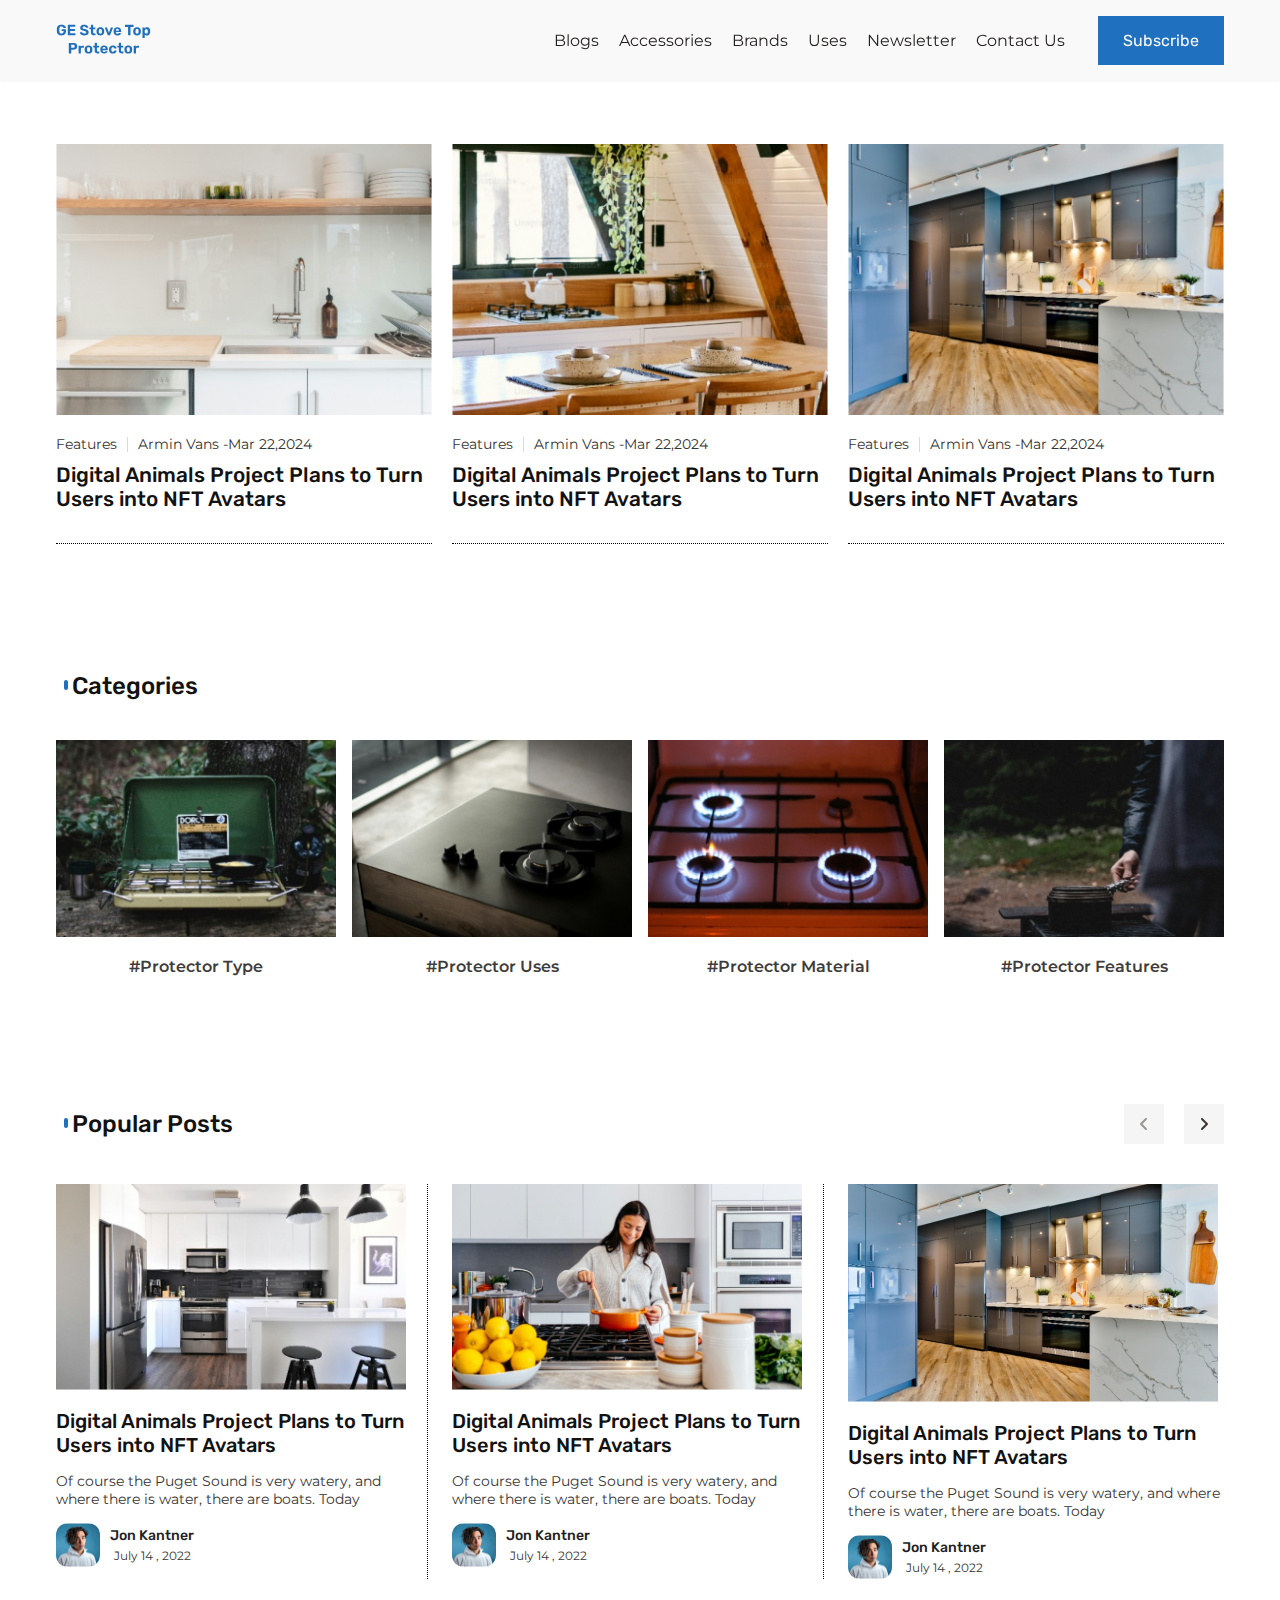
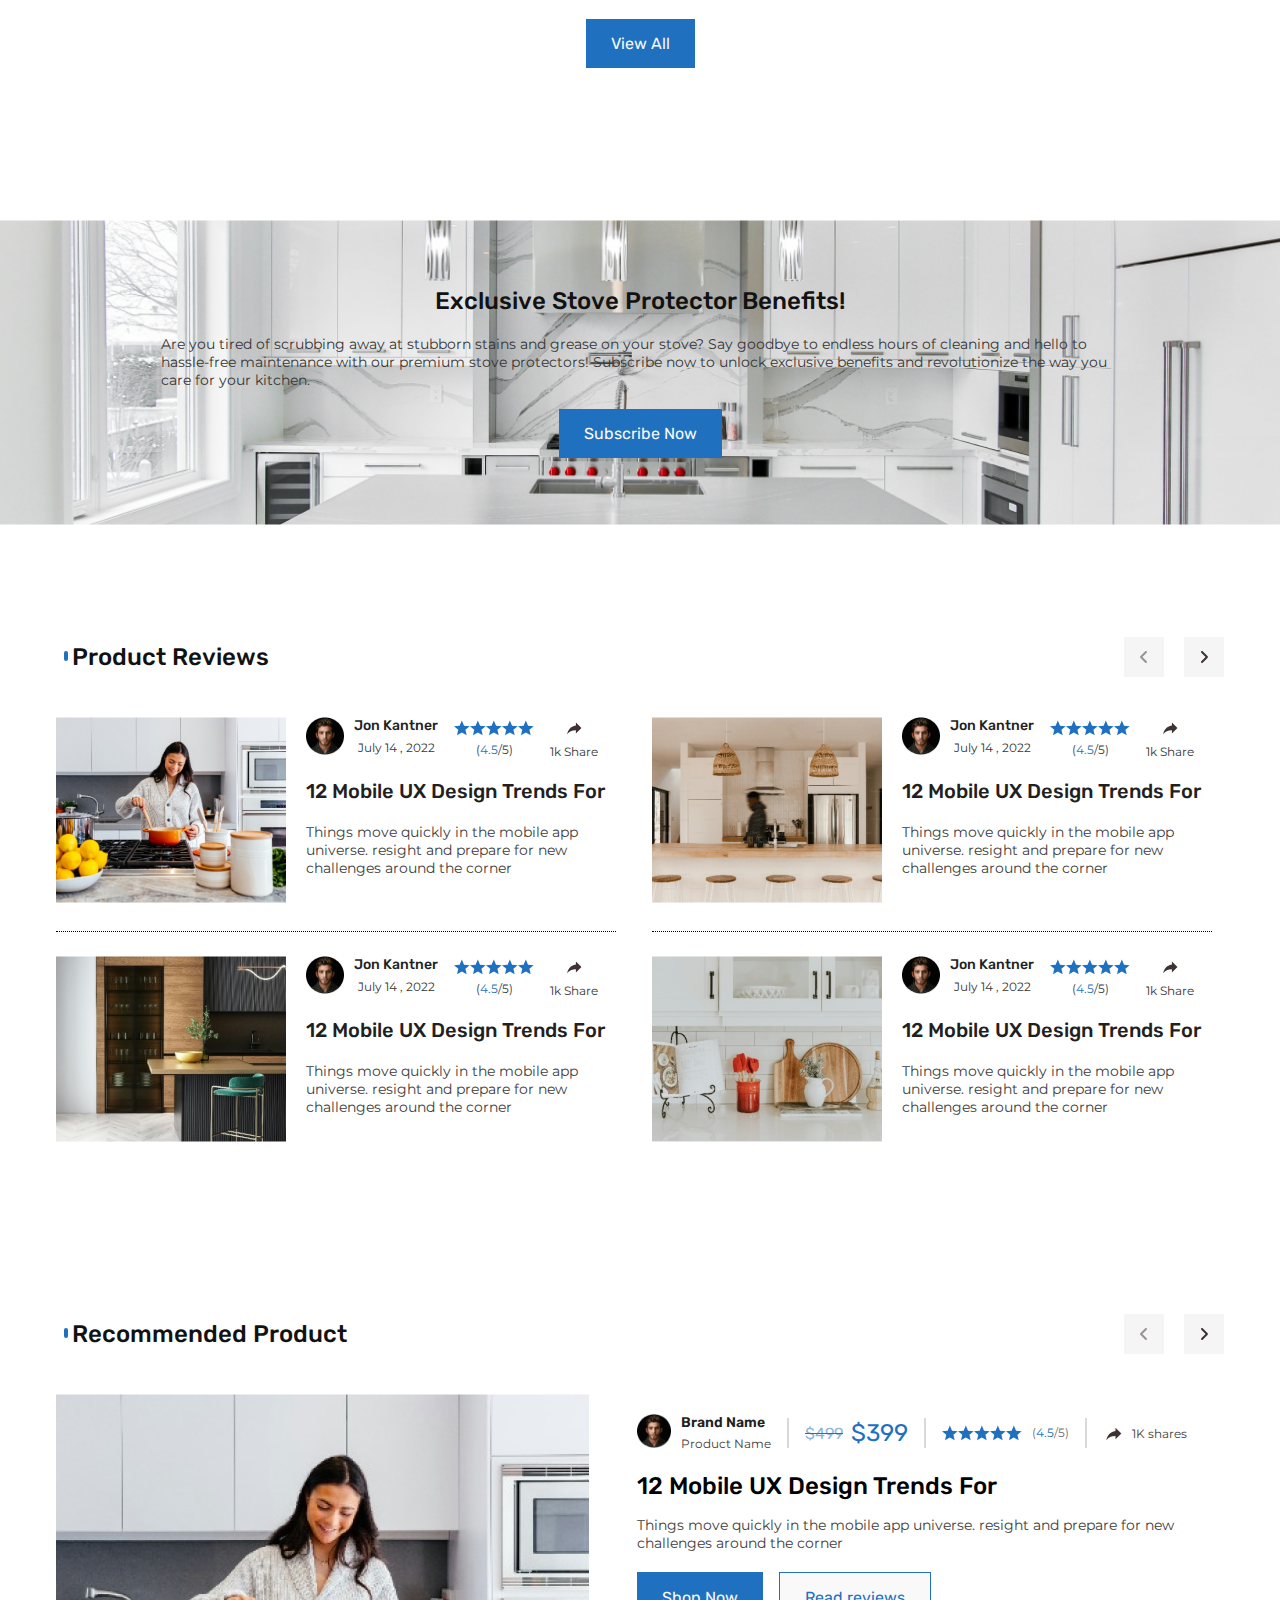
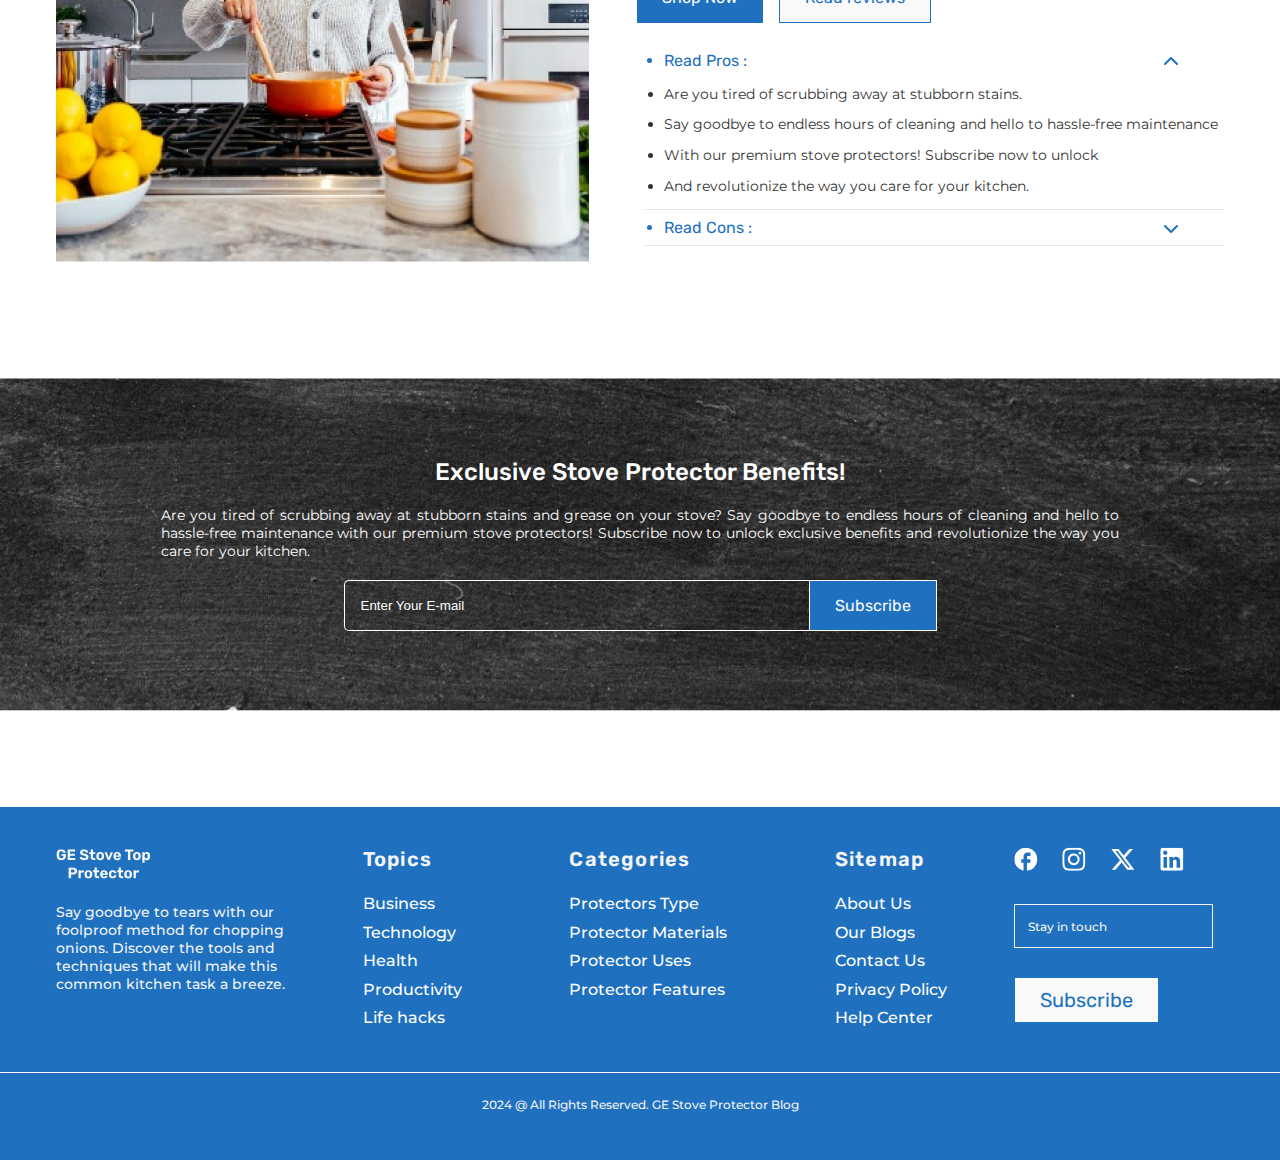
<file: index.html>
<!DOCTYPE html>
<html lang="en">

<head>
    <meta charset="UTF-8">
    <meta name="viewport" content="width=device-width, initial-scale=1.0">
    <title>HomePage</title>
    <link rel="preconnect" href="https://fonts.googleapis.com">
    <link rel="preconnect" href="https://fonts.gstatic.com" crossorigin>
    <link
        href="https://fonts.googleapis.com/css2?family=Montserrat:ital,wght@0,100..900;1,100..900&family=Rubik:ital,wght@0,300..900;1,300..900&display=swap"
        rel="stylesheet">
    <link rel="stylesheet" href="css/global.css">
    <link rel="stylesheet" href="css/index.css">
</head>

<body>

    <!-- global_header -->
    <header>
        <div class="header_container container_1200 flex_row">
            <div class="logo">
                <a href="index.html"><img src="assets/header_GE_Stove_Top_Protector.svg" alt=""></a>
            </div>
            <div class="ryt_content_wrapper flex_row">
                <div class="nav_bar_wrapper">
                    <ul class="flex_row">
                        <li><a href="blog_page.html">Blogs</a></li>
                        <li><a href="">Accessories</a></li>
                        <li><a href="">Brands</a></li>
                        <li><a href="">Uses</a></li>
                        <li><a href="">Newsletter</a></li>
                        <li><a href="contact_us.html">Contact Us</a></li>
                    </ul>
                </div>
                <a href="" class="blue_btn global_btn">Subscribe</a>
            </div>
        </div>

        <!-- mobile_header -->
        <div class="mobile_header container_1200">
            <a href="index.html"><img src="assets/header_GE_Stove_Top_Protector.svg" alt=""></a>
            <div class="hamburger">
                <img class="hamburger_btn" src="assets/hamburger_btn.svg" alt="">
            </div>

        </div>
        <!-- menu_off_canvas start -->
        <div class="menu_off_canvas">
            <div class="menu_inner_wrapper flex_column">
                <div class="heading_row flex_row">
                    <a href="index.html"><img src="assets/header_GE_Stove_Top_Protector.svg" alt=""></a>

                    <div class="close_btn">
                        <img class="w_auto" src="assets/close_x_btn.svg" alt="">
                    </div>
                </div>

                <div class="lists_stove_protect flex_column">
                    <ul>
                        <li><a href="">Blogs</a></li>
                        <li><a href="">Accessories</a></li>
                        <li><a href="">Brands</a></li>
                        <li><a href="">Uses</a></li>
                        <li><a href="">Newsletter</a></li>
                        <li><a href="contact_us.html">Contact Us</a></li>
                        <li><a href="">Logout</a>
                            <img src="assets/logout.svg" alt="">
                        </li>
                    </ul>
                </div>
            </div>

        </div>

        <!-- overlay -->
        <div class="overlay"></div>
    </header>
    <main>
        <!-- index_sec_1 start -->
        <section class="index_sec_1">
            <div class="index_sec_1_container container_1200 flex_row">
                <!-- inner_post_1 -->
                <div class="inner_post_1 flex_column">
                    <div class="img_col">
                        <a href=""><img src="assets/index_sec_1_1.png" alt=""></a>
                    </div>
                    <div class="content_col flex_column">
                        <div class="inner_cont_1 flex_row">
                            <span>Features</span>
                            <div class="line"></div>

                            <div class="name_date flex_row">
                                <a href="">Armin Vans -</a>
                                <span> Mar 22,2024</span>
                            </div>
                        </div>

                        <a href="">Digital Animals Project Plans to Turn Users into NFT Avatars</a>

                    </div>
                </div>
                <!-- inner_post_1 -->
                <div class="inner_post_1 flex_column">
                    <div class="img_col">
                        <a href=""><img src="assets/index_sec_1_2.png" alt=""></a>
                    </div>
                    <div class="content_col flex_column">
                        <div class="inner_cont_1 flex_row">
                            <span>Features</span>
                            <div class="line"></div>

                            <div class="name_date flex_row">
                                <a href="">Armin Vans -</a>
                                <span> Mar 22,2024</span>
                            </div>
                        </div>

                        <a href="">Digital Animals Project Plans to Turn Users into NFT Avatars</a>

                    </div>
                </div>
                <!-- inner_post_1 -->
                <div class="inner_post_1 flex_column">
                    <div class="img_col">
                        <a href=""><img src="assets/index_sec_1_3.png" alt=""></a>
                    </div>
                    <div class="content_col flex_column">
                        <div class="inner_cont_1 flex_row">
                            <span>Features</span>
                            <div class="line"></div>

                            <div class="name_date flex_row">
                                <a href="">Armin Vans -</a>
                                <span> Mar 22,2024</span>
                            </div>
                        </div>

                        <a href="">Digital Animals Project Plans to Turn Users into NFT Avatars</a>

                    </div>
                </div>

            </div>
        </section>
        <!-- index_sec_1 end -->

        <!-- index_sec_2 start -->
        <section class="index_sec_2">
            <div class="index_sec_2_container container_1200 flex_column">
                <!-- global_heading_bar -->
                <div class="global_heading_bar flex_row">
                    <div class="lft_heading">
                        <span>Categories</span>
                    </div>
                </div>

                <div class="inner_category_wrapper flex_row">
                    <!-- category_post_1 -->
                    <div class="category_post_1 flex_column">
                        <div class="inner_img">
                            <a href=""><img src="assets/category_1.png" alt=""></a>
                        </div>
                        <div class="col_content">
                            <a href="">#Protector Type</a>
                        </div>
                    </div>
                    <!-- category_post_1 -->
                    <div class="category_post_1 flex_column">
                        <div class="inner_img">
                            <a href=""><img src="assets/category_2.png" alt=""></a>
                        </div>
                        <div class="col_content">
                            <a href="">#Protector Uses</a>
                        </div>
                    </div>
                    <!-- category_post_1 -->
                    <div class="category_post_1 flex_column">
                        <div class="inner_img">
                            <a href=""><img src="assets/category_3.png" alt=""></a>
                        </div>
                        <div class="col_content">
                            <a href="">#Protector Material</a>
                        </div>
                    </div>
                    <!-- category_post_1 -->
                    <div class="category_post_1 flex_column">
                        <div class="inner_img">
                            <a href=""><img src="assets/category_4.png" alt=""></a>
                        </div>
                        <div class="col_content">
                            <a href="">#Protector Features</a>
                        </div>
                    </div>

                </div>

            </div>

        </section>
        <!-- index_sec_2 end -->

        <!-- global_popular_posts_start -->
        <section class="global_popular_posts">
            <div class="global_popular_posts_container container_1200 flex_column">
                <!-- global_heading_bar -->
                <div class="global_heading_bar flex_row">
                    <div class="lft_heading">
                        <span>Popular Posts</span>
                    </div>
                    <div class="ryt_slider_btn flex_row">
                        <button><img src="assets/arrow_left_icon.svg" alt=""></button>
                        <button><img src="assets/arrow_ryt_icon.svg" alt=""></button>
                    </div>
                </div>
                <!-- global_inner_posts_wrapper -->
                <div class="global_inner_posts_wrapper grid_row">
                    <!-- popular_post_1 -->
                    <div class="popular_post_1 flex_column">
                        <div class="img_col_1">
                            <a href="single_blog_page.html"><img src="assets/popular_post_1.png" alt=""></a>
                        </div>
                        <!-- content_col_2 -->
                        <div class="content_col_2 flex_column">
                            <a href="single_blog_page.html">Digital Animals Project Plans to Turn Users into NFT
                                Avatars</a>
                            <p>Of course the Puget Sound is very watery, and where there is water, there are boats.
                                Today</p>
                            <div class="author_info flex_row">
                                <a href="author_page.html"><img src="assets/Jon Kantner.png" alt=""></a>
                                <!-- ryt_name_content -->
                                <div class="author_name flex_column">
                                    <a href="">Jon Kantner</a>
                                    <span>July 14 , 2022</span>
                                </div>

                            </div>
                        </div>
                    </div>

                    <!-- popular_post_1 -->
                    <div class="popular_post_1 flex_column">
                        <div class="img_col_1">
                            <a href="single_blog_page.html"><img src="assets/popular_post_2.png" alt=""></a>
                        </div>
                        <!-- content_col_2 -->
                        <div class="content_col_2 flex_column">
                            <a href="single_blog_page.html">Digital Animals Project Plans to Turn Users into NFT
                                Avatars</a>
                            <p>Of course the Puget Sound is very watery, and where there is water, there are boats.
                                Today</p>
                            <div class="author_info flex_row">
                                <a href="author_page.html"><img src="assets/Jon Kantner.png" alt=""></a>
                                <!-- ryt_name_content -->
                                <div class="author_name flex_column">
                                    <a href="">Jon Kantner</a>
                                    <span>July 14 , 2022</span>
                                </div>

                            </div>
                        </div>
                    </div>

                    <!-- popular_post_1 -->
                    <div class="popular_post_1 flex_column">
                        <div class="img_col_1">
                            <a href="single_blog_page.html"><img src="assets/popular_post_3.png" alt=""></a>
                        </div>
                        <!-- content_col_2 -->
                        <div class="content_col_2 flex_column">
                            <a href="single_blog_page.html">Digital Animals Project Plans to Turn Users into NFT
                                Avatars</a>
                            <p>Of course the Puget Sound is very watery, and where there is water, there are boats.
                                Today</p>
                            <div class="author_info flex_row">
                                <a href="author_page.html"><img src="assets/Jon Kantner.png" alt=""></a>
                                <!-- ryt_name_content -->
                                <div class="author_name flex_column">
                                    <a href="">Jon Kantner</a>
                                    <span>July 14 , 2022</span>
                                </div>

                            </div>
                        </div>
                    </div>

                </div>

                <!-- global_blue_btn -->
                <a href="" class="blue_btn global_btn">View All</a>
                <!-- global_heading_bar -->
                <div class="mobile_bottom_slider global_heading_bar flex_row">
                    <div class="slider_btn ryt_slider_btn flex_row">
                        <button><img src="assets/arrow_left_icon.svg" alt=""></button>
                        <button><img src="assets/arrow_ryt_icon.svg" alt=""></button>
                    </div>
                </div>

            </div>
        </section>
        <!-- global_popular_posts_end -->

        <!-- global_component (global_stove_prot_benefit) start -->
        <section class="global_stove_prot_benefit">
            <div class="stove_prot_benft_container container_1200 flex_column">
                <span>Exclusive Stove Protector Benefits!</span>
                <p>Are you tired of scrubbing away at stubborn stains and grease on your stove? Say goodbye to endless
                    hours of cleaning and hello to hassle-free maintenance with our premium stove protectors! Subscribe
                    now to unlock exclusive benefits and revolutionize the way you care for your kitchen.</p>
                <!-- global green button -->
                <button class="blue_btn global_btn">Subscribe Now</button>
            </div>

        </section>
        <!-- global_component (global_stove_prot_benefit) end -->


        <!-- global_product_review_start -->
        <section class="global_prod_review">
            <div class="global_prod_review_container container_1200 flex_column">
                <!-- global_heading_bar -->
                <div class="global_heading_bar flex_row">
                    <div class="lft_heading">
                        <span>Product Reviews</span>
                    </div>
                    <div class="ryt_slider_btn flex_row">
                        <button><img src="assets/arrow_left_icon.svg" alt=""></button>
                        <button><img src="assets/arrow_ryt_icon.svg" alt=""></button>
                    </div>
                </div>

                <!-- prod_review_container -->
                <div class="inner_prod_review_wrapper grid_row">
                    <!-- review_1 -->
                    <div class="inner_review_post_1 flex_row">
                        <a href=""><img class="w_auto" src="assets/prodct_1.png" alt=""></a>

                        <!-- ryt_content -->
                        <div class="ryt_content_wrap flex_column">
                            <div class="inner_row_wrap flex_row">
                                <div class="inner_col_1 flex_row">
                                    <div class="user_dp">
                                        <a href=""><img src="assets/user_dp.png" alt=""></a>
                                    </div>
                                    <div class="name_wrap flex_column">
                                        <a href="">Jon Kantner</a>
                                        <span>July 14 , 2022</span>
                                    </div>
                                </div>

                                <div class="inner_col_stars flex_column">
                                    <div class="stars_wrap flex_row">
                                        <img src="assets/star_blue.svg" alt="">
                                        <img src="assets/star_blue.svg" alt="">
                                        <img src="assets/star_blue.svg" alt="">
                                        <img src="assets/star_blue.svg" alt="">
                                        <img src="assets/star_blue.svg" alt="">
                                    </div>
                                    <span>(<span>4.5</span>/5)</span>
                                </div>

                                <div class="share_wrap flex_column">
                                    <img class="w_auto" src="assets/share_icon.svg" alt="">
                                    <span>1k Share</span>
                                </div>

                            </div>

                            <a href="">12 Mobile UX Design Trends For</a>

                            <p>Things move quickly in the mobile app universe. resight and prepare for new challenges
                                around the corner</p>
                        </div>
                    </div>
                    <!-- review_1 -->
                    <div class="inner_review_post_1 flex_row">
                        <a href=""><img class="w_auto" src="assets/prodct_2.png" alt=""></a>

                        <!-- ryt_content -->
                        <div class="ryt_content_wrap flex_column">
                            <div class="inner_row_wrap flex_row">
                                <div class="inner_col_1 flex_row">
                                    <div class="user_dp">
                                        <a href=""><img src="assets/user_dp.png" alt=""></a>
                                    </div>
                                    <div class="name_wrap flex_column">
                                        <a href="">Jon Kantner</a>
                                        <span>July 14 , 2022</span>
                                    </div>
                                </div>

                                <div class="inner_col_stars flex_column">
                                    <div class="stars_wrap flex_row">
                                        <img src="assets/star_blue.svg" alt="">
                                        <img src="assets/star_blue.svg" alt="">
                                        <img src="assets/star_blue.svg" alt="">
                                        <img src="assets/star_blue.svg" alt="">
                                        <img src="assets/star_blue.svg" alt="">
                                    </div>
                                    <span>(<span>4.5</span>/5)</span>
                                </div>

                                <div class="share_wrap flex_column">
                                    <img class="w_auto" src="assets/share_icon.svg" alt="">
                                    <span>1k Share</span>
                                </div>

                            </div>

                            <a href="">12 Mobile UX Design Trends For</a>

                            <p>Things move quickly in the mobile app universe. resight and prepare for new challenges
                                around the corner</p>
                        </div>
                    </div>

                    <!-- review_1 -->
                    <div class="inner_review_post_1 flex_row">
                        <a href=""><img class="w_auto" src="assets/prodct_3.png" alt=""></a>

                        <!-- ryt_content -->
                        <div class="ryt_content_wrap flex_column">
                            <div class="inner_row_wrap flex_row">
                                <div class="inner_col_1 flex_row">
                                    <div class="user_dp">
                                        <a href=""><img src="assets/user_dp.png" alt=""></a>
                                    </div>
                                    <div class="name_wrap flex_column">
                                        <a href="">Jon Kantner</a>
                                        <span>July 14 , 2022</span>
                                    </div>
                                </div>

                                <div class="inner_col_stars flex_column">
                                    <div class="stars_wrap flex_row">
                                        <img src="assets/star_blue.svg" alt="">
                                        <img src="assets/star_blue.svg" alt="">
                                        <img src="assets/star_blue.svg" alt="">
                                        <img src="assets/star_blue.svg" alt="">
                                        <img src="assets/star_blue.svg" alt="">
                                    </div>
                                    <span>(<span>4.5</span>/5)</span>
                                </div>

                                <div class="share_wrap flex_column">
                                    <img class="w_auto" src="assets/share_icon.svg" alt="">
                                    <span>1k Share</span>
                                </div>

                            </div>

                            <a href="">12 Mobile UX Design Trends For</a>

                            <p>Things move quickly in the mobile app universe. resight and prepare for new challenges
                                around the corner</p>
                        </div>
                    </div>

                    <!-- review_1 -->
                    <div class="inner_review_post_1 flex_row">
                        <a href=""><img class="w_auto" src="assets/prodct_4.png" alt=""></a>

                        <!-- ryt_content -->
                        <div class="ryt_content_wrap flex_column">
                            <div class="inner_row_wrap flex_row">
                                <div class="inner_col_1 flex_row">
                                    <div class="user_dp">
                                        <a href=""><img src="assets/user_dp.png" alt=""></a>
                                    </div>
                                    <div class="name_wrap flex_column">
                                        <a href="">Jon Kantner</a>
                                        <span>July 14 , 2022</span>
                                    </div>
                                </div>

                                <div class="inner_col_stars flex_column">
                                    <div class="stars_wrap flex_row">
                                        <img src="assets/star_blue.svg" alt="">
                                        <img src="assets/star_blue.svg" alt="">
                                        <img src="assets/star_blue.svg" alt="">
                                        <img src="assets/star_blue.svg" alt="">
                                        <img src="assets/star_blue.svg" alt="">
                                    </div>
                                    <span>(<span>4.5</span>/5)</span>
                                </div>

                                <div class="share_wrap flex_column">
                                    <img class="w_auto" src="assets/share_icon.svg" alt="">
                                    <span>1k Share</span>
                                </div>

                            </div>

                            <a href="">12 Mobile UX Design Trends For</a>

                            <p>Things move quickly in the mobile app universe. resight and prepare for new challenges
                                around the corner</p>
                        </div>
                    </div>
                </div>

                <!-- global_heading_bar -->
                <div class="mobile_bottom_slider global_heading_bar flex_row">
                    <div class="slider_btn ryt_slider_btn flex_row">
                        <button><img src="assets/arrow_left_icon.svg" alt=""></button>
                        <button><img src="assets/arrow_ryt_icon.svg" alt=""></button>
                    </div>
                </div>
            </div>

        </section>
        <!-- global_product_review_end -->

        <!-- global_recomm_prodct_reviews_start -->
        <section class="global_recomm_prodct_reviews">
            <div class="recomm_prodct_container container_1200 flex_column">
                <!-- global_heading_bar -->
                <div class="global_heading_bar flex_row">
                    <div class="lft_heading">
                        <span>Recommended Product</span>
                    </div>
                    <div class="ryt_slider_btn flex_row">
                        <button><img src="assets/arrow_left_icon.svg" alt=""></button>
                        <button><img src="assets/arrow_ryt_icon.svg" alt=""></button>
                    </div>
                </div>

                <div class="inner_col_container flex_row">
                    <!-- l_content -->
                    <div class="l_content flex_column">
                        <div class="img_container">
                            <img class="w_auto" src="assets/recommend_prod.png" alt="">
                        </div>
                    </div>
                    <!-- r_content -->
                    <div class="r_content flex_column">
                        <!-- row_1 -->
                        <div class="inner_row_1 flex_row">
                            <div class="wrap_1 flex_row">
                                <div class="col_1 flex_row">
                                    <div class="img_user">
                                        <a href=""><img src="assets/user_dp.png" alt=""></a>
                                    </div>
                                    <div class="ryt_names flex_column">
                                        <span>Brand Name</span>
                                        <span>Product Name</span>
                                    </div>
                                </div>
                                <!-- between_line -->
                                <div class="line"> </div>

                                <div class="col_2 flex_row">
                                    <span>$499</span>
                                    <span>$399</span>
                                </div>

                                   <!-- between_line -->
                            <div class="line"> </div>
                            </div>

                         
                            <div class="wrap_2 flex_row">

                                <div class="col_3  flex_row">
                                    <div class="stars flex_row">
                                        <img src="assets/star_blue.svg" alt="">
                                        <img src="assets/star_blue.svg" alt="">
                                        <img src="assets/star_blue.svg" alt="">
                                        <img src="assets/star_blue.svg" alt="">
                                        <img src="assets/star_blue.svg" alt="">
                                    </div>
                                    <div class="rating_wrap">
                                        (<span>4.5</span>/5)
                                    </div>
                                </div>

                                <!-- between_line -->
                                <div class="line"> </div>

                                <div class="col_4 shares_view flex_row">
                                    <img class="w_auto" src="assets/share_icon.svg" alt="">
                                    <span>1K shares</span>
                                </div>
                            </div>
                        </div>

                        <!-- row_2 -->
                        <div class="inner_row_2 flex_column">
                            <span>12 Mobile UX Design Trends For</span>
                            <p>Things move quickly in the mobile app universe. resight and prepare for new challenges
                                around the corner</p>
                        </div>

                        <div class="btns_wrap flex_row">
                            <!-- global_blue_btn -->
                            <a href="" class="blue_btn global_btn">Shop Now</a>

                            <!-- global_white_btn -->
                            <a href="" class="white_btn global_btn">Read reviews</a>
                        </div>


                        <!-- row_3 -->
                        <div class="inner_row_3 faq_sec flex_column">
                            <div class="accordion_card active">
                                <ul class="read_pros flex_row">
                                    <li>Read Pros :</li>
                                    <li><img class="w_auto rotate_180" src="assets/down_arrow_blue.svg" alt=""></li>
                                </ul>
                                <ul class="faq_content">
                                    <li>Are you tired of scrubbing away at stubborn stains.</li>
                                    <li>Say goodbye to endless hours of cleaning and hello to hassle-free maintenance
                                    </li>
                                    <li> With our premium stove protectors! Subscribe now to unlock </li>
                                    <li> And revolutionize the way you care for your kitchen.</li>
                                </ul>
                                <hr>
                            </div>

                            <div class="accordion_card">
                                <ul class="read_cons flex_row">
                                    <li>Read Cons :</li>
                                    <li> <img class="w_auto rotate_180" src="assets/down_arrow_blue.svg" alt=""></li>
                                </ul>
                                <ul class="faq_content">
                                    <li>Are you tired of scrubbing away at stubborn stains.</li>
                                    <li>Say goodbye to endless hours of cleaning and hello to hassle-free maintenance
                                    </li>
                                    <li> With our premium stove protectors! Subscribe now to unlock </li>
                                </ul>
                                <hr>
                            </div>
                        </div>
                    </div>
                </div>
            </div>
        </section>
        <!-- global_recomm_prodct_reviews_end -->

        <!-- global_subscribe_update start -->
        <section class="global_subscribe_update">
            <div class="subscribe_update_container sub_container flex_column">
                <h1>Exclusive Stove Protector Benefits!</h1>
                <p>Are you tired of scrubbing away at stubborn stains and grease on your stove? Say goodbye to endless
                    hours of cleaning and hello to hassle-free maintenance with our premium stove protectors! Subscribe
                    now to unlock exclusive benefits and revolutionize the way you care for your kitchen.</p>

                <form action="" class="flex_row">
                    <input type="email" placeholder="Enter Your E-mail">
                    <!-- global green button -->
                    <button class="blue_btn global_btn">Subscribe</button>
                </form>
            </div>
        </section>
        <!-- global_subscribe_update end -->

    </main>
    <!-- global_footer -->
    <footer>
        <div class="inner_container container_1200 flex_row">
            <div class="col_1 flex_column">
                <!-- <h4>LG Stove Protector</h4> -->
                <a href="index.html"><img class="w_auto" src="assets/footer_GE_Stove_Top_Protector.svg" alt=""></a>
                <p>Say goodbye to tears with our foolproof method for chopping onions. Discover the tools and techniques
                    that will make this common kitchen task a breeze.</p>
            </div>
            <div class="inner_li_columns_wrap flex_row">

                <div class="col_1 li_column flex_column">
                    <span>Topics</span>
                    <ul>
                        <li><a href="">Business</a></li>
                        <li><a href="">Technology</a></li>
                        <li><a href="">Health</a></li>
                        <li><a href="">Productivity</a></li>
                        <li><a href="">Life hacks</a></li>
                    </ul>
                </div>

                <div class="col_1 li_column flex_column">
                    <span>Categories</span>
                    <ul>
                        <li><a href="">Protectors Type</a></li>
                        <li><a href="">Protector Materials</a></li>
                        <li><a href="">Protector Uses</a></li>
                        <li><a href="">Protector Features</a></li>

                    </ul>
                </div>

                <div class="col_1 li_column flex_column">
                    <span>Sitemap</span>
                    <ul>
                        <li><a href="">About Us</a></li>
                        <li><a href="">Our Blogs</a></li>
                        <li><a href="contact_us.html">Contact Us</a></li>
                        <li><a href="">Privacy Policy</a></li>
                        <li><a href="">Help Center</a></li>

                    </ul>
                </div>
            </div>

            <div class="inner_social_link_col flex_column">

                <div class="social_icons_container  flex_row">
                    <a href=""><svg width="25" height="25" viewBox="0 0 25 25" fill="none"
                            xmlns="http://www.w3.org/2000/svg">
                            <g clip-path="url(#clip0_484_1281)">
                                <path
                                    d="M24.3203 12.8567C24.3203 6.21613 18.9443 0.82666 12.3203 0.82666C5.69631 0.82666 0.320312 6.21613 0.320312 12.8567C0.320312 18.6793 4.44831 23.5274 9.92031 24.6462V16.4658H7.52031V12.8567H9.92031V9.84922C9.92031 7.52741 11.8043 5.63869 14.1203 5.63869H17.1203V9.24771H14.7203C14.0603 9.24771 13.5203 9.78907 13.5203 10.4507V12.8567H17.1203V16.4658H13.5203V24.8267C19.5803 24.2252 24.3203 19.1003 24.3203 12.8567Z"
                                    fill="white" />
                            </g>
                            <defs>
                                <clipPath id="clip0_484_1281">
                                    <rect width="24" height="24" fill="white" transform="translate(0.320312 0.82666)" />
                                </clipPath>
                            </defs>
                        </svg></a>
                    <a href=""><svg width="25" height="25" viewBox="0 0 25 25" fill="none"
                            xmlns="http://www.w3.org/2000/svg">
                            <g clip-path="url(#clip0_484_1280)">
                                <path
                                    d="M12.3203 0.82666C9.06381 0.82666 8.65431 0.84166 7.37481 0.89866C6.09531 0.95866 5.22381 1.15966 4.46031 1.45666C3.65945 1.75789 2.93405 2.2304 2.33481 2.84116C1.72443 3.4407 1.25197 4.16602 0.950312 4.96666C0.653312 5.72866 0.450813 6.60166 0.392312 7.87666C0.335313 9.15916 0.320312 9.56716 0.320312 12.8282C0.320312 16.0862 0.335313 16.4942 0.392312 17.7737C0.452312 19.0517 0.653312 19.9232 0.950312 20.6867C1.25781 21.4757 1.66731 22.1447 2.33481 22.8122C3.00081 23.4797 3.66981 23.8907 4.45881 24.1967C5.22381 24.4937 6.09381 24.6962 7.37181 24.7547C8.65281 24.8117 9.06081 24.8267 12.3203 24.8267C15.5798 24.8267 15.9863 24.8117 17.2673 24.7547C18.5438 24.6947 19.4183 24.4937 20.1818 24.1967C20.9822 23.8953 21.707 23.4228 22.3058 22.8122C22.9733 22.1447 23.3828 21.4757 23.6903 20.6867C23.9858 19.9232 24.1883 19.0517 24.2483 17.7737C24.3053 16.4942 24.3203 16.0862 24.3203 12.8267C24.3203 9.56716 24.3053 9.15916 24.2483 7.87816C24.1883 6.60166 23.9858 5.72866 23.6903 4.96666C23.3887 4.166 22.9162 3.44067 22.3058 2.84116C21.7068 2.23017 20.9813 1.75763 20.1803 1.45666C19.4153 1.15966 18.5423 0.95716 17.2658 0.89866C15.9848 0.84166 15.5783 0.82666 12.3173 0.82666H12.3218H12.3203ZM11.2448 2.98966H12.3218C15.5258 2.98966 15.9053 3.00016 17.1698 3.05866C18.3398 3.11116 18.9758 3.30766 19.3988 3.47116C19.9583 3.68866 20.3588 3.94966 20.7788 4.36966C21.1988 4.78966 21.4583 5.18866 21.6758 5.74966C21.8408 6.17116 22.0358 6.80716 22.0883 7.97716C22.1468 9.24166 22.1588 9.62116 22.1588 12.8237C22.1588 16.0262 22.1468 16.4072 22.0883 17.6717C22.0358 18.8417 21.8393 19.4762 21.6758 19.8992C21.4834 20.4202 21.1764 20.8913 20.7773 21.2777C20.3573 21.6977 19.9583 21.9572 19.3973 22.1747C18.9773 22.3397 18.3413 22.5347 17.1698 22.5887C15.9053 22.6457 15.5258 22.6592 12.3218 22.6592C9.11781 22.6592 8.73681 22.6457 7.47231 22.5887C6.30231 22.5347 5.66781 22.3397 5.24481 22.1747C4.72356 21.9825 4.252 21.676 3.86481 21.2777C3.46544 20.8907 3.1579 20.4191 2.96481 19.8977C2.80131 19.4762 2.60481 18.8402 2.55231 17.6702C2.49531 16.4057 2.48331 16.0262 2.48331 12.8207C2.48331 9.61666 2.49531 9.23866 2.55231 7.97416C2.60631 6.80416 2.80131 6.16816 2.96631 5.74516C3.18381 5.18566 3.44481 4.78516 3.86481 4.36516C4.28481 3.94516 4.68381 3.68566 5.24481 3.46816C5.66781 3.30316 6.30231 3.10816 7.47231 3.05416C8.57931 3.00316 9.00831 2.98816 11.2448 2.98666V2.98966ZM18.7268 4.98166C18.5377 4.98166 18.3505 5.01891 18.1757 5.09127C18.001 5.16364 17.8423 5.26971 17.7086 5.40343C17.5749 5.53714 17.4688 5.69589 17.3964 5.8706C17.3241 6.0453 17.2868 6.23256 17.2868 6.42166C17.2868 6.61076 17.3241 6.79802 17.3964 6.97272C17.4688 7.14743 17.5749 7.30618 17.7086 7.43989C17.8423 7.57361 18.001 7.67968 18.1757 7.75205C18.3505 7.82441 18.5377 7.86166 18.7268 7.86166C19.1087 7.86166 19.475 7.70995 19.745 7.43989C20.0151 7.16984 20.1668 6.80357 20.1668 6.42166C20.1668 6.03975 20.0151 5.67348 19.745 5.40343C19.475 5.13337 19.1087 4.98166 18.7268 4.98166ZM12.3218 6.66466C11.5044 6.65191 10.6927 6.80189 9.93378 7.10587C9.17491 7.40985 8.48409 7.86177 7.90154 8.4353C7.31899 9.00882 6.85636 9.69251 6.54057 10.4466C6.22479 11.2006 6.06216 12.0099 6.06216 12.8274C6.06216 13.6449 6.22479 14.4542 6.54057 15.2083C6.85636 15.9623 7.31899 16.646 7.90154 17.2195C8.48409 17.7931 9.17491 18.245 9.93378 18.5489C10.6927 18.8529 11.5044 19.0029 12.3218 18.9902C13.9396 18.9649 15.4826 18.3045 16.6178 17.1515C17.7529 15.9985 18.3892 14.4454 18.3892 12.8274C18.3892 11.2094 17.7529 9.65628 16.6178 8.50328C15.4826 7.35029 13.9396 6.6899 12.3218 6.66466ZM12.3218 8.82616C13.3828 8.82616 14.4004 9.24764 15.1506 9.99788C15.9008 10.7481 16.3223 11.7657 16.3223 12.8267C16.3223 13.8877 15.9008 14.9052 15.1506 15.6554C14.4004 16.4057 13.3828 16.8272 12.3218 16.8272C11.2608 16.8272 10.2433 16.4057 9.49303 15.6554C8.74279 14.9052 8.32131 13.8877 8.32131 12.8267C8.32131 11.7657 8.74279 10.7481 9.49303 9.99788C10.2433 9.24764 11.2608 8.82616 12.3218 8.82616Z"
                                    fill="white" />
                            </g>
                            <defs>
                                <clipPath id="clip0_484_1280">
                                    <rect width="24" height="24" fill="white" transform="translate(0.320312 0.82666)" />
                                </clipPath>
                            </defs>
                        </svg></a>
                    <a href=""><svg width="25" height="25" viewBox="0 0 25 25" fill="none"
                            xmlns="http://www.w3.org/2000/svg">
                            <g clip-path="url(#clip0_484_1283)">
                                <path
                                    d="M19.2213 1.97998H22.9013L14.8613 11.17L24.3203 23.673H16.9143L11.1143 16.089L4.47631 23.673H0.794313L9.39431 13.843L0.320312 1.98098H7.91431L13.1573 8.91298L19.2213 1.97998ZM17.9303 21.471H19.9693L6.80631 4.06698H4.61831L17.9303 21.471Z"
                                    fill="white" />
                            </g>
                            <defs>
                                <clipPath id="clip0_484_1283">
                                    <rect width="24" height="24" fill="white" transform="translate(0.320312 0.82666)" />
                                </clipPath>
                            </defs>
                        </svg></a>
                    <a href=""><svg width="25" height="25" viewBox="0 0 25 25" fill="none"
                            xmlns="http://www.w3.org/2000/svg">
                            <g clip-path="url(#clip0_484_1282)">
                                <path
                                    d="M21.6536 0.82666C22.3609 0.82666 23.0392 1.10761 23.5393 1.60771C24.0394 2.10781 24.3203 2.78608 24.3203 3.49333V22.16C24.3203 22.8672 24.0394 23.5455 23.5393 24.0456C23.0392 24.5457 22.3609 24.8267 21.6536 24.8267H2.98698C2.27974 24.8267 1.60146 24.5457 1.10136 24.0456C0.601264 23.5455 0.320313 22.8672 0.320312 22.16V3.49333C0.320312 2.78608 0.601264 2.10781 1.10136 1.60771C1.60146 1.10761 2.27974 0.82666 2.98698 0.82666H21.6536ZM20.987 21.4933V14.4267C20.987 13.2739 20.529 12.1683 19.7139 11.3531C18.8987 10.5379 17.7931 10.08 16.6403 10.08C15.507 10.08 14.187 10.7733 13.547 11.8133V10.3333H9.82698V21.4933H13.547V14.92C13.547 13.8933 14.3736 13.0533 15.4003 13.0533C15.8954 13.0533 16.3702 13.25 16.7202 13.6001C17.0703 13.9501 17.267 14.4249 17.267 14.92V21.4933H20.987ZM5.49365 8.23999C6.08773 8.23999 6.65748 8.00399 7.07757 7.58391C7.49765 7.16383 7.73365 6.59408 7.73365 5.99999C7.73365 4.75999 6.73365 3.74666 5.49365 3.74666C4.89603 3.74666 4.32288 3.98406 3.9003 4.40665C3.47772 4.82923 3.24031 5.40237 3.24031 5.99999C3.24031 7.23999 4.25365 8.23999 5.49365 8.23999ZM7.34698 21.4933V10.3333H3.65365V21.4933H7.34698Z"
                                    fill="white" />
                            </g>
                            <defs>
                                <clipPath id="clip0_484_1282">
                                    <rect width="24" height="24" fill="white" transform="translate(0.320312 0.82666)" />
                                </clipPath>
                            </defs>
                        </svg></a>
                </div>

                <div class="btn">
                    <a href="">Stay in touch</a>
                </div>

                <!-- global_white_btn -->
                <a href="" class="footer_btn white_btn global_btn">Subscribe</a>

            </div>

        </div>

        <!-- mobile_footer -->
        <div class="mobile_footer container_1200 flex_column">
            <div class="col_1 flex_column">
                <a href="index.html"><img class="w_auto" src="assets/mobile_footer_GE_Stove_Top.svg" alt=""></a>
                <p>Say goodbye to tears with our foolproof method for chopping onions. Discover the tools and techniques
                    that will make this common kitchen task a breeze.</p>

            </div>

            <div class="faq_sec inner_li_columns_wrap flex_column">

                <div class="accordion_card active li_column flex_column">
                    <div class="accordion_footer flex_row">
                        <span>Topics</span>
                        <img class="w_auto rotate_180" src="assets/arrow_down_white.svg" alt="">
                    </div>
                    <ul class="faq_content">
                        <li><a href="">Business</a></li>
                        <li><a href="">Technology</a></li>
                        <li><a href="">Health</a></li>
                        <li><a href="">Productivity</a></li>
                        <li><a href="">Life hacks</a></li>
                    </ul>
                </div>

                <div class="accordion_card li_column flex_column">
                    <div class="accordion_footer flex_row">
                        <span>Categories</span>
                        <img class="w_auto rotate_180" src="assets/arrow_down_white.svg" alt="">
                    </div>
                    <ul class="faq_content">
                        <li><a href="">Protectors Type</a></li>
                        <li><a href="">Protector Materials</a></li>
                        <li><a href="">Protector Uses</a></li>
                        <li><a href="">Protector Features</a></li>

                    </ul>
                </div>

                <div class="accordion_card li_column flex_column">
                    <div class="accordion_footer flex_row">
                        <span>Sitemap</span>
                        <img class="w_auto rotate_180" src="assets/arrow_down_white.svg" alt="">
                    </div>
                    <ul class="faq_content">
                        <li><a href="">About Us</a></li>
                        <li><a href="">Our Blogs</a></li>
                        <li><a href="contact_us.html">Contact Us</a></li>
                        <li><a href="">Privacy Policy</a></li>
                        <li><a href="">Help Center</a></li>

                    </ul>
                </div>

            </div>

            <div class="inner_social_link_col flex_column">

                <div class="mobile_btn_wrap flex_column">
                    <div class="btn">
                        <a href="">Stay in touch</a>
                    </div>

                    <!-- global white button -->
                    <a href="" class="white_btn global_btn">Subscribe</a>
                </div>

                <div class="social_icons_container  flex_row">
                    <a href=""><svg width="25" height="25" viewBox="0 0 25 25" fill="none"
                            xmlns="http://www.w3.org/2000/svg">
                            <g clip-path="url(#clip0_484_1281)">
                                <path
                                    d="M24.3203 12.8567C24.3203 6.21613 18.9443 0.82666 12.3203 0.82666C5.69631 0.82666 0.320312 6.21613 0.320312 12.8567C0.320312 18.6793 4.44831 23.5274 9.92031 24.6462V16.4658H7.52031V12.8567H9.92031V9.84922C9.92031 7.52741 11.8043 5.63869 14.1203 5.63869H17.1203V9.24771H14.7203C14.0603 9.24771 13.5203 9.78907 13.5203 10.4507V12.8567H17.1203V16.4658H13.5203V24.8267C19.5803 24.2252 24.3203 19.1003 24.3203 12.8567Z"
                                    fill="white" />
                            </g>
                            <defs>
                                <clipPath id="clip0_484_1281">
                                    <rect width="24" height="24" fill="white" transform="translate(0.320312 0.82666)" />
                                </clipPath>
                            </defs>
                        </svg></a>
                    <a href=""><svg width="25" height="25" viewBox="0 0 25 25" fill="none"
                            xmlns="http://www.w3.org/2000/svg">
                            <g clip-path="url(#clip0_484_1280)">
                                <path
                                    d="M12.3203 0.82666C9.06381 0.82666 8.65431 0.84166 7.37481 0.89866C6.09531 0.95866 5.22381 1.15966 4.46031 1.45666C3.65945 1.75789 2.93405 2.2304 2.33481 2.84116C1.72443 3.4407 1.25197 4.16602 0.950312 4.96666C0.653312 5.72866 0.450813 6.60166 0.392312 7.87666C0.335313 9.15916 0.320312 9.56716 0.320312 12.8282C0.320312 16.0862 0.335313 16.4942 0.392312 17.7737C0.452312 19.0517 0.653312 19.9232 0.950312 20.6867C1.25781 21.4757 1.66731 22.1447 2.33481 22.8122C3.00081 23.4797 3.66981 23.8907 4.45881 24.1967C5.22381 24.4937 6.09381 24.6962 7.37181 24.7547C8.65281 24.8117 9.06081 24.8267 12.3203 24.8267C15.5798 24.8267 15.9863 24.8117 17.2673 24.7547C18.5438 24.6947 19.4183 24.4937 20.1818 24.1967C20.9822 23.8953 21.707 23.4228 22.3058 22.8122C22.9733 22.1447 23.3828 21.4757 23.6903 20.6867C23.9858 19.9232 24.1883 19.0517 24.2483 17.7737C24.3053 16.4942 24.3203 16.0862 24.3203 12.8267C24.3203 9.56716 24.3053 9.15916 24.2483 7.87816C24.1883 6.60166 23.9858 5.72866 23.6903 4.96666C23.3887 4.166 22.9162 3.44067 22.3058 2.84116C21.7068 2.23017 20.9813 1.75763 20.1803 1.45666C19.4153 1.15966 18.5423 0.95716 17.2658 0.89866C15.9848 0.84166 15.5783 0.82666 12.3173 0.82666H12.3218H12.3203ZM11.2448 2.98966H12.3218C15.5258 2.98966 15.9053 3.00016 17.1698 3.05866C18.3398 3.11116 18.9758 3.30766 19.3988 3.47116C19.9583 3.68866 20.3588 3.94966 20.7788 4.36966C21.1988 4.78966 21.4583 5.18866 21.6758 5.74966C21.8408 6.17116 22.0358 6.80716 22.0883 7.97716C22.1468 9.24166 22.1588 9.62116 22.1588 12.8237C22.1588 16.0262 22.1468 16.4072 22.0883 17.6717C22.0358 18.8417 21.8393 19.4762 21.6758 19.8992C21.4834 20.4202 21.1764 20.8913 20.7773 21.2777C20.3573 21.6977 19.9583 21.9572 19.3973 22.1747C18.9773 22.3397 18.3413 22.5347 17.1698 22.5887C15.9053 22.6457 15.5258 22.6592 12.3218 22.6592C9.11781 22.6592 8.73681 22.6457 7.47231 22.5887C6.30231 22.5347 5.66781 22.3397 5.24481 22.1747C4.72356 21.9825 4.252 21.676 3.86481 21.2777C3.46544 20.8907 3.1579 20.4191 2.96481 19.8977C2.80131 19.4762 2.60481 18.8402 2.55231 17.6702C2.49531 16.4057 2.48331 16.0262 2.48331 12.8207C2.48331 9.61666 2.49531 9.23866 2.55231 7.97416C2.60631 6.80416 2.80131 6.16816 2.96631 5.74516C3.18381 5.18566 3.44481 4.78516 3.86481 4.36516C4.28481 3.94516 4.68381 3.68566 5.24481 3.46816C5.66781 3.30316 6.30231 3.10816 7.47231 3.05416C8.57931 3.00316 9.00831 2.98816 11.2448 2.98666V2.98966ZM18.7268 4.98166C18.5377 4.98166 18.3505 5.01891 18.1757 5.09127C18.001 5.16364 17.8423 5.26971 17.7086 5.40343C17.5749 5.53714 17.4688 5.69589 17.3964 5.8706C17.3241 6.0453 17.2868 6.23256 17.2868 6.42166C17.2868 6.61076 17.3241 6.79802 17.3964 6.97272C17.4688 7.14743 17.5749 7.30618 17.7086 7.43989C17.8423 7.57361 18.001 7.67968 18.1757 7.75205C18.3505 7.82441 18.5377 7.86166 18.7268 7.86166C19.1087 7.86166 19.475 7.70995 19.745 7.43989C20.0151 7.16984 20.1668 6.80357 20.1668 6.42166C20.1668 6.03975 20.0151 5.67348 19.745 5.40343C19.475 5.13337 19.1087 4.98166 18.7268 4.98166ZM12.3218 6.66466C11.5044 6.65191 10.6927 6.80189 9.93378 7.10587C9.17491 7.40985 8.48409 7.86177 7.90154 8.4353C7.31899 9.00882 6.85636 9.69251 6.54057 10.4466C6.22479 11.2006 6.06216 12.0099 6.06216 12.8274C6.06216 13.6449 6.22479 14.4542 6.54057 15.2083C6.85636 15.9623 7.31899 16.646 7.90154 17.2195C8.48409 17.7931 9.17491 18.245 9.93378 18.5489C10.6927 18.8529 11.5044 19.0029 12.3218 18.9902C13.9396 18.9649 15.4826 18.3045 16.6178 17.1515C17.7529 15.9985 18.3892 14.4454 18.3892 12.8274C18.3892 11.2094 17.7529 9.65628 16.6178 8.50328C15.4826 7.35029 13.9396 6.6899 12.3218 6.66466ZM12.3218 8.82616C13.3828 8.82616 14.4004 9.24764 15.1506 9.99788C15.9008 10.7481 16.3223 11.7657 16.3223 12.8267C16.3223 13.8877 15.9008 14.9052 15.1506 15.6554C14.4004 16.4057 13.3828 16.8272 12.3218 16.8272C11.2608 16.8272 10.2433 16.4057 9.49303 15.6554C8.74279 14.9052 8.32131 13.8877 8.32131 12.8267C8.32131 11.7657 8.74279 10.7481 9.49303 9.99788C10.2433 9.24764 11.2608 8.82616 12.3218 8.82616Z"
                                    fill="white" />
                            </g>
                            <defs>
                                <clipPath id="clip0_484_1280">
                                    <rect width="24" height="24" fill="white" transform="translate(0.320312 0.82666)" />
                                </clipPath>
                            </defs>
                        </svg></a>
                    <a href=""><svg width="25" height="25" viewBox="0 0 25 25" fill="none"
                            xmlns="http://www.w3.org/2000/svg">
                            <g clip-path="url(#clip0_484_1283)">
                                <path
                                    d="M19.2213 1.97998H22.9013L14.8613 11.17L24.3203 23.673H16.9143L11.1143 16.089L4.47631 23.673H0.794313L9.39431 13.843L0.320312 1.98098H7.91431L13.1573 8.91298L19.2213 1.97998ZM17.9303 21.471H19.9693L6.80631 4.06698H4.61831L17.9303 21.471Z"
                                    fill="white" />
                            </g>
                            <defs>
                                <clipPath id="clip0_484_1283">
                                    <rect width="24" height="24" fill="white" transform="translate(0.320312 0.82666)" />
                                </clipPath>
                            </defs>
                        </svg></a>
                    <a href=""><svg width="25" height="25" viewBox="0 0 25 25" fill="none"
                            xmlns="http://www.w3.org/2000/svg">
                            <g clip-path="url(#clip0_484_1282)">
                                <path
                                    d="M21.6536 0.82666C22.3609 0.82666 23.0392 1.10761 23.5393 1.60771C24.0394 2.10781 24.3203 2.78608 24.3203 3.49333V22.16C24.3203 22.8672 24.0394 23.5455 23.5393 24.0456C23.0392 24.5457 22.3609 24.8267 21.6536 24.8267H2.98698C2.27974 24.8267 1.60146 24.5457 1.10136 24.0456C0.601264 23.5455 0.320313 22.8672 0.320312 22.16V3.49333C0.320312 2.78608 0.601264 2.10781 1.10136 1.60771C1.60146 1.10761 2.27974 0.82666 2.98698 0.82666H21.6536ZM20.987 21.4933V14.4267C20.987 13.2739 20.529 12.1683 19.7139 11.3531C18.8987 10.5379 17.7931 10.08 16.6403 10.08C15.507 10.08 14.187 10.7733 13.547 11.8133V10.3333H9.82698V21.4933H13.547V14.92C13.547 13.8933 14.3736 13.0533 15.4003 13.0533C15.8954 13.0533 16.3702 13.25 16.7202 13.6001C17.0703 13.9501 17.267 14.4249 17.267 14.92V21.4933H20.987ZM5.49365 8.23999C6.08773 8.23999 6.65748 8.00399 7.07757 7.58391C7.49765 7.16383 7.73365 6.59408 7.73365 5.99999C7.73365 4.75999 6.73365 3.74666 5.49365 3.74666C4.89603 3.74666 4.32288 3.98406 3.9003 4.40665C3.47772 4.82923 3.24031 5.40237 3.24031 5.99999C3.24031 7.23999 4.25365 8.23999 5.49365 8.23999ZM7.34698 21.4933V10.3333H3.65365V21.4933H7.34698Z"
                                    fill="white" />
                            </g>
                            <defs>
                                <clipPath id="clip0_484_1282">
                                    <rect width="24" height="24" fill="white" transform="translate(0.320312 0.82666)" />
                                </clipPath>
                            </defs>
                        </svg></a>
                </div>

            </div>


        </div>

        <!-- bottom line -->
        <div class="divider">
        </div>

        <div class="copyright_col">
            <p>2024 @ All Rights Reserved. GE Stove Protector Blog</p>
        </div>
    </footer>

    <!-- JS -->
    <script src="js/global.js"></script>
</body>

</html>
</file>
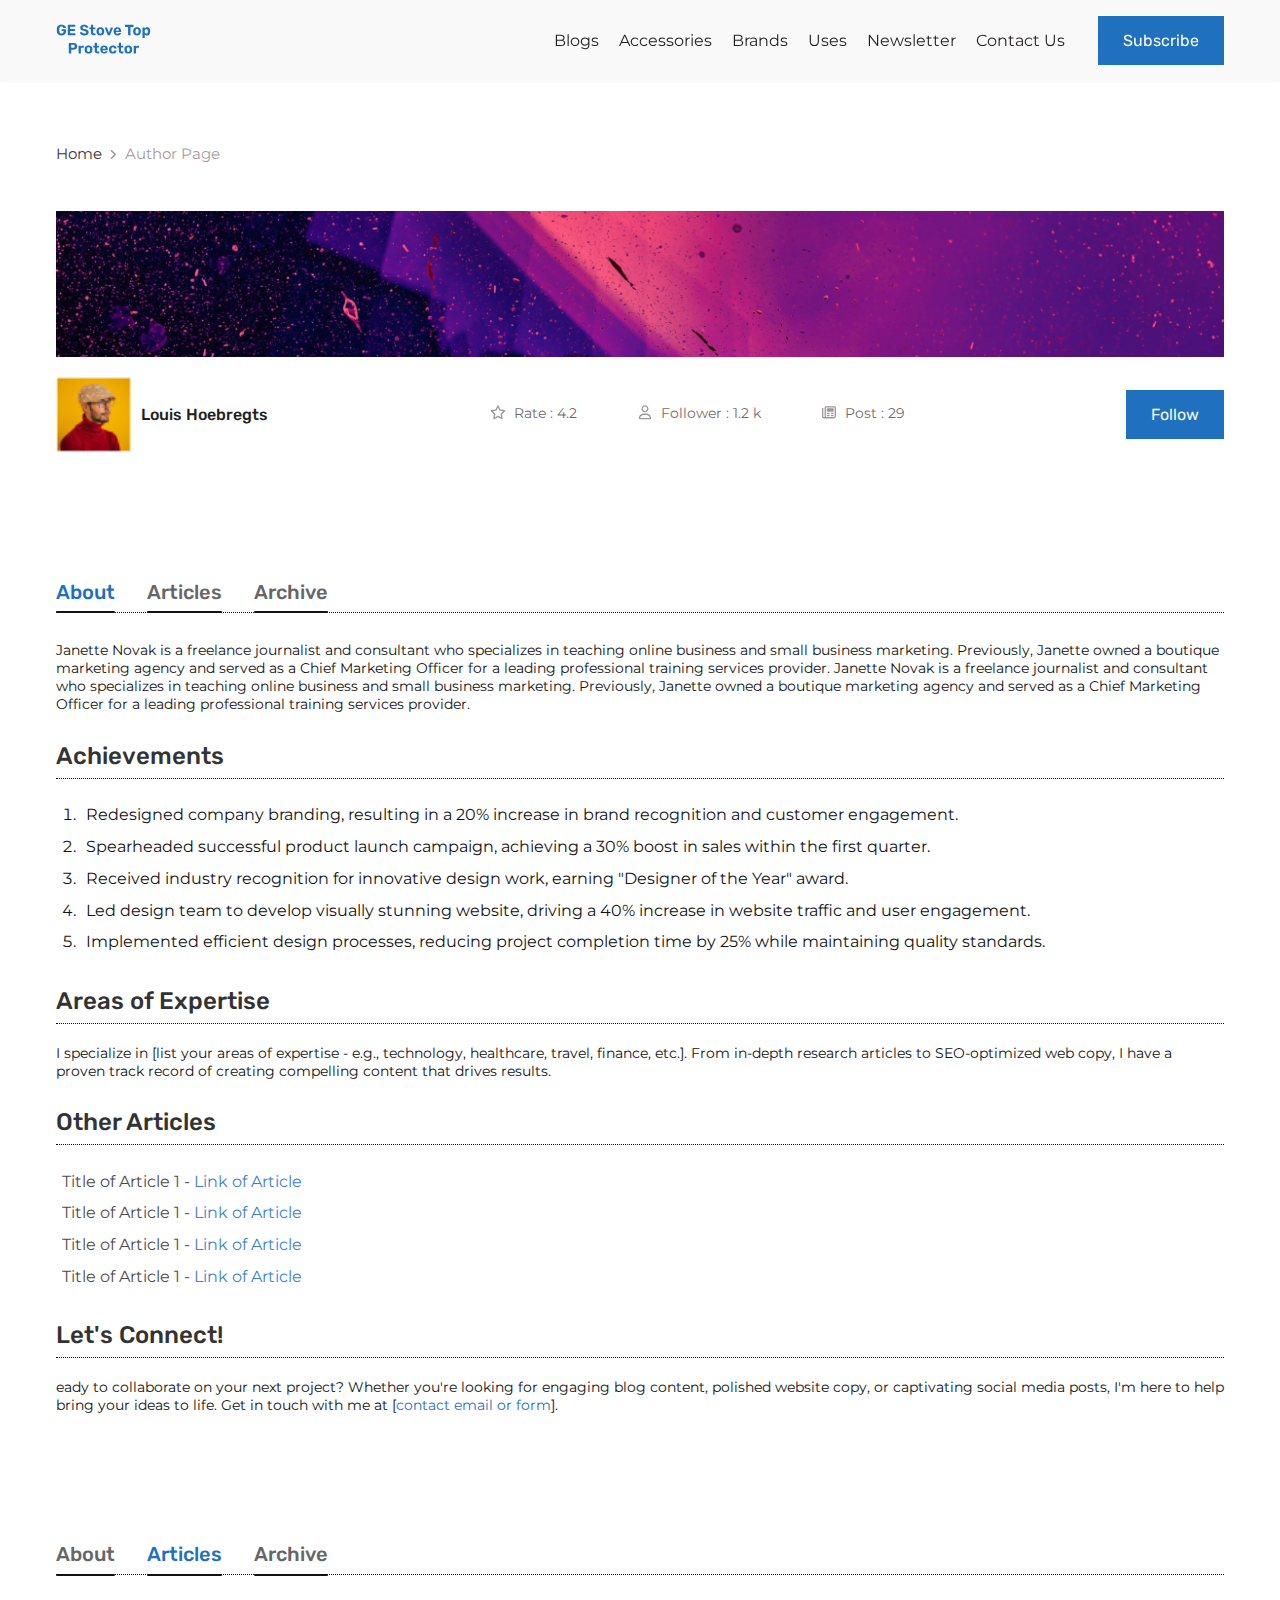
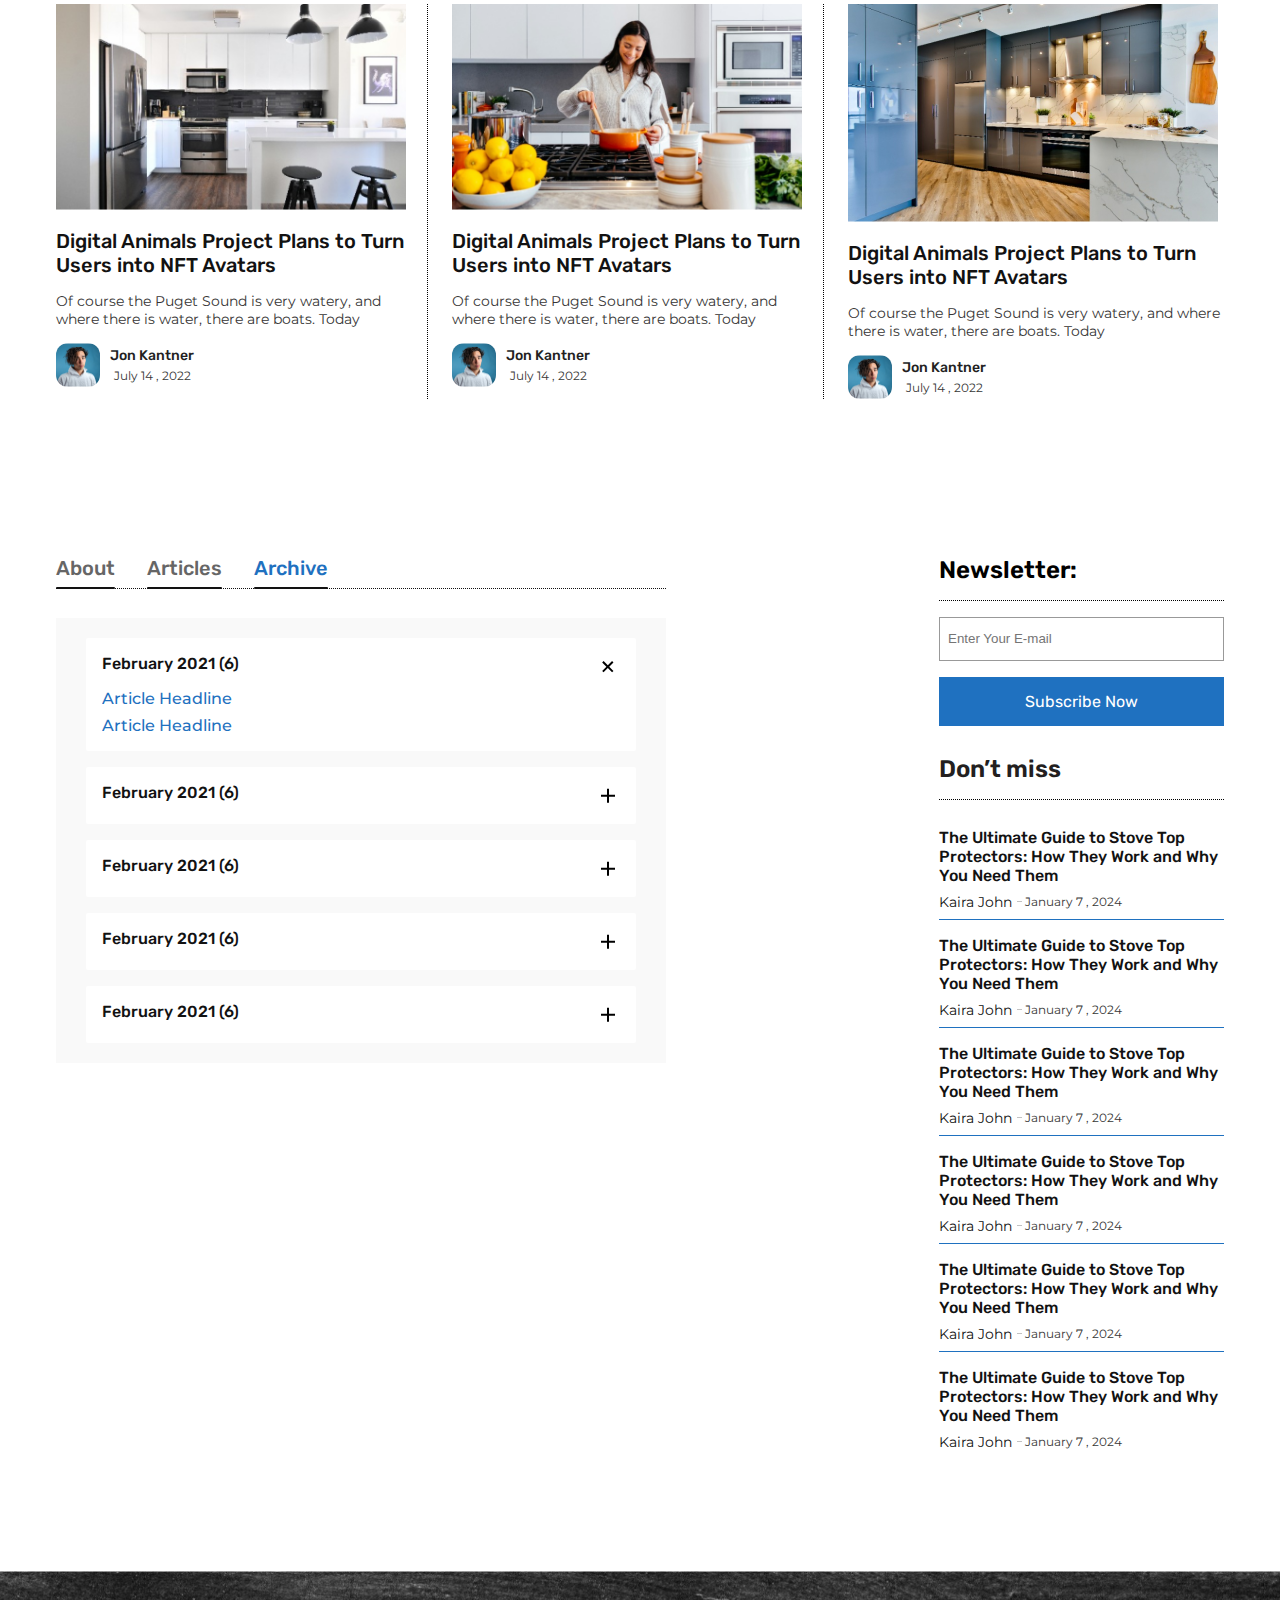
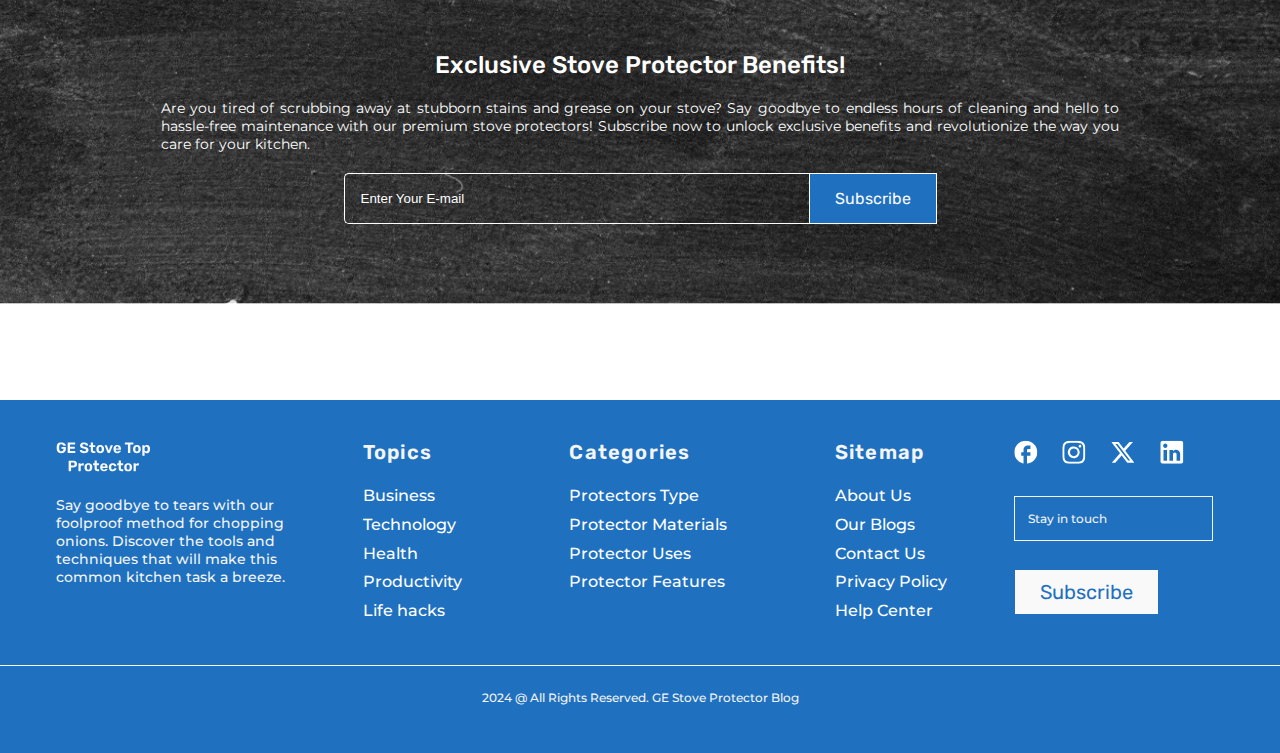
<file: author_page.html>
<!DOCTYPE html>
<html lang="en">

<head>
    <meta charset="UTF-8">
    <meta name="viewport" content="width=device-width, initial-scale=1.0">
    <title>Author Page</title>
    <link rel="preconnect" href="https://fonts.googleapis.com">
    <link rel="preconnect" href="https://fonts.gstatic.com" crossorigin>
    <link
        href="https://fonts.googleapis.com/css2?family=Montserrat:ital,wght@0,100..900;1,100..900&family=Rubik:ital,wght@0,300..900;1,300..900&display=swap"
        rel="stylesheet">
    <link rel="stylesheet" href="css/global.css">
    <link rel="stylesheet" href="css/author_page.css">
</head>

<body>
    <!-- global_header -->
    <header>
        <div class="header_container container_1200 flex_row">
            <div class="logo">
                <a href="index.html"><img src="assets/header_GE_Stove_Top_Protector.svg" alt=""></a>
            </div>
            <div class="ryt_content_wrapper flex_row">
                <div class="nav_bar_wrapper">
                    <ul class="flex_row">
                        <li><a href="blog_page.html">Blogs</a></li>
                        <li><a href="">Accessories</a></li>
                        <li><a href="">Brands</a></li>
                        <li><a href="">Uses</a></li>
                        <li><a href="">Newsletter</a></li>
                        <li><a href="contact_us.html">Contact Us</a></li>
                    </ul>
                </div>
                <a href="" class="blue_btn global_btn">Subscribe</a>
            </div>
        </div>

        <!-- mobile_header -->
        <div class="mobile_header container_1200">
            <a href="index.html"><img src="assets/header_GE_Stove_Top_Protector.svg" alt=""></a>
            <div class="hamburger">
                <img class="hamburger_btn" src="assets/hamburger_btn.svg" alt="">
            </div>

        </div>
        <!-- menu_off_canvas start -->
        <div class="menu_off_canvas">
            <div class="menu_inner_wrapper flex_column">
                <div class="heading_row flex_row">
                    <a href="index.html"><img src="assets/header_GE_Stove_Top_Protector.svg" alt=""></a>

                    <div class="close_btn">
                        <img class="w_auto" src="assets/close_x_btn.svg" alt="">
                    </div>
                </div>

                <div class="lists_stove_protect flex_column">
                    <ul>
                        <li><a href="">Blogs</a></li>
                        <li><a href="">Accessories</a></li>
                        <li><a href="">Brands</a></li>
                        <li><a href="">Uses</a></li>
                        <li><a href="">Newsletter</a></li>
                        <li><a href="contact_us.html">Contact Us</a></li>
                        <li><a href="">Logout</a>
                            <img src="assets/logout.svg" alt="">
                        </li>
                    </ul>
                </div>
            </div>

        </div>

        <!-- overlay -->
        <div class="overlay"></div>
    </header>

    <main>
        <!-- breadcrumbs -->
        <nav class="breadcrumb_container container_1200  flex_row">
            <ol class="breadcrumb">
                <li class="breadcrumb-item"><a href="index.html">Home</a></li>
                <li><img class="w_auto" src="assets/grey_arrow_breadcrumbs.svg" alt=""></li>
                <li class="breadcrumb-item"><a href="author_page.html">Author Page</a></li>
            </ol>
        </nav>
        <!-- author_pg_sec_1 -->
        <section class="author_pg_sec_1">
            <div class="author_pg_sec_1_container container_1200 flex_column">
                <div class="inner_img_wrapper">
                    <img src="assets/author_1_img.png" alt="">
                </div>
                <!-- bottom col wrapper -->
                <div class="author_row_wrap flex_row">
                    <div class="inner_col_1 flex_row">
                        <a href=""><img src="assets/Louis_Hoebregts.png" alt=""></a>
                        <a href="">Louis Hoebregts</a>
                    </div>

                    <div class="inner_col_2_wrap flex_row">
                        <div class="col_1 flex_row">
                            <div class="star_img">
                                <img src="assets/star_grey_author_pg.svg" alt="">
                            </div>
                            <span>Rate : 4.2</span>
                        </div>
                        <div class="col_1 flex_row">
                            <div class="star_img">
                                <img src="assets/user_grey_author_pg.svg" alt="">
                            </div>
                            <span>Follower : 1.2 k</span>
                        </div>
                        <div class="col_1 flex_row">
                            <div class="star_img">
                                <img src="assets/post_icon.svg" alt="">
                            </div>
                            <span>Post : 29</span>
                        </div>
                    </div>
                    <!-- global_blue_btn -->
                    <a href="" class="blue_btn global_btn">Follow</a>
                </div>
            </div>

        </section>

        <!-- author_pg_sec_2 -->
        <section class="author_pg_sec_2">
            <div class="author_pg_sec_2_container container_1200 flex_column">
                <!-- column_1 -->
                <div class="abt_art_arc_wrapper flex_column">
                    <div class="heading_wrap flex_row">
                        <a href="">About</a>
                        <a href="">Articles</a>
                        <a href="">Archive</a>
                    </div>
                    <p>Janette Novak is a freelance journalist and consultant who specializes in teaching online
                        business and small business marketing. Previously, Janette owned a boutique marketing agency and
                        served as a Chief Marketing Officer for a leading professional training services provider.
                        Janette Novak is a freelance journalist and consultant who specializes in teaching online
                        business and small business marketing. Previously, Janette owned a boutique marketing agency and
                        served as a Chief Marketing Officer for a leading professional training services provider. </p>
                </div>
                <!-- column_2 -->
                <div class="achievements_wrap flex_column">
                    <span>Achievements</span>
                    <div class="inner_list">
                        <ul>
                            <li>Redesigned company branding, resulting in a 20% increase in brand recognition and
                                customer engagement.</li>
                            <li>Spearheaded successful product launch campaign, achieving a 30% boost in sales within
                                the first quarter.</li>
                            <li>Received industry recognition for innovative design work, earning "Designer of the Year"
                                award.</li>
                            <li>Led design team to develop visually stunning website, driving a 40% increase in website
                                traffic and user engagement.</li>
                            <li>Implemented efficient design processes, reducing project completion time by 25% while
                                maintaining quality standards.</li>
                        </ul>
                    </div>
                </div>
                <!-- column_3 -->
                <div class="area_expertise_wrap flex_column">
                    <span>Areas of Expertise</span>
                    <p>I specialize in [list your areas of expertise - e.g., technology, healthcare, travel, finance,
                        etc.]. From in-depth research articles to SEO-optimized web copy, I have a proven track record
                        of creating compelling content that drives results.</p>
                </div>
                <!-- column_4 -->
                <div class="other_article_wrap flex_column">
                    <span>Other Articles</span>
                    <div class="inner_article_list">
                        <ul>
                            <li>Title of Article 1 - <a href=""> Link of Article</a></li>
                            <li>Title of Article 1 - <a href=""> Link of Article</a></li>
                            <li>Title of Article 1 - <a href=""> Link of Article</a></li>
                            <li>Title of Article 1 - <a href=""> Link of Article</a></li>
                        </ul>
                    </div>
                </div>
                <!-- column_5 -->
                <div class="area_expertise_wrap flex_column">
                    <span>Let's Connect!</span>
                    <p>eady to collaborate on your next project? Whether you're looking for engaging blog content,
                        polished website copy, or captivating social media posts, I'm here to help bring your ideas to
                        life. Get in touch with me at [<a href="">contact email or form</a>].</p>
                </div>
            </div>
        </section>

        <!-- author_pg_sec_3 -->
        <section class="author_pg_sec_3">
            <div class="author_pg_sec_3_container container_1200 flex_column">
                <!--heading_wrap -->
                <div class="heading_wrap flex_row">
                    <a href="">About</a>
                    <a href="">Articles</a>
                    <a href="">Archive</a>
                </div>

                <div class="global_popular_posts_container flex_column">
                    <!-- global_inner_posts_wrapper -->
                    <div class="global_inner_posts_wrapper grid_row">
                        <!-- popular_post_1 -->
                        <div class="popular_post_1 flex_column">
                            <div class="img_col_1">
                                <a href="single_blog_page.html"><img src="assets/popular_post_1.png" alt=""></a>
                            </div>
                            <!-- content_col_2 -->
                            <div class="content_col_2 flex_column">
                                <a href="single_blog_page.html">Digital Animals Project Plans to Turn Users into NFT
                                    Avatars</a>
                                <p>Of course the Puget Sound is very watery, and where there is water, there are boats.
                                    Today</p>
                                <div class="author_info flex_row">
                                    <a href="author_page.html"><img src="assets/Jon Kantner.png" alt=""></a>
                                    <!-- ryt_name_content -->
                                    <div class="author_name flex_column">
                                        <a href="">Jon Kantner</a>
                                        <span>July 14 , 2022</span>
                                    </div>

                                </div>
                            </div>
                        </div>

                        <!-- popular_post_1 -->
                        <div class="popular_post_1 flex_column">
                            <div class="img_col_1">
                                <a href="single_blog_page.html"><img src="assets/popular_post_2.png" alt=""></a>
                            </div>
                            <!-- content_col_2 -->
                            <div class="content_col_2 flex_column">
                                <a href="single_blog_page.html">Digital Animals Project Plans to Turn Users into NFT
                                    Avatars</a>
                                <p>Of course the Puget Sound is very watery, and where there is water, there are boats.
                                    Today</p>
                                <div class="author_info flex_row">
                                    <a href="author_page.html"><img src="assets/Jon Kantner.png" alt=""></a>
                                    <!-- ryt_name_content -->
                                    <div class="author_name flex_column">
                                        <a href="">Jon Kantner</a>
                                        <span>July 14 , 2022</span>
                                    </div>

                                </div>
                            </div>
                        </div>

                        <!-- popular_post_1 -->
                        <div class="popular_post_1 flex_column">
                            <div class="img_col_1">
                                <a href="single_blog_page.html"><img src="assets/popular_post_3.png" alt=""></a>
                            </div>
                            <!-- content_col_2 -->
                            <div class="content_col_2 flex_column">
                                <a href="single_blog_page.html">Digital Animals Project Plans to Turn Users into NFT
                                    Avatars</a>
                                <p>Of course the Puget Sound is very watery, and where there is water, there are boats.
                                    Today</p>
                                <div class="author_info flex_row">
                                    <a href="author_page.html"><img src="assets/Jon Kantner.png" alt=""></a>
                                    <!-- ryt_name_content -->
                                    <div class="author_name flex_column">
                                        <a href="">Jon Kantner</a>
                                        <span>July 14 , 2022</span>
                                    </div>

                                </div>
                            </div>
                        </div>

                    </div>

                </div>

                <!-- global_heading_bar -->
                <div class="mobile_bottom_slider global_heading_bar flex_row">
                    <div class="slider_btn ryt_slider_btn flex_row">
                        <button><img src="assets/arrow_left_icon.svg" alt=""></button>
                        <button><img src="assets/arrow_ryt_icon.svg" alt=""></button>
                    </div>
                </div>
            </div>
        </section>

        <!-- author_pg_sec_4 -->
        <section class="author_pg_sec_4">
            <div class="author_pg_sec_4_container faq_sec container_1200 flex_row">
                <!-- lft_col -->
                <div class="lft_wrapper flex_column">
                    <div class="heading_wrap flex_row">
                        <a href="">About</a>
                        <a href="">Articles</a>
                        <a href="">Archive</a>
                    </div>
                    <!-- faq's -->
                    <div class="faq_container flex_column">
                        <div class="inner_faq_accordion_wrapper flex_column">

                            <div class="accordion_card active flex_row">
                                <!-- left content  -->
                                <div class="inner_content flex_column">
                                    <span>February 2021 (6)</span>
                                    <div class="faq_content flex_column">
                                        <a href="">Article Headline</a>
                                        <a href="">Article Headline</a>
                                    </div>
                                </div>
                                <!-- right content  -->
                                <img class="w_auto cross_x" src="assets/plus_black.svg" alt="">
                            </div>

                            <div class="accordion_card flex_row">
                                <!-- left content  -->
                                <div class="inner_content flex_column">
                                    <span>February 2021 (6)</span>
                                    <div class="faq_content flex_column">
                                        <a href="">Article Headline</a>
                                        <a href="">Article Headline</a>
                                    </div>
                                </div>
                                <!-- right content  -->
                                <img class="w_auto cross_x" src="assets/plus_black.svg" alt="">
                            </div>

                            <div class="accordion_card flex_row">
                                <!-- left content  -->
                                <div class="inner_content flex_column">
                                    <span>February 2021 (6)</span>
                                    <div class="faq_content flex_column">
                                        <a href="">Article Headline</a>
                                        <a href="">Article Headline</a>
                                    </div>
                                </div>
                                <!-- right content  -->
                                <img class="w_auto cross_x" src="assets/plus_black.svg" alt="">
                            </div>

                            <div class="accordion_card flex_row">
                                <!-- left content  -->
                                <div class="inner_content flex_column">
                                    <span>February 2021 (6)</span>
                                    <div class="faq_content flex_column">
                                        <a href="">Article Headline</a>
                                        <a href="">Article Headline</a>
                                    </div>
                                </div>
                                <!-- right content  -->
                                <img class="w_auto cross_x" src="assets/plus_black.svg" alt="">
                            </div>

                            <div class="accordion_card flex_row">
                                <!-- left content  -->
                                <div class="inner_content flex_column">
                                    <span>February 2021 (6)</span>
                                    <div class="faq_content flex_column">
                                        <a href="">Article Headline</a>
                                        <a href="">Article Headline</a>
                                    </div>
                                </div>
                                <!-- right content  -->
                                <img class="w_auto cross_x" src="assets/plus_black.svg" alt="">
                            </div>

                        </div>
                    </div>

                </div>

                <!-- ryt_col -->
                <div class="global_social_wrapper r_col_wrapper flex_column">

                    <!-- col_2 -->
                    <div class="col_2 flex_column">
                        <span>Newsletter:</span>
                        <div class="inner_content flex_column">
                            <input type="text" placeholder="Enter Your E-mail">
                            <button>Subscribe Now</button>
                        </div>
                    </div>

                    <!-- col_3 -->
                    <div class="r_col_container flex_column">
                        <span>Don’t miss</span>
                        <!-- latest_post_1 -->
                        <div class="post_1">
                            <a href="">The Ultimate Guide to Stove Top Protectors: How They Work and Why You Need
                                Them</a>
                            <!-- author_name and date make_global -->
                            <div class="profile_info flex_row">
                                <div class="user flex_row">
                                    <a class="grey_txt" href="">Kaira John</a>
                                </div>
                                <div class="date_info flex_row">
                                    <span>January 7 , 2024</span>
                                </div>
                            </div>
                        </div>
                        <!-- latest_post_1 -->
                        <div class="post_1">
                            <a href="">The Ultimate Guide to Stove Top Protectors: How They Work and Why You Need
                                Them</a>
                            <!-- author_name and date make_global -->
                            <div class="profile_info flex_row">
                                <div class="user flex_row">
                                    <a class="grey_txt" href="">Kaira John</a>
                                </div>
                                <div class="date_info flex_row">
                                    <span>January 7 , 2024</span>
                                </div>
                            </div>
                        </div>

                        <!-- latest_post_1 -->
                        <div class="post_1">
                            <a href="">The Ultimate Guide to Stove Top Protectors: How They Work and
                                Why
                                You Need Them</a>
                            <!-- author_name and date make_global -->
                            <div class="profile_info flex_row">
                                <div class="user flex_row">
                                    <a class="grey_txt" href="">Kaira John</a>
                                </div>
                                <div class="date_info flex_row">
                                    <span>January 7 , 2024</span>
                                </div>
                            </div>
                        </div>
                        <!-- latest_post_1 -->
                        <div class="post_1">
                            <a href="">The Ultimate Guide to Stove Top Protectors: How They Work and Why You Need
                                Them</a>
                            <!-- author_name and date make_global -->
                            <div class="profile_info flex_row">
                                <div class="user flex_row">
                                    <a class="grey_txt" href="">Kaira John</a>
                                </div>
                                <div class="date_info flex_row">
                                    <span>January 7 , 2024</span>
                                </div>
                            </div>
                        </div>

                        <!-- latest_post_1 -->
                        <div class="post_1">
                            <a href="">The Ultimate Guide to Stove Top Protectors: How They Work and Why You Need
                                Them</a>
                            <!-- author_name and date make_global -->
                            <div class="profile_info flex_row">
                                <div class="user flex_row">
                                    <a class="grey_txt" href="">Kaira John</a>
                                </div>
                                <div class="date_info flex_row">
                                    <span>January 7 , 2024</span>
                                </div>
                            </div>
                        </div>

                        <!-- latest_post_1 -->
                        <div class="post_1">
                            <a href="">The Ultimate Guide to Stove Top Protectors: How They Work and Why You Need
                                Them</a>
                            <!-- author_name and date make_global -->
                            <div class="profile_info flex_row">
                                <div class="user flex_row">
                                    <a class="grey_txt" href="">Kaira John</a>
                                </div>
                                <div class="date_info flex_row">
                                    <span>January 7 , 2024</span>
                                </div>
                            </div>
                        </div>


                    </div>

                </div>

            </div>

        </section>

        <!-- global_subscribe_update start -->
        <section class="global_subscribe_update">
            <div class="subscribe_update_container sub_container flex_column">
                <h1>Exclusive Stove Protector Benefits!</h1>
                <p>Are you tired of scrubbing away at stubborn stains and grease on your stove? Say goodbye to endless
                    hours of cleaning and hello to hassle-free maintenance with our premium stove protectors! Subscribe
                    now to unlock exclusive benefits and revolutionize the way you care for your kitchen.</p>

                <form action="" class="flex_row">
                    <input type="email" placeholder="Enter Your E-mail">
                    <!-- global green button -->
                    <button class="blue_btn global_btn">Subscribe</button>
                </form>
            </div>
        </section>
        <!-- global_subscribe_update end -->

    </main>

    <!-- global_footer -->
    <footer>
        <div class="inner_container container_1200 flex_row">
            <div class="col_1 flex_column">
                <!-- <h4>LG Stove Protector</h4> -->
                <a href="index.html"><img class="w_auto" src="assets/footer_GE_Stove_Top_Protector.svg" alt=""></a>
                <p>Say goodbye to tears with our foolproof method for chopping onions. Discover the tools and techniques
                    that will make this common kitchen task a breeze.</p>
            </div>
            <div class="inner_li_columns_wrap flex_row">

                <div class="col_1 li_column flex_column">
                    <span>Topics</span>
                    <ul>
                        <li><a href="">Business</a></li>
                        <li><a href="">Technology</a></li>
                        <li><a href="">Health</a></li>
                        <li><a href="">Productivity</a></li>
                        <li><a href="">Life hacks</a></li>
                    </ul>
                </div>

                <div class="col_1 li_column flex_column">
                    <span>Categories</span>
                    <ul>
                        <li><a href="">Protectors Type</a></li>
                        <li><a href="">Protector Materials</a></li>
                        <li><a href="">Protector Uses</a></li>
                        <li><a href="">Protector Features</a></li>

                    </ul>
                </div>

                <div class="col_1 li_column flex_column">
                    <span>Sitemap</span>
                    <ul>
                        <li><a href="">About Us</a></li>
                        <li><a href="">Our Blogs</a></li>
                        <li><a href="contact_us.html">Contact Us</a></li>
                        <li><a href="">Privacy Policy</a></li>
                        <li><a href="">Help Center</a></li>

                    </ul>
                </div>
            </div>

            <div class="inner_social_link_col flex_column">

                <div class="social_icons_container  flex_row">
                    <a href=""><svg width="25" height="25" viewBox="0 0 25 25" fill="none"
                            xmlns="http://www.w3.org/2000/svg">
                            <g clip-path="url(#clip0_484_1281)">
                                <path
                                    d="M24.3203 12.8567C24.3203 6.21613 18.9443 0.82666 12.3203 0.82666C5.69631 0.82666 0.320312 6.21613 0.320312 12.8567C0.320312 18.6793 4.44831 23.5274 9.92031 24.6462V16.4658H7.52031V12.8567H9.92031V9.84922C9.92031 7.52741 11.8043 5.63869 14.1203 5.63869H17.1203V9.24771H14.7203C14.0603 9.24771 13.5203 9.78907 13.5203 10.4507V12.8567H17.1203V16.4658H13.5203V24.8267C19.5803 24.2252 24.3203 19.1003 24.3203 12.8567Z"
                                    fill="white" />
                            </g>
                            <defs>
                                <clipPath id="clip0_484_1281">
                                    <rect width="24" height="24" fill="white" transform="translate(0.320312 0.82666)" />
                                </clipPath>
                            </defs>
                        </svg></a>
                    <a href=""><svg width="25" height="25" viewBox="0 0 25 25" fill="none"
                            xmlns="http://www.w3.org/2000/svg">
                            <g clip-path="url(#clip0_484_1280)">
                                <path
                                    d="M12.3203 0.82666C9.06381 0.82666 8.65431 0.84166 7.37481 0.89866C6.09531 0.95866 5.22381 1.15966 4.46031 1.45666C3.65945 1.75789 2.93405 2.2304 2.33481 2.84116C1.72443 3.4407 1.25197 4.16602 0.950312 4.96666C0.653312 5.72866 0.450813 6.60166 0.392312 7.87666C0.335313 9.15916 0.320312 9.56716 0.320312 12.8282C0.320312 16.0862 0.335313 16.4942 0.392312 17.7737C0.452312 19.0517 0.653312 19.9232 0.950312 20.6867C1.25781 21.4757 1.66731 22.1447 2.33481 22.8122C3.00081 23.4797 3.66981 23.8907 4.45881 24.1967C5.22381 24.4937 6.09381 24.6962 7.37181 24.7547C8.65281 24.8117 9.06081 24.8267 12.3203 24.8267C15.5798 24.8267 15.9863 24.8117 17.2673 24.7547C18.5438 24.6947 19.4183 24.4937 20.1818 24.1967C20.9822 23.8953 21.707 23.4228 22.3058 22.8122C22.9733 22.1447 23.3828 21.4757 23.6903 20.6867C23.9858 19.9232 24.1883 19.0517 24.2483 17.7737C24.3053 16.4942 24.3203 16.0862 24.3203 12.8267C24.3203 9.56716 24.3053 9.15916 24.2483 7.87816C24.1883 6.60166 23.9858 5.72866 23.6903 4.96666C23.3887 4.166 22.9162 3.44067 22.3058 2.84116C21.7068 2.23017 20.9813 1.75763 20.1803 1.45666C19.4153 1.15966 18.5423 0.95716 17.2658 0.89866C15.9848 0.84166 15.5783 0.82666 12.3173 0.82666H12.3218H12.3203ZM11.2448 2.98966H12.3218C15.5258 2.98966 15.9053 3.00016 17.1698 3.05866C18.3398 3.11116 18.9758 3.30766 19.3988 3.47116C19.9583 3.68866 20.3588 3.94966 20.7788 4.36966C21.1988 4.78966 21.4583 5.18866 21.6758 5.74966C21.8408 6.17116 22.0358 6.80716 22.0883 7.97716C22.1468 9.24166 22.1588 9.62116 22.1588 12.8237C22.1588 16.0262 22.1468 16.4072 22.0883 17.6717C22.0358 18.8417 21.8393 19.4762 21.6758 19.8992C21.4834 20.4202 21.1764 20.8913 20.7773 21.2777C20.3573 21.6977 19.9583 21.9572 19.3973 22.1747C18.9773 22.3397 18.3413 22.5347 17.1698 22.5887C15.9053 22.6457 15.5258 22.6592 12.3218 22.6592C9.11781 22.6592 8.73681 22.6457 7.47231 22.5887C6.30231 22.5347 5.66781 22.3397 5.24481 22.1747C4.72356 21.9825 4.252 21.676 3.86481 21.2777C3.46544 20.8907 3.1579 20.4191 2.96481 19.8977C2.80131 19.4762 2.60481 18.8402 2.55231 17.6702C2.49531 16.4057 2.48331 16.0262 2.48331 12.8207C2.48331 9.61666 2.49531 9.23866 2.55231 7.97416C2.60631 6.80416 2.80131 6.16816 2.96631 5.74516C3.18381 5.18566 3.44481 4.78516 3.86481 4.36516C4.28481 3.94516 4.68381 3.68566 5.24481 3.46816C5.66781 3.30316 6.30231 3.10816 7.47231 3.05416C8.57931 3.00316 9.00831 2.98816 11.2448 2.98666V2.98966ZM18.7268 4.98166C18.5377 4.98166 18.3505 5.01891 18.1757 5.09127C18.001 5.16364 17.8423 5.26971 17.7086 5.40343C17.5749 5.53714 17.4688 5.69589 17.3964 5.8706C17.3241 6.0453 17.2868 6.23256 17.2868 6.42166C17.2868 6.61076 17.3241 6.79802 17.3964 6.97272C17.4688 7.14743 17.5749 7.30618 17.7086 7.43989C17.8423 7.57361 18.001 7.67968 18.1757 7.75205C18.3505 7.82441 18.5377 7.86166 18.7268 7.86166C19.1087 7.86166 19.475 7.70995 19.745 7.43989C20.0151 7.16984 20.1668 6.80357 20.1668 6.42166C20.1668 6.03975 20.0151 5.67348 19.745 5.40343C19.475 5.13337 19.1087 4.98166 18.7268 4.98166ZM12.3218 6.66466C11.5044 6.65191 10.6927 6.80189 9.93378 7.10587C9.17491 7.40985 8.48409 7.86177 7.90154 8.4353C7.31899 9.00882 6.85636 9.69251 6.54057 10.4466C6.22479 11.2006 6.06216 12.0099 6.06216 12.8274C6.06216 13.6449 6.22479 14.4542 6.54057 15.2083C6.85636 15.9623 7.31899 16.646 7.90154 17.2195C8.48409 17.7931 9.17491 18.245 9.93378 18.5489C10.6927 18.8529 11.5044 19.0029 12.3218 18.9902C13.9396 18.9649 15.4826 18.3045 16.6178 17.1515C17.7529 15.9985 18.3892 14.4454 18.3892 12.8274C18.3892 11.2094 17.7529 9.65628 16.6178 8.50328C15.4826 7.35029 13.9396 6.6899 12.3218 6.66466ZM12.3218 8.82616C13.3828 8.82616 14.4004 9.24764 15.1506 9.99788C15.9008 10.7481 16.3223 11.7657 16.3223 12.8267C16.3223 13.8877 15.9008 14.9052 15.1506 15.6554C14.4004 16.4057 13.3828 16.8272 12.3218 16.8272C11.2608 16.8272 10.2433 16.4057 9.49303 15.6554C8.74279 14.9052 8.32131 13.8877 8.32131 12.8267C8.32131 11.7657 8.74279 10.7481 9.49303 9.99788C10.2433 9.24764 11.2608 8.82616 12.3218 8.82616Z"
                                    fill="white" />
                            </g>
                            <defs>
                                <clipPath id="clip0_484_1280">
                                    <rect width="24" height="24" fill="white" transform="translate(0.320312 0.82666)" />
                                </clipPath>
                            </defs>
                        </svg></a>
                    <a href=""><svg width="25" height="25" viewBox="0 0 25 25" fill="none"
                            xmlns="http://www.w3.org/2000/svg">
                            <g clip-path="url(#clip0_484_1283)">
                                <path
                                    d="M19.2213 1.97998H22.9013L14.8613 11.17L24.3203 23.673H16.9143L11.1143 16.089L4.47631 23.673H0.794313L9.39431 13.843L0.320312 1.98098H7.91431L13.1573 8.91298L19.2213 1.97998ZM17.9303 21.471H19.9693L6.80631 4.06698H4.61831L17.9303 21.471Z"
                                    fill="white" />
                            </g>
                            <defs>
                                <clipPath id="clip0_484_1283">
                                    <rect width="24" height="24" fill="white" transform="translate(0.320312 0.82666)" />
                                </clipPath>
                            </defs>
                        </svg></a>
                    <a href=""><svg width="25" height="25" viewBox="0 0 25 25" fill="none"
                            xmlns="http://www.w3.org/2000/svg">
                            <g clip-path="url(#clip0_484_1282)">
                                <path
                                    d="M21.6536 0.82666C22.3609 0.82666 23.0392 1.10761 23.5393 1.60771C24.0394 2.10781 24.3203 2.78608 24.3203 3.49333V22.16C24.3203 22.8672 24.0394 23.5455 23.5393 24.0456C23.0392 24.5457 22.3609 24.8267 21.6536 24.8267H2.98698C2.27974 24.8267 1.60146 24.5457 1.10136 24.0456C0.601264 23.5455 0.320313 22.8672 0.320312 22.16V3.49333C0.320312 2.78608 0.601264 2.10781 1.10136 1.60771C1.60146 1.10761 2.27974 0.82666 2.98698 0.82666H21.6536ZM20.987 21.4933V14.4267C20.987 13.2739 20.529 12.1683 19.7139 11.3531C18.8987 10.5379 17.7931 10.08 16.6403 10.08C15.507 10.08 14.187 10.7733 13.547 11.8133V10.3333H9.82698V21.4933H13.547V14.92C13.547 13.8933 14.3736 13.0533 15.4003 13.0533C15.8954 13.0533 16.3702 13.25 16.7202 13.6001C17.0703 13.9501 17.267 14.4249 17.267 14.92V21.4933H20.987ZM5.49365 8.23999C6.08773 8.23999 6.65748 8.00399 7.07757 7.58391C7.49765 7.16383 7.73365 6.59408 7.73365 5.99999C7.73365 4.75999 6.73365 3.74666 5.49365 3.74666C4.89603 3.74666 4.32288 3.98406 3.9003 4.40665C3.47772 4.82923 3.24031 5.40237 3.24031 5.99999C3.24031 7.23999 4.25365 8.23999 5.49365 8.23999ZM7.34698 21.4933V10.3333H3.65365V21.4933H7.34698Z"
                                    fill="white" />
                            </g>
                            <defs>
                                <clipPath id="clip0_484_1282">
                                    <rect width="24" height="24" fill="white" transform="translate(0.320312 0.82666)" />
                                </clipPath>
                            </defs>
                        </svg></a>
                </div>

                <div class="btn">
                    <a href="">Stay in touch</a>
                </div>

                <!-- global_white_btn -->
                <a href="" class="footer_btn white_btn global_btn">Subscribe</a>

            </div>

        </div>

        <!-- mobile_footer -->
        <div class="mobile_footer container_1200 flex_column">
            <div class="col_1 flex_column">
                <a href="index.html"><img class="w_auto" src="assets/mobile_footer_GE_Stove_Top.svg" alt=""></a>
                <p>Say goodbye to tears with our foolproof method for chopping onions. Discover the tools and techniques
                    that will make this common kitchen task a breeze.</p>

            </div>

            <div class="faq_sec inner_li_columns_wrap flex_column">

                <div class="accordion_card active li_column flex_column">
                    <div class="accordion_footer flex_row">
                        <span>Topics</span>
                        <img class="w_auto rotate_180" src="assets/arrow_down_white.svg" alt="">
                    </div>
                    <ul class="faq_content">
                        <li><a href="">Business</a></li>
                        <li><a href="">Technology</a></li>
                        <li><a href="">Health</a></li>
                        <li><a href="">Productivity</a></li>
                        <li><a href="">Life hacks</a></li>
                    </ul>
                </div>

                <div class="accordion_card li_column flex_column">
                    <div class="accordion_footer flex_row">
                        <span>Categories</span>
                        <img class="w_auto rotate_180" src="assets/arrow_down_white.svg" alt="">
                    </div>
                    <ul class="faq_content">
                        <li><a href="">Protectors Type</a></li>
                        <li><a href="">Protector Materials</a></li>
                        <li><a href="">Protector Uses</a></li>
                        <li><a href="">Protector Features</a></li>

                    </ul>
                </div>

                <div class="accordion_card li_column flex_column">
                    <div class="accordion_footer flex_row">
                        <span>Sitemap</span>
                        <img class="w_auto rotate_180" src="assets/arrow_down_white.svg" alt="">
                    </div>
                    <ul class="faq_content">
                        <li><a href="">About Us</a></li>
                        <li><a href="">Our Blogs</a></li>
                        <li><a href="contact_us.html">Contact Us</a></li>
                        <li><a href="">Privacy Policy</a></li>
                        <li><a href="">Help Center</a></li>

                    </ul>
                </div>

            </div>

            <div class="inner_social_link_col flex_column">

                <div class="mobile_btn_wrap flex_column">
                    <div class="btn">
                        <a href="">Stay in touch</a>
                    </div>

                    <!-- global white button -->
                    <a href="" class="white_btn global_btn">Subscribe</a>
                </div>

                <div class="social_icons_container  flex_row">
                    <a href=""><svg width="25" height="25" viewBox="0 0 25 25" fill="none"
                            xmlns="http://www.w3.org/2000/svg">
                            <g clip-path="url(#clip0_484_1281)">
                                <path
                                    d="M24.3203 12.8567C24.3203 6.21613 18.9443 0.82666 12.3203 0.82666C5.69631 0.82666 0.320312 6.21613 0.320312 12.8567C0.320312 18.6793 4.44831 23.5274 9.92031 24.6462V16.4658H7.52031V12.8567H9.92031V9.84922C9.92031 7.52741 11.8043 5.63869 14.1203 5.63869H17.1203V9.24771H14.7203C14.0603 9.24771 13.5203 9.78907 13.5203 10.4507V12.8567H17.1203V16.4658H13.5203V24.8267C19.5803 24.2252 24.3203 19.1003 24.3203 12.8567Z"
                                    fill="white" />
                            </g>
                            <defs>
                                <clipPath id="clip0_484_1281">
                                    <rect width="24" height="24" fill="white" transform="translate(0.320312 0.82666)" />
                                </clipPath>
                            </defs>
                        </svg></a>
                    <a href=""><svg width="25" height="25" viewBox="0 0 25 25" fill="none"
                            xmlns="http://www.w3.org/2000/svg">
                            <g clip-path="url(#clip0_484_1280)">
                                <path
                                    d="M12.3203 0.82666C9.06381 0.82666 8.65431 0.84166 7.37481 0.89866C6.09531 0.95866 5.22381 1.15966 4.46031 1.45666C3.65945 1.75789 2.93405 2.2304 2.33481 2.84116C1.72443 3.4407 1.25197 4.16602 0.950312 4.96666C0.653312 5.72866 0.450813 6.60166 0.392312 7.87666C0.335313 9.15916 0.320312 9.56716 0.320312 12.8282C0.320312 16.0862 0.335313 16.4942 0.392312 17.7737C0.452312 19.0517 0.653312 19.9232 0.950312 20.6867C1.25781 21.4757 1.66731 22.1447 2.33481 22.8122C3.00081 23.4797 3.66981 23.8907 4.45881 24.1967C5.22381 24.4937 6.09381 24.6962 7.37181 24.7547C8.65281 24.8117 9.06081 24.8267 12.3203 24.8267C15.5798 24.8267 15.9863 24.8117 17.2673 24.7547C18.5438 24.6947 19.4183 24.4937 20.1818 24.1967C20.9822 23.8953 21.707 23.4228 22.3058 22.8122C22.9733 22.1447 23.3828 21.4757 23.6903 20.6867C23.9858 19.9232 24.1883 19.0517 24.2483 17.7737C24.3053 16.4942 24.3203 16.0862 24.3203 12.8267C24.3203 9.56716 24.3053 9.15916 24.2483 7.87816C24.1883 6.60166 23.9858 5.72866 23.6903 4.96666C23.3887 4.166 22.9162 3.44067 22.3058 2.84116C21.7068 2.23017 20.9813 1.75763 20.1803 1.45666C19.4153 1.15966 18.5423 0.95716 17.2658 0.89866C15.9848 0.84166 15.5783 0.82666 12.3173 0.82666H12.3218H12.3203ZM11.2448 2.98966H12.3218C15.5258 2.98966 15.9053 3.00016 17.1698 3.05866C18.3398 3.11116 18.9758 3.30766 19.3988 3.47116C19.9583 3.68866 20.3588 3.94966 20.7788 4.36966C21.1988 4.78966 21.4583 5.18866 21.6758 5.74966C21.8408 6.17116 22.0358 6.80716 22.0883 7.97716C22.1468 9.24166 22.1588 9.62116 22.1588 12.8237C22.1588 16.0262 22.1468 16.4072 22.0883 17.6717C22.0358 18.8417 21.8393 19.4762 21.6758 19.8992C21.4834 20.4202 21.1764 20.8913 20.7773 21.2777C20.3573 21.6977 19.9583 21.9572 19.3973 22.1747C18.9773 22.3397 18.3413 22.5347 17.1698 22.5887C15.9053 22.6457 15.5258 22.6592 12.3218 22.6592C9.11781 22.6592 8.73681 22.6457 7.47231 22.5887C6.30231 22.5347 5.66781 22.3397 5.24481 22.1747C4.72356 21.9825 4.252 21.676 3.86481 21.2777C3.46544 20.8907 3.1579 20.4191 2.96481 19.8977C2.80131 19.4762 2.60481 18.8402 2.55231 17.6702C2.49531 16.4057 2.48331 16.0262 2.48331 12.8207C2.48331 9.61666 2.49531 9.23866 2.55231 7.97416C2.60631 6.80416 2.80131 6.16816 2.96631 5.74516C3.18381 5.18566 3.44481 4.78516 3.86481 4.36516C4.28481 3.94516 4.68381 3.68566 5.24481 3.46816C5.66781 3.30316 6.30231 3.10816 7.47231 3.05416C8.57931 3.00316 9.00831 2.98816 11.2448 2.98666V2.98966ZM18.7268 4.98166C18.5377 4.98166 18.3505 5.01891 18.1757 5.09127C18.001 5.16364 17.8423 5.26971 17.7086 5.40343C17.5749 5.53714 17.4688 5.69589 17.3964 5.8706C17.3241 6.0453 17.2868 6.23256 17.2868 6.42166C17.2868 6.61076 17.3241 6.79802 17.3964 6.97272C17.4688 7.14743 17.5749 7.30618 17.7086 7.43989C17.8423 7.57361 18.001 7.67968 18.1757 7.75205C18.3505 7.82441 18.5377 7.86166 18.7268 7.86166C19.1087 7.86166 19.475 7.70995 19.745 7.43989C20.0151 7.16984 20.1668 6.80357 20.1668 6.42166C20.1668 6.03975 20.0151 5.67348 19.745 5.40343C19.475 5.13337 19.1087 4.98166 18.7268 4.98166ZM12.3218 6.66466C11.5044 6.65191 10.6927 6.80189 9.93378 7.10587C9.17491 7.40985 8.48409 7.86177 7.90154 8.4353C7.31899 9.00882 6.85636 9.69251 6.54057 10.4466C6.22479 11.2006 6.06216 12.0099 6.06216 12.8274C6.06216 13.6449 6.22479 14.4542 6.54057 15.2083C6.85636 15.9623 7.31899 16.646 7.90154 17.2195C8.48409 17.7931 9.17491 18.245 9.93378 18.5489C10.6927 18.8529 11.5044 19.0029 12.3218 18.9902C13.9396 18.9649 15.4826 18.3045 16.6178 17.1515C17.7529 15.9985 18.3892 14.4454 18.3892 12.8274C18.3892 11.2094 17.7529 9.65628 16.6178 8.50328C15.4826 7.35029 13.9396 6.6899 12.3218 6.66466ZM12.3218 8.82616C13.3828 8.82616 14.4004 9.24764 15.1506 9.99788C15.9008 10.7481 16.3223 11.7657 16.3223 12.8267C16.3223 13.8877 15.9008 14.9052 15.1506 15.6554C14.4004 16.4057 13.3828 16.8272 12.3218 16.8272C11.2608 16.8272 10.2433 16.4057 9.49303 15.6554C8.74279 14.9052 8.32131 13.8877 8.32131 12.8267C8.32131 11.7657 8.74279 10.7481 9.49303 9.99788C10.2433 9.24764 11.2608 8.82616 12.3218 8.82616Z"
                                    fill="white" />
                            </g>
                            <defs>
                                <clipPath id="clip0_484_1280">
                                    <rect width="24" height="24" fill="white" transform="translate(0.320312 0.82666)" />
                                </clipPath>
                            </defs>
                        </svg></a>
                    <a href=""><svg width="25" height="25" viewBox="0 0 25 25" fill="none"
                            xmlns="http://www.w3.org/2000/svg">
                            <g clip-path="url(#clip0_484_1283)">
                                <path
                                    d="M19.2213 1.97998H22.9013L14.8613 11.17L24.3203 23.673H16.9143L11.1143 16.089L4.47631 23.673H0.794313L9.39431 13.843L0.320312 1.98098H7.91431L13.1573 8.91298L19.2213 1.97998ZM17.9303 21.471H19.9693L6.80631 4.06698H4.61831L17.9303 21.471Z"
                                    fill="white" />
                            </g>
                            <defs>
                                <clipPath id="clip0_484_1283">
                                    <rect width="24" height="24" fill="white" transform="translate(0.320312 0.82666)" />
                                </clipPath>
                            </defs>
                        </svg></a>
                    <a href=""><svg width="25" height="25" viewBox="0 0 25 25" fill="none"
                            xmlns="http://www.w3.org/2000/svg">
                            <g clip-path="url(#clip0_484_1282)">
                                <path
                                    d="M21.6536 0.82666C22.3609 0.82666 23.0392 1.10761 23.5393 1.60771C24.0394 2.10781 24.3203 2.78608 24.3203 3.49333V22.16C24.3203 22.8672 24.0394 23.5455 23.5393 24.0456C23.0392 24.5457 22.3609 24.8267 21.6536 24.8267H2.98698C2.27974 24.8267 1.60146 24.5457 1.10136 24.0456C0.601264 23.5455 0.320313 22.8672 0.320312 22.16V3.49333C0.320312 2.78608 0.601264 2.10781 1.10136 1.60771C1.60146 1.10761 2.27974 0.82666 2.98698 0.82666H21.6536ZM20.987 21.4933V14.4267C20.987 13.2739 20.529 12.1683 19.7139 11.3531C18.8987 10.5379 17.7931 10.08 16.6403 10.08C15.507 10.08 14.187 10.7733 13.547 11.8133V10.3333H9.82698V21.4933H13.547V14.92C13.547 13.8933 14.3736 13.0533 15.4003 13.0533C15.8954 13.0533 16.3702 13.25 16.7202 13.6001C17.0703 13.9501 17.267 14.4249 17.267 14.92V21.4933H20.987ZM5.49365 8.23999C6.08773 8.23999 6.65748 8.00399 7.07757 7.58391C7.49765 7.16383 7.73365 6.59408 7.73365 5.99999C7.73365 4.75999 6.73365 3.74666 5.49365 3.74666C4.89603 3.74666 4.32288 3.98406 3.9003 4.40665C3.47772 4.82923 3.24031 5.40237 3.24031 5.99999C3.24031 7.23999 4.25365 8.23999 5.49365 8.23999ZM7.34698 21.4933V10.3333H3.65365V21.4933H7.34698Z"
                                    fill="white" />
                            </g>
                            <defs>
                                <clipPath id="clip0_484_1282">
                                    <rect width="24" height="24" fill="white" transform="translate(0.320312 0.82666)" />
                                </clipPath>
                            </defs>
                        </svg></a>
                </div>

            </div>


        </div>

        <!-- bottom line -->
        <div class="divider">
        </div>

        <div class="copyright_col">
            <p>2024 @ All Rights Reserved. GE Stove Protector Blog</p>
        </div>
    </footer>

    <!-- JS -->
    <script src="js/global.js"></script>
</body>

</html>
</file>
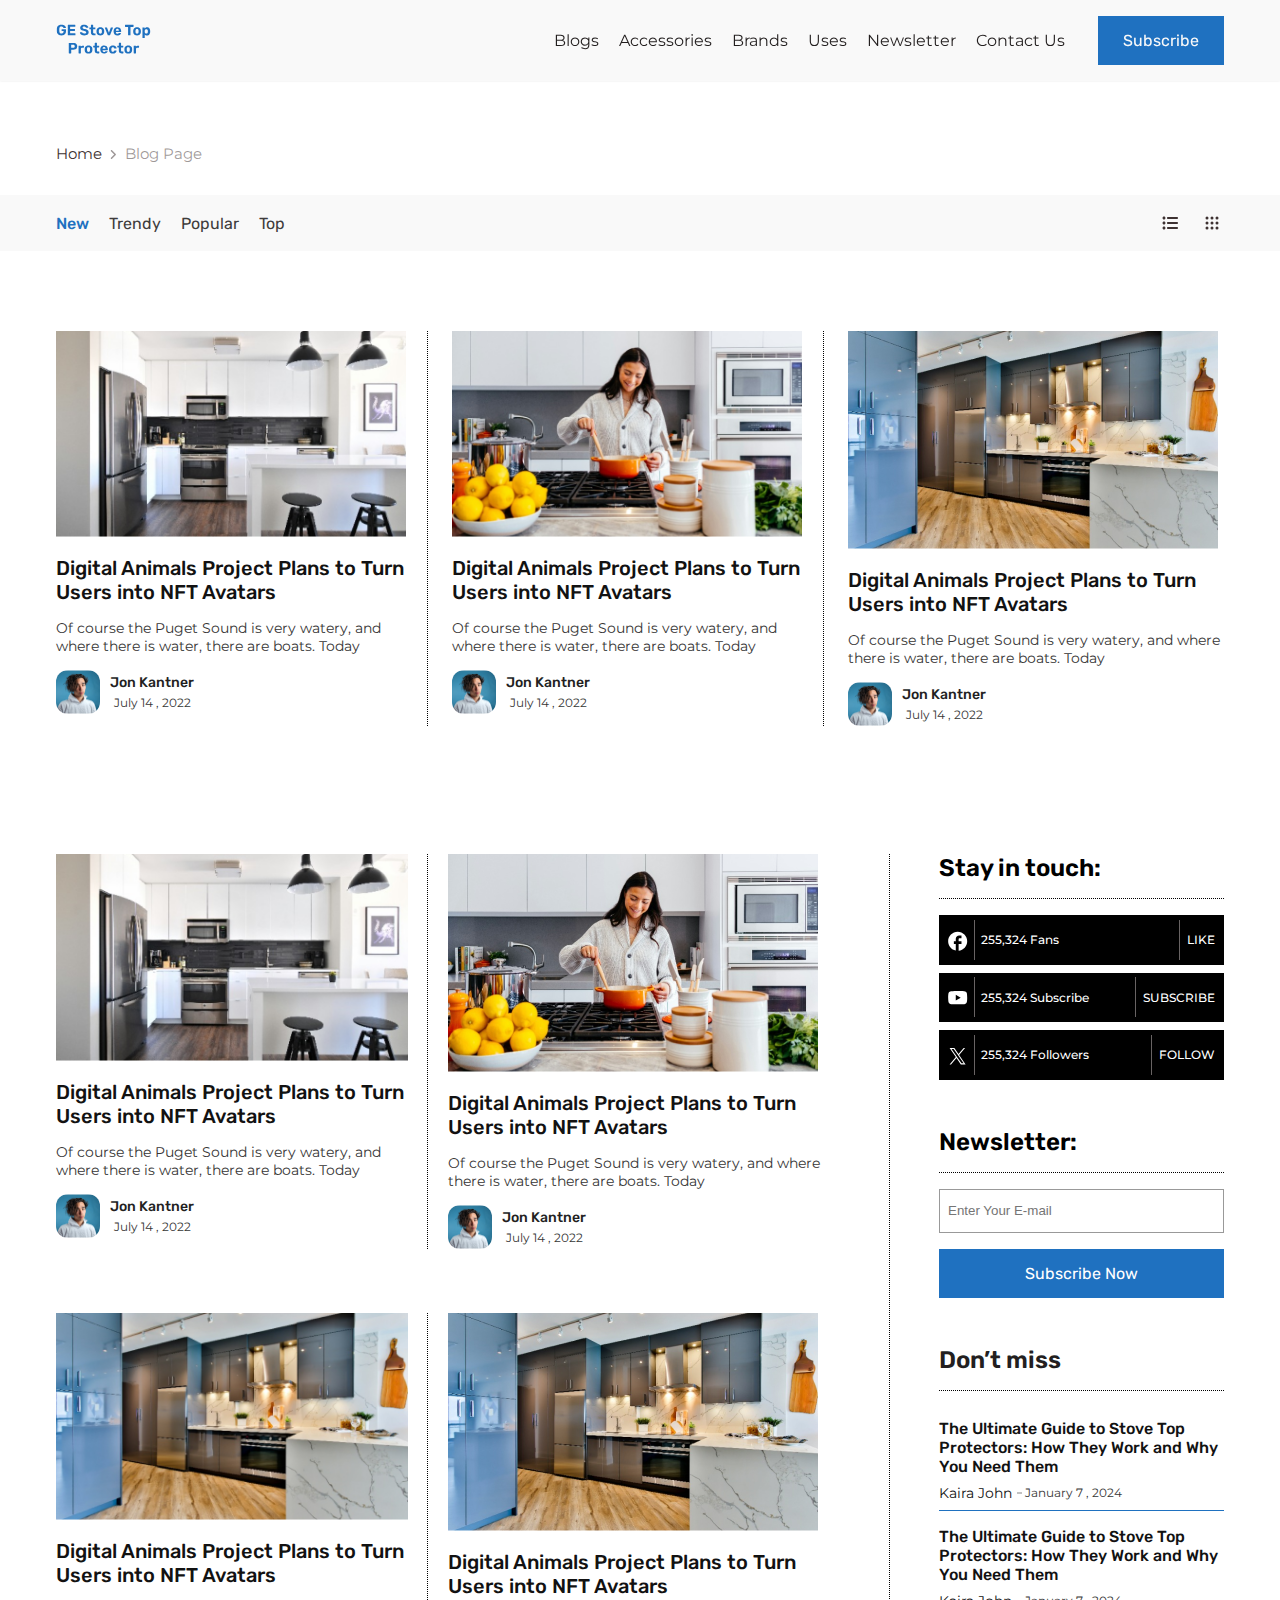
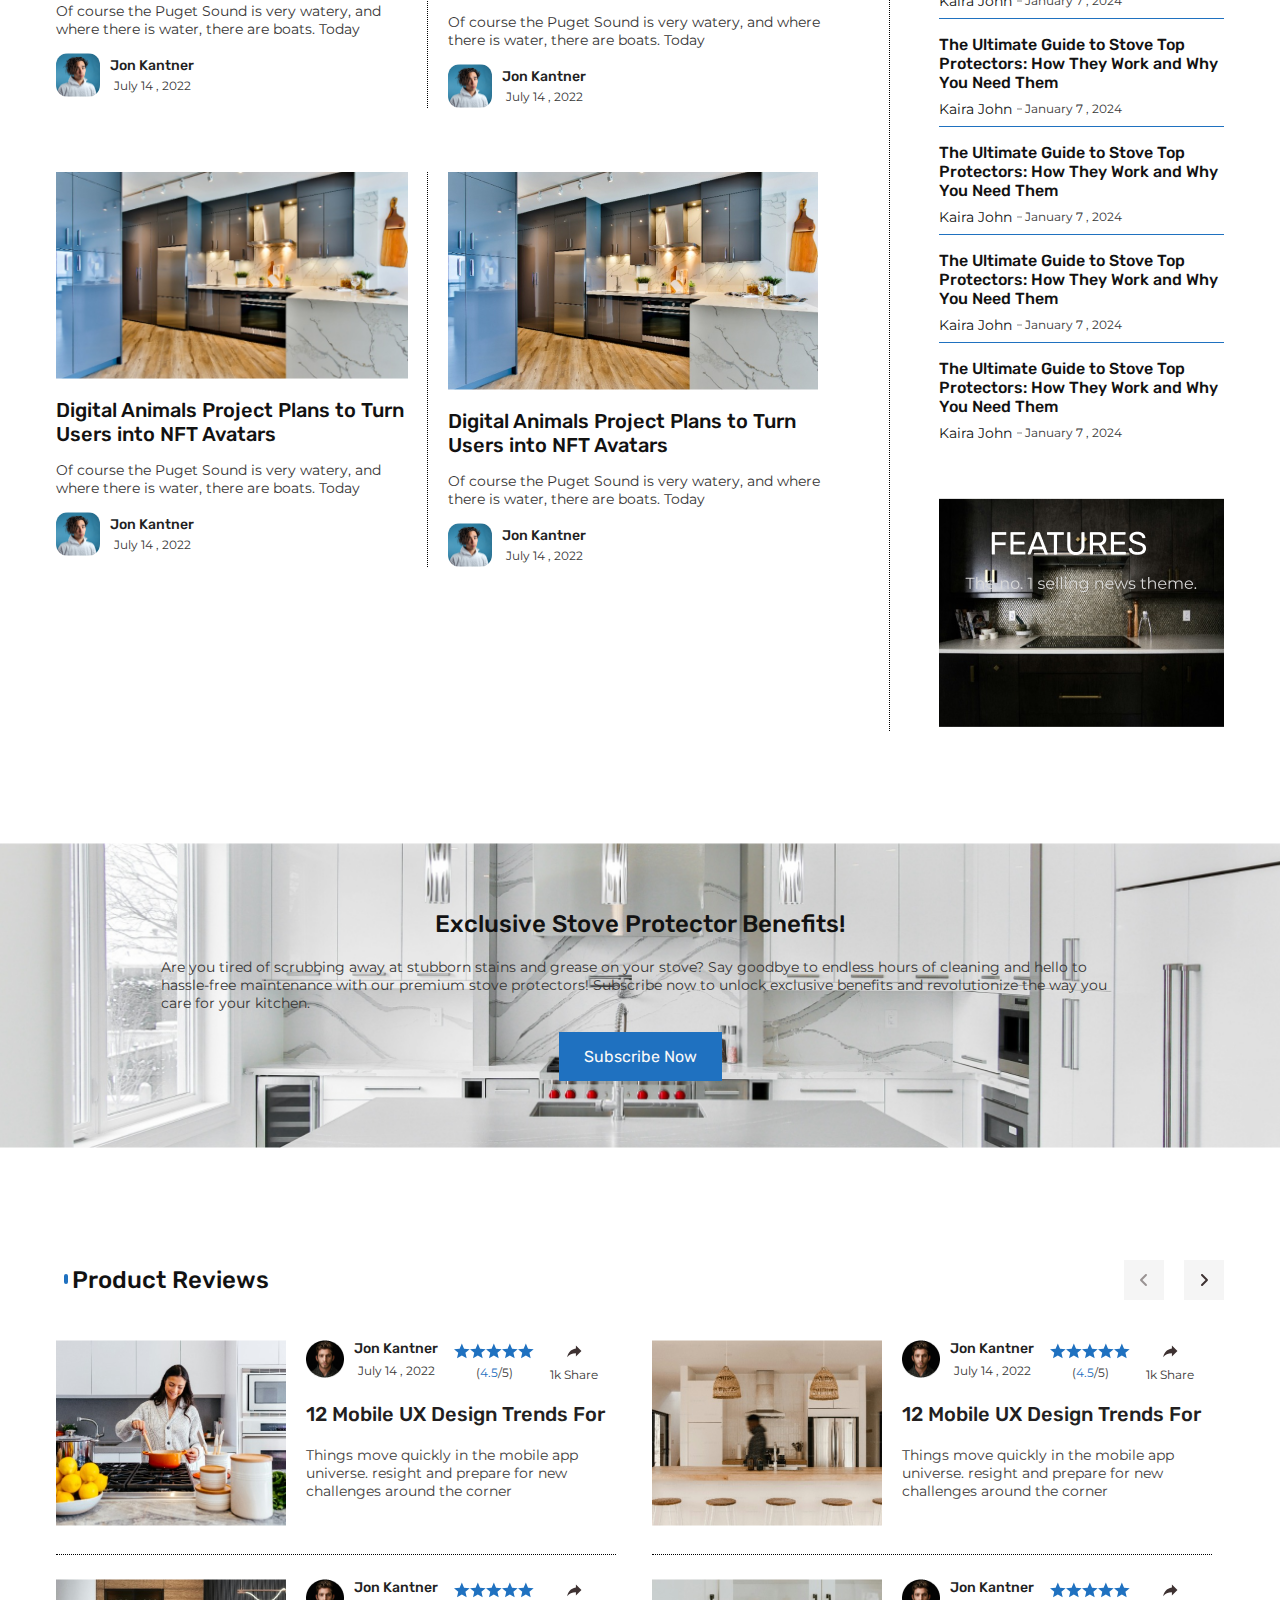
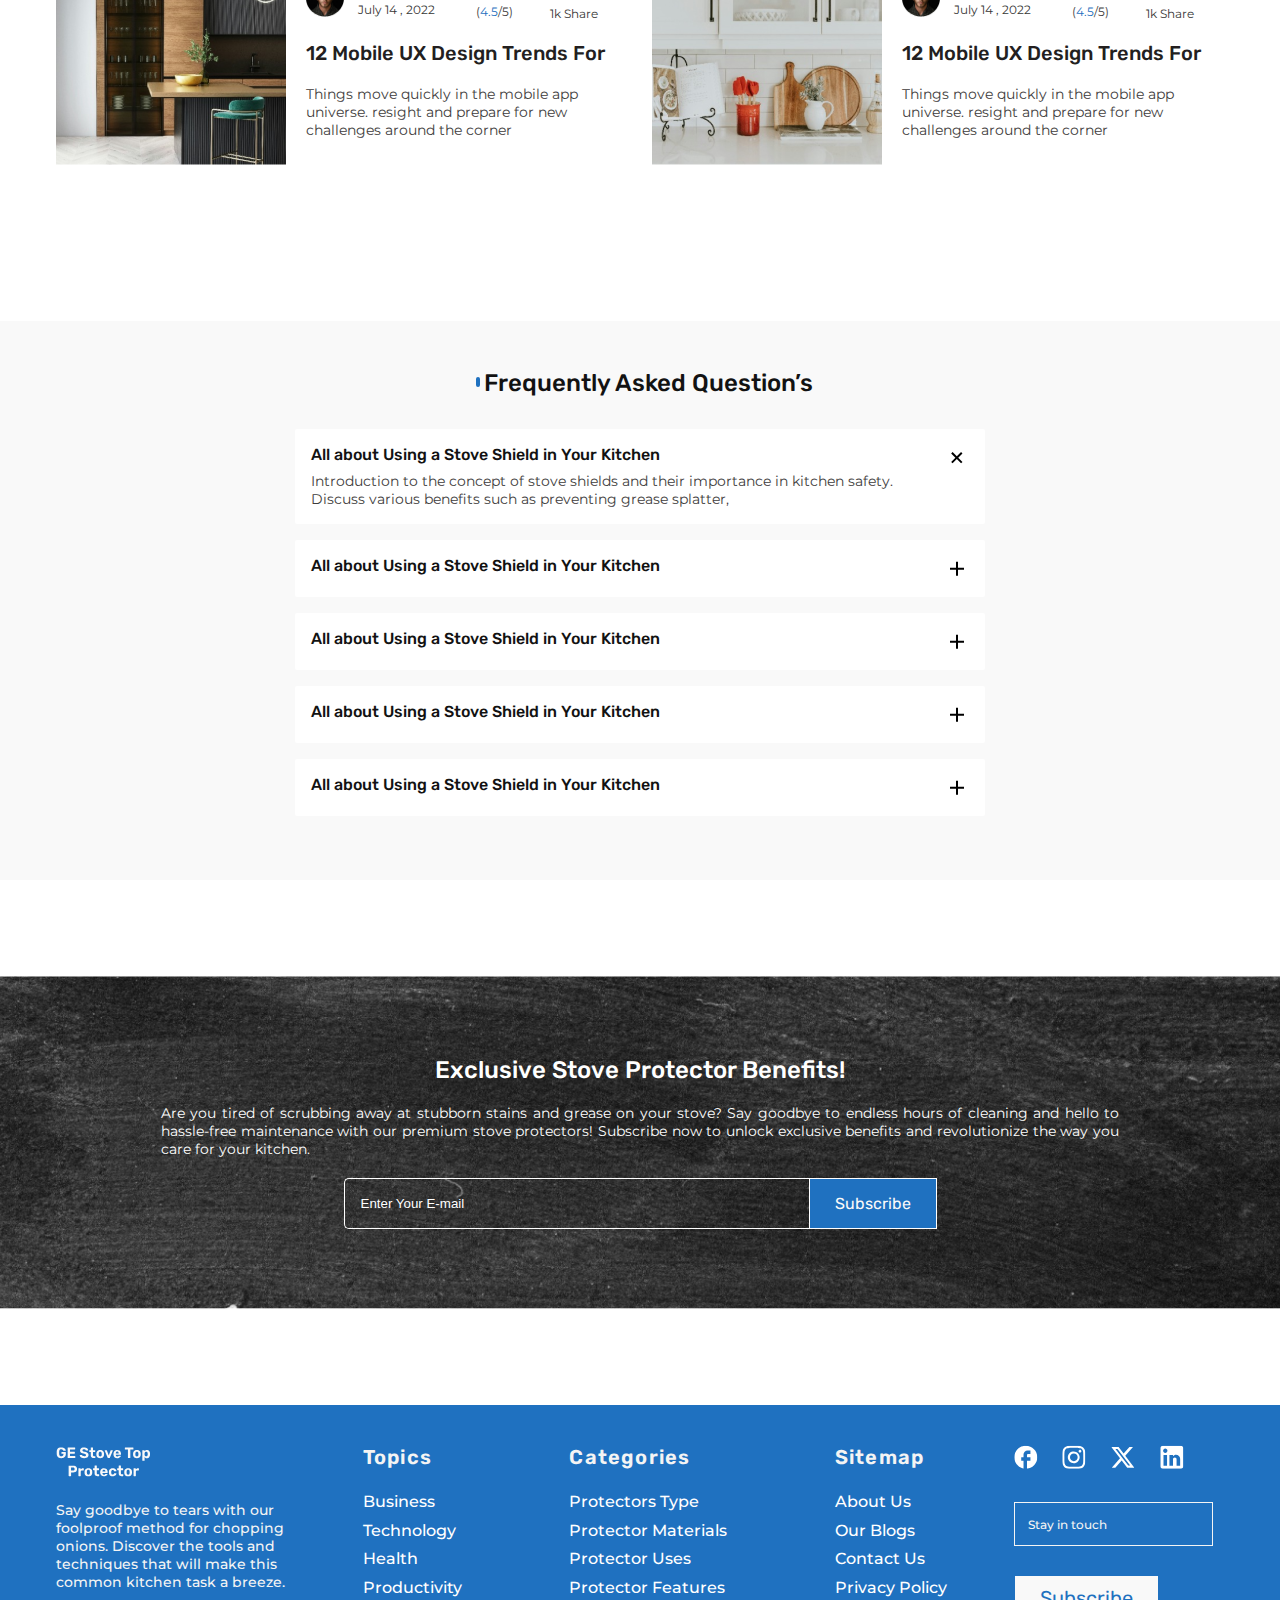
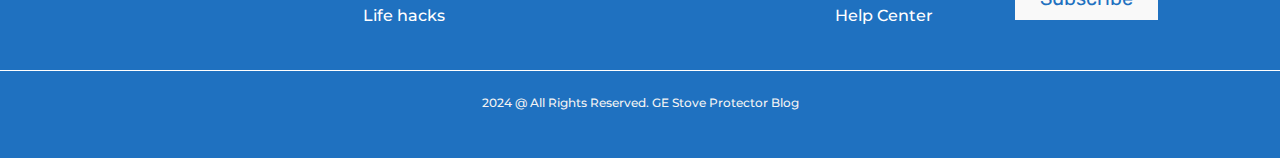
<file: blog_page.html>
<!DOCTYPE html>
<html lang="en">

<head>
    <meta charset="UTF-8">
    <meta name="viewport" content="width=device-width, initial-scale=1.0">
    <title>Blog Page</title>
    <link rel="preconnect" href="https://fonts.googleapis.com">
    <link rel="preconnect" href="https://fonts.gstatic.com" crossorigin>
    <link
        href="https://fonts.googleapis.com/css2?family=Montserrat:ital,wght@0,100..900;1,100..900&family=Rubik:ital,wght@0,300..900;1,300..900&display=swap"
        rel="stylesheet">
    <link rel="stylesheet" href="css/global.css">
    <link rel="stylesheet" href="css/blog_page.css">
</head>

<body>
    <!-- global_header -->
    <header>
        <div class="header_container container_1200 flex_row">
            <div class="logo">
                <a href="index.html"><img src="assets/header_GE_Stove_Top_Protector.svg" alt=""></a>
            </div>
            <div class="ryt_content_wrapper flex_row">
                <div class="nav_bar_wrapper">
                    <ul class="flex_row">
                        <li><a href="blog_page.html">Blogs</a></li>
                        <li><a href="">Accessories</a></li>
                        <li><a href="">Brands</a></li>
                        <li><a href="">Uses</a></li>
                        <li><a href="">Newsletter</a></li>
                        <li><a href="contact_us.html">Contact Us</a></li>
                    </ul>
                </div>
                <a href="" class="blue_btn global_btn">Subscribe</a>
            </div>
        </div>

        <!-- mobile_header -->
        <div class="mobile_header container_1200">
            <a href="index.html"><img src="assets/header_GE_Stove_Top_Protector.svg" alt=""></a>
            <div class="hamburger">
                <img class="hamburger_btn" src="assets/hamburger_btn.svg" alt="">
            </div>

        </div>
        <!-- menu_off_canvas start -->
        <div class="menu_off_canvas">
            <div class="menu_inner_wrapper flex_column">
                <div class="heading_row flex_row">
                    <a href="index.html"><img src="assets/header_GE_Stove_Top_Protector.svg" alt=""></a>

                    <div class="close_btn">
                        <img class="w_auto" src="assets/close_x_btn.svg" alt="">
                    </div>
                </div>

                <div class="lists_stove_protect flex_column">
                    <ul>
                        <li><a href="">Blogs</a></li>
                        <li><a href="">Accessories</a></li>
                        <li><a href="">Brands</a></li>
                        <li><a href="">Uses</a></li>
                        <li><a href="">Newsletter</a></li>
                        <li><a href="contact_us.html">Contact Us</a></li>
                        <li><a href="">Logout</a>
                            <img src="assets/logout.svg" alt="">
                        </li>
                    </ul>
                </div>
            </div>

        </div>

        <!-- overlay -->
        <div class="overlay"></div>
    </header>
    <main>

        <!-- breadcrumbs -->
        <nav class="breadcrumb_container container_1200  flex_row">
            <ol class="breadcrumb">
                <li class="breadcrumb-item"><a href="index.html">Home</a></li>
                <li><img class="w_auto" src="assets/grey_arrow_breadcrumbs.svg" alt=""></li>
                <li class="breadcrumb-item"><a href="blog_page.html">Blog Page</a></li>
            </ol>
        </nav>

        <!-- category_filter_bar -->
        <div class="category_filter_bar">
            <div class="category_bar container_1200 flex_row">
                <!-- left_col -->
                <ul class="flex_row">
                    <li><a href="">New</a></li>
                    <li><a href="">Trendy</a></li>
                    <li><a href="">Popular</a></li>
                    <li><a href="">Top</a></li>
                </ul>
                <!-- ryt_col -->
                <div class="ryt_filter_icon flex_row">
                    <a href=""><svg width="24" height="24" viewBox="0 0 24 24" fill="none"
                            xmlns="http://www.w3.org/2000/svg">
                            <path
                                d="M4.5 7C4.5 6.1875 5.15625 5.5 6 5.5C6.8125 5.5 7.5 6.1875 7.5 7C7.5 7.84375 6.8125 8.5 6 8.5C5.15625 8.5 4.5 7.84375 4.5 7ZM19 6C19.5312 6 20 6.46875 20 7C20 7.5625 19.5312 8 19 8H10C9.4375 8 9 7.5625 9 7C9 6.46875 9.4375 6 10 6H19ZM19 11C19.5312 11 20 11.4688 20 12C20 12.5625 19.5312 13 19 13H10C9.4375 13 9 12.5625 9 12C9 11.4688 9.4375 11 10 11H19ZM19 16C19.5312 16 20 16.4688 20 17C20 17.5625 19.5312 18 19 18H10C9.4375 18 9 17.5625 9 17C9 16.4688 9.4375 16 10 16H19ZM4.5 17C4.5 16.1875 5.15625 15.5 6 15.5C6.8125 15.5 7.5 16.1875 7.5 17C7.5 17.8438 6.8125 18.5 6 18.5C5.15625 18.5 4.5 17.8438 4.5 17ZM7.5 12C7.5 12.8438 6.8125 13.5 6 13.5C5.15625 13.5 4.5 12.8438 4.5 12C4.5 11.1875 5.15625 10.5 6 10.5C6.8125 10.5 7.5 11.1875 7.5 12Z"
                                fill="#3E3232" />
                        </svg></a>
                    <a href=""><img src="assets/filter_icon_2.svg" alt=""></a>
                </div>
            </div>
        </div>

        <!-- global_popular_posts_start -->
        <section class="global_popular_posts">
            <div class="global_popular_posts_container container_1200 flex_column">
                <!-- global_inner_posts_wrapper -->
                <div class="global_inner_posts_wrapper grid_row">
                    <!-- popular_post_1 -->
                    <div class="popular_post_1 flex_column">
                        <div class="img_col_1">
                            <a href="single_blog_page.html"><img src="assets/popular_post_1.png" alt=""></a>
                        </div>
                        <!-- content_col_2 -->
                        <div class="content_col_2 flex_column">
                            <a href="single_blog_page.html">Digital Animals Project Plans to Turn Users into NFT
                                Avatars</a>
                            <p>Of course the Puget Sound is very watery, and where there is water, there are boats.
                                Today</p>
                            <div class="author_info flex_row">
                                <a href="author_page.html"><img src="assets/Jon Kantner.png" alt=""></a>
                                <!-- ryt_name_content -->
                                <div class="author_name flex_column">
                                    <a href="">Jon Kantner</a>
                                    <span>July 14 , 2022</span>
                                </div>

                            </div>
                        </div>
                    </div>

                    <!-- popular_post_1 -->
                    <div class="popular_post_1 flex_column">
                        <div class="img_col_1">
                            <a href="single_blog_page.html"><img src="assets/popular_post_2.png" alt=""></a>
                        </div>
                        <!-- content_col_2 -->
                        <div class="content_col_2 flex_column">
                            <a href="single_blog_page.html">Digital Animals Project Plans to Turn Users into NFT
                                Avatars</a>
                            <p>Of course the Puget Sound is very watery, and where there is water, there are boats.
                                Today</p>
                            <div class="author_info flex_row">
                                <a href="author_page.html"><img src="assets/Jon Kantner.png" alt=""></a>
                                <!-- ryt_name_content -->
                                <div class="author_name flex_column">
                                    <a href="">Jon Kantner</a>
                                    <span>July 14 , 2022</span>
                                </div>

                            </div>
                        </div>
                    </div>

                    <!-- popular_post_1 -->
                    <div class="popular_post_1 flex_column">
                        <div class="img_col_1">
                            <a href="single_blog_page.html"><img src="assets/popular_post_3.png" alt=""></a>
                        </div>
                        <!-- content_col_2 -->
                        <div class="content_col_2 flex_column">
                            <a href="single_blog_page.html">Digital Animals Project Plans to Turn Users into NFT
                                Avatars</a>
                            <p>Of course the Puget Sound is very watery, and where there is water, there are boats.
                                Today</p>
                            <div class="author_info flex_row">
                                <a href="author_page.html"><img src="assets/Jon Kantner.png" alt=""></a>
                                <!-- ryt_name_content -->
                                <div class="author_name flex_column">
                                    <a href="">Jon Kantner</a>
                                    <span>July 14 , 2022</span>
                                </div>

                            </div>
                        </div>
                    </div>

                </div>

            </div>
        </section>
        <!-- global_popular_posts_end -->

        <!-- blog_pg_sec_2 -->
        <section class="blog_pg_sec_2">
            <div class="blog_pg_sec_2_container container_1200 flex_row">
                <!-- lft_col_container -->
                <div class="lft_col">
                    <!-- global_inner_posts_wrapper -->
                    <div class="global_inner_posts_wrapper grid_row">
                        <!-- popular_post_1 -->
                        <div class="popular_post_1 flex_column">
                            <div class="img_col_1">
                                <a href="single_blog_page.html"><img src="assets/popular_post_1.png" alt=""></a>
                            </div>
                            <!-- content_col_2 -->
                            <div class="content_col_2 flex_column">
                                <a href="single_blog_page.html">Digital Animals Project Plans to Turn Users into NFT
                                    Avatars</a>
                                <p>Of course the Puget Sound is very watery, and where there is water, there are boats.
                                    Today</p>
                                <div class="author_info flex_row">
                                    <a href="author_page.html"><img src="assets/Jon Kantner.png" alt=""></a>
                                    <!-- ryt_name_content -->
                                    <div class="author_name flex_column">
                                        <a href="">Jon Kantner</a>
                                        <span>July 14 , 2022</span>
                                    </div>

                                </div>
                            </div>
                        </div>

                        <!-- popular_post_1 -->
                        <div class="popular_post_1 flex_column">
                            <div class="img_col_1">
                                <a href="single_blog_page.html"><img src="assets/popular_post_2.png" alt=""></a>
                            </div>
                            <!-- content_col_2 -->
                            <div class="content_col_2 flex_column">
                                <a href="single_blog_page.html">Digital Animals Project Plans to Turn Users into NFT
                                    Avatars</a>
                                <p>Of course the Puget Sound is very watery, and where there is water, there are boats.
                                    Today</p>
                                <div class="author_info flex_row">
                                    <a href="author_page.html"><img src="assets/Jon Kantner.png" alt=""></a>
                                    <!-- ryt_name_content -->
                                    <div class="author_name flex_column">
                                        <a href="">Jon Kantner</a>
                                        <span>July 14 , 2022</span>
                                    </div>

                                </div>
                            </div>
                        </div>

                        <!-- popular_post_1 -->
                        <div class="popular_post_1 flex_column">
                            <div class="img_col_1">
                                <a href="single_blog_page.html"><img src="assets/popular_post_3.png" alt=""></a>
                            </div>
                            <!-- content_col_2 -->
                            <div class="content_col_2 flex_column">
                                <a href="single_blog_page.html">Digital Animals Project Plans to Turn Users into NFT
                                    Avatars</a>
                                <p>Of course the Puget Sound is very watery, and where there is water, there are boats.
                                    Today</p>
                                <div class="author_info flex_row">
                                    <a href="author_page.html"><img src="assets/Jon Kantner.png" alt=""></a>
                                    <!-- ryt_name_content -->
                                    <div class="author_name flex_column">
                                        <a href="">Jon Kantner</a>
                                        <span>July 14 , 2022</span>
                                    </div>

                                </div>
                            </div>
                        </div>

                        <!-- popular_post_1 -->
                        <div class="popular_post_1 flex_column">
                            <div class="img_col_1">
                                <a href="single_blog_page.html"><img src="assets/popular_post_3.png" alt=""></a>
                            </div>
                            <!-- content_col_2 -->
                            <div class="content_col_2 flex_column">
                                <a href="single_blog_page.html">Digital Animals Project Plans to Turn Users into NFT
                                    Avatars</a>
                                <p>Of course the Puget Sound is very watery, and where there is water, there are boats.
                                    Today</p>
                                <div class="author_info flex_row">
                                    <a href="author_page.html"><img src="assets/Jon Kantner.png" alt=""></a>
                                    <!-- ryt_name_content -->
                                    <div class="author_name flex_column">
                                        <a href="">Jon Kantner</a>
                                        <span>July 14 , 2022</span>
                                    </div>

                                </div>
                            </div>
                        </div>

                        <!-- popular_post_1 -->
                        <div class="popular_post_1 flex_column">
                            <div class="img_col_1">
                                <a href="single_blog_page.html"><img src="assets/popular_post_3.png" alt=""></a>
                            </div>
                            <!-- content_col_2 -->
                            <div class="content_col_2 flex_column">
                                <a href="single_blog_page.html">Digital Animals Project Plans to Turn Users into NFT
                                    Avatars</a>
                                <p>Of course the Puget Sound is very watery, and where there is water, there are boats.
                                    Today</p>
                                <div class="author_info flex_row">
                                    <a href="author_page.html"><img src="assets/Jon Kantner.png" alt=""></a>
                                    <!-- ryt_name_content -->
                                    <div class="author_name flex_column">
                                        <a href="">Jon Kantner</a>
                                        <span>July 14 , 2022</span>
                                    </div>

                                </div>
                            </div>
                        </div>

                        <!-- popular_post_1 -->
                        <div class="popular_post_1 flex_column">
                            <div class="img_col_1">
                                <a href="single_blog_page.html"><img src="assets/popular_post_3.png" alt=""></a>
                            </div>
                            <!-- content_col_2 -->
                            <div class="content_col_2 flex_column">
                                <a href="single_blog_page.html">Digital Animals Project Plans to Turn Users into NFT
                                    Avatars</a>
                                <p>Of course the Puget Sound is very watery, and where there is water, there are boats.
                                    Today</p>
                                <div class="author_info flex_row">
                                    <a href="author_page.html"><img src="assets/Jon Kantner.png" alt=""></a>
                                    <!-- ryt_name_content -->
                                    <div class="author_name flex_column">
                                        <a href="">Jon Kantner</a>
                                        <span>July 14 , 2022</span>
                                    </div>

                                </div>
                            </div>
                        </div>

                    </div>
                </div>

                <!-- ryt_col_container -->
                <div class="global_social_wrapper r_col_wrapper flex_column">

                    <div class="col_1 flex_column">
                        <span>Stay in touch:</span>
                        <div class="social_links flex_column">
                            <div class="icon_1">
                                <div class="l_txt flex_row">
                                    <a href=""><img src="assets/fb.svg" alt=""></a>
                                    <div class="line"> </div>
                                    <a href="">255,324 Fans</a>
                                </div>
                                <div class="r_line_txt_wrap flex_row">
                                    <div class="line"> </div>
                                    <a href="">LIKE</a>
                                </div>
                            </div>
                            <div class="icon_1">
                                <div class="l_txt flex_row">
                                    <a href=""><img src="assets/ytube.svg" alt=""></a>
                                    <div class="line"> </div>
                                    <a href="">255,324 Subscribe</a>
                                </div>
                                <div class="r_line_txt_wrap flex_row">
                                    <div class="line"> </div>
                                    <a href="">SUBSCRIBE</a>
                                </div>
                            </div>
                            <div class="icon_1">
                                <div class="l_txt flex_row">
                                    <a href=""><img src="assets/x_twitter.svg" alt=""></a>
                                    <div class="line"> </div>
                                    <a href="">255,324 Followers</a>
                                </div>
                                <div class="r_line_txt_wrap flex_row">
                                    <div class="line"> </div>
                                    <a href="">FOLLOW</a>
                                </div>
                            </div>
                        </div>
                    </div>

                    <!-- col_2 -->
                    <div class="col_2 flex_column">
                        <span>Newsletter:</span>
                        <div class="inner_content flex_column">
                            <input type="text" placeholder="Enter Your E-mail">
                            <button>Subscribe Now</button>
                        </div>
                    </div>

                    <!-- col_3 -->
                    <div class="r_col_container flex_column">
                        <span>Don’t miss</span>
                        <!-- latest_post_1 -->
                        <div class="post_1">
                            <a href="">The Ultimate Guide to Stove Top Protectors: How They Work and Why You Need
                                Them</a>
                            <!-- author_name and date make_global -->
                            <div class="profile_info flex_row">
                                <div class="user flex_row">
                                    <a class="grey_txt" href="">Kaira John</a>
                                </div>
                                <div class="date_info flex_row">
                                    <span>January 7 , 2024</span>
                                </div>
                            </div>
                        </div>
                        <!-- latest_post_1 -->
                        <div class="post_1">
                            <a href="">The Ultimate Guide to Stove Top Protectors: How They Work and Why You Need
                                Them</a>
                            <!-- author_name and date make_global -->
                            <div class="profile_info flex_row">
                                <div class="user flex_row">
                                    <a class="grey_txt" href="">Kaira John</a>
                                </div>
                                <div class="date_info flex_row">
                                    <span>January 7 , 2024</span>
                                </div>
                            </div>
                        </div>

                        <!-- latest_post_1 -->
                        <div class="post_1">
                            <a href="">The Ultimate Guide to Stove Top Protectors: How They Work and
                                Why
                                You Need Them</a>
                            <!-- author_name and date make_global -->
                            <div class="profile_info flex_row">
                                <div class="user flex_row">
                                    <a class="grey_txt" href="">Kaira John</a>
                                </div>
                                <div class="date_info flex_row">
                                    <span>January 7 , 2024</span>
                                </div>
                            </div>
                        </div>
                        <!-- latest_post_1 -->
                        <div class="post_1">
                            <a href="">The Ultimate Guide to Stove Top Protectors: How They Work and Why You Need
                                Them</a>
                            <!-- author_name and date make_global -->
                            <div class="profile_info flex_row">
                                <div class="user flex_row">
                                    <a class="grey_txt" href="">Kaira John</a>
                                </div>
                                <div class="date_info flex_row">
                                    <span>January 7 , 2024</span>
                                </div>
                            </div>
                        </div>

                        <!-- latest_post_1 -->
                        <div class="post_1">
                            <a href="">The Ultimate Guide to Stove Top Protectors: How They Work and Why You Need
                                Them</a>
                            <!-- author_name and date make_global -->
                            <div class="profile_info flex_row">
                                <div class="user flex_row">
                                    <a class="grey_txt" href="">Kaira John</a>
                                </div>
                                <div class="date_info flex_row">
                                    <span>January 7 , 2024</span>
                                </div>
                            </div>
                        </div>

                        <!-- latest_post_1 -->
                        <div class="post_1">
                            <a href="">The Ultimate Guide to Stove Top Protectors: How They Work and Why You Need
                                Them</a>
                            <!-- author_name and date make_global -->
                            <div class="profile_info flex_row">
                                <div class="user flex_row">
                                    <a class="grey_txt" href="">Kaira John</a>
                                </div>
                                <div class="date_info flex_row">
                                    <span>January 7 , 2024</span>
                                </div>
                            </div>
                        </div>


                    </div>

                    <!-- global_advertisement -->
                    <div class="advertisement_col_4">
                        <a href=""><img src="assets/blog_pg_sec_2.png" alt=""></a>
                        <!-- <div class="txt_over_img flex_column">
                            <span>FEATURES</span>
                            <a href="">The no. 1 selling news theme.</a>
                        </div> -->
                    </div>


                </div>

            </div>

        </section>

        <!-- global_component (global_stove_prot_benefit) start -->
        <section class="global_stove_prot_benefit">
            <div class="stove_prot_benft_container container_1200 flex_column">
                <span>Exclusive Stove Protector Benefits!</span>
                <p>Are you tired of scrubbing away at stubborn stains and grease on your stove? Say goodbye to endless
                    hours of cleaning and hello to hassle-free maintenance with our premium stove protectors! Subscribe
                    now to unlock exclusive benefits and revolutionize the way you care for your kitchen.</p>
                <!-- global green button -->
                <button class="blue_btn global_btn">Subscribe Now</button>
            </div>

        </section>
        <!-- global_component (global_stove_prot_benefit) end -->

          <!-- global_product_review_start -->
          <section class="global_prod_review">
            <div class="global_prod_review_container container_1200 flex_column">
                <!-- global_heading_bar -->
                <div class="global_heading_bar flex_row">
                    <div class="lft_heading">
                        <span>Product Reviews</span>
                    </div>
                    <div class="ryt_slider_btn flex_row">
                        <button><img src="assets/arrow_left_icon.svg" alt=""></button>
                        <button><img src="assets/arrow_ryt_icon.svg" alt=""></button>
                    </div>
                </div>

                <!-- prod_review_container -->
                <div class="inner_prod_review_wrapper grid_row">
                    <!-- review_1 -->
                    <div class="inner_review_post_1 flex_row">
                        <a href=""><img class="w_auto" src="assets/prodct_1.png" alt=""></a>

                        <!-- ryt_content -->
                        <div class="ryt_content_wrap flex_column">
                            <div class="inner_row_wrap flex_row">
                                <div class="inner_col_1 flex_row">
                                    <div class="user_dp">
                                        <a href=""><img src="assets/user_dp.png" alt=""></a>
                                    </div>
                                    <div class="name_wrap flex_column">
                                        <a href="">Jon Kantner</a>
                                        <span>July 14 , 2022</span>
                                    </div>
                                </div>

                                <div class="inner_col_stars flex_column">
                                    <div class="stars_wrap flex_row">
                                        <img src="assets/star_blue.svg" alt="">
                                        <img src="assets/star_blue.svg" alt="">
                                        <img src="assets/star_blue.svg" alt="">
                                        <img src="assets/star_blue.svg" alt="">
                                        <img src="assets/star_blue.svg" alt="">
                                    </div>
                                    <span>(<span>4.5</span>/5)</span>
                                </div>

                                <div class="share_wrap flex_column">
                                    <img class="w_auto" src="assets/share_icon.svg" alt="">
                                    <span>1k Share</span>
                                </div>

                            </div>

                            <a href="">12 Mobile UX Design Trends For</a>

                            <p>Things move quickly in the mobile app universe. resight and prepare for new challenges
                                around the corner</p>
                        </div>
                    </div>
                    <!-- review_1 -->
                    <div class="inner_review_post_1 flex_row">
                        <a href=""><img class="w_auto" src="assets/prodct_2.png" alt=""></a>

                        <!-- ryt_content -->
                        <div class="ryt_content_wrap flex_column">
                            <div class="inner_row_wrap flex_row">
                                <div class="inner_col_1 flex_row">
                                    <div class="user_dp">
                                        <a href=""><img src="assets/user_dp.png" alt=""></a>
                                    </div>
                                    <div class="name_wrap flex_column">
                                        <a href="">Jon Kantner</a>
                                        <span>July 14 , 2022</span>
                                    </div>
                                </div>

                                <div class="inner_col_stars flex_column">
                                    <div class="stars_wrap flex_row">
                                        <img src="assets/star_blue.svg" alt="">
                                        <img src="assets/star_blue.svg" alt="">
                                        <img src="assets/star_blue.svg" alt="">
                                        <img src="assets/star_blue.svg" alt="">
                                        <img src="assets/star_blue.svg" alt="">
                                    </div>
                                    <span>(<span>4.5</span>/5)</span>
                                </div>

                                <div class="share_wrap flex_column">
                                    <img class="w_auto" src="assets/share_icon.svg" alt="">
                                    <span>1k Share</span>
                                </div>

                            </div>

                            <a href="">12 Mobile UX Design Trends For</a>

                            <p>Things move quickly in the mobile app universe. resight and prepare for new challenges
                                around the corner</p>
                        </div>
                    </div>

                    <!-- review_1 -->
                    <div class="inner_review_post_1 flex_row">
                        <a href=""><img class="w_auto" src="assets/prodct_3.png" alt=""></a>

                        <!-- ryt_content -->
                        <div class="ryt_content_wrap flex_column">
                            <div class="inner_row_wrap flex_row">
                                <div class="inner_col_1 flex_row">
                                    <div class="user_dp">
                                        <a href=""><img src="assets/user_dp.png" alt=""></a>
                                    </div>
                                    <div class="name_wrap flex_column">
                                        <a href="">Jon Kantner</a>
                                        <span>July 14 , 2022</span>
                                    </div>
                                </div>

                                <div class="inner_col_stars flex_column">
                                    <div class="stars_wrap flex_row">
                                        <img src="assets/star_blue.svg" alt="">
                                        <img src="assets/star_blue.svg" alt="">
                                        <img src="assets/star_blue.svg" alt="">
                                        <img src="assets/star_blue.svg" alt="">
                                        <img src="assets/star_blue.svg" alt="">
                                    </div>
                                    <span>(<span>4.5</span>/5)</span>
                                </div>

                                <div class="share_wrap flex_column">
                                    <img class="w_auto" src="assets/share_icon.svg" alt="">
                                    <span>1k Share</span>
                                </div>

                            </div>

                            <a href="">12 Mobile UX Design Trends For</a>

                            <p>Things move quickly in the mobile app universe. resight and prepare for new challenges
                                around the corner</p>
                        </div>
                    </div>

                    <!-- review_1 -->
                    <div class="inner_review_post_1 flex_row">
                        <a href=""><img class="w_auto" src="assets/prodct_4.png" alt=""></a>

                        <!-- ryt_content -->
                        <div class="ryt_content_wrap flex_column">
                            <div class="inner_row_wrap flex_row">
                                <div class="inner_col_1 flex_row">
                                    <div class="user_dp">
                                        <a href=""><img src="assets/user_dp.png" alt=""></a>
                                    </div>
                                    <div class="name_wrap flex_column">
                                        <a href="">Jon Kantner</a>
                                        <span>July 14 , 2022</span>
                                    </div>
                                </div>

                                <div class="inner_col_stars flex_column">
                                    <div class="stars_wrap flex_row">
                                        <img src="assets/star_blue.svg" alt="">
                                        <img src="assets/star_blue.svg" alt="">
                                        <img src="assets/star_blue.svg" alt="">
                                        <img src="assets/star_blue.svg" alt="">
                                        <img src="assets/star_blue.svg" alt="">
                                    </div>
                                    <span>(<span>4.5</span>/5)</span>
                                </div>

                                <div class="share_wrap flex_column">
                                    <img class="w_auto" src="assets/share_icon.svg" alt="">
                                    <span>1k Share</span>
                                </div>

                            </div>

                            <a href="">12 Mobile UX Design Trends For</a>

                            <p>Things move quickly in the mobile app universe. resight and prepare for new challenges
                                around the corner</p>
                        </div>
                    </div>
                </div>

                <!-- global_heading_bar -->
                <div class="mobile_bottom_slider global_heading_bar flex_row">
                    <div class="slider_btn ryt_slider_btn flex_row">
                        <button><img src="assets/arrow_left_icon.svg" alt=""></button>
                        <button><img src="assets/arrow_ryt_icon.svg" alt=""></button>
                    </div>
                </div>
            </div>

        </section>
        <!-- global_product_review_end -->

        <!-- global_faq_sec start -->
        <section class="faq_sec">
            <div class="container_1200">
                <div class="faq_container flex_column">
                    <!-- global_heading_bar -->
                    <div class="global_heading_bar flex_row">
                        <div class="lft_heading">
                            <span>Frequently Asked Question’s</span>
                        </div>
                    </div>


                    <div class="inner_faq_accordion_wrapper flex_column">

                        <div class="accordion_card active flex_row">
                            <!-- left content  -->
                            <div class="inner_content flex_column">
                                <span>All about Using a Stove Shield in Your Kitchen</span>
                                <div class="faq_content">
                                    <p>Introduction to the concept of stove shields and their importance in kitchen
                                        safety.
                                        Discuss various benefits such as preventing grease splatter, </p>
                                </div>
                            </div>
                            <!-- right content  -->
                            <img class="w_auto cross_x" src="assets/plus_black.svg" alt="">
                        </div>

                        <div class="accordion_card flex_row">
                            <!-- left content  -->
                            <div class="inner_content flex_column">
                                <span>All about Using a Stove Shield in Your Kitchen</span>
                                <div class="faq_content">
                                    <p>Introduction to the concept of stove shields and their importance in kitchen
                                        safety.
                                        Discuss various benefits such as preventing grease splatter, </p>
                                </div>
                            </div>
                            <!-- right content  -->
                            <img class="w_auto cross_x" src="assets/plus_black.svg" alt="">
                        </div>

                        <div class="accordion_card flex_row">
                            <!-- left content  -->
                            <div class="inner_content flex_column">
                                <span>All about Using a Stove Shield in Your Kitchen</span>
                                <div class="faq_content">
                                    <p>Introduction to the concept of stove shields and their importance in kitchen
                                        safety.
                                        Discuss various benefits such as preventing grease splatter, </p>
                                </div>
                            </div>
                            <!-- right content  -->
                            <img class="w_auto cross_x" src="assets/plus_black.svg" alt="">
                        </div>

                        <div class="accordion_card flex_row">
                            <!-- left content  -->
                            <div class="inner_content flex_column">
                                <span>All about Using a Stove Shield in Your Kitchen</span>
                                <div class="faq_content">
                                    <p>Introduction to the concept of stove shields and their importance in kitchen
                                        safety.
                                        Discuss various benefits such as preventing grease splatter, </p>
                                </div>
                            </div>
                            <!-- right content  -->
                            <img class="w_auto cross_x" src="assets/plus_black.svg" alt="">
                        </div>

                        <div class="accordion_card flex_row">
                            <!-- left content  -->
                            <div class="inner_content flex_column">
                                <span>All about Using a Stove Shield in Your Kitchen</span>
                                <div class="faq_content">
                                    <p>Introduction to the concept of stove shields and their importance in kitchen
                                        safety.
                                        Discuss various benefits such as preventing grease splatter, </p>
                                </div>
                            </div>
                            <!-- right content  -->
                            <img class="w_auto cross_x" src="assets/plus_black.svg" alt="">
                        </div>

                    </div>
                </div>

            </div>

        </section>
        <!-- global_faq_sec end -->

        <!-- global_subscribe_update start -->
        <section class="global_subscribe_update">
            <div class="subscribe_update_container sub_container flex_column">
                <h1>Exclusive Stove Protector Benefits!</h1>
                <p>Are you tired of scrubbing away at stubborn stains and grease on your stove? Say goodbye to endless
                    hours of cleaning and hello to hassle-free maintenance with our premium stove protectors! Subscribe
                    now to unlock exclusive benefits and revolutionize the way you care for your kitchen.</p>

                <form action="" class="flex_row">
                    <input type="email" placeholder="Enter Your E-mail">
                    <!-- global green button -->
                    <button class="blue_btn global_btn">Subscribe</button>
                </form>
            </div>
        </section>
        <!-- global_subscribe_update end -->
    </main>

    <!-- global_footer -->
    <footer>
        <div class="inner_container container_1200 flex_row">
            <div class="col_1 flex_column">
                <!-- <h4>LG Stove Protector</h4> -->
                <a href="index.html"><img class="w_auto" src="assets/footer_GE_Stove_Top_Protector.svg" alt=""></a>
                <p>Say goodbye to tears with our foolproof method for chopping onions. Discover the tools and techniques
                    that will make this common kitchen task a breeze.</p>
            </div>
            <div class="inner_li_columns_wrap flex_row">

                <div class="col_1 li_column flex_column">
                    <span>Topics</span>
                    <ul>
                        <li><a href="">Business</a></li>
                        <li><a href="">Technology</a></li>
                        <li><a href="">Health</a></li>
                        <li><a href="">Productivity</a></li>
                        <li><a href="">Life hacks</a></li>
                    </ul>
                </div>

                <div class="col_1 li_column flex_column">
                    <span>Categories</span>
                    <ul>
                        <li><a href="">Protectors Type</a></li>
                        <li><a href="">Protector Materials</a></li>
                        <li><a href="">Protector Uses</a></li>
                        <li><a href="">Protector Features</a></li>

                    </ul>
                </div>

                <div class="col_1 li_column flex_column">
                    <span>Sitemap</span>
                    <ul>
                        <li><a href="">About Us</a></li>
                        <li><a href="">Our Blogs</a></li>
                        <li><a href="contact_us.html">Contact Us</a></li>
                        <li><a href="">Privacy Policy</a></li>
                        <li><a href="">Help Center</a></li>

                    </ul>
                </div>
            </div>

            <div class="inner_social_link_col flex_column">

                <div class="social_icons_container  flex_row">
                    <a href=""><svg width="25" height="25" viewBox="0 0 25 25" fill="none"
                            xmlns="http://www.w3.org/2000/svg">
                            <g clip-path="url(#clip0_484_1281)">
                                <path
                                    d="M24.3203 12.8567C24.3203 6.21613 18.9443 0.82666 12.3203 0.82666C5.69631 0.82666 0.320312 6.21613 0.320312 12.8567C0.320312 18.6793 4.44831 23.5274 9.92031 24.6462V16.4658H7.52031V12.8567H9.92031V9.84922C9.92031 7.52741 11.8043 5.63869 14.1203 5.63869H17.1203V9.24771H14.7203C14.0603 9.24771 13.5203 9.78907 13.5203 10.4507V12.8567H17.1203V16.4658H13.5203V24.8267C19.5803 24.2252 24.3203 19.1003 24.3203 12.8567Z"
                                    fill="white" />
                            </g>
                            <defs>
                                <clipPath id="clip0_484_1281">
                                    <rect width="24" height="24" fill="white" transform="translate(0.320312 0.82666)" />
                                </clipPath>
                            </defs>
                        </svg></a>
                    <a href=""><svg width="25" height="25" viewBox="0 0 25 25" fill="none"
                            xmlns="http://www.w3.org/2000/svg">
                            <g clip-path="url(#clip0_484_1280)">
                                <path
                                    d="M12.3203 0.82666C9.06381 0.82666 8.65431 0.84166 7.37481 0.89866C6.09531 0.95866 5.22381 1.15966 4.46031 1.45666C3.65945 1.75789 2.93405 2.2304 2.33481 2.84116C1.72443 3.4407 1.25197 4.16602 0.950312 4.96666C0.653312 5.72866 0.450813 6.60166 0.392312 7.87666C0.335313 9.15916 0.320312 9.56716 0.320312 12.8282C0.320312 16.0862 0.335313 16.4942 0.392312 17.7737C0.452312 19.0517 0.653312 19.9232 0.950312 20.6867C1.25781 21.4757 1.66731 22.1447 2.33481 22.8122C3.00081 23.4797 3.66981 23.8907 4.45881 24.1967C5.22381 24.4937 6.09381 24.6962 7.37181 24.7547C8.65281 24.8117 9.06081 24.8267 12.3203 24.8267C15.5798 24.8267 15.9863 24.8117 17.2673 24.7547C18.5438 24.6947 19.4183 24.4937 20.1818 24.1967C20.9822 23.8953 21.707 23.4228 22.3058 22.8122C22.9733 22.1447 23.3828 21.4757 23.6903 20.6867C23.9858 19.9232 24.1883 19.0517 24.2483 17.7737C24.3053 16.4942 24.3203 16.0862 24.3203 12.8267C24.3203 9.56716 24.3053 9.15916 24.2483 7.87816C24.1883 6.60166 23.9858 5.72866 23.6903 4.96666C23.3887 4.166 22.9162 3.44067 22.3058 2.84116C21.7068 2.23017 20.9813 1.75763 20.1803 1.45666C19.4153 1.15966 18.5423 0.95716 17.2658 0.89866C15.9848 0.84166 15.5783 0.82666 12.3173 0.82666H12.3218H12.3203ZM11.2448 2.98966H12.3218C15.5258 2.98966 15.9053 3.00016 17.1698 3.05866C18.3398 3.11116 18.9758 3.30766 19.3988 3.47116C19.9583 3.68866 20.3588 3.94966 20.7788 4.36966C21.1988 4.78966 21.4583 5.18866 21.6758 5.74966C21.8408 6.17116 22.0358 6.80716 22.0883 7.97716C22.1468 9.24166 22.1588 9.62116 22.1588 12.8237C22.1588 16.0262 22.1468 16.4072 22.0883 17.6717C22.0358 18.8417 21.8393 19.4762 21.6758 19.8992C21.4834 20.4202 21.1764 20.8913 20.7773 21.2777C20.3573 21.6977 19.9583 21.9572 19.3973 22.1747C18.9773 22.3397 18.3413 22.5347 17.1698 22.5887C15.9053 22.6457 15.5258 22.6592 12.3218 22.6592C9.11781 22.6592 8.73681 22.6457 7.47231 22.5887C6.30231 22.5347 5.66781 22.3397 5.24481 22.1747C4.72356 21.9825 4.252 21.676 3.86481 21.2777C3.46544 20.8907 3.1579 20.4191 2.96481 19.8977C2.80131 19.4762 2.60481 18.8402 2.55231 17.6702C2.49531 16.4057 2.48331 16.0262 2.48331 12.8207C2.48331 9.61666 2.49531 9.23866 2.55231 7.97416C2.60631 6.80416 2.80131 6.16816 2.96631 5.74516C3.18381 5.18566 3.44481 4.78516 3.86481 4.36516C4.28481 3.94516 4.68381 3.68566 5.24481 3.46816C5.66781 3.30316 6.30231 3.10816 7.47231 3.05416C8.57931 3.00316 9.00831 2.98816 11.2448 2.98666V2.98966ZM18.7268 4.98166C18.5377 4.98166 18.3505 5.01891 18.1757 5.09127C18.001 5.16364 17.8423 5.26971 17.7086 5.40343C17.5749 5.53714 17.4688 5.69589 17.3964 5.8706C17.3241 6.0453 17.2868 6.23256 17.2868 6.42166C17.2868 6.61076 17.3241 6.79802 17.3964 6.97272C17.4688 7.14743 17.5749 7.30618 17.7086 7.43989C17.8423 7.57361 18.001 7.67968 18.1757 7.75205C18.3505 7.82441 18.5377 7.86166 18.7268 7.86166C19.1087 7.86166 19.475 7.70995 19.745 7.43989C20.0151 7.16984 20.1668 6.80357 20.1668 6.42166C20.1668 6.03975 20.0151 5.67348 19.745 5.40343C19.475 5.13337 19.1087 4.98166 18.7268 4.98166ZM12.3218 6.66466C11.5044 6.65191 10.6927 6.80189 9.93378 7.10587C9.17491 7.40985 8.48409 7.86177 7.90154 8.4353C7.31899 9.00882 6.85636 9.69251 6.54057 10.4466C6.22479 11.2006 6.06216 12.0099 6.06216 12.8274C6.06216 13.6449 6.22479 14.4542 6.54057 15.2083C6.85636 15.9623 7.31899 16.646 7.90154 17.2195C8.48409 17.7931 9.17491 18.245 9.93378 18.5489C10.6927 18.8529 11.5044 19.0029 12.3218 18.9902C13.9396 18.9649 15.4826 18.3045 16.6178 17.1515C17.7529 15.9985 18.3892 14.4454 18.3892 12.8274C18.3892 11.2094 17.7529 9.65628 16.6178 8.50328C15.4826 7.35029 13.9396 6.6899 12.3218 6.66466ZM12.3218 8.82616C13.3828 8.82616 14.4004 9.24764 15.1506 9.99788C15.9008 10.7481 16.3223 11.7657 16.3223 12.8267C16.3223 13.8877 15.9008 14.9052 15.1506 15.6554C14.4004 16.4057 13.3828 16.8272 12.3218 16.8272C11.2608 16.8272 10.2433 16.4057 9.49303 15.6554C8.74279 14.9052 8.32131 13.8877 8.32131 12.8267C8.32131 11.7657 8.74279 10.7481 9.49303 9.99788C10.2433 9.24764 11.2608 8.82616 12.3218 8.82616Z"
                                    fill="white" />
                            </g>
                            <defs>
                                <clipPath id="clip0_484_1280">
                                    <rect width="24" height="24" fill="white" transform="translate(0.320312 0.82666)" />
                                </clipPath>
                            </defs>
                        </svg></a>
                    <a href=""><svg width="25" height="25" viewBox="0 0 25 25" fill="none"
                            xmlns="http://www.w3.org/2000/svg">
                            <g clip-path="url(#clip0_484_1283)">
                                <path
                                    d="M19.2213 1.97998H22.9013L14.8613 11.17L24.3203 23.673H16.9143L11.1143 16.089L4.47631 23.673H0.794313L9.39431 13.843L0.320312 1.98098H7.91431L13.1573 8.91298L19.2213 1.97998ZM17.9303 21.471H19.9693L6.80631 4.06698H4.61831L17.9303 21.471Z"
                                    fill="white" />
                            </g>
                            <defs>
                                <clipPath id="clip0_484_1283">
                                    <rect width="24" height="24" fill="white" transform="translate(0.320312 0.82666)" />
                                </clipPath>
                            </defs>
                        </svg></a>
                    <a href=""><svg width="25" height="25" viewBox="0 0 25 25" fill="none"
                            xmlns="http://www.w3.org/2000/svg">
                            <g clip-path="url(#clip0_484_1282)">
                                <path
                                    d="M21.6536 0.82666C22.3609 0.82666 23.0392 1.10761 23.5393 1.60771C24.0394 2.10781 24.3203 2.78608 24.3203 3.49333V22.16C24.3203 22.8672 24.0394 23.5455 23.5393 24.0456C23.0392 24.5457 22.3609 24.8267 21.6536 24.8267H2.98698C2.27974 24.8267 1.60146 24.5457 1.10136 24.0456C0.601264 23.5455 0.320313 22.8672 0.320312 22.16V3.49333C0.320312 2.78608 0.601264 2.10781 1.10136 1.60771C1.60146 1.10761 2.27974 0.82666 2.98698 0.82666H21.6536ZM20.987 21.4933V14.4267C20.987 13.2739 20.529 12.1683 19.7139 11.3531C18.8987 10.5379 17.7931 10.08 16.6403 10.08C15.507 10.08 14.187 10.7733 13.547 11.8133V10.3333H9.82698V21.4933H13.547V14.92C13.547 13.8933 14.3736 13.0533 15.4003 13.0533C15.8954 13.0533 16.3702 13.25 16.7202 13.6001C17.0703 13.9501 17.267 14.4249 17.267 14.92V21.4933H20.987ZM5.49365 8.23999C6.08773 8.23999 6.65748 8.00399 7.07757 7.58391C7.49765 7.16383 7.73365 6.59408 7.73365 5.99999C7.73365 4.75999 6.73365 3.74666 5.49365 3.74666C4.89603 3.74666 4.32288 3.98406 3.9003 4.40665C3.47772 4.82923 3.24031 5.40237 3.24031 5.99999C3.24031 7.23999 4.25365 8.23999 5.49365 8.23999ZM7.34698 21.4933V10.3333H3.65365V21.4933H7.34698Z"
                                    fill="white" />
                            </g>
                            <defs>
                                <clipPath id="clip0_484_1282">
                                    <rect width="24" height="24" fill="white" transform="translate(0.320312 0.82666)" />
                                </clipPath>
                            </defs>
                        </svg></a>
                </div>

                <div class="btn">
                    <a href="">Stay in touch</a>
                </div>

                <!-- global_white_btn -->
                <a href="" class="footer_btn white_btn global_btn">Subscribe</a>

            </div>

        </div>

        <!-- mobile_footer -->
        <div class="mobile_footer container_1200 flex_column">
            <div class="col_1 flex_column">
                <a href="index.html"><img class="w_auto" src="assets/mobile_footer_GE_Stove_Top.svg" alt=""></a>
                <p>Say goodbye to tears with our foolproof method for chopping onions. Discover the tools and techniques
                    that will make this common kitchen task a breeze.</p>

            </div>

            <div class="faq_sec inner_li_columns_wrap flex_column">

                <div class="accordion_card active li_column flex_column">
                    <div class="accordion_footer flex_row">
                        <span>Topics</span>
                        <img class="w_auto rotate_180" src="assets/arrow_down_white.svg" alt="">
                    </div>
                    <ul class="faq_content">
                        <li><a href="">Business</a></li>
                        <li><a href="">Technology</a></li>
                        <li><a href="">Health</a></li>
                        <li><a href="">Productivity</a></li>
                        <li><a href="">Life hacks</a></li>
                    </ul>
                </div>

                <div class="accordion_card li_column flex_column">
                    <div class="accordion_footer flex_row">
                        <span>Categories</span>
                        <img class="w_auto rotate_180" src="assets/arrow_down_white.svg" alt="">
                    </div>
                    <ul class="faq_content">
                        <li><a href="">Protectors Type</a></li>
                        <li><a href="">Protector Materials</a></li>
                        <li><a href="">Protector Uses</a></li>
                        <li><a href="">Protector Features</a></li>

                    </ul>
                </div>

                <div class="accordion_card li_column flex_column">
                    <div class="accordion_footer flex_row">
                        <span>Sitemap</span>
                        <img class="w_auto rotate_180" src="assets/arrow_down_white.svg" alt="">
                    </div>
                    <ul class="faq_content">
                        <li><a href="">About Us</a></li>
                        <li><a href="">Our Blogs</a></li>
                        <li><a href="contact_us.html">Contact Us</a></li>
                        <li><a href="">Privacy Policy</a></li>
                        <li><a href="">Help Center</a></li>

                    </ul>
                </div>

            </div>

            <div class="inner_social_link_col flex_column">

                <div class="mobile_btn_wrap flex_column">
                    <div class="btn">
                        <a href="">Stay in touch</a>
                    </div>

                    <!-- global white button -->
                    <a href="" class="white_btn global_btn">Subscribe</a>
                </div>

                <div class="social_icons_container  flex_row">
                    <a href=""><svg width="25" height="25" viewBox="0 0 25 25" fill="none"
                            xmlns="http://www.w3.org/2000/svg">
                            <g clip-path="url(#clip0_484_1281)">
                                <path
                                    d="M24.3203 12.8567C24.3203 6.21613 18.9443 0.82666 12.3203 0.82666C5.69631 0.82666 0.320312 6.21613 0.320312 12.8567C0.320312 18.6793 4.44831 23.5274 9.92031 24.6462V16.4658H7.52031V12.8567H9.92031V9.84922C9.92031 7.52741 11.8043 5.63869 14.1203 5.63869H17.1203V9.24771H14.7203C14.0603 9.24771 13.5203 9.78907 13.5203 10.4507V12.8567H17.1203V16.4658H13.5203V24.8267C19.5803 24.2252 24.3203 19.1003 24.3203 12.8567Z"
                                    fill="white" />
                            </g>
                            <defs>
                                <clipPath id="clip0_484_1281">
                                    <rect width="24" height="24" fill="white" transform="translate(0.320312 0.82666)" />
                                </clipPath>
                            </defs>
                        </svg></a>
                    <a href=""><svg width="25" height="25" viewBox="0 0 25 25" fill="none"
                            xmlns="http://www.w3.org/2000/svg">
                            <g clip-path="url(#clip0_484_1280)">
                                <path
                                    d="M12.3203 0.82666C9.06381 0.82666 8.65431 0.84166 7.37481 0.89866C6.09531 0.95866 5.22381 1.15966 4.46031 1.45666C3.65945 1.75789 2.93405 2.2304 2.33481 2.84116C1.72443 3.4407 1.25197 4.16602 0.950312 4.96666C0.653312 5.72866 0.450813 6.60166 0.392312 7.87666C0.335313 9.15916 0.320312 9.56716 0.320312 12.8282C0.320312 16.0862 0.335313 16.4942 0.392312 17.7737C0.452312 19.0517 0.653312 19.9232 0.950312 20.6867C1.25781 21.4757 1.66731 22.1447 2.33481 22.8122C3.00081 23.4797 3.66981 23.8907 4.45881 24.1967C5.22381 24.4937 6.09381 24.6962 7.37181 24.7547C8.65281 24.8117 9.06081 24.8267 12.3203 24.8267C15.5798 24.8267 15.9863 24.8117 17.2673 24.7547C18.5438 24.6947 19.4183 24.4937 20.1818 24.1967C20.9822 23.8953 21.707 23.4228 22.3058 22.8122C22.9733 22.1447 23.3828 21.4757 23.6903 20.6867C23.9858 19.9232 24.1883 19.0517 24.2483 17.7737C24.3053 16.4942 24.3203 16.0862 24.3203 12.8267C24.3203 9.56716 24.3053 9.15916 24.2483 7.87816C24.1883 6.60166 23.9858 5.72866 23.6903 4.96666C23.3887 4.166 22.9162 3.44067 22.3058 2.84116C21.7068 2.23017 20.9813 1.75763 20.1803 1.45666C19.4153 1.15966 18.5423 0.95716 17.2658 0.89866C15.9848 0.84166 15.5783 0.82666 12.3173 0.82666H12.3218H12.3203ZM11.2448 2.98966H12.3218C15.5258 2.98966 15.9053 3.00016 17.1698 3.05866C18.3398 3.11116 18.9758 3.30766 19.3988 3.47116C19.9583 3.68866 20.3588 3.94966 20.7788 4.36966C21.1988 4.78966 21.4583 5.18866 21.6758 5.74966C21.8408 6.17116 22.0358 6.80716 22.0883 7.97716C22.1468 9.24166 22.1588 9.62116 22.1588 12.8237C22.1588 16.0262 22.1468 16.4072 22.0883 17.6717C22.0358 18.8417 21.8393 19.4762 21.6758 19.8992C21.4834 20.4202 21.1764 20.8913 20.7773 21.2777C20.3573 21.6977 19.9583 21.9572 19.3973 22.1747C18.9773 22.3397 18.3413 22.5347 17.1698 22.5887C15.9053 22.6457 15.5258 22.6592 12.3218 22.6592C9.11781 22.6592 8.73681 22.6457 7.47231 22.5887C6.30231 22.5347 5.66781 22.3397 5.24481 22.1747C4.72356 21.9825 4.252 21.676 3.86481 21.2777C3.46544 20.8907 3.1579 20.4191 2.96481 19.8977C2.80131 19.4762 2.60481 18.8402 2.55231 17.6702C2.49531 16.4057 2.48331 16.0262 2.48331 12.8207C2.48331 9.61666 2.49531 9.23866 2.55231 7.97416C2.60631 6.80416 2.80131 6.16816 2.96631 5.74516C3.18381 5.18566 3.44481 4.78516 3.86481 4.36516C4.28481 3.94516 4.68381 3.68566 5.24481 3.46816C5.66781 3.30316 6.30231 3.10816 7.47231 3.05416C8.57931 3.00316 9.00831 2.98816 11.2448 2.98666V2.98966ZM18.7268 4.98166C18.5377 4.98166 18.3505 5.01891 18.1757 5.09127C18.001 5.16364 17.8423 5.26971 17.7086 5.40343C17.5749 5.53714 17.4688 5.69589 17.3964 5.8706C17.3241 6.0453 17.2868 6.23256 17.2868 6.42166C17.2868 6.61076 17.3241 6.79802 17.3964 6.97272C17.4688 7.14743 17.5749 7.30618 17.7086 7.43989C17.8423 7.57361 18.001 7.67968 18.1757 7.75205C18.3505 7.82441 18.5377 7.86166 18.7268 7.86166C19.1087 7.86166 19.475 7.70995 19.745 7.43989C20.0151 7.16984 20.1668 6.80357 20.1668 6.42166C20.1668 6.03975 20.0151 5.67348 19.745 5.40343C19.475 5.13337 19.1087 4.98166 18.7268 4.98166ZM12.3218 6.66466C11.5044 6.65191 10.6927 6.80189 9.93378 7.10587C9.17491 7.40985 8.48409 7.86177 7.90154 8.4353C7.31899 9.00882 6.85636 9.69251 6.54057 10.4466C6.22479 11.2006 6.06216 12.0099 6.06216 12.8274C6.06216 13.6449 6.22479 14.4542 6.54057 15.2083C6.85636 15.9623 7.31899 16.646 7.90154 17.2195C8.48409 17.7931 9.17491 18.245 9.93378 18.5489C10.6927 18.8529 11.5044 19.0029 12.3218 18.9902C13.9396 18.9649 15.4826 18.3045 16.6178 17.1515C17.7529 15.9985 18.3892 14.4454 18.3892 12.8274C18.3892 11.2094 17.7529 9.65628 16.6178 8.50328C15.4826 7.35029 13.9396 6.6899 12.3218 6.66466ZM12.3218 8.82616C13.3828 8.82616 14.4004 9.24764 15.1506 9.99788C15.9008 10.7481 16.3223 11.7657 16.3223 12.8267C16.3223 13.8877 15.9008 14.9052 15.1506 15.6554C14.4004 16.4057 13.3828 16.8272 12.3218 16.8272C11.2608 16.8272 10.2433 16.4057 9.49303 15.6554C8.74279 14.9052 8.32131 13.8877 8.32131 12.8267C8.32131 11.7657 8.74279 10.7481 9.49303 9.99788C10.2433 9.24764 11.2608 8.82616 12.3218 8.82616Z"
                                    fill="white" />
                            </g>
                            <defs>
                                <clipPath id="clip0_484_1280">
                                    <rect width="24" height="24" fill="white" transform="translate(0.320312 0.82666)" />
                                </clipPath>
                            </defs>
                        </svg></a>
                    <a href=""><svg width="25" height="25" viewBox="0 0 25 25" fill="none"
                            xmlns="http://www.w3.org/2000/svg">
                            <g clip-path="url(#clip0_484_1283)">
                                <path
                                    d="M19.2213 1.97998H22.9013L14.8613 11.17L24.3203 23.673H16.9143L11.1143 16.089L4.47631 23.673H0.794313L9.39431 13.843L0.320312 1.98098H7.91431L13.1573 8.91298L19.2213 1.97998ZM17.9303 21.471H19.9693L6.80631 4.06698H4.61831L17.9303 21.471Z"
                                    fill="white" />
                            </g>
                            <defs>
                                <clipPath id="clip0_484_1283">
                                    <rect width="24" height="24" fill="white" transform="translate(0.320312 0.82666)" />
                                </clipPath>
                            </defs>
                        </svg></a>
                    <a href=""><svg width="25" height="25" viewBox="0 0 25 25" fill="none"
                            xmlns="http://www.w3.org/2000/svg">
                            <g clip-path="url(#clip0_484_1282)">
                                <path
                                    d="M21.6536 0.82666C22.3609 0.82666 23.0392 1.10761 23.5393 1.60771C24.0394 2.10781 24.3203 2.78608 24.3203 3.49333V22.16C24.3203 22.8672 24.0394 23.5455 23.5393 24.0456C23.0392 24.5457 22.3609 24.8267 21.6536 24.8267H2.98698C2.27974 24.8267 1.60146 24.5457 1.10136 24.0456C0.601264 23.5455 0.320313 22.8672 0.320312 22.16V3.49333C0.320312 2.78608 0.601264 2.10781 1.10136 1.60771C1.60146 1.10761 2.27974 0.82666 2.98698 0.82666H21.6536ZM20.987 21.4933V14.4267C20.987 13.2739 20.529 12.1683 19.7139 11.3531C18.8987 10.5379 17.7931 10.08 16.6403 10.08C15.507 10.08 14.187 10.7733 13.547 11.8133V10.3333H9.82698V21.4933H13.547V14.92C13.547 13.8933 14.3736 13.0533 15.4003 13.0533C15.8954 13.0533 16.3702 13.25 16.7202 13.6001C17.0703 13.9501 17.267 14.4249 17.267 14.92V21.4933H20.987ZM5.49365 8.23999C6.08773 8.23999 6.65748 8.00399 7.07757 7.58391C7.49765 7.16383 7.73365 6.59408 7.73365 5.99999C7.73365 4.75999 6.73365 3.74666 5.49365 3.74666C4.89603 3.74666 4.32288 3.98406 3.9003 4.40665C3.47772 4.82923 3.24031 5.40237 3.24031 5.99999C3.24031 7.23999 4.25365 8.23999 5.49365 8.23999ZM7.34698 21.4933V10.3333H3.65365V21.4933H7.34698Z"
                                    fill="white" />
                            </g>
                            <defs>
                                <clipPath id="clip0_484_1282">
                                    <rect width="24" height="24" fill="white" transform="translate(0.320312 0.82666)" />
                                </clipPath>
                            </defs>
                        </svg></a>
                </div>

            </div>


        </div>

        <!-- bottom line -->
        <div class="divider">
        </div>

        <div class="copyright_col">
            <p>2024 @ All Rights Reserved. GE Stove Protector Blog</p>
        </div>
    </footer>

    <!-- JS -->
    <script src="js/global.js"></script>

</body>

</html>
</file>
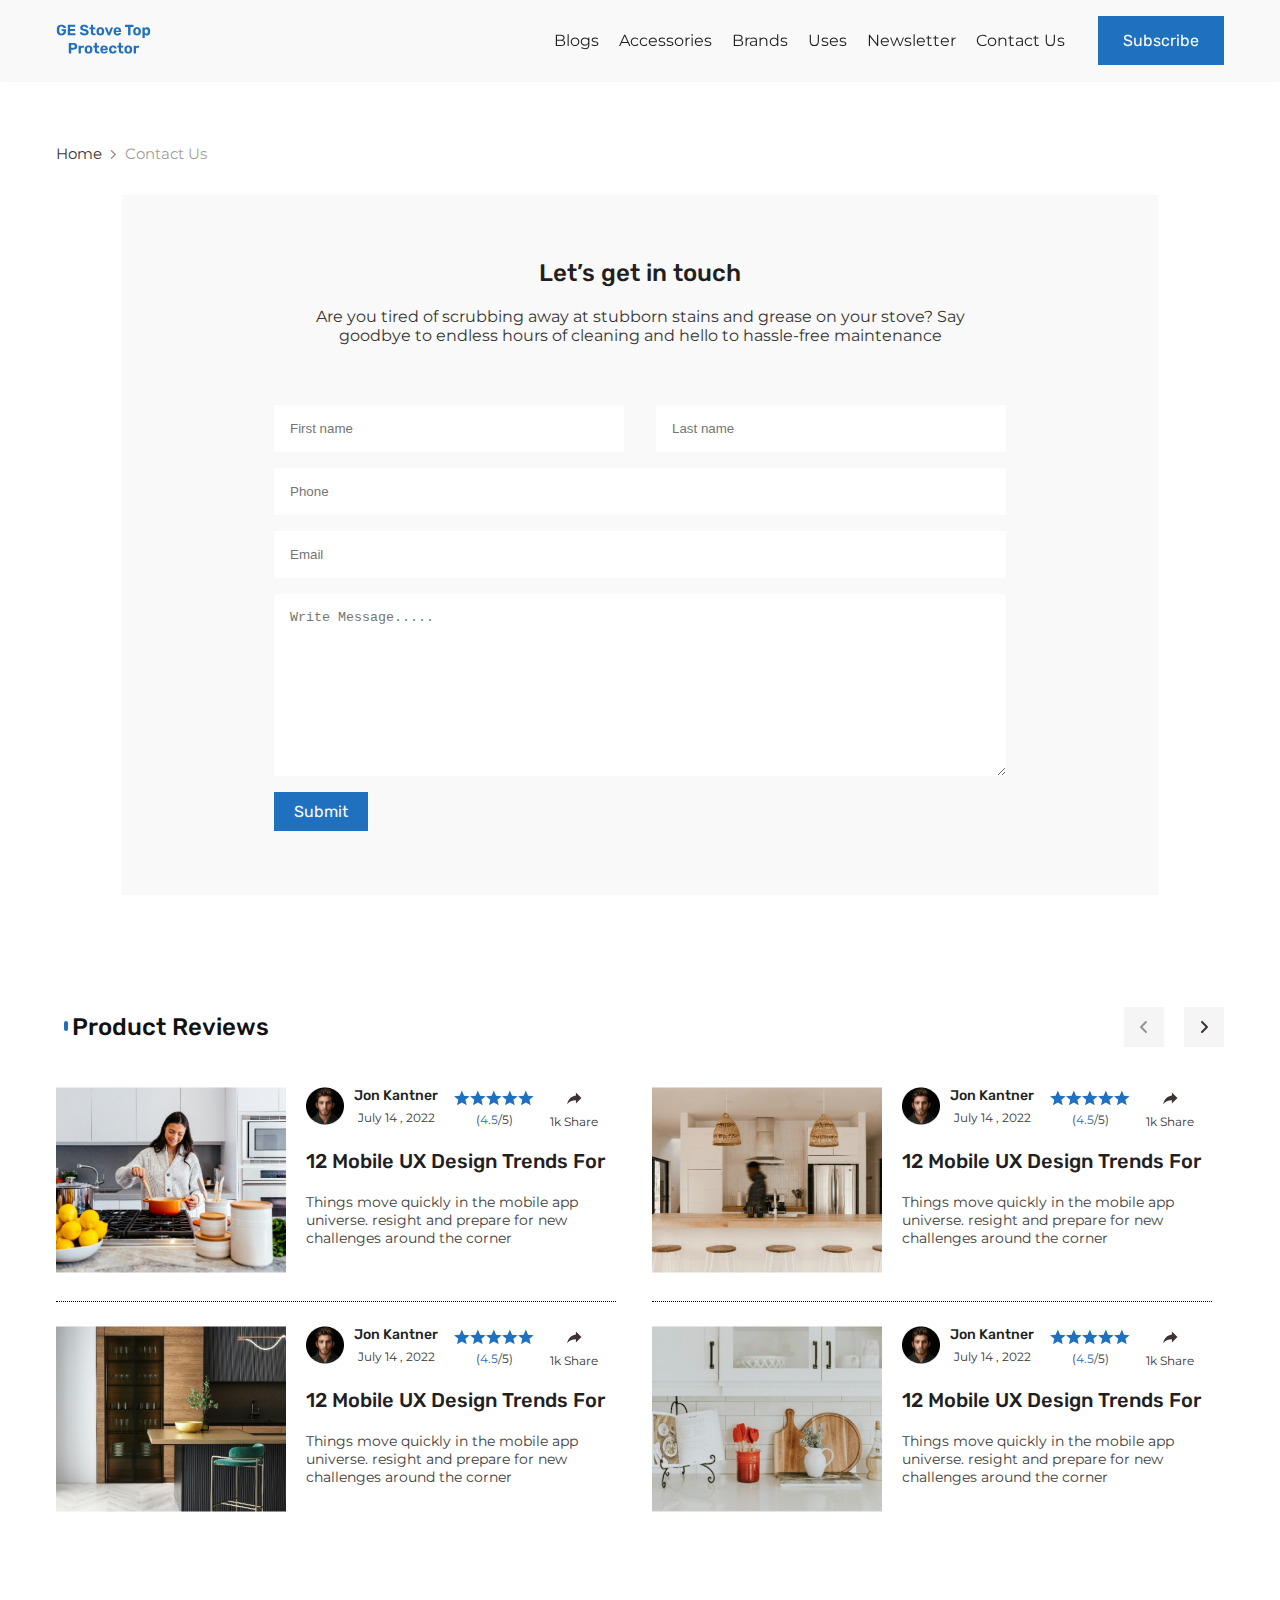
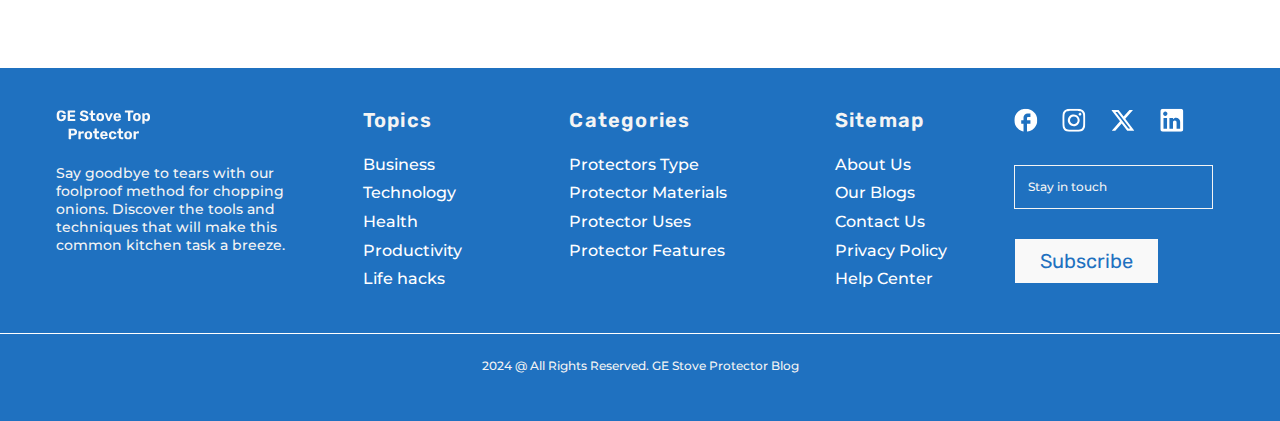
<file: contact_us.html>
<!DOCTYPE html>
<html lang="en">

<head>
    <meta charset="UTF-8">
    <meta name="viewport" content="width=device-width, initial-scale=1.0">
    <title>Contact Us</title>
    <link rel="preconnect" href="https://fonts.googleapis.com">
    <link rel="preconnect" href="https://fonts.gstatic.com" crossorigin>
    <link
        href="https://fonts.googleapis.com/css2?family=Montserrat:ital,wght@0,100..900;1,100..900&family=Rubik:ital,wght@0,300..900;1,300..900&display=swap"
        rel="stylesheet">
    <link rel="stylesheet" href="css/global.css">
    <link rel="stylesheet" href="css/contact_us.css">
</head>

<body>
    <!-- global_header -->
    <header>
        <div class="header_container container_1200 flex_row">
            <div class="logo">
                <a href="index.html"><img src="assets/header_GE_Stove_Top_Protector.svg" alt=""></a>
            </div>
            <div class="ryt_content_wrapper flex_row">
                <div class="nav_bar_wrapper">
                    <ul class="flex_row">
                        <li><a href="blog_page.html">Blogs</a></li>
                        <li><a href="">Accessories</a></li>
                        <li><a href="">Brands</a></li>
                        <li><a href="">Uses</a></li>
                        <li><a href="">Newsletter</a></li>
                        <li><a href="contact_us.html">Contact Us</a></li>
                    </ul>
                </div>
                <a href="" class="blue_btn global_btn">Subscribe</a>
            </div>
        </div>

        <!-- mobile_header -->
        <div class="mobile_header container_1200">
            <a href="index.html"><img src="assets/header_GE_Stove_Top_Protector.svg" alt=""></a>
            <div class="hamburger">
                <img class="hamburger_btn" src="assets/hamburger_btn.svg" alt="">
            </div>

        </div>
        <!-- menu_off_canvas start -->
        <div class="menu_off_canvas">
            <div class="menu_inner_wrapper flex_column">
                <div class="heading_row flex_row">
                    <a href="index.html"><img src="assets/header_GE_Stove_Top_Protector.svg" alt=""></a>

                    <div class="close_btn">
                        <img class="w_auto" src="assets/close_x_btn.svg" alt="">
                    </div>
                </div>

                <div class="lists_stove_protect flex_column">
                    <ul>
                        <li><a href="">Blogs</a></li>
                        <li><a href="">Accessories</a></li>
                        <li><a href="">Brands</a></li>
                        <li><a href="">Uses</a></li>
                        <li><a href="">Newsletter</a></li>
                        <li><a href="contact_us.html">Contact Us</a></li>
                        <li><a href="">Logout</a>
                            <img src="assets/logout.svg" alt="">
                        </li>
                    </ul>
                </div>
            </div>

        </div>

        <!-- overlay -->
        <div class="overlay"></div>
    </header>

    <main>
        <!-- breadcrumbs -->
        <nav class="breadcrumb_container container_1200  flex_row">
            <ol class="breadcrumb">
                <li class="breadcrumb-item"><a href="index.html">Home</a></li>
                <li><img class="w_auto" src="assets/grey_arrow_breadcrumbs.svg" alt=""></li>
                <li class="breadcrumb-item"><a href="contact_us.html">Contact Us</a></li>
            </ol>
        </nav>

        <!-- contact_us_section -->
        <section class="contact_us_sec">
            <div class="contact_us_container flex_column">
                <div class="contact_form_wrapper flex_column">
                    <div class="heading_col flex_column">
                        <h1>Let’s get in touch</h1>
                        <p>Are you tired of scrubbing away at stubborn stains and grease on your stove? Say goodbye to
                            endless hours of cleaning and hello to hassle-free maintenance </p>
                    </div>
                    <form action="" class="grid_row">
                        <input type="text" placeholder="First name">
                        <input type="text" placeholder="Last name">
                        <input type="number" id="number" placeholder="Phone">
                        <input type="email" id="email" placeholder="Email" required>
                        <textarea name="" id="" cols="30" rows="10" placeholder="Write Message....."></textarea>
                        <!-- global green button -->
                        <button class="blue_btn global_btn">Submit</button>

                    </form>
                </div>
            </div>

        </section>
        
        <!-- global_product_review_start -->
        <section class="global_prod_review">
            <div class="global_prod_review_container container_1200 flex_column">
                <!-- global_heading_bar -->
                <div class="global_heading_bar flex_row">
                    <div class="lft_heading">
                        <span>Product Reviews</span>
                    </div>
                    <div class="ryt_slider_btn flex_row">
                        <button><img src="assets/arrow_left_icon.svg" alt=""></button>
                        <button><img src="assets/arrow_ryt_icon.svg" alt=""></button>
                    </div>
                </div>

                <!-- prod_review_container -->
                <div class="inner_prod_review_wrapper grid_row">
                    <!-- review_1 -->
                    <div class="inner_review_post_1 flex_row">
                        <a href=""><img class="w_auto" src="assets/prodct_1.png" alt=""></a>

                        <!-- ryt_content -->
                        <div class="ryt_content_wrap flex_column">
                            <div class="inner_row_wrap flex_row">
                                <div class="inner_col_1 flex_row">
                                    <div class="user_dp">
                                        <a href=""><img src="assets/user_dp.png" alt=""></a>
                                    </div>
                                    <div class="name_wrap flex_column">
                                        <a href="">Jon Kantner</a>
                                        <span>July 14 , 2022</span>
                                    </div>
                                </div>

                                <div class="inner_col_stars flex_column">
                                    <div class="stars_wrap flex_row">
                                        <img src="assets/star_blue.svg" alt="">
                                        <img src="assets/star_blue.svg" alt="">
                                        <img src="assets/star_blue.svg" alt="">
                                        <img src="assets/star_blue.svg" alt="">
                                        <img src="assets/star_blue.svg" alt="">
                                    </div>
                                    <span>(<span>4.5</span>/5)</span>
                                </div>

                                <div class="share_wrap flex_column">
                                    <img class="w_auto" src="assets/share_icon.svg" alt="">
                                    <span>1k Share</span>
                                </div>

                            </div>

                            <a href="">12 Mobile UX Design Trends For</a>

                            <p>Things move quickly in the mobile app universe. resight and prepare for new challenges
                                around the corner</p>
                        </div>
                    </div>
                    <!-- review_1 -->
                    <div class="inner_review_post_1 flex_row">
                        <a href=""><img class="w_auto" src="assets/prodct_2.png" alt=""></a>

                        <!-- ryt_content -->
                        <div class="ryt_content_wrap flex_column">
                            <div class="inner_row_wrap flex_row">
                                <div class="inner_col_1 flex_row">
                                    <div class="user_dp">
                                        <a href=""><img src="assets/user_dp.png" alt=""></a>
                                    </div>
                                    <div class="name_wrap flex_column">
                                        <a href="">Jon Kantner</a>
                                        <span>July 14 , 2022</span>
                                    </div>
                                </div>

                                <div class="inner_col_stars flex_column">
                                    <div class="stars_wrap flex_row">
                                        <img src="assets/star_blue.svg" alt="">
                                        <img src="assets/star_blue.svg" alt="">
                                        <img src="assets/star_blue.svg" alt="">
                                        <img src="assets/star_blue.svg" alt="">
                                        <img src="assets/star_blue.svg" alt="">
                                    </div>
                                    <span>(<span>4.5</span>/5)</span>
                                </div>

                                <div class="share_wrap flex_column">
                                    <img class="w_auto" src="assets/share_icon.svg" alt="">
                                    <span>1k Share</span>
                                </div>

                            </div>

                            <a href="">12 Mobile UX Design Trends For</a>

                            <p>Things move quickly in the mobile app universe. resight and prepare for new challenges
                                around the corner</p>
                        </div>
                    </div>

                    <!-- review_1 -->
                    <div class="inner_review_post_1 flex_row">
                        <a href=""><img class="w_auto" src="assets/prodct_3.png" alt=""></a>

                        <!-- ryt_content -->
                        <div class="ryt_content_wrap flex_column">
                            <div class="inner_row_wrap flex_row">
                                <div class="inner_col_1 flex_row">
                                    <div class="user_dp">
                                        <a href=""><img src="assets/user_dp.png" alt=""></a>
                                    </div>
                                    <div class="name_wrap flex_column">
                                        <a href="">Jon Kantner</a>
                                        <span>July 14 , 2022</span>
                                    </div>
                                </div>

                                <div class="inner_col_stars flex_column">
                                    <div class="stars_wrap flex_row">
                                        <img src="assets/star_blue.svg" alt="">
                                        <img src="assets/star_blue.svg" alt="">
                                        <img src="assets/star_blue.svg" alt="">
                                        <img src="assets/star_blue.svg" alt="">
                                        <img src="assets/star_blue.svg" alt="">
                                    </div>
                                    <span>(<span>4.5</span>/5)</span>
                                </div>

                                <div class="share_wrap flex_column">
                                    <img class="w_auto" src="assets/share_icon.svg" alt="">
                                    <span>1k Share</span>
                                </div>

                            </div>

                            <a href="">12 Mobile UX Design Trends For</a>

                            <p>Things move quickly in the mobile app universe. resight and prepare for new challenges
                                around the corner</p>
                        </div>
                    </div>

                    <!-- review_1 -->
                    <div class="inner_review_post_1 flex_row">
                        <a href=""><img class="w_auto" src="assets/prodct_4.png" alt=""></a>

                        <!-- ryt_content -->
                        <div class="ryt_content_wrap flex_column">
                            <div class="inner_row_wrap flex_row">
                                <div class="inner_col_1 flex_row">
                                    <div class="user_dp">
                                        <a href=""><img src="assets/user_dp.png" alt=""></a>
                                    </div>
                                    <div class="name_wrap flex_column">
                                        <a href="">Jon Kantner</a>
                                        <span>July 14 , 2022</span>
                                    </div>
                                </div>

                                <div class="inner_col_stars flex_column">
                                    <div class="stars_wrap flex_row">
                                        <img src="assets/star_blue.svg" alt="">
                                        <img src="assets/star_blue.svg" alt="">
                                        <img src="assets/star_blue.svg" alt="">
                                        <img src="assets/star_blue.svg" alt="">
                                        <img src="assets/star_blue.svg" alt="">
                                    </div>
                                    <span>(<span>4.5</span>/5)</span>
                                </div>

                                <div class="share_wrap flex_column">
                                    <img class="w_auto" src="assets/share_icon.svg" alt="">
                                    <span>1k Share</span>
                                </div>

                            </div>

                            <a href="">12 Mobile UX Design Trends For</a>

                            <p>Things move quickly in the mobile app universe. resight and prepare for new challenges
                                around the corner</p>
                        </div>
                    </div>
                </div>

                <!-- global_heading_bar -->
                <div class="mobile_bottom_slider global_heading_bar flex_row">
                    <div class="slider_btn ryt_slider_btn flex_row">
                        <button><img src="assets/arrow_left_icon.svg" alt=""></button>
                        <button><img src="assets/arrow_ryt_icon.svg" alt=""></button>
                    </div>
                </div>
            </div>

        </section>
        <!-- global_product_review_end -->

    </main>

    <!-- global_footer -->
    <footer>
        <div class="inner_container container_1200 flex_row">
            <div class="col_1 flex_column">
                <!-- <h4>LG Stove Protector</h4> -->
                <a href="index.html"><img class="w_auto" src="assets/footer_GE_Stove_Top_Protector.svg" alt=""></a>
                <p>Say goodbye to tears with our foolproof method for chopping onions. Discover the tools and techniques
                    that will make this common kitchen task a breeze.</p>
            </div>
            <div class="inner_li_columns_wrap flex_row">

                <div class="col_1 li_column flex_column">
                    <span>Topics</span>
                    <ul>
                        <li><a href="">Business</a></li>
                        <li><a href="">Technology</a></li>
                        <li><a href="">Health</a></li>
                        <li><a href="">Productivity</a></li>
                        <li><a href="">Life hacks</a></li>
                    </ul>
                </div>

                <div class="col_1 li_column flex_column">
                    <span>Categories</span>
                    <ul>
                        <li><a href="">Protectors Type</a></li>
                        <li><a href="">Protector Materials</a></li>
                        <li><a href="">Protector Uses</a></li>
                        <li><a href="">Protector Features</a></li>

                    </ul>
                </div>

                <div class="col_1 li_column flex_column">
                    <span>Sitemap</span>
                    <ul>
                        <li><a href="">About Us</a></li>
                        <li><a href="">Our Blogs</a></li>
                        <li><a href="contact_us.html">Contact Us</a></li>
                        <li><a href="">Privacy Policy</a></li>
                        <li><a href="">Help Center</a></li>

                    </ul>
                </div>
            </div>

            <div class="inner_social_link_col flex_column">

                <div class="social_icons_container  flex_row">
                    <a href=""><svg width="25" height="25" viewBox="0 0 25 25" fill="none"
                            xmlns="http://www.w3.org/2000/svg">
                            <g clip-path="url(#clip0_484_1281)">
                                <path
                                    d="M24.3203 12.8567C24.3203 6.21613 18.9443 0.82666 12.3203 0.82666C5.69631 0.82666 0.320312 6.21613 0.320312 12.8567C0.320312 18.6793 4.44831 23.5274 9.92031 24.6462V16.4658H7.52031V12.8567H9.92031V9.84922C9.92031 7.52741 11.8043 5.63869 14.1203 5.63869H17.1203V9.24771H14.7203C14.0603 9.24771 13.5203 9.78907 13.5203 10.4507V12.8567H17.1203V16.4658H13.5203V24.8267C19.5803 24.2252 24.3203 19.1003 24.3203 12.8567Z"
                                    fill="white" />
                            </g>
                            <defs>
                                <clipPath id="clip0_484_1281">
                                    <rect width="24" height="24" fill="white" transform="translate(0.320312 0.82666)" />
                                </clipPath>
                            </defs>
                        </svg></a>
                    <a href=""><svg width="25" height="25" viewBox="0 0 25 25" fill="none"
                            xmlns="http://www.w3.org/2000/svg">
                            <g clip-path="url(#clip0_484_1280)">
                                <path
                                    d="M12.3203 0.82666C9.06381 0.82666 8.65431 0.84166 7.37481 0.89866C6.09531 0.95866 5.22381 1.15966 4.46031 1.45666C3.65945 1.75789 2.93405 2.2304 2.33481 2.84116C1.72443 3.4407 1.25197 4.16602 0.950312 4.96666C0.653312 5.72866 0.450813 6.60166 0.392312 7.87666C0.335313 9.15916 0.320312 9.56716 0.320312 12.8282C0.320312 16.0862 0.335313 16.4942 0.392312 17.7737C0.452312 19.0517 0.653312 19.9232 0.950312 20.6867C1.25781 21.4757 1.66731 22.1447 2.33481 22.8122C3.00081 23.4797 3.66981 23.8907 4.45881 24.1967C5.22381 24.4937 6.09381 24.6962 7.37181 24.7547C8.65281 24.8117 9.06081 24.8267 12.3203 24.8267C15.5798 24.8267 15.9863 24.8117 17.2673 24.7547C18.5438 24.6947 19.4183 24.4937 20.1818 24.1967C20.9822 23.8953 21.707 23.4228 22.3058 22.8122C22.9733 22.1447 23.3828 21.4757 23.6903 20.6867C23.9858 19.9232 24.1883 19.0517 24.2483 17.7737C24.3053 16.4942 24.3203 16.0862 24.3203 12.8267C24.3203 9.56716 24.3053 9.15916 24.2483 7.87816C24.1883 6.60166 23.9858 5.72866 23.6903 4.96666C23.3887 4.166 22.9162 3.44067 22.3058 2.84116C21.7068 2.23017 20.9813 1.75763 20.1803 1.45666C19.4153 1.15966 18.5423 0.95716 17.2658 0.89866C15.9848 0.84166 15.5783 0.82666 12.3173 0.82666H12.3218H12.3203ZM11.2448 2.98966H12.3218C15.5258 2.98966 15.9053 3.00016 17.1698 3.05866C18.3398 3.11116 18.9758 3.30766 19.3988 3.47116C19.9583 3.68866 20.3588 3.94966 20.7788 4.36966C21.1988 4.78966 21.4583 5.18866 21.6758 5.74966C21.8408 6.17116 22.0358 6.80716 22.0883 7.97716C22.1468 9.24166 22.1588 9.62116 22.1588 12.8237C22.1588 16.0262 22.1468 16.4072 22.0883 17.6717C22.0358 18.8417 21.8393 19.4762 21.6758 19.8992C21.4834 20.4202 21.1764 20.8913 20.7773 21.2777C20.3573 21.6977 19.9583 21.9572 19.3973 22.1747C18.9773 22.3397 18.3413 22.5347 17.1698 22.5887C15.9053 22.6457 15.5258 22.6592 12.3218 22.6592C9.11781 22.6592 8.73681 22.6457 7.47231 22.5887C6.30231 22.5347 5.66781 22.3397 5.24481 22.1747C4.72356 21.9825 4.252 21.676 3.86481 21.2777C3.46544 20.8907 3.1579 20.4191 2.96481 19.8977C2.80131 19.4762 2.60481 18.8402 2.55231 17.6702C2.49531 16.4057 2.48331 16.0262 2.48331 12.8207C2.48331 9.61666 2.49531 9.23866 2.55231 7.97416C2.60631 6.80416 2.80131 6.16816 2.96631 5.74516C3.18381 5.18566 3.44481 4.78516 3.86481 4.36516C4.28481 3.94516 4.68381 3.68566 5.24481 3.46816C5.66781 3.30316 6.30231 3.10816 7.47231 3.05416C8.57931 3.00316 9.00831 2.98816 11.2448 2.98666V2.98966ZM18.7268 4.98166C18.5377 4.98166 18.3505 5.01891 18.1757 5.09127C18.001 5.16364 17.8423 5.26971 17.7086 5.40343C17.5749 5.53714 17.4688 5.69589 17.3964 5.8706C17.3241 6.0453 17.2868 6.23256 17.2868 6.42166C17.2868 6.61076 17.3241 6.79802 17.3964 6.97272C17.4688 7.14743 17.5749 7.30618 17.7086 7.43989C17.8423 7.57361 18.001 7.67968 18.1757 7.75205C18.3505 7.82441 18.5377 7.86166 18.7268 7.86166C19.1087 7.86166 19.475 7.70995 19.745 7.43989C20.0151 7.16984 20.1668 6.80357 20.1668 6.42166C20.1668 6.03975 20.0151 5.67348 19.745 5.40343C19.475 5.13337 19.1087 4.98166 18.7268 4.98166ZM12.3218 6.66466C11.5044 6.65191 10.6927 6.80189 9.93378 7.10587C9.17491 7.40985 8.48409 7.86177 7.90154 8.4353C7.31899 9.00882 6.85636 9.69251 6.54057 10.4466C6.22479 11.2006 6.06216 12.0099 6.06216 12.8274C6.06216 13.6449 6.22479 14.4542 6.54057 15.2083C6.85636 15.9623 7.31899 16.646 7.90154 17.2195C8.48409 17.7931 9.17491 18.245 9.93378 18.5489C10.6927 18.8529 11.5044 19.0029 12.3218 18.9902C13.9396 18.9649 15.4826 18.3045 16.6178 17.1515C17.7529 15.9985 18.3892 14.4454 18.3892 12.8274C18.3892 11.2094 17.7529 9.65628 16.6178 8.50328C15.4826 7.35029 13.9396 6.6899 12.3218 6.66466ZM12.3218 8.82616C13.3828 8.82616 14.4004 9.24764 15.1506 9.99788C15.9008 10.7481 16.3223 11.7657 16.3223 12.8267C16.3223 13.8877 15.9008 14.9052 15.1506 15.6554C14.4004 16.4057 13.3828 16.8272 12.3218 16.8272C11.2608 16.8272 10.2433 16.4057 9.49303 15.6554C8.74279 14.9052 8.32131 13.8877 8.32131 12.8267C8.32131 11.7657 8.74279 10.7481 9.49303 9.99788C10.2433 9.24764 11.2608 8.82616 12.3218 8.82616Z"
                                    fill="white" />
                            </g>
                            <defs>
                                <clipPath id="clip0_484_1280">
                                    <rect width="24" height="24" fill="white" transform="translate(0.320312 0.82666)" />
                                </clipPath>
                            </defs>
                        </svg></a>
                    <a href=""><svg width="25" height="25" viewBox="0 0 25 25" fill="none"
                            xmlns="http://www.w3.org/2000/svg">
                            <g clip-path="url(#clip0_484_1283)">
                                <path
                                    d="M19.2213 1.97998H22.9013L14.8613 11.17L24.3203 23.673H16.9143L11.1143 16.089L4.47631 23.673H0.794313L9.39431 13.843L0.320312 1.98098H7.91431L13.1573 8.91298L19.2213 1.97998ZM17.9303 21.471H19.9693L6.80631 4.06698H4.61831L17.9303 21.471Z"
                                    fill="white" />
                            </g>
                            <defs>
                                <clipPath id="clip0_484_1283">
                                    <rect width="24" height="24" fill="white" transform="translate(0.320312 0.82666)" />
                                </clipPath>
                            </defs>
                        </svg></a>
                    <a href=""><svg width="25" height="25" viewBox="0 0 25 25" fill="none"
                            xmlns="http://www.w3.org/2000/svg">
                            <g clip-path="url(#clip0_484_1282)">
                                <path
                                    d="M21.6536 0.82666C22.3609 0.82666 23.0392 1.10761 23.5393 1.60771C24.0394 2.10781 24.3203 2.78608 24.3203 3.49333V22.16C24.3203 22.8672 24.0394 23.5455 23.5393 24.0456C23.0392 24.5457 22.3609 24.8267 21.6536 24.8267H2.98698C2.27974 24.8267 1.60146 24.5457 1.10136 24.0456C0.601264 23.5455 0.320313 22.8672 0.320312 22.16V3.49333C0.320312 2.78608 0.601264 2.10781 1.10136 1.60771C1.60146 1.10761 2.27974 0.82666 2.98698 0.82666H21.6536ZM20.987 21.4933V14.4267C20.987 13.2739 20.529 12.1683 19.7139 11.3531C18.8987 10.5379 17.7931 10.08 16.6403 10.08C15.507 10.08 14.187 10.7733 13.547 11.8133V10.3333H9.82698V21.4933H13.547V14.92C13.547 13.8933 14.3736 13.0533 15.4003 13.0533C15.8954 13.0533 16.3702 13.25 16.7202 13.6001C17.0703 13.9501 17.267 14.4249 17.267 14.92V21.4933H20.987ZM5.49365 8.23999C6.08773 8.23999 6.65748 8.00399 7.07757 7.58391C7.49765 7.16383 7.73365 6.59408 7.73365 5.99999C7.73365 4.75999 6.73365 3.74666 5.49365 3.74666C4.89603 3.74666 4.32288 3.98406 3.9003 4.40665C3.47772 4.82923 3.24031 5.40237 3.24031 5.99999C3.24031 7.23999 4.25365 8.23999 5.49365 8.23999ZM7.34698 21.4933V10.3333H3.65365V21.4933H7.34698Z"
                                    fill="white" />
                            </g>
                            <defs>
                                <clipPath id="clip0_484_1282">
                                    <rect width="24" height="24" fill="white" transform="translate(0.320312 0.82666)" />
                                </clipPath>
                            </defs>
                        </svg></a>
                </div>

                <div class="btn">
                    <a href="">Stay in touch</a>
                </div>

                <!-- global_white_btn -->
                <a href="" class="footer_btn white_btn global_btn">Subscribe</a>

            </div>

        </div>

        <!-- mobile_footer -->
        <div class="mobile_footer container_1200 flex_column">
            <div class="col_1 flex_column">
                <a href="index.html"><img class="w_auto" src="assets/mobile_footer_GE_Stove_Top.svg" alt=""></a>
                <p>Say goodbye to tears with our foolproof method for chopping onions. Discover the tools and techniques
                    that will make this common kitchen task a breeze.</p>

            </div>

            <div class="faq_sec inner_li_columns_wrap flex_column">

                <div class="accordion_card active li_column flex_column">
                    <div class="accordion_footer flex_row">
                        <span>Topics</span>
                        <img class="w_auto rotate_180" src="assets/arrow_down_white.svg" alt="">
                    </div>
                    <ul class="faq_content">
                        <li><a href="">Business</a></li>
                        <li><a href="">Technology</a></li>
                        <li><a href="">Health</a></li>
                        <li><a href="">Productivity</a></li>
                        <li><a href="">Life hacks</a></li>
                    </ul>
                </div>

                <div class="accordion_card li_column flex_column">
                    <div class="accordion_footer flex_row">
                        <span>Categories</span>
                        <img class="w_auto rotate_180" src="assets/arrow_down_white.svg" alt="">
                    </div>
                    <ul class="faq_content">
                        <li><a href="">Protectors Type</a></li>
                        <li><a href="">Protector Materials</a></li>
                        <li><a href="">Protector Uses</a></li>
                        <li><a href="">Protector Features</a></li>

                    </ul>
                </div>

                <div class="accordion_card li_column flex_column">
                    <div class="accordion_footer flex_row">
                        <span>Sitemap</span>
                        <img class="w_auto rotate_180" src="assets/arrow_down_white.svg" alt="">
                    </div>
                    <ul class="faq_content">
                        <li><a href="">About Us</a></li>
                        <li><a href="">Our Blogs</a></li>
                        <li><a href="contact_us.html">Contact Us</a></li>
                        <li><a href="">Privacy Policy</a></li>
                        <li><a href="">Help Center</a></li>

                    </ul>
                </div>

            </div>

            <div class="inner_social_link_col flex_column">

                <div class="mobile_btn_wrap flex_column">
                    <div class="btn">
                        <a href="">Stay in touch</a>
                    </div>

                    <!-- global white button -->
                    <a href="" class="white_btn global_btn">Subscribe</a>
                </div>

                <div class="social_icons_container  flex_row">
                    <a href=""><svg width="25" height="25" viewBox="0 0 25 25" fill="none"
                            xmlns="http://www.w3.org/2000/svg">
                            <g clip-path="url(#clip0_484_1281)">
                                <path
                                    d="M24.3203 12.8567C24.3203 6.21613 18.9443 0.82666 12.3203 0.82666C5.69631 0.82666 0.320312 6.21613 0.320312 12.8567C0.320312 18.6793 4.44831 23.5274 9.92031 24.6462V16.4658H7.52031V12.8567H9.92031V9.84922C9.92031 7.52741 11.8043 5.63869 14.1203 5.63869H17.1203V9.24771H14.7203C14.0603 9.24771 13.5203 9.78907 13.5203 10.4507V12.8567H17.1203V16.4658H13.5203V24.8267C19.5803 24.2252 24.3203 19.1003 24.3203 12.8567Z"
                                    fill="white" />
                            </g>
                            <defs>
                                <clipPath id="clip0_484_1281">
                                    <rect width="24" height="24" fill="white" transform="translate(0.320312 0.82666)" />
                                </clipPath>
                            </defs>
                        </svg></a>
                    <a href=""><svg width="25" height="25" viewBox="0 0 25 25" fill="none"
                            xmlns="http://www.w3.org/2000/svg">
                            <g clip-path="url(#clip0_484_1280)">
                                <path
                                    d="M12.3203 0.82666C9.06381 0.82666 8.65431 0.84166 7.37481 0.89866C6.09531 0.95866 5.22381 1.15966 4.46031 1.45666C3.65945 1.75789 2.93405 2.2304 2.33481 2.84116C1.72443 3.4407 1.25197 4.16602 0.950312 4.96666C0.653312 5.72866 0.450813 6.60166 0.392312 7.87666C0.335313 9.15916 0.320312 9.56716 0.320312 12.8282C0.320312 16.0862 0.335313 16.4942 0.392312 17.7737C0.452312 19.0517 0.653312 19.9232 0.950312 20.6867C1.25781 21.4757 1.66731 22.1447 2.33481 22.8122C3.00081 23.4797 3.66981 23.8907 4.45881 24.1967C5.22381 24.4937 6.09381 24.6962 7.37181 24.7547C8.65281 24.8117 9.06081 24.8267 12.3203 24.8267C15.5798 24.8267 15.9863 24.8117 17.2673 24.7547C18.5438 24.6947 19.4183 24.4937 20.1818 24.1967C20.9822 23.8953 21.707 23.4228 22.3058 22.8122C22.9733 22.1447 23.3828 21.4757 23.6903 20.6867C23.9858 19.9232 24.1883 19.0517 24.2483 17.7737C24.3053 16.4942 24.3203 16.0862 24.3203 12.8267C24.3203 9.56716 24.3053 9.15916 24.2483 7.87816C24.1883 6.60166 23.9858 5.72866 23.6903 4.96666C23.3887 4.166 22.9162 3.44067 22.3058 2.84116C21.7068 2.23017 20.9813 1.75763 20.1803 1.45666C19.4153 1.15966 18.5423 0.95716 17.2658 0.89866C15.9848 0.84166 15.5783 0.82666 12.3173 0.82666H12.3218H12.3203ZM11.2448 2.98966H12.3218C15.5258 2.98966 15.9053 3.00016 17.1698 3.05866C18.3398 3.11116 18.9758 3.30766 19.3988 3.47116C19.9583 3.68866 20.3588 3.94966 20.7788 4.36966C21.1988 4.78966 21.4583 5.18866 21.6758 5.74966C21.8408 6.17116 22.0358 6.80716 22.0883 7.97716C22.1468 9.24166 22.1588 9.62116 22.1588 12.8237C22.1588 16.0262 22.1468 16.4072 22.0883 17.6717C22.0358 18.8417 21.8393 19.4762 21.6758 19.8992C21.4834 20.4202 21.1764 20.8913 20.7773 21.2777C20.3573 21.6977 19.9583 21.9572 19.3973 22.1747C18.9773 22.3397 18.3413 22.5347 17.1698 22.5887C15.9053 22.6457 15.5258 22.6592 12.3218 22.6592C9.11781 22.6592 8.73681 22.6457 7.47231 22.5887C6.30231 22.5347 5.66781 22.3397 5.24481 22.1747C4.72356 21.9825 4.252 21.676 3.86481 21.2777C3.46544 20.8907 3.1579 20.4191 2.96481 19.8977C2.80131 19.4762 2.60481 18.8402 2.55231 17.6702C2.49531 16.4057 2.48331 16.0262 2.48331 12.8207C2.48331 9.61666 2.49531 9.23866 2.55231 7.97416C2.60631 6.80416 2.80131 6.16816 2.96631 5.74516C3.18381 5.18566 3.44481 4.78516 3.86481 4.36516C4.28481 3.94516 4.68381 3.68566 5.24481 3.46816C5.66781 3.30316 6.30231 3.10816 7.47231 3.05416C8.57931 3.00316 9.00831 2.98816 11.2448 2.98666V2.98966ZM18.7268 4.98166C18.5377 4.98166 18.3505 5.01891 18.1757 5.09127C18.001 5.16364 17.8423 5.26971 17.7086 5.40343C17.5749 5.53714 17.4688 5.69589 17.3964 5.8706C17.3241 6.0453 17.2868 6.23256 17.2868 6.42166C17.2868 6.61076 17.3241 6.79802 17.3964 6.97272C17.4688 7.14743 17.5749 7.30618 17.7086 7.43989C17.8423 7.57361 18.001 7.67968 18.1757 7.75205C18.3505 7.82441 18.5377 7.86166 18.7268 7.86166C19.1087 7.86166 19.475 7.70995 19.745 7.43989C20.0151 7.16984 20.1668 6.80357 20.1668 6.42166C20.1668 6.03975 20.0151 5.67348 19.745 5.40343C19.475 5.13337 19.1087 4.98166 18.7268 4.98166ZM12.3218 6.66466C11.5044 6.65191 10.6927 6.80189 9.93378 7.10587C9.17491 7.40985 8.48409 7.86177 7.90154 8.4353C7.31899 9.00882 6.85636 9.69251 6.54057 10.4466C6.22479 11.2006 6.06216 12.0099 6.06216 12.8274C6.06216 13.6449 6.22479 14.4542 6.54057 15.2083C6.85636 15.9623 7.31899 16.646 7.90154 17.2195C8.48409 17.7931 9.17491 18.245 9.93378 18.5489C10.6927 18.8529 11.5044 19.0029 12.3218 18.9902C13.9396 18.9649 15.4826 18.3045 16.6178 17.1515C17.7529 15.9985 18.3892 14.4454 18.3892 12.8274C18.3892 11.2094 17.7529 9.65628 16.6178 8.50328C15.4826 7.35029 13.9396 6.6899 12.3218 6.66466ZM12.3218 8.82616C13.3828 8.82616 14.4004 9.24764 15.1506 9.99788C15.9008 10.7481 16.3223 11.7657 16.3223 12.8267C16.3223 13.8877 15.9008 14.9052 15.1506 15.6554C14.4004 16.4057 13.3828 16.8272 12.3218 16.8272C11.2608 16.8272 10.2433 16.4057 9.49303 15.6554C8.74279 14.9052 8.32131 13.8877 8.32131 12.8267C8.32131 11.7657 8.74279 10.7481 9.49303 9.99788C10.2433 9.24764 11.2608 8.82616 12.3218 8.82616Z"
                                    fill="white" />
                            </g>
                            <defs>
                                <clipPath id="clip0_484_1280">
                                    <rect width="24" height="24" fill="white" transform="translate(0.320312 0.82666)" />
                                </clipPath>
                            </defs>
                        </svg></a>
                    <a href=""><svg width="25" height="25" viewBox="0 0 25 25" fill="none"
                            xmlns="http://www.w3.org/2000/svg">
                            <g clip-path="url(#clip0_484_1283)">
                                <path
                                    d="M19.2213 1.97998H22.9013L14.8613 11.17L24.3203 23.673H16.9143L11.1143 16.089L4.47631 23.673H0.794313L9.39431 13.843L0.320312 1.98098H7.91431L13.1573 8.91298L19.2213 1.97998ZM17.9303 21.471H19.9693L6.80631 4.06698H4.61831L17.9303 21.471Z"
                                    fill="white" />
                            </g>
                            <defs>
                                <clipPath id="clip0_484_1283">
                                    <rect width="24" height="24" fill="white" transform="translate(0.320312 0.82666)" />
                                </clipPath>
                            </defs>
                        </svg></a>
                    <a href=""><svg width="25" height="25" viewBox="0 0 25 25" fill="none"
                            xmlns="http://www.w3.org/2000/svg">
                            <g clip-path="url(#clip0_484_1282)">
                                <path
                                    d="M21.6536 0.82666C22.3609 0.82666 23.0392 1.10761 23.5393 1.60771C24.0394 2.10781 24.3203 2.78608 24.3203 3.49333V22.16C24.3203 22.8672 24.0394 23.5455 23.5393 24.0456C23.0392 24.5457 22.3609 24.8267 21.6536 24.8267H2.98698C2.27974 24.8267 1.60146 24.5457 1.10136 24.0456C0.601264 23.5455 0.320313 22.8672 0.320312 22.16V3.49333C0.320312 2.78608 0.601264 2.10781 1.10136 1.60771C1.60146 1.10761 2.27974 0.82666 2.98698 0.82666H21.6536ZM20.987 21.4933V14.4267C20.987 13.2739 20.529 12.1683 19.7139 11.3531C18.8987 10.5379 17.7931 10.08 16.6403 10.08C15.507 10.08 14.187 10.7733 13.547 11.8133V10.3333H9.82698V21.4933H13.547V14.92C13.547 13.8933 14.3736 13.0533 15.4003 13.0533C15.8954 13.0533 16.3702 13.25 16.7202 13.6001C17.0703 13.9501 17.267 14.4249 17.267 14.92V21.4933H20.987ZM5.49365 8.23999C6.08773 8.23999 6.65748 8.00399 7.07757 7.58391C7.49765 7.16383 7.73365 6.59408 7.73365 5.99999C7.73365 4.75999 6.73365 3.74666 5.49365 3.74666C4.89603 3.74666 4.32288 3.98406 3.9003 4.40665C3.47772 4.82923 3.24031 5.40237 3.24031 5.99999C3.24031 7.23999 4.25365 8.23999 5.49365 8.23999ZM7.34698 21.4933V10.3333H3.65365V21.4933H7.34698Z"
                                    fill="white" />
                            </g>
                            <defs>
                                <clipPath id="clip0_484_1282">
                                    <rect width="24" height="24" fill="white" transform="translate(0.320312 0.82666)" />
                                </clipPath>
                            </defs>
                        </svg></a>
                </div>

            </div>


        </div>

        <!-- bottom line -->
        <div class="divider">
        </div>

        <div class="copyright_col">
            <p>2024 @ All Rights Reserved. GE Stove Protector Blog</p>
        </div>
    </footer>

    <!-- JS -->
    <script src="js/global.js"></script>
</body>

</html>
</file>
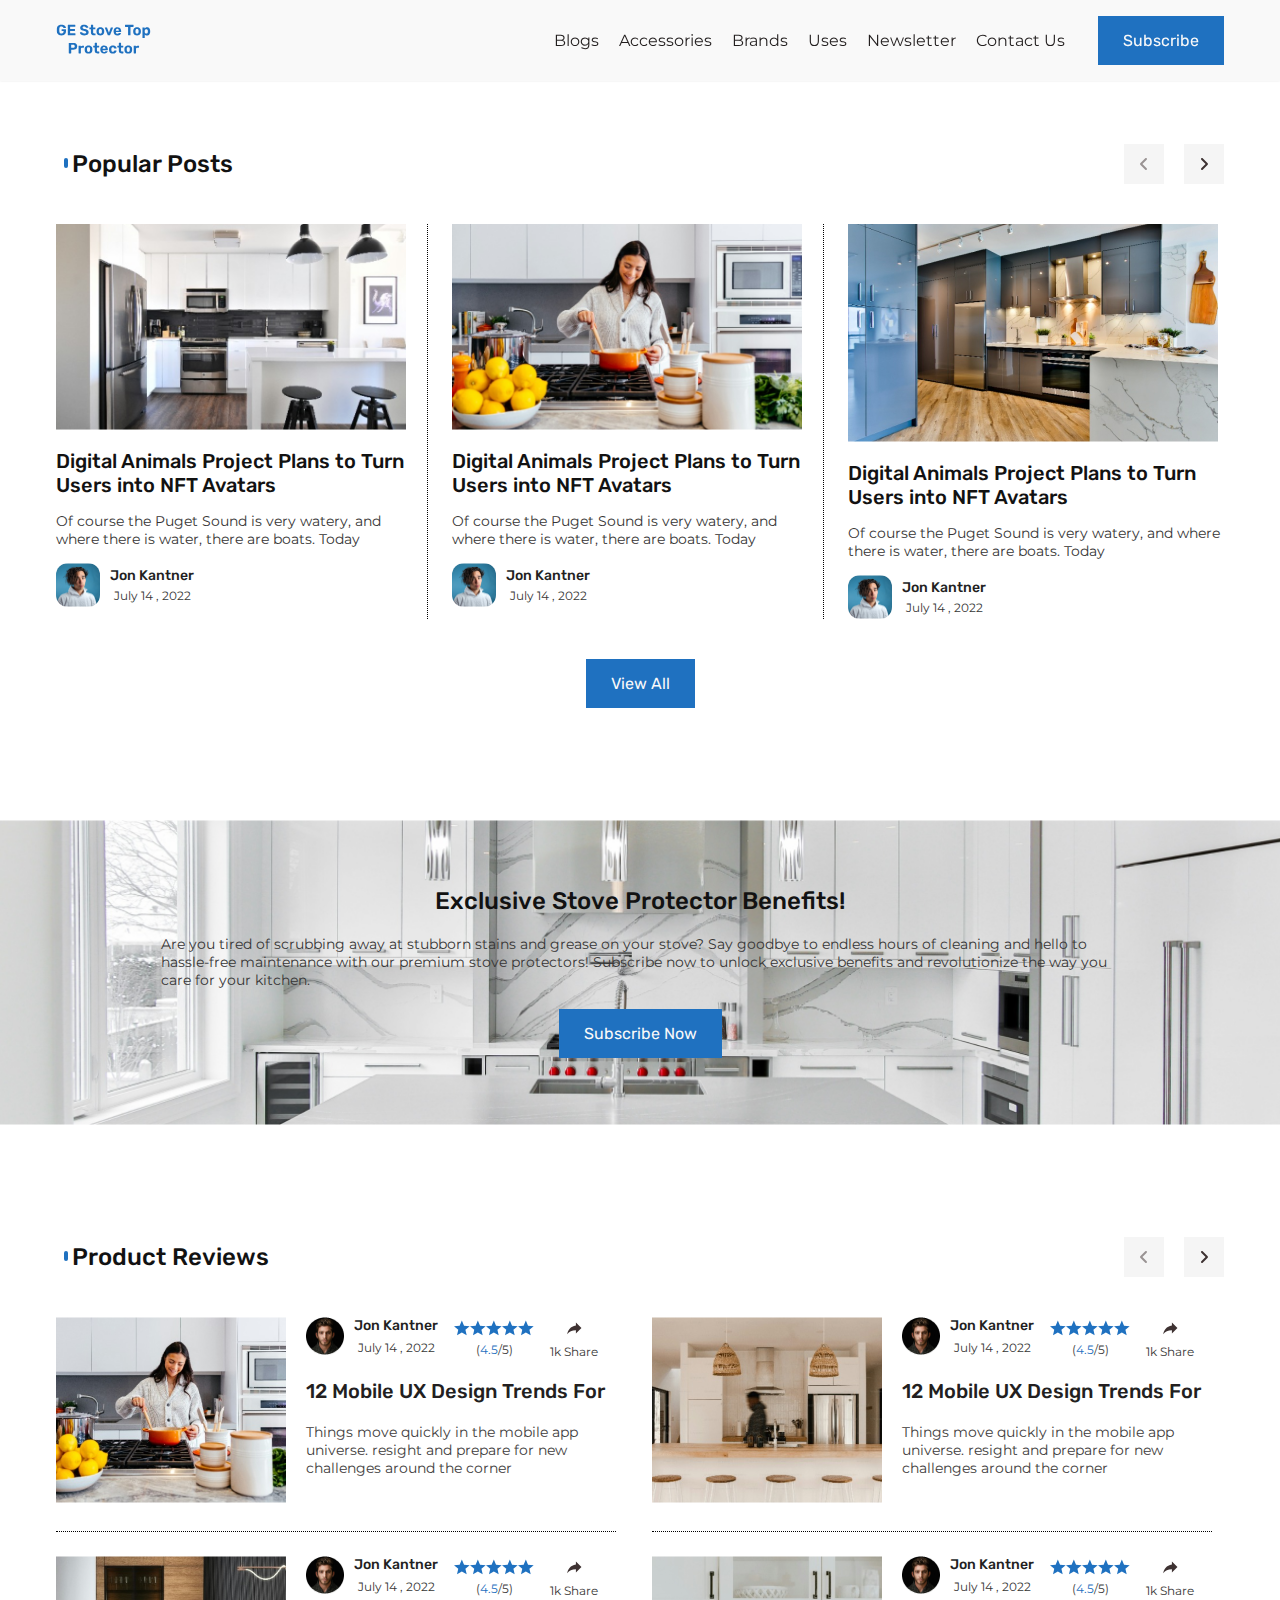
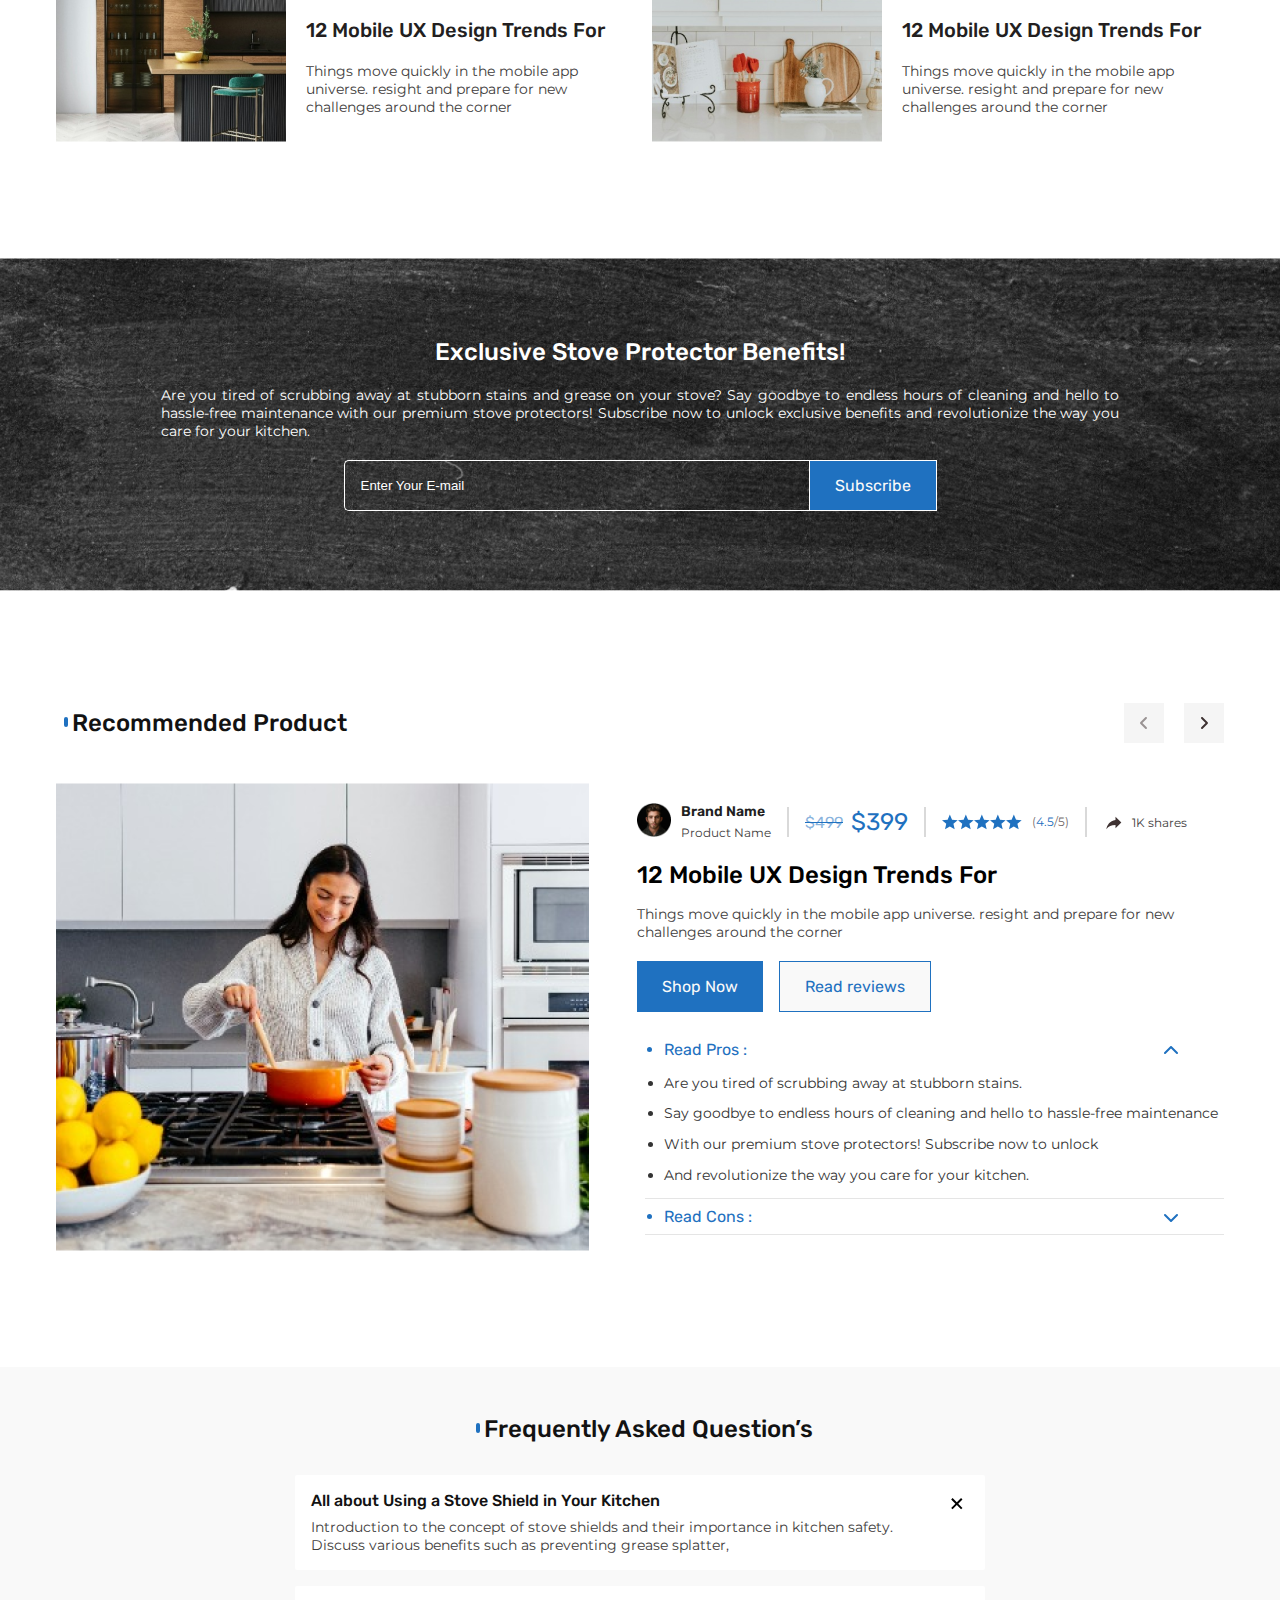
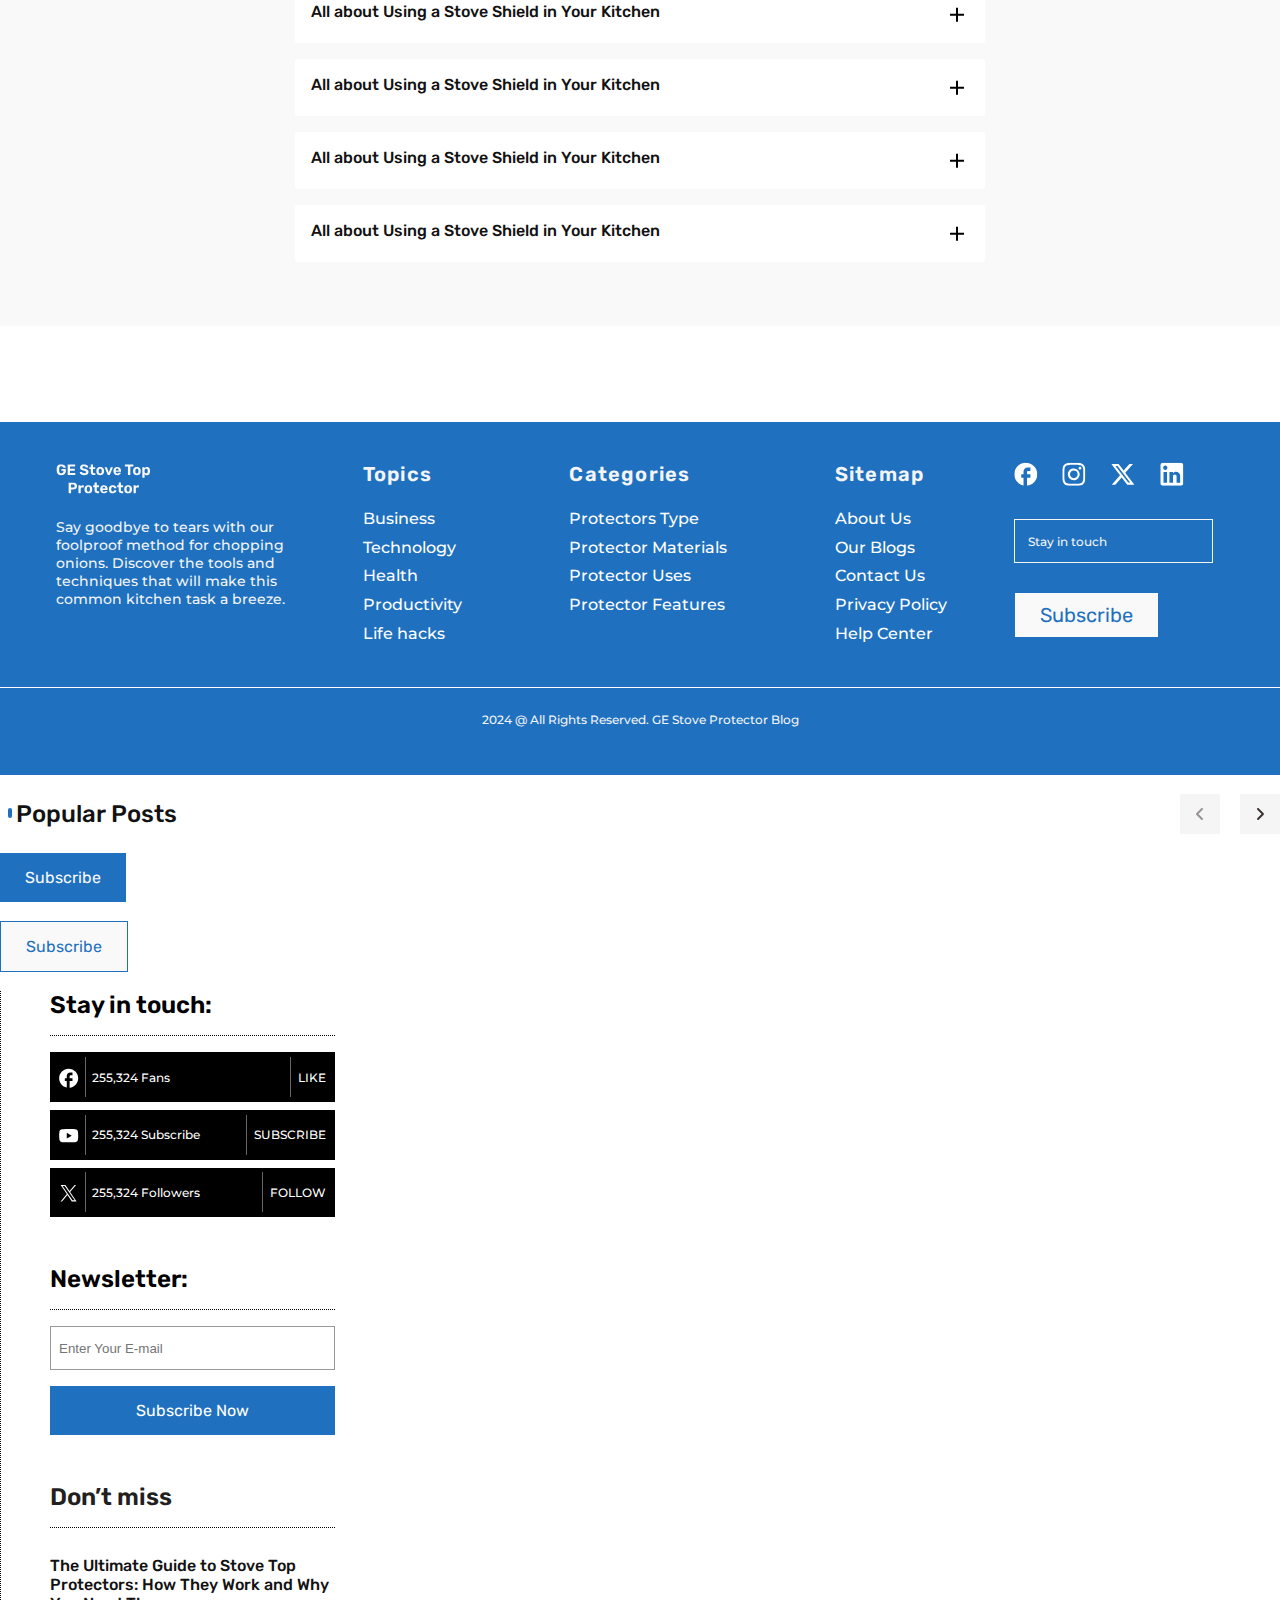
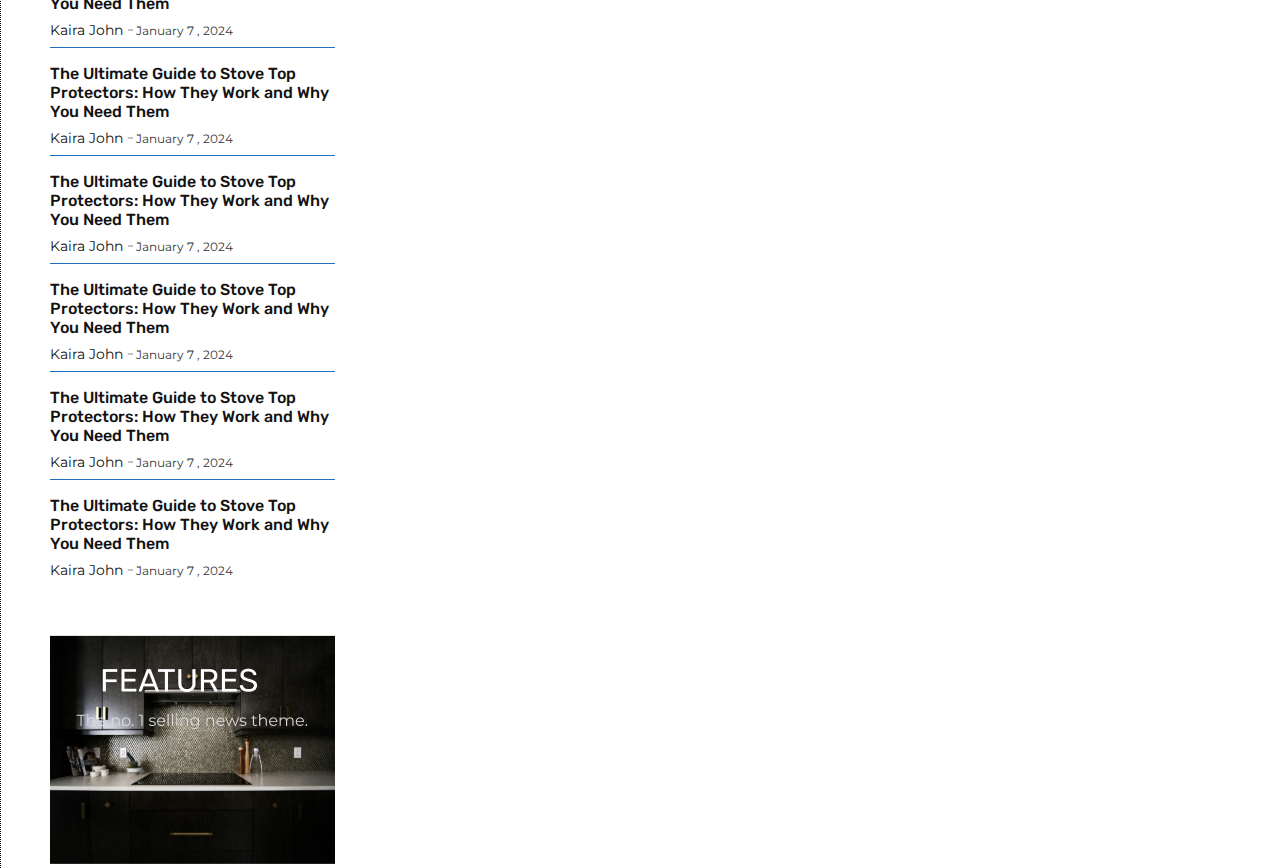
<file: global.html>
<!DOCTYPE html>
<html lang="en">

<head>
    <meta charset="UTF-8">
    <meta name="viewport" content="width=device-width, initial-scale=1.0">
    <title>Document</title>
    <link rel="preconnect" href="https://fonts.googleapis.com">
    <link rel="preconnect" href="https://fonts.gstatic.com" crossorigin>
    <link
        href="https://fonts.googleapis.com/css2?family=Montserrat:ital,wght@0,100..900;1,100..900&family=Rubik:ital,wght@0,300..900;1,300..900&display=swap"
        rel="stylesheet">
    <link rel="stylesheet" href="css/global.css">
</head>

<body>
    <!-- global_header -->
    <header>
        <div class="header_container container_1200 flex_row">
            <div class="logo">
                <a href="index.html"><img src="assets/header_GE_Stove_Top_Protector.svg" alt=""></a>
            </div>
            <div class="ryt_content_wrapper flex_row">
                <div class="nav_bar_wrapper">
                    <ul class="flex_row">
                        <li><a href="blog_page.html">Blogs</a></li>
                        <li><a href="">Accessories</a></li>
                        <li><a href="">Brands</a></li>
                        <li><a href="">Uses</a></li>
                        <li><a href="">Newsletter</a></li>
                        <li><a href="contact_us.html">Contact Us</a></li>
                    </ul>
                </div>
                <a href="" class="blue_btn global_btn">Subscribe</a>
            </div>
        </div>

        <!-- mobile_header -->
        <div class="mobile_header container_1200">
            <a href="index.html"><img src="assets/header_GE_Stove_Top_Protector.svg" alt=""></a>
            <div class="hamburger">
                <img class="hamburger_btn" src="assets/hamburger_btn.svg" alt="">
            </div>

        </div>
        <!-- menu_off_canvas start -->
        <div class="menu_off_canvas">
            <div class="menu_inner_wrapper flex_column">
                <div class="heading_row flex_row">
                    <a href="index.html"><img src="assets/header_GE_Stove_Top_Protector.svg" alt=""></a>

                    <div class="close_btn">
                        <img class="w_auto" src="assets/close_x_btn.svg" alt="">
                    </div>
                </div>

                <div class="lists_stove_protect flex_column">
                    <ul>
                        <li><a href="">Blogs</a></li>
                        <li><a href="">Accessories</a></li>
                        <li><a href="">Brands</a></li>
                        <li><a href="">Uses</a></li>
                        <li><a href="">Newsletter</a></li>
                        <li><a href="contact_us.html">Contact Us</a></li>
                        <li><a href="">Logout</a>
                            <img src="assets/logout.svg" alt="">
                        </li>
                    </ul>
                </div>
            </div>

        </div>

        <!-- overlay -->
        <div class="overlay"></div>
    </header>

    <main>
        <!-- global_popular_posts_start -->
        <section class="global_popular_posts">
            <div class="global_popular_posts_container container_1200 flex_column">
                <!-- global_heading_bar -->
                <div class="global_heading_bar flex_row">
                    <div class="lft_heading">
                        <span>Popular Posts</span>
                    </div>
                    <div class="ryt_slider_btn flex_row">
                        <button><img src="assets/arrow_left_icon.svg" alt=""></button>
                        <button><img src="assets/arrow_ryt_icon.svg" alt=""></button>
                    </div>
                </div>
                <!-- global_inner_posts_wrapper -->
                <div class="global_inner_posts_wrapper grid_row">
                    <!-- popular_post_1 -->
                    <div class="popular_post_1 flex_column">
                        <div class="img_col_1">
                            <a href="single_blog_page.html"><img src="assets/popular_post_1.png" alt=""></a>
                        </div>
                        <!-- content_col_2 -->
                        <div class="content_col_2 flex_column">
                            <a href="single_blog_page.html">Digital Animals Project Plans to Turn Users into NFT
                                Avatars</a>
                            <p>Of course the Puget Sound is very watery, and where there is water, there are boats.
                                Today</p>
                            <div class="author_info flex_row">
                                <a href="author_page.html"><img src="assets/Jon Kantner.png" alt=""></a>
                                <!-- ryt_name_content -->
                                <div class="author_name flex_column">
                                    <a href="">Jon Kantner</a>
                                    <span>July 14 , 2022</span>
                                </div>

                            </div>
                        </div>
                    </div>

                    <!-- popular_post_1 -->
                    <div class="popular_post_1 flex_column">
                        <div class="img_col_1">
                            <a href="single_blog_page.html"><img src="assets/popular_post_2.png" alt=""></a>
                        </div>
                        <!-- content_col_2 -->
                        <div class="content_col_2 flex_column">
                            <a href="single_blog_page.html">Digital Animals Project Plans to Turn Users into NFT
                                Avatars</a>
                            <p>Of course the Puget Sound is very watery, and where there is water, there are boats.
                                Today</p>
                            <div class="author_info flex_row">
                                <a href="author_page.html"><img src="assets/Jon Kantner.png" alt=""></a>
                                <!-- ryt_name_content -->
                                <div class="author_name flex_column">
                                    <a href="">Jon Kantner</a>
                                    <span>July 14 , 2022</span>
                                </div>

                            </div>
                        </div>
                    </div>

                    <!-- popular_post_1 -->
                    <div class="popular_post_1 flex_column">
                        <div class="img_col_1">
                            <a href="single_blog_page.html"><img src="assets/popular_post_3.png" alt=""></a>
                        </div>
                        <!-- content_col_2 -->
                        <div class="content_col_2 flex_column">
                            <a href="single_blog_page.html">Digital Animals Project Plans to Turn Users into NFT
                                Avatars</a>
                            <p>Of course the Puget Sound is very watery, and where there is water, there are boats.
                                Today</p>
                            <div class="author_info flex_row">
                                <a href="author_page.html"><img src="assets/Jon Kantner.png" alt=""></a>
                                <!-- ryt_name_content -->
                                <div class="author_name flex_column">
                                    <a href="">Jon Kantner</a>
                                    <span>July 14 , 2022</span>
                                </div>

                            </div>
                        </div>
                    </div>

                </div>

                <!-- global_blue_btn -->
                <a href="" class="blue_btn global_btn">View All</a>
            </div>
        </section>
        <!-- global_popular_posts_end -->

        <!-- global_component (global_stove_prot_benefit) start -->
        <section class="global_stove_prot_benefit">
            <div class="stove_prot_benft_container container_1200 flex_column">
                <span>Exclusive Stove Protector Benefits!</span>
                <p>Are you tired of scrubbing away at stubborn stains and grease on your stove? Say goodbye to endless
                    hours of cleaning and hello to hassle-free maintenance with our premium stove protectors! Subscribe
                    now to unlock exclusive benefits and revolutionize the way you care for your kitchen.</p>
                <!-- global green button -->
                <button class="blue_btn global_btn">Subscribe Now</button>
            </div>

        </section>
        <!-- global_component (global_stove_prot_benefit) end -->

        <!-- global_product_review_start -->
        <section class="global_prod_review">
            <div class="global_prod_review_container container_1200 flex_column">
                <!-- global_heading_bar -->
                <div class="global_heading_bar flex_row">
                    <div class="lft_heading">
                        <span>Product Reviews</span>
                    </div>
                    <div class="ryt_slider_btn flex_row">
                        <button><img src="assets/arrow_left_icon.svg" alt=""></button>
                        <button><img src="assets/arrow_ryt_icon.svg" alt=""></button>
                    </div>
                </div>

                <!-- prod_review_container -->
                <div class="inner_prod_review_wrapper grid_row">
                    <!-- review_1 -->
                    <div class="inner_review_post_1 flex_row">
                        <a href=""><img class="w_auto" src="assets/prodct_1.png" alt=""></a>

                        <!-- ryt_content -->
                        <div class="ryt_content_wrap flex_column">
                            <div class="inner_row_wrap flex_row">
                                <div class="inner_col_1 flex_row">
                                    <div class="user_dp">
                                        <a href=""><img src="assets/user_dp.png" alt=""></a>
                                    </div>
                                    <div class="name_wrap flex_column">
                                        <a href="">Jon Kantner</a>
                                        <span>July 14 , 2022</span>
                                    </div>
                                </div>

                                <div class="inner_col_stars flex_column">
                                    <div class="stars_wrap flex_row">
                                        <img src="assets/star_blue.svg" alt="">
                                        <img src="assets/star_blue.svg" alt="">
                                        <img src="assets/star_blue.svg" alt="">
                                        <img src="assets/star_blue.svg" alt="">
                                        <img src="assets/star_blue.svg" alt="">
                                    </div>
                                    <span>(<span>4.5</span>/5)</span>
                                </div>

                                <div class="share_wrap flex_column">
                                    <img class="w_auto" src="assets/share_icon.svg" alt="">
                                    <span>1k Share</span>
                                </div>

                            </div>

                            <a href="">12 Mobile UX Design Trends For</a>

                            <p>Things move quickly in the mobile app universe. resight and prepare for new challenges
                                around the corner</p>
                        </div>
                    </div>
                    <!-- review_1 -->
                    <div class="inner_review_post_1 flex_row">
                        <a href=""><img class="w_auto" src="assets/prodct_2.png" alt=""></a>

                        <!-- ryt_content -->
                        <div class="ryt_content_wrap flex_column">
                            <div class="inner_row_wrap flex_row">
                                <div class="inner_col_1 flex_row">
                                    <div class="user_dp">
                                        <a href=""><img src="assets/user_dp.png" alt=""></a>
                                    </div>
                                    <div class="name_wrap flex_column">
                                        <a href="">Jon Kantner</a>
                                        <span>July 14 , 2022</span>
                                    </div>
                                </div>

                                <div class="inner_col_stars flex_column">
                                    <div class="stars_wrap flex_row">
                                        <img src="assets/star_blue.svg" alt="">
                                        <img src="assets/star_blue.svg" alt="">
                                        <img src="assets/star_blue.svg" alt="">
                                        <img src="assets/star_blue.svg" alt="">
                                        <img src="assets/star_blue.svg" alt="">
                                    </div>
                                    <span>(<span>4.5</span>/5)</span>
                                </div>

                                <div class="share_wrap flex_column">
                                    <img class="w_auto" src="assets/share_icon.svg" alt="">
                                    <span>1k Share</span>
                                </div>

                            </div>

                            <a href="">12 Mobile UX Design Trends For</a>

                            <p>Things move quickly in the mobile app universe. resight and prepare for new challenges
                                around the corner</p>
                        </div>
                    </div>

                    <!-- review_1 -->
                    <div class="inner_review_post_1 flex_row">
                        <a href=""><img class="w_auto" src="assets/prodct_3.png" alt=""></a>

                        <!-- ryt_content -->
                        <div class="ryt_content_wrap flex_column">
                            <div class="inner_row_wrap flex_row">
                                <div class="inner_col_1 flex_row">
                                    <div class="user_dp">
                                        <a href=""><img src="assets/user_dp.png" alt=""></a>
                                    </div>
                                    <div class="name_wrap flex_column">
                                        <a href="">Jon Kantner</a>
                                        <span>July 14 , 2022</span>
                                    </div>
                                </div>

                                <div class="inner_col_stars flex_column">
                                    <div class="stars_wrap flex_row">
                                        <img src="assets/star_blue.svg" alt="">
                                        <img src="assets/star_blue.svg" alt="">
                                        <img src="assets/star_blue.svg" alt="">
                                        <img src="assets/star_blue.svg" alt="">
                                        <img src="assets/star_blue.svg" alt="">
                                    </div>
                                    <span>(<span>4.5</span>/5)</span>
                                </div>

                                <div class="share_wrap flex_column">
                                    <img class="w_auto" src="assets/share_icon.svg" alt="">
                                    <span>1k Share</span>
                                </div>

                            </div>

                            <a href="">12 Mobile UX Design Trends For</a>

                            <p>Things move quickly in the mobile app universe. resight and prepare for new challenges
                                around the corner</p>
                        </div>
                    </div>

                    <!-- review_1 -->
                    <div class="inner_review_post_1 flex_row">
                        <a href=""><img class="w_auto" src="assets/prodct_4.png" alt=""></a>

                        <!-- ryt_content -->
                        <div class="ryt_content_wrap flex_column">
                            <div class="inner_row_wrap flex_row">
                                <div class="inner_col_1 flex_row">
                                    <div class="user_dp">
                                        <a href=""><img src="assets/user_dp.png" alt=""></a>
                                    </div>
                                    <div class="name_wrap flex_column">
                                        <a href="">Jon Kantner</a>
                                        <span>July 14 , 2022</span>
                                    </div>
                                </div>

                                <div class="inner_col_stars flex_column">
                                    <div class="stars_wrap flex_row">
                                        <img src="assets/star_blue.svg" alt="">
                                        <img src="assets/star_blue.svg" alt="">
                                        <img src="assets/star_blue.svg" alt="">
                                        <img src="assets/star_blue.svg" alt="">
                                        <img src="assets/star_blue.svg" alt="">
                                    </div>
                                    <span>(<span>4.5</span>/5)</span>
                                </div>

                                <div class="share_wrap flex_column">
                                    <img class="w_auto" src="assets/share_icon.svg" alt="">
                                    <span>1k Share</span>
                                </div>

                            </div>

                            <a href="">12 Mobile UX Design Trends For</a>

                            <p>Things move quickly in the mobile app universe. resight and prepare for new challenges
                                around the corner</p>
                        </div>
                    </div>
                </div>
            </div>

        </section>
        <!-- global_product_review_end -->
            

        <!-- global_subscribe_update start -->
        <section class="global_subscribe_update">
            <div class="subscribe_update_container sub_container flex_column">
                <h1>Exclusive Stove Protector Benefits!</h1>
                <p>Are you tired of scrubbing away at stubborn stains and grease on your stove? Say goodbye to endless
                    hours of cleaning and hello to hassle-free maintenance with our premium stove protectors! Subscribe
                    now to unlock exclusive benefits and revolutionize the way you care for your kitchen.</p>

                <form action="" class="flex_row">
                    <input type="email" placeholder="Enter Your E-mail">
                    <!-- global green button -->
                    <button class="blue_btn global_btn">Subscribe</button>
                </form>
            </div>
        </section>
        <!-- global_subscribe_update end -->

        <!-- global_recomm_prodct_reviews_start -->
        <section class="global_recomm_prodct_reviews">
            <div class="recomm_prodct_container container_1200 flex_column">
                <!-- global_heading_bar -->
                <div class="global_heading_bar flex_row">
                    <div class="lft_heading">
                        <span>Recommended Product</span>
                    </div>
                    <div class="ryt_slider_btn flex_row">
                        <button><img src="assets/arrow_left_icon.svg" alt=""></button>
                        <button><img src="assets/arrow_ryt_icon.svg" alt=""></button>
                    </div>
                </div>

                <div class="inner_col_container flex_row">
                    <!-- l_content -->
                    <div class="l_content flex_column">
                        <div class="img_container">
                            <img class="w_auto" src="assets/recommend_prod.png" alt="">
                        </div>
                    </div>
                    <!-- r_content -->
                    <div class="r_content flex_column">
                        <!-- row_1 -->
                        <div class="inner_row_1 flex_row">
                            <div class="col_1 flex_row">
                                <div class="img_user">
                                    <a href=""><img src="assets/user_dp.png" alt=""></a>
                                </div>
                                <div class="ryt_names flex_column">
                                    <span>Brand Name</span>
                                    <span>Product Name</span>
                                </div>
                            </div>
                            <!-- between_line -->
                            <div class="line"> </div>

                            <div class="col_2 flex_row">
                                <span>$499</span>
                                <span>$399</span>
                            </div>
                            <!-- between_line -->
                            <div class="line"> </div>

                            <div class="col_3  flex_row">
                                <div class="stars flex_row">
                                    <img src="assets/star_blue.svg" alt="">
                                    <img src="assets/star_blue.svg" alt="">
                                    <img src="assets/star_blue.svg" alt="">
                                    <img src="assets/star_blue.svg" alt="">
                                    <img src="assets/star_blue.svg" alt="">
                                </div>
                                <div class="rating_wrap">
                                    (<span>4.5</span>/5)
                                </div>
                            </div>

                            <!-- between_line -->
                            <div class="line"> </div>

                            <div class="col_4 shares_view flex_row">
                                <img class="w_auto" src="assets/share_icon.svg" alt="">
                                <span>1K shares</span>
                            </div>
                        </div>

                        <!-- row_2 -->
                        <div class="inner_row_2 flex_column">
                            <span>12 Mobile UX Design Trends For</span>
                            <p>Things move quickly in the mobile app universe. resight and prepare for new challenges
                                around the corner</p>
                        </div>

                        <div class="btns_wrap flex_row">
                            <!-- global_blue_btn -->
                            <a href="" class="blue_btn global_btn">Shop Now</a>

                            <!-- global_white_btn -->
                            <a href="" class="white_btn global_btn">Read reviews</a>
                        </div>


                        <!-- row_3 -->
                        <div class="inner_row_3 faq_sec flex_column">
                            <div class="accordion_card active">
                                <ul class="read_pros flex_row">
                                    <li>Read Pros :</li>
                                    <li><img class="w_auto rotate_180" src="assets/down_arrow_blue.svg" alt=""></li>
                                </ul>
                                <ul class="faq_content">
                                    <li>Are you tired of scrubbing away at stubborn stains.</li>
                                    <li>Say goodbye to endless hours of cleaning and hello to hassle-free maintenance
                                    </li>
                                    <li> With our premium stove protectors! Subscribe now to unlock </li>
                                    <li> And revolutionize the way you care for your kitchen.</li>
                                </ul>
                                <hr>
                            </div>

                            <div class="accordion_card">
                                <ul class="read_cons flex_row">
                                    <li>Read Cons :</li>
                                    <li> <img class="w_auto rotate_180" src="assets/down_arrow_blue.svg" alt=""></li>
                                </ul>
                                <ul class="faq_content">
                                    <li>Are you tired of scrubbing away at stubborn stains.</li>
                                    <li>Say goodbye to endless hours of cleaning and hello to hassle-free maintenance
                                    </li>
                                    <li> With our premium stove protectors! Subscribe now to unlock </li>
                                </ul>
                                <hr>
                            </div>
                        </div>
                    </div>
                </div>
            </div>
        </section>
        <!-- global_recomm_prodct_reviews_end -->

        <!-- global_faq_sec start -->
        <section class="faq_sec">
            <div class="container_1200">
                <div class="faq_container flex_column">
                    <!-- global_heading_bar -->
                    <div class="global_heading_bar flex_row">
                        <div class="lft_heading">
                            <span>Frequently Asked Question’s</span>
                        </div>
                    </div>


                    <div class="inner_faq_accordion_wrapper flex_column">

                        <div class="accordion_card active flex_row">
                            <!-- left content  -->
                            <div class="inner_content flex_column">
                                <span>All about Using a Stove Shield in Your Kitchen</span>
                                <div class="faq_content">
                                    <p>Introduction to the concept of stove shields and their importance in kitchen
                                        safety.
                                        Discuss various benefits such as preventing grease splatter, </p>
                                </div>
                            </div>
                            <!-- right content  -->
                            <img class="w_auto cross_x" src="assets/plus_black.svg" alt="">
                        </div>

                        <div class="accordion_card flex_row">
                            <!-- left content  -->
                            <div class="inner_content flex_column">
                                <span>All about Using a Stove Shield in Your Kitchen</span>
                                <div class="faq_content">
                                    <p>Introduction to the concept of stove shields and their importance in kitchen
                                        safety.
                                        Discuss various benefits such as preventing grease splatter, </p>
                                </div>
                            </div>
                            <!-- right content  -->
                            <img class="w_auto cross_x" src="assets/plus_black.svg" alt="">
                        </div>

                        <div class="accordion_card flex_row">
                            <!-- left content  -->
                            <div class="inner_content flex_column">
                                <span>All about Using a Stove Shield in Your Kitchen</span>
                                <div class="faq_content">
                                    <p>Introduction to the concept of stove shields and their importance in kitchen
                                        safety.
                                        Discuss various benefits such as preventing grease splatter, </p>
                                </div>
                            </div>
                            <!-- right content  -->
                            <img class="w_auto cross_x" src="assets/plus_black.svg" alt="">
                        </div>

                        <div class="accordion_card flex_row">
                            <!-- left content  -->
                            <div class="inner_content flex_column">
                                <span>All about Using a Stove Shield in Your Kitchen</span>
                                <div class="faq_content">
                                    <p>Introduction to the concept of stove shields and their importance in kitchen
                                        safety.
                                        Discuss various benefits such as preventing grease splatter, </p>
                                </div>
                            </div>
                            <!-- right content  -->
                            <img class="w_auto cross_x" src="assets/plus_black.svg" alt="">
                        </div>

                        <div class="accordion_card flex_row">
                            <!-- left content  -->
                            <div class="inner_content flex_column">
                                <span>All about Using a Stove Shield in Your Kitchen</span>
                                <div class="faq_content">
                                    <p>Introduction to the concept of stove shields and their importance in kitchen
                                        safety.
                                        Discuss various benefits such as preventing grease splatter, </p>
                                </div>
                            </div>
                            <!-- right content  -->
                            <img class="w_auto cross_x" src="assets/plus_black.svg" alt="">
                        </div>

                    </div>
                </div>

            </div>

        </section>
        <!-- global_faq_sec end -->
    </main>

    <!-- global_footer -->
    <footer>
        <div class="inner_container container_1200 flex_row">
            <div class="col_1 flex_column">
                <!-- <h4>LG Stove Protector</h4> -->
                <a href="index.html"><img class="w_auto" src="assets/footer_GE_Stove_Top_Protector.svg" alt=""></a>
                <p>Say goodbye to tears with our foolproof method for chopping onions. Discover the tools and techniques
                    that will make this common kitchen task a breeze.</p>
            </div>
            <div class="inner_li_columns_wrap flex_row">

                <div class="col_1 li_column flex_column">
                    <span>Topics</span>
                    <ul>
                        <li><a href="">Business</a></li>
                        <li><a href="">Technology</a></li>
                        <li><a href="">Health</a></li>
                        <li><a href="">Productivity</a></li>
                        <li><a href="">Life hacks</a></li>
                    </ul>
                </div>

                <div class="col_1 li_column flex_column">
                    <span>Categories</span>
                    <ul>
                        <li><a href="">Protectors Type</a></li>
                        <li><a href="">Protector Materials</a></li>
                        <li><a href="">Protector Uses</a></li>
                        <li><a href="">Protector Features</a></li>

                    </ul>
                </div>

                <div class="col_1 li_column flex_column">
                    <span>Sitemap</span>
                    <ul>
                        <li><a href="">About Us</a></li>
                        <li><a href="">Our Blogs</a></li>
                        <li><a href="contact_us.html">Contact Us</a></li>
                        <li><a href="">Privacy Policy</a></li>
                        <li><a href="">Help Center</a></li>

                    </ul>
                </div>
            </div>

            <div class="inner_social_link_col flex_column">

                <div class="social_icons_container  flex_row">
                    <a href=""><svg width="25" height="25" viewBox="0 0 25 25" fill="none"
                            xmlns="http://www.w3.org/2000/svg">
                            <g clip-path="url(#clip0_484_1281)">
                                <path
                                    d="M24.3203 12.8567C24.3203 6.21613 18.9443 0.82666 12.3203 0.82666C5.69631 0.82666 0.320312 6.21613 0.320312 12.8567C0.320312 18.6793 4.44831 23.5274 9.92031 24.6462V16.4658H7.52031V12.8567H9.92031V9.84922C9.92031 7.52741 11.8043 5.63869 14.1203 5.63869H17.1203V9.24771H14.7203C14.0603 9.24771 13.5203 9.78907 13.5203 10.4507V12.8567H17.1203V16.4658H13.5203V24.8267C19.5803 24.2252 24.3203 19.1003 24.3203 12.8567Z"
                                    fill="white" />
                            </g>
                            <defs>
                                <clipPath id="clip0_484_1281">
                                    <rect width="24" height="24" fill="white" transform="translate(0.320312 0.82666)" />
                                </clipPath>
                            </defs>
                        </svg></a>
                    <a href=""><svg width="25" height="25" viewBox="0 0 25 25" fill="none"
                            xmlns="http://www.w3.org/2000/svg">
                            <g clip-path="url(#clip0_484_1280)">
                                <path
                                    d="M12.3203 0.82666C9.06381 0.82666 8.65431 0.84166 7.37481 0.89866C6.09531 0.95866 5.22381 1.15966 4.46031 1.45666C3.65945 1.75789 2.93405 2.2304 2.33481 2.84116C1.72443 3.4407 1.25197 4.16602 0.950312 4.96666C0.653312 5.72866 0.450813 6.60166 0.392312 7.87666C0.335313 9.15916 0.320312 9.56716 0.320312 12.8282C0.320312 16.0862 0.335313 16.4942 0.392312 17.7737C0.452312 19.0517 0.653312 19.9232 0.950312 20.6867C1.25781 21.4757 1.66731 22.1447 2.33481 22.8122C3.00081 23.4797 3.66981 23.8907 4.45881 24.1967C5.22381 24.4937 6.09381 24.6962 7.37181 24.7547C8.65281 24.8117 9.06081 24.8267 12.3203 24.8267C15.5798 24.8267 15.9863 24.8117 17.2673 24.7547C18.5438 24.6947 19.4183 24.4937 20.1818 24.1967C20.9822 23.8953 21.707 23.4228 22.3058 22.8122C22.9733 22.1447 23.3828 21.4757 23.6903 20.6867C23.9858 19.9232 24.1883 19.0517 24.2483 17.7737C24.3053 16.4942 24.3203 16.0862 24.3203 12.8267C24.3203 9.56716 24.3053 9.15916 24.2483 7.87816C24.1883 6.60166 23.9858 5.72866 23.6903 4.96666C23.3887 4.166 22.9162 3.44067 22.3058 2.84116C21.7068 2.23017 20.9813 1.75763 20.1803 1.45666C19.4153 1.15966 18.5423 0.95716 17.2658 0.89866C15.9848 0.84166 15.5783 0.82666 12.3173 0.82666H12.3218H12.3203ZM11.2448 2.98966H12.3218C15.5258 2.98966 15.9053 3.00016 17.1698 3.05866C18.3398 3.11116 18.9758 3.30766 19.3988 3.47116C19.9583 3.68866 20.3588 3.94966 20.7788 4.36966C21.1988 4.78966 21.4583 5.18866 21.6758 5.74966C21.8408 6.17116 22.0358 6.80716 22.0883 7.97716C22.1468 9.24166 22.1588 9.62116 22.1588 12.8237C22.1588 16.0262 22.1468 16.4072 22.0883 17.6717C22.0358 18.8417 21.8393 19.4762 21.6758 19.8992C21.4834 20.4202 21.1764 20.8913 20.7773 21.2777C20.3573 21.6977 19.9583 21.9572 19.3973 22.1747C18.9773 22.3397 18.3413 22.5347 17.1698 22.5887C15.9053 22.6457 15.5258 22.6592 12.3218 22.6592C9.11781 22.6592 8.73681 22.6457 7.47231 22.5887C6.30231 22.5347 5.66781 22.3397 5.24481 22.1747C4.72356 21.9825 4.252 21.676 3.86481 21.2777C3.46544 20.8907 3.1579 20.4191 2.96481 19.8977C2.80131 19.4762 2.60481 18.8402 2.55231 17.6702C2.49531 16.4057 2.48331 16.0262 2.48331 12.8207C2.48331 9.61666 2.49531 9.23866 2.55231 7.97416C2.60631 6.80416 2.80131 6.16816 2.96631 5.74516C3.18381 5.18566 3.44481 4.78516 3.86481 4.36516C4.28481 3.94516 4.68381 3.68566 5.24481 3.46816C5.66781 3.30316 6.30231 3.10816 7.47231 3.05416C8.57931 3.00316 9.00831 2.98816 11.2448 2.98666V2.98966ZM18.7268 4.98166C18.5377 4.98166 18.3505 5.01891 18.1757 5.09127C18.001 5.16364 17.8423 5.26971 17.7086 5.40343C17.5749 5.53714 17.4688 5.69589 17.3964 5.8706C17.3241 6.0453 17.2868 6.23256 17.2868 6.42166C17.2868 6.61076 17.3241 6.79802 17.3964 6.97272C17.4688 7.14743 17.5749 7.30618 17.7086 7.43989C17.8423 7.57361 18.001 7.67968 18.1757 7.75205C18.3505 7.82441 18.5377 7.86166 18.7268 7.86166C19.1087 7.86166 19.475 7.70995 19.745 7.43989C20.0151 7.16984 20.1668 6.80357 20.1668 6.42166C20.1668 6.03975 20.0151 5.67348 19.745 5.40343C19.475 5.13337 19.1087 4.98166 18.7268 4.98166ZM12.3218 6.66466C11.5044 6.65191 10.6927 6.80189 9.93378 7.10587C9.17491 7.40985 8.48409 7.86177 7.90154 8.4353C7.31899 9.00882 6.85636 9.69251 6.54057 10.4466C6.22479 11.2006 6.06216 12.0099 6.06216 12.8274C6.06216 13.6449 6.22479 14.4542 6.54057 15.2083C6.85636 15.9623 7.31899 16.646 7.90154 17.2195C8.48409 17.7931 9.17491 18.245 9.93378 18.5489C10.6927 18.8529 11.5044 19.0029 12.3218 18.9902C13.9396 18.9649 15.4826 18.3045 16.6178 17.1515C17.7529 15.9985 18.3892 14.4454 18.3892 12.8274C18.3892 11.2094 17.7529 9.65628 16.6178 8.50328C15.4826 7.35029 13.9396 6.6899 12.3218 6.66466ZM12.3218 8.82616C13.3828 8.82616 14.4004 9.24764 15.1506 9.99788C15.9008 10.7481 16.3223 11.7657 16.3223 12.8267C16.3223 13.8877 15.9008 14.9052 15.1506 15.6554C14.4004 16.4057 13.3828 16.8272 12.3218 16.8272C11.2608 16.8272 10.2433 16.4057 9.49303 15.6554C8.74279 14.9052 8.32131 13.8877 8.32131 12.8267C8.32131 11.7657 8.74279 10.7481 9.49303 9.99788C10.2433 9.24764 11.2608 8.82616 12.3218 8.82616Z"
                                    fill="white" />
                            </g>
                            <defs>
                                <clipPath id="clip0_484_1280">
                                    <rect width="24" height="24" fill="white" transform="translate(0.320312 0.82666)" />
                                </clipPath>
                            </defs>
                        </svg></a>
                    <a href=""><svg width="25" height="25" viewBox="0 0 25 25" fill="none"
                            xmlns="http://www.w3.org/2000/svg">
                            <g clip-path="url(#clip0_484_1283)">
                                <path
                                    d="M19.2213 1.97998H22.9013L14.8613 11.17L24.3203 23.673H16.9143L11.1143 16.089L4.47631 23.673H0.794313L9.39431 13.843L0.320312 1.98098H7.91431L13.1573 8.91298L19.2213 1.97998ZM17.9303 21.471H19.9693L6.80631 4.06698H4.61831L17.9303 21.471Z"
                                    fill="white" />
                            </g>
                            <defs>
                                <clipPath id="clip0_484_1283">
                                    <rect width="24" height="24" fill="white" transform="translate(0.320312 0.82666)" />
                                </clipPath>
                            </defs>
                        </svg></a>
                    <a href=""><svg width="25" height="25" viewBox="0 0 25 25" fill="none"
                            xmlns="http://www.w3.org/2000/svg">
                            <g clip-path="url(#clip0_484_1282)">
                                <path
                                    d="M21.6536 0.82666C22.3609 0.82666 23.0392 1.10761 23.5393 1.60771C24.0394 2.10781 24.3203 2.78608 24.3203 3.49333V22.16C24.3203 22.8672 24.0394 23.5455 23.5393 24.0456C23.0392 24.5457 22.3609 24.8267 21.6536 24.8267H2.98698C2.27974 24.8267 1.60146 24.5457 1.10136 24.0456C0.601264 23.5455 0.320313 22.8672 0.320312 22.16V3.49333C0.320312 2.78608 0.601264 2.10781 1.10136 1.60771C1.60146 1.10761 2.27974 0.82666 2.98698 0.82666H21.6536ZM20.987 21.4933V14.4267C20.987 13.2739 20.529 12.1683 19.7139 11.3531C18.8987 10.5379 17.7931 10.08 16.6403 10.08C15.507 10.08 14.187 10.7733 13.547 11.8133V10.3333H9.82698V21.4933H13.547V14.92C13.547 13.8933 14.3736 13.0533 15.4003 13.0533C15.8954 13.0533 16.3702 13.25 16.7202 13.6001C17.0703 13.9501 17.267 14.4249 17.267 14.92V21.4933H20.987ZM5.49365 8.23999C6.08773 8.23999 6.65748 8.00399 7.07757 7.58391C7.49765 7.16383 7.73365 6.59408 7.73365 5.99999C7.73365 4.75999 6.73365 3.74666 5.49365 3.74666C4.89603 3.74666 4.32288 3.98406 3.9003 4.40665C3.47772 4.82923 3.24031 5.40237 3.24031 5.99999C3.24031 7.23999 4.25365 8.23999 5.49365 8.23999ZM7.34698 21.4933V10.3333H3.65365V21.4933H7.34698Z"
                                    fill="white" />
                            </g>
                            <defs>
                                <clipPath id="clip0_484_1282">
                                    <rect width="24" height="24" fill="white" transform="translate(0.320312 0.82666)" />
                                </clipPath>
                            </defs>
                        </svg></a>
                </div>

                <div class="btn">
                    <a href="">Stay in touch</a>
                </div>

                <!-- global_white_btn -->
                <a href="" class="footer_btn white_btn global_btn">Subscribe</a>

            </div>

        </div>

        <!-- mobile_footer -->
        <div class="mobile_footer container_1200 flex_column">
            <div class="col_1 flex_column">
                <a href="index.html"><img class="w_auto" src="assets/mobile_footer_GE_Stove_Top.svg" alt=""></a>
                <p>Say goodbye to tears with our foolproof method for chopping onions. Discover the tools and techniques
                    that will make this common kitchen task a breeze.</p>

            </div>

            <div class="faq_sec inner_li_columns_wrap flex_column">

                <div class="accordion_card active li_column flex_column">
                    <div class="accordion_footer flex_row">
                        <span>Topics</span>
                        <img class="w_auto rotate_180" src="assets/arrow_down_white.svg" alt="">
                    </div>
                    <ul class="faq_content">
                        <li><a href="">Business</a></li>
                        <li><a href="">Technology</a></li>
                        <li><a href="">Health</a></li>
                        <li><a href="">Productivity</a></li>
                        <li><a href="">Life hacks</a></li>
                    </ul>
                </div>

                <div class="accordion_card li_column flex_column">
                    <div class="accordion_footer flex_row">
                        <span>Categories</span>
                        <img class="w_auto rotate_180" src="assets/arrow_down_white.svg" alt="">
                    </div>
                    <ul class="faq_content">
                        <li><a href="">Protectors Type</a></li>
                        <li><a href="">Protector Materials</a></li>
                        <li><a href="">Protector Uses</a></li>
                        <li><a href="">Protector Features</a></li>

                    </ul>
                </div>

                <div class="accordion_card li_column flex_column">
                    <div class="accordion_footer flex_row">
                        <span>Sitemap</span>
                        <img class="w_auto rotate_180" src="assets/arrow_down_white.svg" alt="">
                    </div>
                    <ul class="faq_content">
                        <li><a href="">About Us</a></li>
                        <li><a href="">Our Blogs</a></li>
                        <li><a href="contact_us.html">Contact Us</a></li>
                        <li><a href="">Privacy Policy</a></li>
                        <li><a href="">Help Center</a></li>

                    </ul>
                </div>

            </div>

            <div class="inner_social_link_col flex_column">

                <div class="mobile_btn_wrap flex_column">
                    <div class="btn">
                        <a href="">Stay in touch</a>
                    </div>

                    <!-- global white button -->
                    <a href="" class="white_btn global_btn">Subscribe</a>
                </div>

                <div class="social_icons_container  flex_row">
                    <a href=""><svg width="25" height="25" viewBox="0 0 25 25" fill="none"
                            xmlns="http://www.w3.org/2000/svg">
                            <g clip-path="url(#clip0_484_1281)">
                                <path
                                    d="M24.3203 12.8567C24.3203 6.21613 18.9443 0.82666 12.3203 0.82666C5.69631 0.82666 0.320312 6.21613 0.320312 12.8567C0.320312 18.6793 4.44831 23.5274 9.92031 24.6462V16.4658H7.52031V12.8567H9.92031V9.84922C9.92031 7.52741 11.8043 5.63869 14.1203 5.63869H17.1203V9.24771H14.7203C14.0603 9.24771 13.5203 9.78907 13.5203 10.4507V12.8567H17.1203V16.4658H13.5203V24.8267C19.5803 24.2252 24.3203 19.1003 24.3203 12.8567Z"
                                    fill="white" />
                            </g>
                            <defs>
                                <clipPath id="clip0_484_1281">
                                    <rect width="24" height="24" fill="white" transform="translate(0.320312 0.82666)" />
                                </clipPath>
                            </defs>
                        </svg></a>
                    <a href=""><svg width="25" height="25" viewBox="0 0 25 25" fill="none"
                            xmlns="http://www.w3.org/2000/svg">
                            <g clip-path="url(#clip0_484_1280)">
                                <path
                                    d="M12.3203 0.82666C9.06381 0.82666 8.65431 0.84166 7.37481 0.89866C6.09531 0.95866 5.22381 1.15966 4.46031 1.45666C3.65945 1.75789 2.93405 2.2304 2.33481 2.84116C1.72443 3.4407 1.25197 4.16602 0.950312 4.96666C0.653312 5.72866 0.450813 6.60166 0.392312 7.87666C0.335313 9.15916 0.320312 9.56716 0.320312 12.8282C0.320312 16.0862 0.335313 16.4942 0.392312 17.7737C0.452312 19.0517 0.653312 19.9232 0.950312 20.6867C1.25781 21.4757 1.66731 22.1447 2.33481 22.8122C3.00081 23.4797 3.66981 23.8907 4.45881 24.1967C5.22381 24.4937 6.09381 24.6962 7.37181 24.7547C8.65281 24.8117 9.06081 24.8267 12.3203 24.8267C15.5798 24.8267 15.9863 24.8117 17.2673 24.7547C18.5438 24.6947 19.4183 24.4937 20.1818 24.1967C20.9822 23.8953 21.707 23.4228 22.3058 22.8122C22.9733 22.1447 23.3828 21.4757 23.6903 20.6867C23.9858 19.9232 24.1883 19.0517 24.2483 17.7737C24.3053 16.4942 24.3203 16.0862 24.3203 12.8267C24.3203 9.56716 24.3053 9.15916 24.2483 7.87816C24.1883 6.60166 23.9858 5.72866 23.6903 4.96666C23.3887 4.166 22.9162 3.44067 22.3058 2.84116C21.7068 2.23017 20.9813 1.75763 20.1803 1.45666C19.4153 1.15966 18.5423 0.95716 17.2658 0.89866C15.9848 0.84166 15.5783 0.82666 12.3173 0.82666H12.3218H12.3203ZM11.2448 2.98966H12.3218C15.5258 2.98966 15.9053 3.00016 17.1698 3.05866C18.3398 3.11116 18.9758 3.30766 19.3988 3.47116C19.9583 3.68866 20.3588 3.94966 20.7788 4.36966C21.1988 4.78966 21.4583 5.18866 21.6758 5.74966C21.8408 6.17116 22.0358 6.80716 22.0883 7.97716C22.1468 9.24166 22.1588 9.62116 22.1588 12.8237C22.1588 16.0262 22.1468 16.4072 22.0883 17.6717C22.0358 18.8417 21.8393 19.4762 21.6758 19.8992C21.4834 20.4202 21.1764 20.8913 20.7773 21.2777C20.3573 21.6977 19.9583 21.9572 19.3973 22.1747C18.9773 22.3397 18.3413 22.5347 17.1698 22.5887C15.9053 22.6457 15.5258 22.6592 12.3218 22.6592C9.11781 22.6592 8.73681 22.6457 7.47231 22.5887C6.30231 22.5347 5.66781 22.3397 5.24481 22.1747C4.72356 21.9825 4.252 21.676 3.86481 21.2777C3.46544 20.8907 3.1579 20.4191 2.96481 19.8977C2.80131 19.4762 2.60481 18.8402 2.55231 17.6702C2.49531 16.4057 2.48331 16.0262 2.48331 12.8207C2.48331 9.61666 2.49531 9.23866 2.55231 7.97416C2.60631 6.80416 2.80131 6.16816 2.96631 5.74516C3.18381 5.18566 3.44481 4.78516 3.86481 4.36516C4.28481 3.94516 4.68381 3.68566 5.24481 3.46816C5.66781 3.30316 6.30231 3.10816 7.47231 3.05416C8.57931 3.00316 9.00831 2.98816 11.2448 2.98666V2.98966ZM18.7268 4.98166C18.5377 4.98166 18.3505 5.01891 18.1757 5.09127C18.001 5.16364 17.8423 5.26971 17.7086 5.40343C17.5749 5.53714 17.4688 5.69589 17.3964 5.8706C17.3241 6.0453 17.2868 6.23256 17.2868 6.42166C17.2868 6.61076 17.3241 6.79802 17.3964 6.97272C17.4688 7.14743 17.5749 7.30618 17.7086 7.43989C17.8423 7.57361 18.001 7.67968 18.1757 7.75205C18.3505 7.82441 18.5377 7.86166 18.7268 7.86166C19.1087 7.86166 19.475 7.70995 19.745 7.43989C20.0151 7.16984 20.1668 6.80357 20.1668 6.42166C20.1668 6.03975 20.0151 5.67348 19.745 5.40343C19.475 5.13337 19.1087 4.98166 18.7268 4.98166ZM12.3218 6.66466C11.5044 6.65191 10.6927 6.80189 9.93378 7.10587C9.17491 7.40985 8.48409 7.86177 7.90154 8.4353C7.31899 9.00882 6.85636 9.69251 6.54057 10.4466C6.22479 11.2006 6.06216 12.0099 6.06216 12.8274C6.06216 13.6449 6.22479 14.4542 6.54057 15.2083C6.85636 15.9623 7.31899 16.646 7.90154 17.2195C8.48409 17.7931 9.17491 18.245 9.93378 18.5489C10.6927 18.8529 11.5044 19.0029 12.3218 18.9902C13.9396 18.9649 15.4826 18.3045 16.6178 17.1515C17.7529 15.9985 18.3892 14.4454 18.3892 12.8274C18.3892 11.2094 17.7529 9.65628 16.6178 8.50328C15.4826 7.35029 13.9396 6.6899 12.3218 6.66466ZM12.3218 8.82616C13.3828 8.82616 14.4004 9.24764 15.1506 9.99788C15.9008 10.7481 16.3223 11.7657 16.3223 12.8267C16.3223 13.8877 15.9008 14.9052 15.1506 15.6554C14.4004 16.4057 13.3828 16.8272 12.3218 16.8272C11.2608 16.8272 10.2433 16.4057 9.49303 15.6554C8.74279 14.9052 8.32131 13.8877 8.32131 12.8267C8.32131 11.7657 8.74279 10.7481 9.49303 9.99788C10.2433 9.24764 11.2608 8.82616 12.3218 8.82616Z"
                                    fill="white" />
                            </g>
                            <defs>
                                <clipPath id="clip0_484_1280">
                                    <rect width="24" height="24" fill="white" transform="translate(0.320312 0.82666)" />
                                </clipPath>
                            </defs>
                        </svg></a>
                    <a href=""><svg width="25" height="25" viewBox="0 0 25 25" fill="none"
                            xmlns="http://www.w3.org/2000/svg">
                            <g clip-path="url(#clip0_484_1283)">
                                <path
                                    d="M19.2213 1.97998H22.9013L14.8613 11.17L24.3203 23.673H16.9143L11.1143 16.089L4.47631 23.673H0.794313L9.39431 13.843L0.320312 1.98098H7.91431L13.1573 8.91298L19.2213 1.97998ZM17.9303 21.471H19.9693L6.80631 4.06698H4.61831L17.9303 21.471Z"
                                    fill="white" />
                            </g>
                            <defs>
                                <clipPath id="clip0_484_1283">
                                    <rect width="24" height="24" fill="white" transform="translate(0.320312 0.82666)" />
                                </clipPath>
                            </defs>
                        </svg></a>
                    <a href=""><svg width="25" height="25" viewBox="0 0 25 25" fill="none"
                            xmlns="http://www.w3.org/2000/svg">
                            <g clip-path="url(#clip0_484_1282)">
                                <path
                                    d="M21.6536 0.82666C22.3609 0.82666 23.0392 1.10761 23.5393 1.60771C24.0394 2.10781 24.3203 2.78608 24.3203 3.49333V22.16C24.3203 22.8672 24.0394 23.5455 23.5393 24.0456C23.0392 24.5457 22.3609 24.8267 21.6536 24.8267H2.98698C2.27974 24.8267 1.60146 24.5457 1.10136 24.0456C0.601264 23.5455 0.320313 22.8672 0.320312 22.16V3.49333C0.320312 2.78608 0.601264 2.10781 1.10136 1.60771C1.60146 1.10761 2.27974 0.82666 2.98698 0.82666H21.6536ZM20.987 21.4933V14.4267C20.987 13.2739 20.529 12.1683 19.7139 11.3531C18.8987 10.5379 17.7931 10.08 16.6403 10.08C15.507 10.08 14.187 10.7733 13.547 11.8133V10.3333H9.82698V21.4933H13.547V14.92C13.547 13.8933 14.3736 13.0533 15.4003 13.0533C15.8954 13.0533 16.3702 13.25 16.7202 13.6001C17.0703 13.9501 17.267 14.4249 17.267 14.92V21.4933H20.987ZM5.49365 8.23999C6.08773 8.23999 6.65748 8.00399 7.07757 7.58391C7.49765 7.16383 7.73365 6.59408 7.73365 5.99999C7.73365 4.75999 6.73365 3.74666 5.49365 3.74666C4.89603 3.74666 4.32288 3.98406 3.9003 4.40665C3.47772 4.82923 3.24031 5.40237 3.24031 5.99999C3.24031 7.23999 4.25365 8.23999 5.49365 8.23999ZM7.34698 21.4933V10.3333H3.65365V21.4933H7.34698Z"
                                    fill="white" />
                            </g>
                            <defs>
                                <clipPath id="clip0_484_1282">
                                    <rect width="24" height="24" fill="white" transform="translate(0.320312 0.82666)" />
                                </clipPath>
                            </defs>
                        </svg></a>
                </div>

            </div>


        </div>

        <!-- bottom line -->
        <div class="divider">
        </div>

        <div class="copyright_col">
            <p>2024 @ All Rights Reserved. GE Stove Protector Blog</p>
        </div>
    </footer>

    <!-- JS -->
    <script src="js/global.js"></script>

</body>




<br>
<!-- global_heading_bar -->
<div class="global_heading_bar flex_row">
    <div class="lft_heading">
        <span>Popular Posts</span>
    </div>
    <div class="ryt_slider_btn flex_row">
        <button><img src="assets/arrow_left_icon.svg" alt=""></button>
        <button><img src="assets/arrow_ryt_icon.svg" alt=""></button>
    </div>
</div>


<br>

<!-- global_blue_btn -->
<a href="" class="blue_btn global_btn">Subscribe</a>

<br>

<!-- global_white_btn -->
<a href="" class="white_btn global_btn">Subscribe</a>

<br>

<div class="global_social_wrapper r_col_wrapper flex_column">

    <div class="col_1 flex_column">
        <span>Stay in touch:</span>
        <div class="social_links flex_column">
            <div class="icon_1">
                <div class="l_txt flex_row">
                    <a href=""><img src="assets/fb.svg" alt=""></a>
                    <div class="line"> </div>
                    <a href="">255,324 Fans</a>
                </div>
                <div class="r_line_txt_wrap flex_row">
                    <div class="line"> </div>
                    <a href="">LIKE</a>
                </div>
            </div>
            <div class="icon_1">
                <div class="l_txt flex_row">
                    <a href=""><img src="assets/ytube.svg" alt=""></a>
                    <div class="line"> </div>
                    <a href="">255,324 Subscribe</a>
                </div>
                <div class="r_line_txt_wrap flex_row">
                    <div class="line"> </div>
                    <a href="">SUBSCRIBE</a>
                </div>
            </div>
            <div class="icon_1">
                <div class="l_txt flex_row">
                    <a href=""><img src="assets/x_twitter.svg" alt=""></a>
                    <div class="line"> </div>
                    <a href="">255,324 Followers</a>
                </div>
                <div class="r_line_txt_wrap flex_row">
                    <div class="line"> </div>
                    <a href="">FOLLOW</a>
                </div>
            </div>
        </div>
    </div>

    <!-- col_2 -->
    <div class="col_2 flex_column">
        <span>Newsletter:</span>
        <div class="inner_content flex_column">
            <input type="text" placeholder="Enter Your E-mail">
            <button>Subscribe Now</button>
        </div>
    </div>

    <!-- col_3 -->
    <div class="r_col_container flex_column">
        <span>Don’t miss</span>
        <!-- latest_post_1 -->
        <div class="post_1">
            <a href="">The Ultimate Guide to Stove Top Protectors: How They Work and Why You Need
                Them</a>
            <!-- author_name and date make_global -->
            <div class="profile_info flex_row">
                <div class="user flex_row">
                    <a class="grey_txt" href="">Kaira John</a>
                </div>
                <div class="date_info flex_row">
                    <span>January 7 , 2024</span>
                </div>
            </div>
        </div>
        <!-- latest_post_1 -->
        <div class="post_1">
            <a href="">The Ultimate Guide to Stove Top Protectors: How They Work and Why You Need
                Them</a>
            <!-- author_name and date make_global -->
            <div class="profile_info flex_row">
                <div class="user flex_row">
                    <a class="grey_txt" href="">Kaira John</a>
                </div>
                <div class="date_info flex_row">
                    <span>January 7 , 2024</span>
                </div>
            </div>
        </div>

        <!-- latest_post_1 -->
        <div class="post_1">
            <a href="">The Ultimate Guide to Stove Top Protectors: How They Work and
                Why
                You Need Them</a>
            <!-- author_name and date make_global -->
            <div class="profile_info flex_row">
                <div class="user flex_row">
                    <a class="grey_txt" href="">Kaira John</a>
                </div>
                <div class="date_info flex_row">
                    <span>January 7 , 2024</span>
                </div>
            </div>
        </div>
        <!-- latest_post_1 -->
        <div class="post_1">
            <a href="">The Ultimate Guide to Stove Top Protectors: How They Work and Why You Need
                Them</a>
            <!-- author_name and date make_global -->
            <div class="profile_info flex_row">
                <div class="user flex_row">
                    <a class="grey_txt" href="">Kaira John</a>
                </div>
                <div class="date_info flex_row">
                    <span>January 7 , 2024</span>
                </div>
            </div>
        </div>

        <!-- latest_post_1 -->
        <div class="post_1">
            <a href="">The Ultimate Guide to Stove Top Protectors: How They Work and Why You Need
                Them</a>
            <!-- author_name and date make_global -->
            <div class="profile_info flex_row">
                <div class="user flex_row">
                    <a class="grey_txt" href="">Kaira John</a>
                </div>
                <div class="date_info flex_row">
                    <span>January 7 , 2024</span>
                </div>
            </div>
        </div>

        <!-- latest_post_1 -->
        <div class="post_1">
            <a href="">The Ultimate Guide to Stove Top Protectors: How They Work and Why You Need
                Them</a>
            <!-- author_name and date make_global -->
            <div class="profile_info flex_row">
                <div class="user flex_row">
                    <a class="grey_txt" href="">Kaira John</a>
                </div>
                <div class="date_info flex_row">
                    <span>January 7 , 2024</span>
                </div>
            </div>
        </div>


    </div>

    <!-- global_advertisement -->
    <div class="advertisement_col_4">
        <a href=""><img src="assets/blog_pg_sec_2.png" alt=""></a>
        <!-- <div class="txt_over_img flex_column">
            <span>FEATURES</span>
            <a href="">The no. 1 selling news theme.</a>
        </div> -->
    </div>


</div>


</html>
</file>
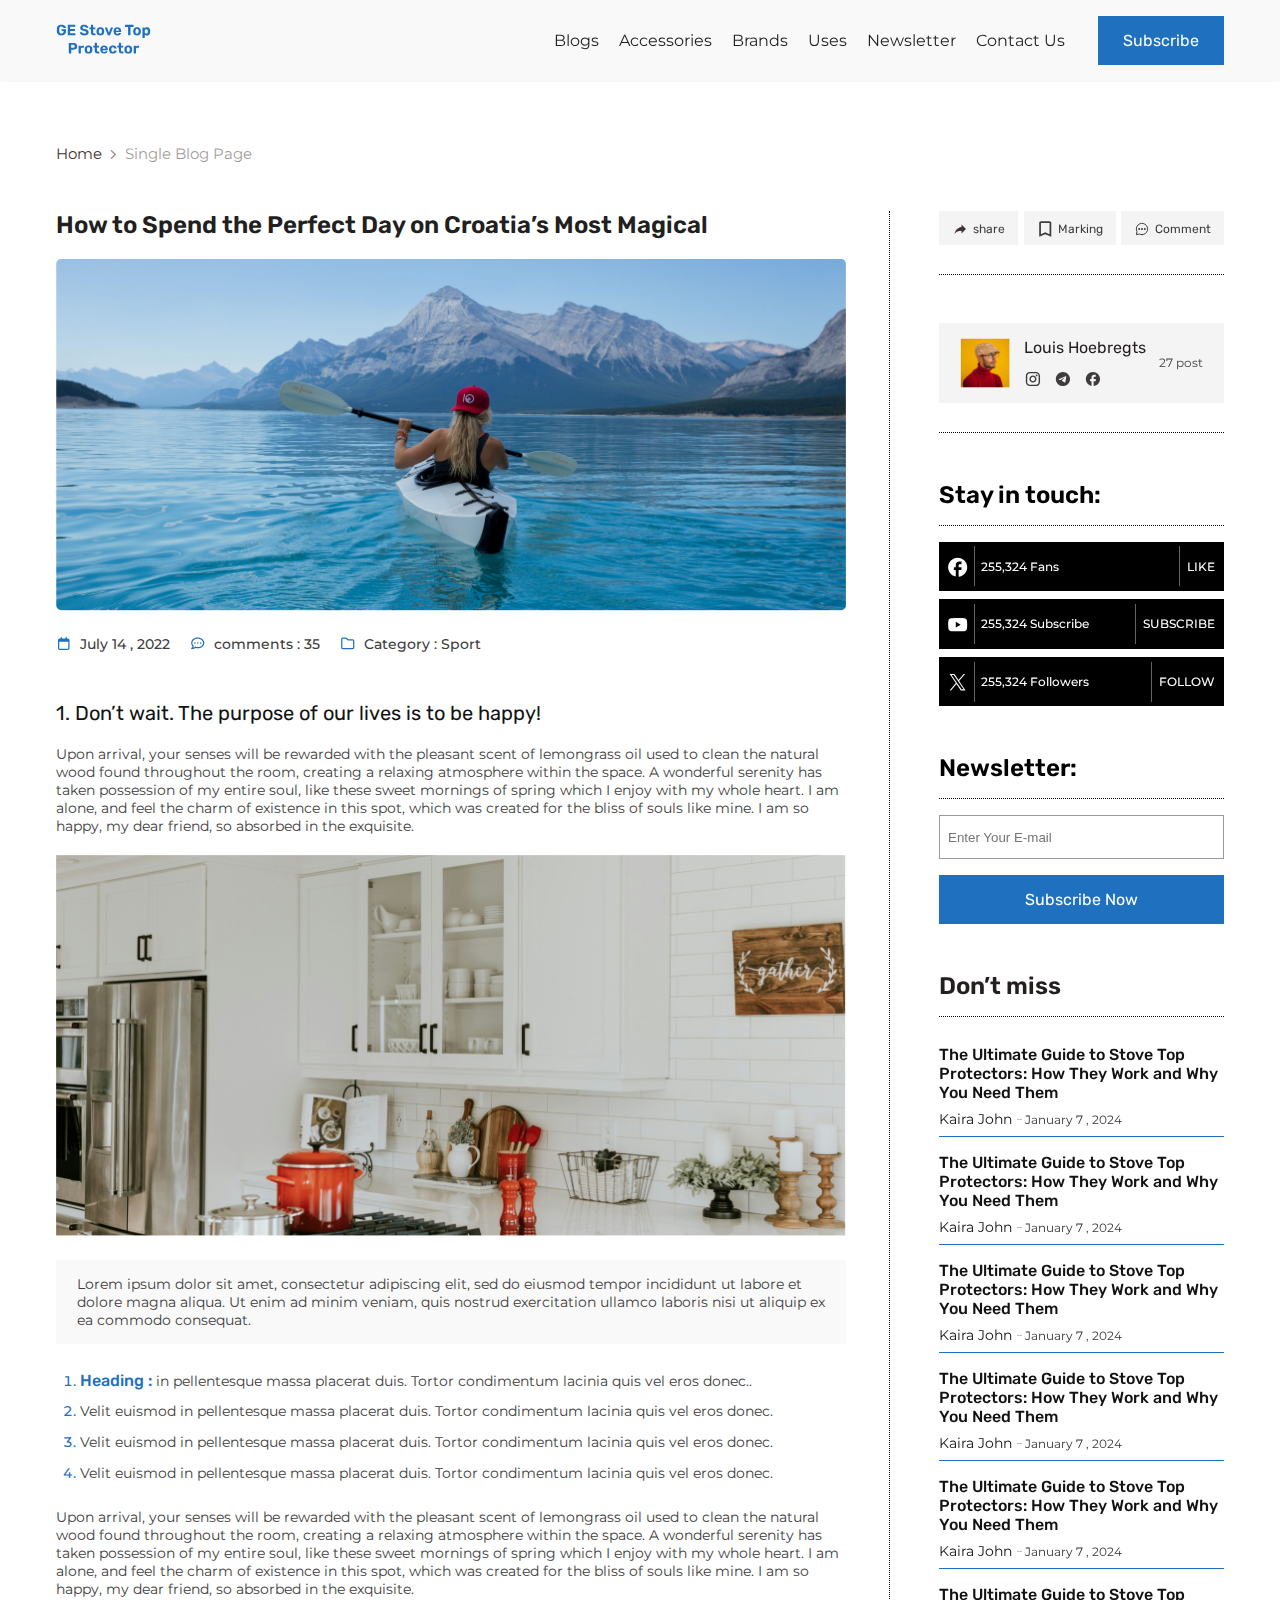
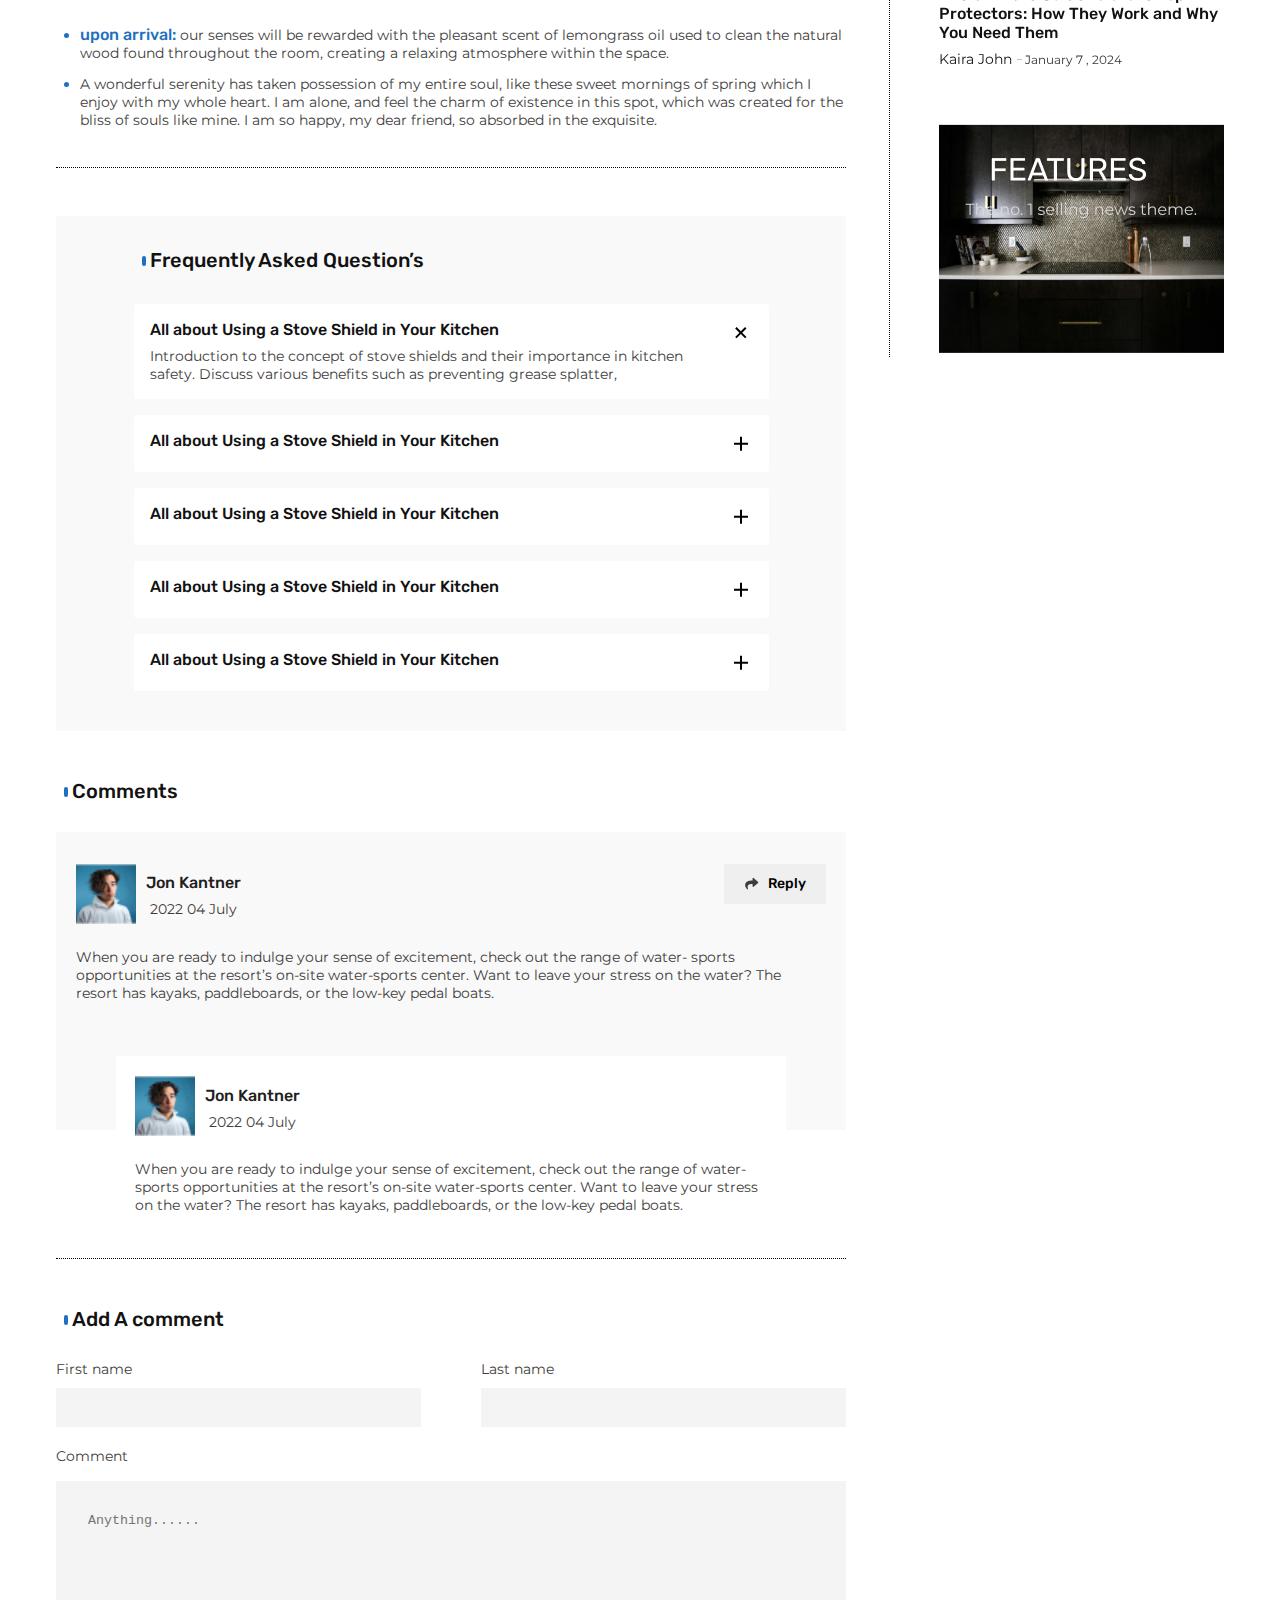
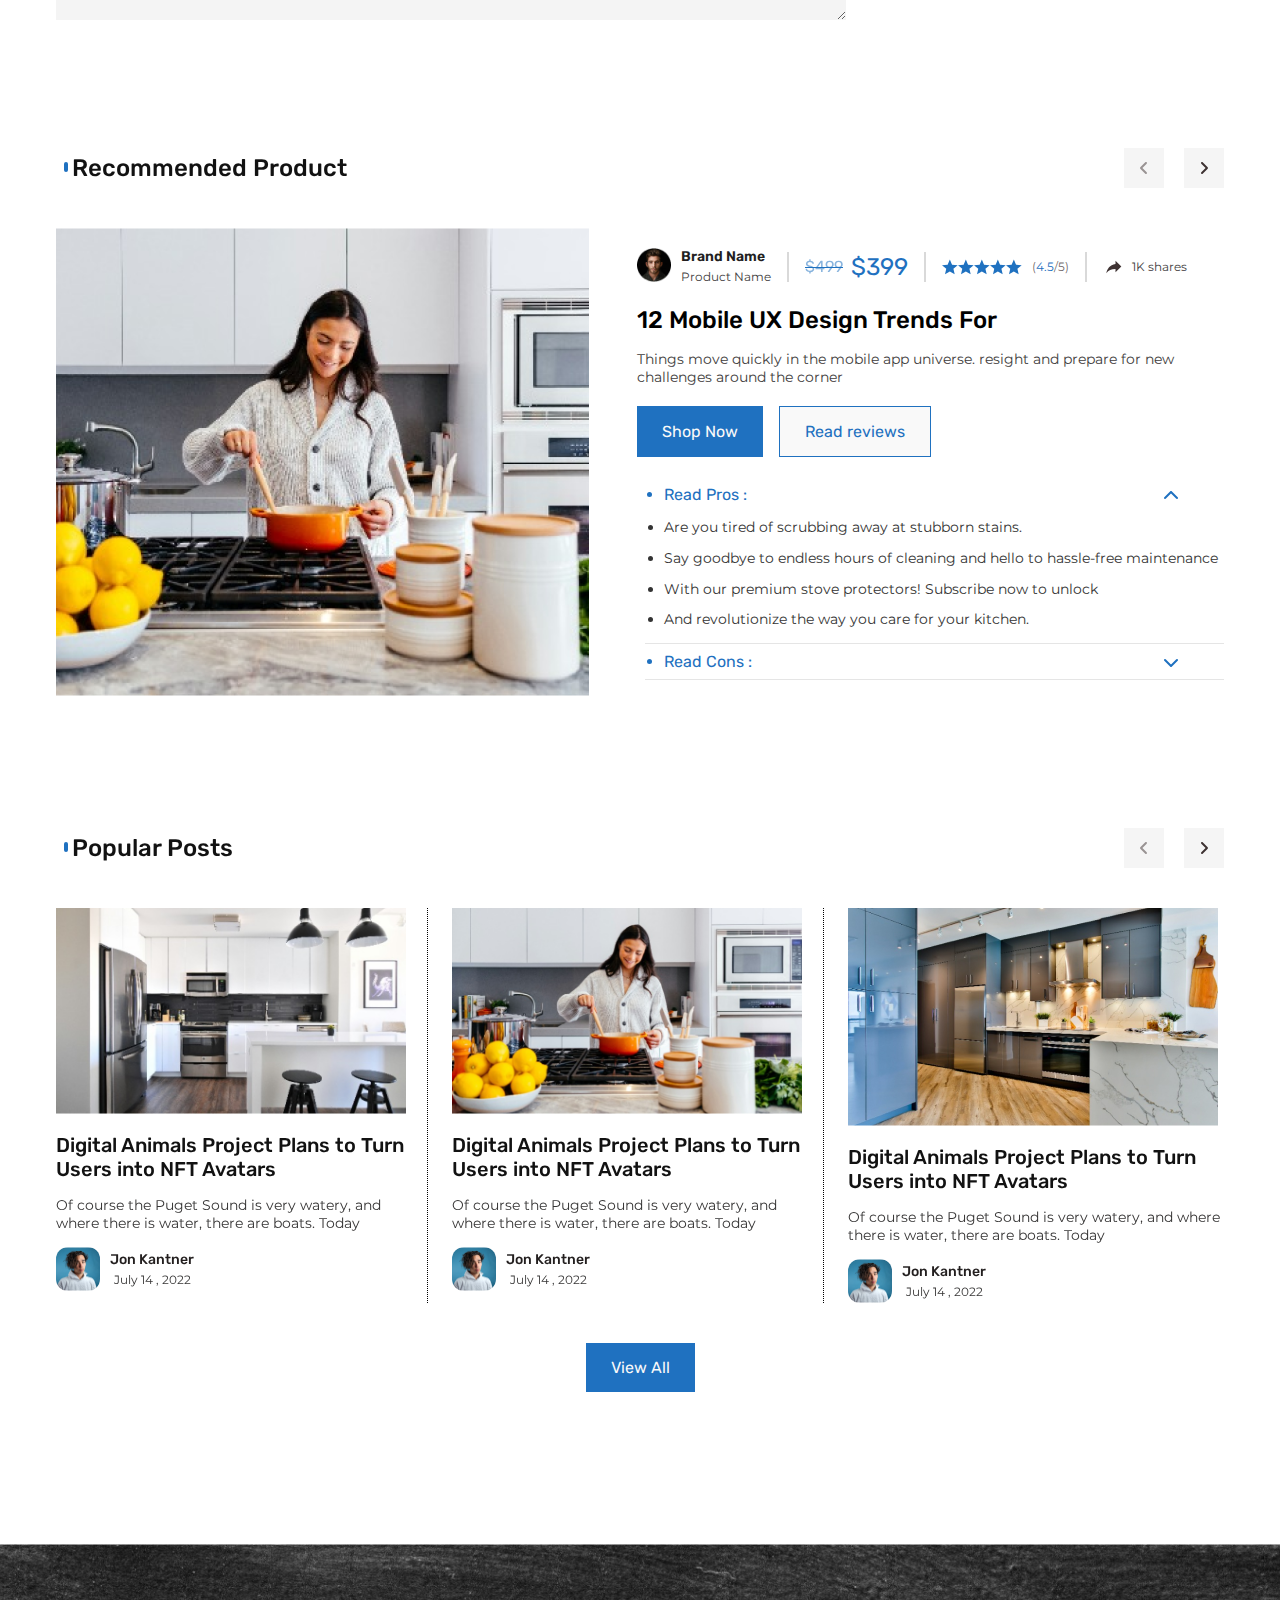
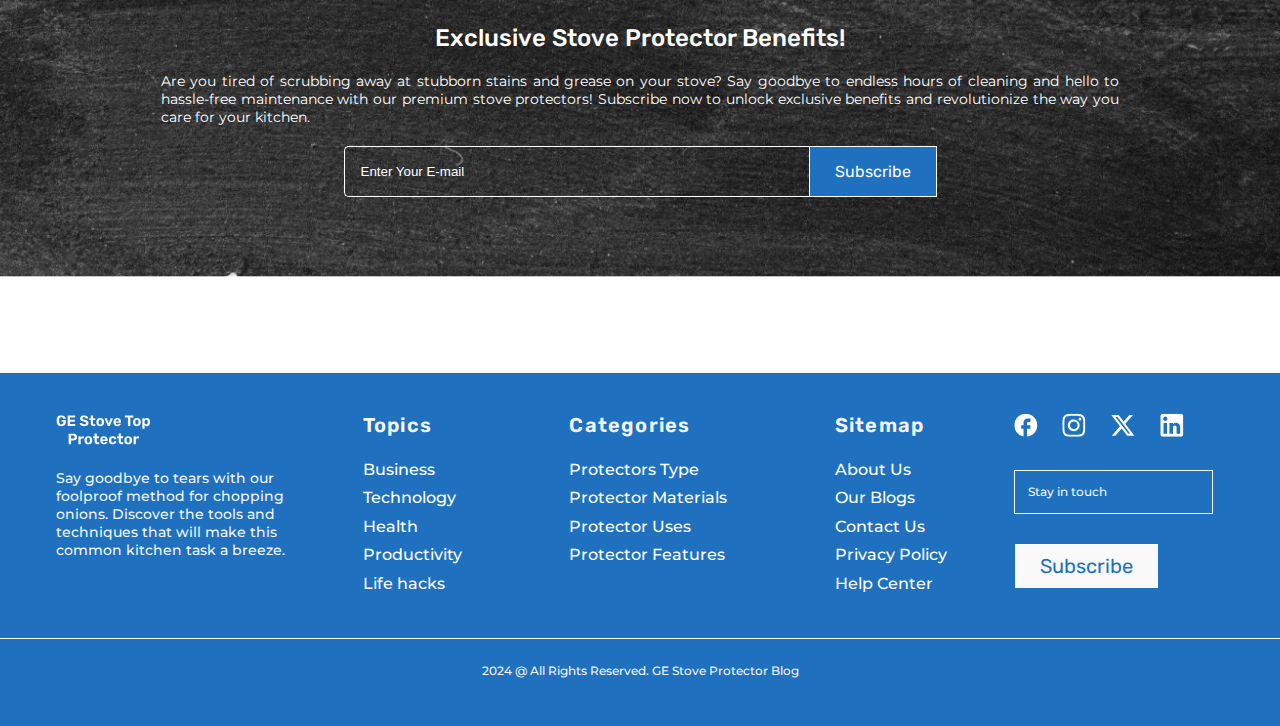
<file: single_blog_page.html>
<!DOCTYPE html>
<html lang="en">

<head>
    <meta charset="UTF-8">
    <meta name="viewport" content="width=device-width, initial-scale=1.0">
    <title>Single Blog Page</title>
    <link rel="preconnect" href="https://fonts.googleapis.com">
    <link rel="preconnect" href="https://fonts.gstatic.com" crossorigin>
    <link
        href="https://fonts.googleapis.com/css2?family=Montserrat:ital,wght@0,100..900;1,100..900&family=Rubik:ital,wght@0,300..900;1,300..900&display=swap"
        rel="stylesheet">
    <link rel="stylesheet" href="css/global.css">
    <link rel="stylesheet" href="css/single_blog_page.css">
</head>

<body>
    <!-- global_header -->
    <header>
        <div class="header_container container_1200 flex_row">
            <div class="logo">
                <a href="index.html"><img src="assets/header_GE_Stove_Top_Protector.svg" alt=""></a>
            </div>
            <div class="ryt_content_wrapper flex_row">
                <div class="nav_bar_wrapper">
                    <ul class="flex_row">
                        <li><a href="blog_page.html">Blogs</a></li>
                        <li><a href="">Accessories</a></li>
                        <li><a href="">Brands</a></li>
                        <li><a href="">Uses</a></li>
                        <li><a href="">Newsletter</a></li>
                        <li><a href="contact_us.html">Contact Us</a></li>
                    </ul>
                </div>
                <a href="" class="blue_btn global_btn">Subscribe</a>
            </div>
        </div>

        <!-- mobile_header -->
        <div class="mobile_header container_1200">
            <a href="index.html"><img src="assets/header_GE_Stove_Top_Protector.svg" alt=""></a>
            <div class="hamburger">
                <img class="hamburger_btn" src="assets/hamburger_btn.svg" alt="">
            </div>

        </div>
        <!-- menu_off_canvas start -->
        <div class="menu_off_canvas">
            <div class="menu_inner_wrapper flex_column">
                <div class="heading_row flex_row">
                    <a href="index.html"><img src="assets/header_GE_Stove_Top_Protector.svg" alt=""></a>

                    <div class="close_btn">
                        <img class="w_auto" src="assets/close_x_btn.svg" alt="">
                    </div>
                </div>

                <div class="lists_stove_protect flex_column">
                    <ul>
                        <li><a href="">Blogs</a></li>
                        <li><a href="">Accessories</a></li>
                        <li><a href="">Brands</a></li>
                        <li><a href="">Uses</a></li>
                        <li><a href="">Newsletter</a></li>
                        <li><a href="contact_us.html">Contact Us</a></li>
                        <li><a href="">Logout</a>
                            <img src="assets/logout.svg" alt="">
                        </li>
                    </ul>
                </div>
            </div>

        </div>

        <!-- overlay -->
        <div class="overlay"></div>
    </header>

    <main>
        <!-- breadcrumbs -->
        <nav class="breadcrumb_container container_1200  flex_row">
            <ol class="breadcrumb">
                <li class="breadcrumb-item"><a href="index.html">Home</a></li>
                <li><img class="w_auto" src="assets/grey_arrow_breadcrumbs.svg" alt=""></li>
                <li class="breadcrumb-item"><a href="single_blog_page.html">Single Blog Page</a></li>
            </ol>
        </nav>
        <!-- single_blg_pg_sec_1 -->
        <section class="single_blg_pg_sec_1">
            <div class="single_blg_pg_sec_1_container container_1200 flex_row">
                <!-- l_col_container -->
                <div class="l_col_container flex_column">
                    <!-- inner_wrap_1 -->
                    <div class="inner_wrap_1 flex_column">
                        <span>How to Spend the Perfect Day on Croatia’s Most Magical</span>
                        <div class="img_wrap">
                            <img src="assets/singl_blg_sec_1.png" alt="">
                        </div>

                        <div class="bottom_content_wrap flex_row">
                            <div class="calender_col flex_row">
                                <img class="w_auto" src="assets/calender_icon.svg" alt="">
                                <span>July 14 , 2022</span>
                            </div>
                            <div class="calender_col flex_row">
                                <img class="w_auto" src="assets/comment_icon.svg" alt="">
                                <span>comments : 35</span>
                            </div>
                            <div class="calender_col flex_row">
                                <img class="w_auto" src="assets/category_icon.svg" alt="">
                                <span>Category : Sport</span>
                            </div>
                        </div>
                    </div>
                    <!-- inner_wrap_2 -->
                    <div class="inner_wrap_2 flex_column">
                        <span>1. Don’t wait. The purpose of our lives is to be happy!</span>
                        <p>Upon arrival, your senses will be rewarded with the pleasant scent of lemongrass oil used to
                            clean the natural wood found throughout the room, creating a relaxing atmosphere within the
                            space.
                            A wonderful serenity has taken possession of my entire soul, like these sweet mornings of
                            spring which I enjoy with my whole heart. I am alone, and feel the charm of existence in
                            this spot, which was created for the bliss of souls like mine. I am so happy, my dear
                            friend, so absorbed in the exquisite.</p>

                        <div class="img_wrap">
                            <img src="assets/inner_wrap_2.png" alt="">
                        </div>

                        <div class="grey_bg_txt">
                            <p>Lorem ipsum dolor sit amet, consectetur adipiscing elit, sed do eiusmod tempor incididunt
                                ut labore et dolore magna aliqua. Ut enim ad minim veniam, quis nostrud exercitation
                                ullamco laboris nisi ut aliquip ex ea commodo consequat.</p>
                        </div>

                        <div class="li_item">
                            <ul class="flex_column">
                                <li><span>Heading :</span> in pellentesque massa placerat duis. Tortor condimentum
                                    lacinia quis vel eros donec..</li>
                                <li>Velit euismod in pellentesque massa placerat duis. Tortor condimentum lacinia quis
                                    vel eros donec.</li>
                                <li>Velit euismod in pellentesque massa placerat duis. Tortor condimentum lacinia quis
                                    vel eros donec.</li>
                                <li>Velit euismod in pellentesque massa placerat duis. Tortor condimentum lacinia quis
                                    vel eros donec.</li>
                            </ul>
                        </div>

                        <p>Upon arrival, your senses will be rewarded with the pleasant scent of lemongrass oil used to
                            clean the natural wood found throughout the room, creating a relaxing atmosphere within the
                            space.
                            A wonderful serenity has taken possession of my entire soul, like these sweet mornings of
                            spring which I enjoy with my whole heart. I am alone, and feel the charm of existence in
                            this spot, which was created for the bliss of souls like mine. I am so happy, my dear
                            friend, so absorbed in the exquisite.</p>

                        <div class="list_2nd li_item">
                            <ul class="flex_column">
                                <li><span>upon arrival:</span> our senses will be rewarded with the pleasant scent of
                                    lemongrass oil used to clean the natural wood found throughout the room, creating a
                                    relaxing atmosphere within the space.</li>
                                <li>A wonderful serenity has taken possession of my entire soul, like these sweet
                                    mornings of spring which I enjoy with my whole heart. I am alone, and feel the charm
                                    of existence in this spot, which was created for the bliss of souls like mine. I am
                                    so happy, my dear friend, so absorbed in the exquisite.</li>

                            </ul>
                        </div>
                    </div>

                    <!-- faq_wrap_3 -->
                    <div class="faq_sec">
                        <div class="container_1200">
                            <div class="faq_container flex_column">
                                <!-- global_heading_bar -->
                                <div class="global_heading_bar flex_row">
                                    <div class="lft_heading">
                                        <span>Frequently Asked Question’s</span>
                                    </div>
                                </div>


                                <div class="inner_faq_accordion_wrapper flex_column">

                                    <div class="accordion_card active flex_row">
                                        <!-- left content  -->
                                        <div class="inner_content flex_column">
                                            <span>All about Using a Stove Shield in Your Kitchen</span>
                                            <div class="faq_content">
                                                <p>Introduction to the concept of stove shields and their importance in
                                                    kitchen
                                                    safety.
                                                    Discuss various benefits such as preventing grease splatter, </p>
                                            </div>
                                        </div>
                                        <!-- right content  -->
                                        <img class="w_auto cross_x" src="assets/plus_black.svg" alt="">
                                    </div>

                                    <div class="accordion_card flex_row">
                                        <!-- left content  -->
                                        <div class="inner_content flex_column">
                                            <span>All about Using a Stove Shield in Your Kitchen</span>
                                            <div class="faq_content">
                                                <p>Introduction to the concept of stove shields and their importance in
                                                    kitchen
                                                    safety.
                                                    Discuss various benefits such as preventing grease splatter, </p>
                                            </div>
                                        </div>
                                        <!-- right content  -->
                                        <img class="w_auto cross_x" src="assets/plus_black.svg" alt="">
                                    </div>

                                    <div class="accordion_card flex_row">
                                        <!-- left content  -->
                                        <div class="inner_content flex_column">
                                            <span>All about Using a Stove Shield in Your Kitchen</span>
                                            <div class="faq_content">
                                                <p>Introduction to the concept of stove shields and their importance in
                                                    kitchen
                                                    safety.
                                                    Discuss various benefits such as preventing grease splatter, </p>
                                            </div>
                                        </div>
                                        <!-- right content  -->
                                        <img class="w_auto cross_x" src="assets/plus_black.svg" alt="">
                                    </div>

                                    <div class="accordion_card flex_row">
                                        <!-- left content  -->
                                        <div class="inner_content flex_column">
                                            <span>All about Using a Stove Shield in Your Kitchen</span>
                                            <div class="faq_content">
                                                <p>Introduction to the concept of stove shields and their importance in
                                                    kitchen
                                                    safety.
                                                    Discuss various benefits such as preventing grease splatter, </p>
                                            </div>
                                        </div>
                                        <!-- right content  -->
                                        <img class="w_auto cross_x" src="assets/plus_black.svg" alt="">
                                    </div>

                                    <div class="accordion_card flex_row">
                                        <!-- left content  -->
                                        <div class="inner_content flex_column">
                                            <span>All about Using a Stove Shield in Your Kitchen</span>
                                            <div class="faq_content">
                                                <p>Introduction to the concept of stove shields and their importance in
                                                    kitchen
                                                    safety.
                                                    Discuss various benefits such as preventing grease splatter, </p>
                                            </div>
                                        </div>
                                        <!-- right content  -->
                                        <img class="w_auto cross_x" src="assets/plus_black.svg" alt="">
                                    </div>

                                </div>
                            </div>

                        </div>
                    </div>

                    <!-- comments_wrap_4 -->
                    <div class="comments_wrap_4 flex_column">
                        <!-- global_heading_bar -->
                        <div class="global_heading_bar flex_row">
                            <div class="lft_heading">
                                <span>Comments</span>
                            </div>
                        </div>

                        <div class="comments_card_container flex_column">
                            <div class="comment_card_1 flex_column">
                                <div class="card_1_inner_wrap flex_column">
                                    <div class="inner_col_1 flex_row">
                                        <div class="lft_col flex_row">
                                            <div class="user_img">
                                                <a href=""><img src="assets/Jon Kantner.png" alt=""></a>
                                            </div>

                                            <div class="inner_ryt_col flex_column">
                                                <a href="">Jon Kantner</a>
                                                <span>2022 04 July</span>

                                            </div>

                                        </div>
                                        <!-- reply_wrap -->
                                        <div class="reply_wrap flex_row">
                                            <img src="assets/signle_blg_reply_icon.svg" alt="">
                                            <span>Reply</span>
                                        </div>

                                    </div>

                                    <p>When you are ready to indulge your sense of excitement, check out the range
                                        of water- sports opportunities at the resort’s on-site water-sports center.
                                        Want to leave your stress on the water? The resort has kayaks, paddleboards,
                                        or the low-key pedal boats.</p>

                                </div>
                            </div>
                            <!-- card_2 -->
                            <div class="comment_card_2">
                                <div class=" card_2_inner_wrap flex_column">
                                    <div class="inner_col_1 flex_row">
                                        <div class="lft_col flex_row">
                                            <div class="user_img">
                                                <a href=""><img src="assets/Jon Kantner.png" alt=""></a>
                                            </div>

                                            <div class="inner_ryt_col flex_column">
                                                <a href="">Jon Kantner</a>
                                                <span>2022 04 July</span>

                                            </div>

                                        </div>

                                    </div>

                                    <p>When you are ready to indulge your sense of excitement, check out the range
                                        of water- sports opportunities at the resort’s on-site water-sports center.
                                        Want to leave your stress on the water? The resort has kayaks, paddleboards,
                                        or the low-key pedal boats.</p>

                                </div>
                            </div>

                        </div>

                    </div>

                    <!-- add_comments_wrap_5 -->
                    <div class="add_comments_wrap_5 flex_column">
                        <!-- global_heading_bar -->
                        <div class="global_heading_bar flex_row">
                            <div class="lft_heading">
                                <span>Add A comment</span>
                            </div>
                        </div>

                        <!-- inner_add_comment_form -->
                        <form action="">
                            <div class="upper_name_field flex_row">

                                <div class="name_field flex_column">
                                    <label for="">First name</label>
                                    <input type="text">
                                </div>

                                <div class="name_field flex_column">
                                    <label for="">Last name</label>
                                    <input type="text">
                                </div>

                            </div>

                            <div class="bottom_comment_area flex_column">
                                <label for="">Comment</label>
                                <textarea name="" id="" cols="30" rows="5" placeholder="Anything......"></textarea>
                            </div>
                        </form>
                    </div>

                </div>

                <!-- ryt_col_container -->
                <div class="wrapper_sticky">
                <div class="global_social_wrapper  r_col_wrapper sticky flex_column">
                    <!-- links_col_wrapper -->
                    <div class="links_col_wrapper flex_row">
                        <div class="links_1_wrap flex_row">
                            <img src="assets/share_icon.svg" alt="">
                            <span>share</span>
                        </div>
                        <div class="links_1_wrap flex_row">
                            <img src="assets/marketing_icon.svg" alt="">
                            <span>Marking</span>
                        </div>
                        <div class="links_1_wrap flex_row">
                            <img src="assets/comment_black_icon.svg" alt="">
                            <span>Comment</span>
                        </div>

                    </div>
                    <!-- author_col_wrapper -->
                    <div class="author_outer_wrapper flex_column">
                        <div class="author_col_wrapper flex_row">
                            <div class="lft_img">
                                <a href=""><img src="assets/Louis_Hoebregts.png" alt=""></a>
                            </div>

                            <div class="name_info_wrap flex_column">
                                <a href="">Louis Hoebregts</a>
                                <div class="inner_social_links flex_row">
                                    <a href=""><img src="assets/instagram_blk.svg" alt=""></a>
                                    <a href=""><img src="assets/telegram_blk.svg" alt=""></a>
                                    <a href=""><img src="assets/facebook_blk.svg" alt=""></a>

                                </div>

                            </div>

                            <div class="posts_count flex_row">
                                27 post
                            </div>
                        </div>
                    </div>

                    <div class="col_1 flex_column">
                        <span>Stay in touch:</span>
                        <div class="social_links flex_column">
                            <div class="icon_1">
                                <div class="l_txt flex_row">
                                    <a href=""><img src="assets/fb.svg" alt=""></a>
                                    <div class="line"> </div>
                                    <a href="">255,324 Fans</a>
                                </div>
                                <div class="r_line_txt_wrap flex_row">
                                    <div class="line"> </div>
                                    <a href="">LIKE</a>
                                </div>
                            </div>
                            <div class="icon_1">
                                <div class="l_txt flex_row">
                                    <a href=""><img src="assets/ytube.svg" alt=""></a>
                                    <div class="line"> </div>
                                    <a href="">255,324 Subscribe</a>
                                </div>
                                <div class="r_line_txt_wrap flex_row">
                                    <div class="line"> </div>
                                    <a href="">SUBSCRIBE</a>
                                </div>
                            </div>
                            <div class="icon_1">
                                <div class="l_txt flex_row">
                                    <a href=""><img src="assets/x_twitter.svg" alt=""></a>
                                    <div class="line"> </div>
                                    <a href="">255,324 Followers</a>
                                </div>
                                <div class="r_line_txt_wrap flex_row">
                                    <div class="line"> </div>
                                    <a href="">FOLLOW</a>
                                </div>
                            </div>
                        </div>
                    </div>

                    <!-- col_2 -->
                    <div class="col_2 flex_column">
                        <span>Newsletter:</span>
                        <div class="inner_content flex_column">
                            <input type="text" placeholder="Enter Your E-mail">
                            <button>Subscribe Now</button>
                        </div>
                    </div>

                    <!-- col_3 -->
                    <div class="r_col_container flex_column">
                        <span>Don’t miss</span>
                        <!-- latest_post_1 -->
                        <div class="post_1">
                            <a href="">The Ultimate Guide to Stove Top Protectors: How They Work and Why You Need
                                Them</a>
                            <!-- author_name and date make_global -->
                            <div class="profile_info flex_row">
                                <div class="user flex_row">
                                    <a class="grey_txt" href="">Kaira John</a>
                                </div>
                                <div class="date_info flex_row">
                                    <span>January 7 , 2024</span>
                                </div>
                            </div>
                        </div>
                        <!-- latest_post_1 -->
                        <div class="post_1">
                            <a href="">The Ultimate Guide to Stove Top Protectors: How They Work and Why You Need
                                Them</a>
                            <!-- author_name and date make_global -->
                            <div class="profile_info flex_row">
                                <div class="user flex_row">
                                    <a class="grey_txt" href="">Kaira John</a>
                                </div>
                                <div class="date_info flex_row">
                                    <span>January 7 , 2024</span>
                                </div>
                            </div>
                        </div>

                        <!-- latest_post_1 -->
                        <div class="post_1">
                            <a href="">The Ultimate Guide to Stove Top Protectors: How They Work and
                                Why
                                You Need Them</a>
                            <!-- author_name and date make_global -->
                            <div class="profile_info flex_row">
                                <div class="user flex_row">
                                    <a class="grey_txt" href="">Kaira John</a>
                                </div>
                                <div class="date_info flex_row">
                                    <span>January 7 , 2024</span>
                                </div>
                            </div>
                        </div>
                        <!-- latest_post_1 -->
                        <div class="post_1">
                            <a href="">The Ultimate Guide to Stove Top Protectors: How They Work and Why You Need
                                Them</a>
                            <!-- author_name and date make_global -->
                            <div class="profile_info flex_row">
                                <div class="user flex_row">
                                    <a class="grey_txt" href="">Kaira John</a>
                                </div>
                                <div class="date_info flex_row">
                                    <span>January 7 , 2024</span>
                                </div>
                            </div>
                        </div>

                        <!-- latest_post_1 -->
                        <div class="post_1">
                            <a href="">The Ultimate Guide to Stove Top Protectors: How They Work and Why You Need
                                Them</a>
                            <!-- author_name and date make_global -->
                            <div class="profile_info flex_row">
                                <div class="user flex_row">
                                    <a class="grey_txt" href="">Kaira John</a>
                                </div>
                                <div class="date_info flex_row">
                                    <span>January 7 , 2024</span>
                                </div>
                            </div>
                        </div>

                        <!-- latest_post_1 -->
                        <div class="post_1">
                            <a href="">The Ultimate Guide to Stove Top Protectors: How They Work and Why You Need
                                Them</a>
                            <!-- author_name and date make_global -->
                            <div class="profile_info flex_row">
                                <div class="user flex_row">
                                    <a class="grey_txt" href="">Kaira John</a>
                                </div>
                                <div class="date_info flex_row">
                                    <span>January 7 , 2024</span>
                                </div>
                            </div>
                        </div>


                    </div>

                    <!-- global_advertisement -->
                    <div class="advertisement_col_4">
                        <a href=""><img src="assets/blog_pg_sec_2.png" alt=""></a>
                        <!-- <div class="txt_over_img flex_column">
                            <span>FEATURES</span>
                            <a href="">The no. 1 selling news theme.</a>
                        </div> -->
                    </div>


                </div>
            </div>
            </div>
        </section>

        <!-- global_recomm_prodct_reviews_start -->
        <section class="global_recomm_prodct_reviews">
            <div class="recomm_prodct_container container_1200 flex_column">
                <!-- global_heading_bar -->
                <div class="global_heading_bar flex_row">
                    <div class="lft_heading">
                        <span>Recommended Product</span>
                    </div>
                    <div class="ryt_slider_btn flex_row">
                        <button><img src="assets/arrow_left_icon.svg" alt=""></button>
                        <button><img src="assets/arrow_ryt_icon.svg" alt=""></button>
                    </div>
                </div>

                <div class="inner_col_container flex_row">
                    <!-- l_content -->
                    <div class="l_content flex_column">
                        <div class="img_container">
                            <img class="w_auto" src="assets/recommend_prod.png" alt="">
                        </div>
                    </div>
                    <!-- r_content -->
                    <div class="r_content flex_column">
                        <!-- row_1 -->
                        <div class="inner_row_1 flex_row">
                            <div class="wrap_1 flex_row">
                                <div class="col_1 flex_row">
                                    <div class="img_user">
                                        <a href=""><img src="assets/user_dp.png" alt=""></a>
                                    </div>
                                    <div class="ryt_names flex_column">
                                        <span>Brand Name</span>
                                        <span>Product Name</span>
                                    </div>
                                </div>
                                <!-- between_line -->
                                <div class="line"> </div>

                                <div class="col_2 flex_row">
                                    <span>$499</span>
                                    <span>$399</span>
                                </div>

                                <!-- between_line -->
                                <div class="line"> </div>
                            </div>


                            <div class="wrap_2 flex_row">

                                <div class="col_3  flex_row">
                                    <div class="stars flex_row">
                                        <img src="assets/star_blue.svg" alt="">
                                        <img src="assets/star_blue.svg" alt="">
                                        <img src="assets/star_blue.svg" alt="">
                                        <img src="assets/star_blue.svg" alt="">
                                        <img src="assets/star_blue.svg" alt="">
                                    </div>
                                    <div class="rating_wrap">
                                        (<span>4.5</span>/5)
                                    </div>
                                </div>

                                <!-- between_line -->
                                <div class="line"> </div>

                                <div class="col_4 shares_view flex_row">
                                    <img class="w_auto" src="assets/share_icon.svg" alt="">
                                    <span>1K shares</span>
                                </div>
                            </div>
                        </div>

                        <!-- row_2 -->
                        <div class="inner_row_2 flex_column">
                            <span>12 Mobile UX Design Trends For</span>
                            <p>Things move quickly in the mobile app universe. resight and prepare for new challenges
                                around the corner</p>
                        </div>

                        <div class="btns_wrap flex_row">
                            <!-- global_blue_btn -->
                            <a href="" class="blue_btn global_btn">Shop Now</a>

                            <!-- global_white_btn -->
                            <a href="" class="white_btn global_btn">Read reviews</a>
                        </div>


                        <!-- row_3 -->
                        <div class="inner_row_3 faq_sec flex_column">
                            <div class="accordion_card active">
                                <ul class="read_pros flex_row">
                                    <li>Read Pros :</li>
                                    <li><img class="w_auto rotate_180" src="assets/down_arrow_blue.svg" alt=""></li>
                                </ul>
                                <ul class="faq_content">
                                    <li>Are you tired of scrubbing away at stubborn stains.</li>
                                    <li>Say goodbye to endless hours of cleaning and hello to hassle-free maintenance
                                    </li>
                                    <li> With our premium stove protectors! Subscribe now to unlock </li>
                                    <li> And revolutionize the way you care for your kitchen.</li>
                                </ul>
                                <hr>
                            </div>

                            <div class="accordion_card">
                                <ul class="read_cons flex_row">
                                    <li>Read Cons :</li>
                                    <li> <img class="w_auto rotate_180" src="assets/down_arrow_blue.svg" alt=""></li>
                                </ul>
                                <ul class="faq_content">
                                    <li>Are you tired of scrubbing away at stubborn stains.</li>
                                    <li>Say goodbye to endless hours of cleaning and hello to hassle-free maintenance
                                    </li>
                                    <li> With our premium stove protectors! Subscribe now to unlock </li>
                                </ul>
                                <hr>
                            </div>
                        </div>
                    </div>
                </div>
            </div>
        </section>
        <!-- global_recomm_prodct_reviews_end -->


        <!-- global_popular_posts_start -->
        <section class="global_popular_posts">
            <div class="global_popular_posts_container container_1200 flex_column">
                <!-- global_heading_bar -->
                <div class="global_heading_bar flex_row">
                    <div class="lft_heading">
                        <span>Popular Posts</span>
                    </div>
                    <div class="ryt_slider_btn flex_row">
                        <button><img src="assets/arrow_left_icon.svg" alt=""></button>
                        <button><img src="assets/arrow_ryt_icon.svg" alt=""></button>
                    </div>
                </div>
                <!-- global_inner_posts_wrapper -->
                <div class="global_inner_posts_wrapper grid_row">
                    <!-- popular_post_1 -->
                    <div class="popular_post_1 flex_column">
                        <div class="img_col_1">
                            <a href="single_blog_page.html"><img src="assets/popular_post_1.png" alt=""></a>
                        </div>
                        <!-- content_col_2 -->
                        <div class="content_col_2 flex_column">
                            <a href="single_blog_page.html">Digital Animals Project Plans to Turn Users into NFT
                                Avatars</a>
                            <p>Of course the Puget Sound is very watery, and where there is water, there are boats.
                                Today</p>
                            <div class="author_info flex_row">
                                <a href="author_page.html"><img src="assets/Jon Kantner.png" alt=""></a>
                                <!-- ryt_name_content -->
                                <div class="author_name flex_column">
                                    <a href="">Jon Kantner</a>
                                    <span>July 14 , 2022</span>
                                </div>

                            </div>
                        </div>
                    </div>

                    <!-- popular_post_1 -->
                    <div class="popular_post_1 flex_column">
                        <div class="img_col_1">
                            <a href="single_blog_page.html"><img src="assets/popular_post_2.png" alt=""></a>
                        </div>
                        <!-- content_col_2 -->
                        <div class="content_col_2 flex_column">
                            <a href="single_blog_page.html">Digital Animals Project Plans to Turn Users into NFT
                                Avatars</a>
                            <p>Of course the Puget Sound is very watery, and where there is water, there are boats.
                                Today</p>
                            <div class="author_info flex_row">
                                <a href="author_page.html"><img src="assets/Jon Kantner.png" alt=""></a>
                                <!-- ryt_name_content -->
                                <div class="author_name flex_column">
                                    <a href="">Jon Kantner</a>
                                    <span>July 14 , 2022</span>
                                </div>

                            </div>
                        </div>
                    </div>

                    <!-- popular_post_1 -->
                    <div class="popular_post_1 flex_column">
                        <div class="img_col_1">
                            <a href="single_blog_page.html"><img src="assets/popular_post_3.png" alt=""></a>
                        </div>
                        <!-- content_col_2 -->
                        <div class="content_col_2 flex_column">
                            <a href="single_blog_page.html">Digital Animals Project Plans to Turn Users into NFT
                                Avatars</a>
                            <p>Of course the Puget Sound is very watery, and where there is water, there are boats.
                                Today</p>
                            <div class="author_info flex_row">
                                <a href="author_page.html"><img src="assets/Jon Kantner.png" alt=""></a>
                                <!-- ryt_name_content -->
                                <div class="author_name flex_column">
                                    <a href="">Jon Kantner</a>
                                    <span>July 14 , 2022</span>
                                </div>

                            </div>
                        </div>
                    </div>

                </div>

                <!-- global_blue_btn -->
                <a href="" class="blue_btn global_btn">View All</a>
                <!-- global_heading_bar -->
                <div class="mobile_bottom_slider global_heading_bar flex_row">
                    <div class="slider_btn ryt_slider_btn flex_row">
                        <button><img src="assets/arrow_left_icon.svg" alt=""></button>
                        <button><img src="assets/arrow_ryt_icon.svg" alt=""></button>
                    </div>
                </div>

            </div>
        </section>
        <!-- global_popular_posts_end -->

        <!-- global_subscribe_update start -->
        <section class="global_subscribe_update">
            <div class="subscribe_update_container sub_container flex_column">
                <h1>Exclusive Stove Protector Benefits!</h1>
                <p>Are you tired of scrubbing away at stubborn stains and grease on your stove? Say goodbye to endless
                    hours of cleaning and hello to hassle-free maintenance with our premium stove protectors! Subscribe
                    now to unlock exclusive benefits and revolutionize the way you care for your kitchen.</p>

                <form action="" class="flex_row">
                    <input type="email" placeholder="Enter Your E-mail">
                    <!-- global green button -->
                    <button class="blue_btn global_btn">Subscribe</button>
                </form>
            </div>
        </section>
        <!-- global_subscribe_update end -->

    </main>

    <!-- global_footer -->
    <footer>
        <div class="inner_container container_1200 flex_row">
            <div class="col_1 flex_column">
                <!-- <h4>LG Stove Protector</h4> -->
                <a href="index.html"><img class="w_auto" src="assets/footer_GE_Stove_Top_Protector.svg" alt=""></a>
                <p>Say goodbye to tears with our foolproof method for chopping onions. Discover the tools and techniques
                    that will make this common kitchen task a breeze.</p>
            </div>
            <div class="inner_li_columns_wrap flex_row">

                <div class="col_1 li_column flex_column">
                    <span>Topics</span>
                    <ul>
                        <li><a href="">Business</a></li>
                        <li><a href="">Technology</a></li>
                        <li><a href="">Health</a></li>
                        <li><a href="">Productivity</a></li>
                        <li><a href="">Life hacks</a></li>
                    </ul>
                </div>

                <div class="col_1 li_column flex_column">
                    <span>Categories</span>
                    <ul>
                        <li><a href="">Protectors Type</a></li>
                        <li><a href="">Protector Materials</a></li>
                        <li><a href="">Protector Uses</a></li>
                        <li><a href="">Protector Features</a></li>

                    </ul>
                </div>

                <div class="col_1 li_column flex_column">
                    <span>Sitemap</span>
                    <ul>
                        <li><a href="">About Us</a></li>
                        <li><a href="">Our Blogs</a></li>
                        <li><a href="contact_us.html">Contact Us</a></li>
                        <li><a href="">Privacy Policy</a></li>
                        <li><a href="">Help Center</a></li>

                    </ul>
                </div>
            </div>

            <div class="inner_social_link_col flex_column">

                <div class="social_icons_container  flex_row">
                    <a href=""><svg width="25" height="25" viewBox="0 0 25 25" fill="none"
                            xmlns="http://www.w3.org/2000/svg">
                            <g clip-path="url(#clip0_484_1281)">
                                <path
                                    d="M24.3203 12.8567C24.3203 6.21613 18.9443 0.82666 12.3203 0.82666C5.69631 0.82666 0.320312 6.21613 0.320312 12.8567C0.320312 18.6793 4.44831 23.5274 9.92031 24.6462V16.4658H7.52031V12.8567H9.92031V9.84922C9.92031 7.52741 11.8043 5.63869 14.1203 5.63869H17.1203V9.24771H14.7203C14.0603 9.24771 13.5203 9.78907 13.5203 10.4507V12.8567H17.1203V16.4658H13.5203V24.8267C19.5803 24.2252 24.3203 19.1003 24.3203 12.8567Z"
                                    fill="white" />
                            </g>
                            <defs>
                                <clipPath id="clip0_484_1281">
                                    <rect width="24" height="24" fill="white" transform="translate(0.320312 0.82666)" />
                                </clipPath>
                            </defs>
                        </svg></a>
                    <a href=""><svg width="25" height="25" viewBox="0 0 25 25" fill="none"
                            xmlns="http://www.w3.org/2000/svg">
                            <g clip-path="url(#clip0_484_1280)">
                                <path
                                    d="M12.3203 0.82666C9.06381 0.82666 8.65431 0.84166 7.37481 0.89866C6.09531 0.95866 5.22381 1.15966 4.46031 1.45666C3.65945 1.75789 2.93405 2.2304 2.33481 2.84116C1.72443 3.4407 1.25197 4.16602 0.950312 4.96666C0.653312 5.72866 0.450813 6.60166 0.392312 7.87666C0.335313 9.15916 0.320312 9.56716 0.320312 12.8282C0.320312 16.0862 0.335313 16.4942 0.392312 17.7737C0.452312 19.0517 0.653312 19.9232 0.950312 20.6867C1.25781 21.4757 1.66731 22.1447 2.33481 22.8122C3.00081 23.4797 3.66981 23.8907 4.45881 24.1967C5.22381 24.4937 6.09381 24.6962 7.37181 24.7547C8.65281 24.8117 9.06081 24.8267 12.3203 24.8267C15.5798 24.8267 15.9863 24.8117 17.2673 24.7547C18.5438 24.6947 19.4183 24.4937 20.1818 24.1967C20.9822 23.8953 21.707 23.4228 22.3058 22.8122C22.9733 22.1447 23.3828 21.4757 23.6903 20.6867C23.9858 19.9232 24.1883 19.0517 24.2483 17.7737C24.3053 16.4942 24.3203 16.0862 24.3203 12.8267C24.3203 9.56716 24.3053 9.15916 24.2483 7.87816C24.1883 6.60166 23.9858 5.72866 23.6903 4.96666C23.3887 4.166 22.9162 3.44067 22.3058 2.84116C21.7068 2.23017 20.9813 1.75763 20.1803 1.45666C19.4153 1.15966 18.5423 0.95716 17.2658 0.89866C15.9848 0.84166 15.5783 0.82666 12.3173 0.82666H12.3218H12.3203ZM11.2448 2.98966H12.3218C15.5258 2.98966 15.9053 3.00016 17.1698 3.05866C18.3398 3.11116 18.9758 3.30766 19.3988 3.47116C19.9583 3.68866 20.3588 3.94966 20.7788 4.36966C21.1988 4.78966 21.4583 5.18866 21.6758 5.74966C21.8408 6.17116 22.0358 6.80716 22.0883 7.97716C22.1468 9.24166 22.1588 9.62116 22.1588 12.8237C22.1588 16.0262 22.1468 16.4072 22.0883 17.6717C22.0358 18.8417 21.8393 19.4762 21.6758 19.8992C21.4834 20.4202 21.1764 20.8913 20.7773 21.2777C20.3573 21.6977 19.9583 21.9572 19.3973 22.1747C18.9773 22.3397 18.3413 22.5347 17.1698 22.5887C15.9053 22.6457 15.5258 22.6592 12.3218 22.6592C9.11781 22.6592 8.73681 22.6457 7.47231 22.5887C6.30231 22.5347 5.66781 22.3397 5.24481 22.1747C4.72356 21.9825 4.252 21.676 3.86481 21.2777C3.46544 20.8907 3.1579 20.4191 2.96481 19.8977C2.80131 19.4762 2.60481 18.8402 2.55231 17.6702C2.49531 16.4057 2.48331 16.0262 2.48331 12.8207C2.48331 9.61666 2.49531 9.23866 2.55231 7.97416C2.60631 6.80416 2.80131 6.16816 2.96631 5.74516C3.18381 5.18566 3.44481 4.78516 3.86481 4.36516C4.28481 3.94516 4.68381 3.68566 5.24481 3.46816C5.66781 3.30316 6.30231 3.10816 7.47231 3.05416C8.57931 3.00316 9.00831 2.98816 11.2448 2.98666V2.98966ZM18.7268 4.98166C18.5377 4.98166 18.3505 5.01891 18.1757 5.09127C18.001 5.16364 17.8423 5.26971 17.7086 5.40343C17.5749 5.53714 17.4688 5.69589 17.3964 5.8706C17.3241 6.0453 17.2868 6.23256 17.2868 6.42166C17.2868 6.61076 17.3241 6.79802 17.3964 6.97272C17.4688 7.14743 17.5749 7.30618 17.7086 7.43989C17.8423 7.57361 18.001 7.67968 18.1757 7.75205C18.3505 7.82441 18.5377 7.86166 18.7268 7.86166C19.1087 7.86166 19.475 7.70995 19.745 7.43989C20.0151 7.16984 20.1668 6.80357 20.1668 6.42166C20.1668 6.03975 20.0151 5.67348 19.745 5.40343C19.475 5.13337 19.1087 4.98166 18.7268 4.98166ZM12.3218 6.66466C11.5044 6.65191 10.6927 6.80189 9.93378 7.10587C9.17491 7.40985 8.48409 7.86177 7.90154 8.4353C7.31899 9.00882 6.85636 9.69251 6.54057 10.4466C6.22479 11.2006 6.06216 12.0099 6.06216 12.8274C6.06216 13.6449 6.22479 14.4542 6.54057 15.2083C6.85636 15.9623 7.31899 16.646 7.90154 17.2195C8.48409 17.7931 9.17491 18.245 9.93378 18.5489C10.6927 18.8529 11.5044 19.0029 12.3218 18.9902C13.9396 18.9649 15.4826 18.3045 16.6178 17.1515C17.7529 15.9985 18.3892 14.4454 18.3892 12.8274C18.3892 11.2094 17.7529 9.65628 16.6178 8.50328C15.4826 7.35029 13.9396 6.6899 12.3218 6.66466ZM12.3218 8.82616C13.3828 8.82616 14.4004 9.24764 15.1506 9.99788C15.9008 10.7481 16.3223 11.7657 16.3223 12.8267C16.3223 13.8877 15.9008 14.9052 15.1506 15.6554C14.4004 16.4057 13.3828 16.8272 12.3218 16.8272C11.2608 16.8272 10.2433 16.4057 9.49303 15.6554C8.74279 14.9052 8.32131 13.8877 8.32131 12.8267C8.32131 11.7657 8.74279 10.7481 9.49303 9.99788C10.2433 9.24764 11.2608 8.82616 12.3218 8.82616Z"
                                    fill="white" />
                            </g>
                            <defs>
                                <clipPath id="clip0_484_1280">
                                    <rect width="24" height="24" fill="white" transform="translate(0.320312 0.82666)" />
                                </clipPath>
                            </defs>
                        </svg></a>
                    <a href=""><svg width="25" height="25" viewBox="0 0 25 25" fill="none"
                            xmlns="http://www.w3.org/2000/svg">
                            <g clip-path="url(#clip0_484_1283)">
                                <path
                                    d="M19.2213 1.97998H22.9013L14.8613 11.17L24.3203 23.673H16.9143L11.1143 16.089L4.47631 23.673H0.794313L9.39431 13.843L0.320312 1.98098H7.91431L13.1573 8.91298L19.2213 1.97998ZM17.9303 21.471H19.9693L6.80631 4.06698H4.61831L17.9303 21.471Z"
                                    fill="white" />
                            </g>
                            <defs>
                                <clipPath id="clip0_484_1283">
                                    <rect width="24" height="24" fill="white" transform="translate(0.320312 0.82666)" />
                                </clipPath>
                            </defs>
                        </svg></a>
                    <a href=""><svg width="25" height="25" viewBox="0 0 25 25" fill="none"
                            xmlns="http://www.w3.org/2000/svg">
                            <g clip-path="url(#clip0_484_1282)">
                                <path
                                    d="M21.6536 0.82666C22.3609 0.82666 23.0392 1.10761 23.5393 1.60771C24.0394 2.10781 24.3203 2.78608 24.3203 3.49333V22.16C24.3203 22.8672 24.0394 23.5455 23.5393 24.0456C23.0392 24.5457 22.3609 24.8267 21.6536 24.8267H2.98698C2.27974 24.8267 1.60146 24.5457 1.10136 24.0456C0.601264 23.5455 0.320313 22.8672 0.320312 22.16V3.49333C0.320312 2.78608 0.601264 2.10781 1.10136 1.60771C1.60146 1.10761 2.27974 0.82666 2.98698 0.82666H21.6536ZM20.987 21.4933V14.4267C20.987 13.2739 20.529 12.1683 19.7139 11.3531C18.8987 10.5379 17.7931 10.08 16.6403 10.08C15.507 10.08 14.187 10.7733 13.547 11.8133V10.3333H9.82698V21.4933H13.547V14.92C13.547 13.8933 14.3736 13.0533 15.4003 13.0533C15.8954 13.0533 16.3702 13.25 16.7202 13.6001C17.0703 13.9501 17.267 14.4249 17.267 14.92V21.4933H20.987ZM5.49365 8.23999C6.08773 8.23999 6.65748 8.00399 7.07757 7.58391C7.49765 7.16383 7.73365 6.59408 7.73365 5.99999C7.73365 4.75999 6.73365 3.74666 5.49365 3.74666C4.89603 3.74666 4.32288 3.98406 3.9003 4.40665C3.47772 4.82923 3.24031 5.40237 3.24031 5.99999C3.24031 7.23999 4.25365 8.23999 5.49365 8.23999ZM7.34698 21.4933V10.3333H3.65365V21.4933H7.34698Z"
                                    fill="white" />
                            </g>
                            <defs>
                                <clipPath id="clip0_484_1282">
                                    <rect width="24" height="24" fill="white" transform="translate(0.320312 0.82666)" />
                                </clipPath>
                            </defs>
                        </svg></a>
                </div>

                <div class="btn">
                    <a href="">Stay in touch</a>
                </div>

                <!-- global_white_btn -->
                <a href="" class="footer_btn white_btn global_btn">Subscribe</a>

            </div>

        </div>

        <!-- mobile_footer -->
        <div class="mobile_footer container_1200 flex_column">
            <div class="col_1 flex_column">
                <a href="index.html"><img class="w_auto" src="assets/mobile_footer_GE_Stove_Top.svg" alt=""></a>
                <p>Say goodbye to tears with our foolproof method for chopping onions. Discover the tools and techniques
                    that will make this common kitchen task a breeze.</p>

            </div>

            <div class="faq_sec inner_li_columns_wrap flex_column">

                <div class="accordion_card active li_column flex_column">
                    <div class="accordion_footer flex_row">
                        <span>Topics</span>
                        <img class="w_auto rotate_180" src="assets/arrow_down_white.svg" alt="">
                    </div>
                    <ul class="faq_content">
                        <li><a href="">Business</a></li>
                        <li><a href="">Technology</a></li>
                        <li><a href="">Health</a></li>
                        <li><a href="">Productivity</a></li>
                        <li><a href="">Life hacks</a></li>
                    </ul>
                </div>

                <div class="accordion_card li_column flex_column">
                    <div class="accordion_footer flex_row">
                        <span>Categories</span>
                        <img class="w_auto rotate_180" src="assets/arrow_down_white.svg" alt="">
                    </div>
                    <ul class="faq_content">
                        <li><a href="">Protectors Type</a></li>
                        <li><a href="">Protector Materials</a></li>
                        <li><a href="">Protector Uses</a></li>
                        <li><a href="">Protector Features</a></li>

                    </ul>
                </div>

                <div class="accordion_card li_column flex_column">
                    <div class="accordion_footer flex_row">
                        <span>Sitemap</span>
                        <img class="w_auto rotate_180" src="assets/arrow_down_white.svg" alt="">
                    </div>
                    <ul class="faq_content">
                        <li><a href="">About Us</a></li>
                        <li><a href="">Our Blogs</a></li>
                        <li><a href="contact_us.html">Contact Us</a></li>
                        <li><a href="">Privacy Policy</a></li>
                        <li><a href="">Help Center</a></li>

                    </ul>
                </div>

            </div>

            <div class="inner_social_link_col flex_column">

                <div class="mobile_btn_wrap flex_column">
                    <div class="btn">
                        <a href="">Stay in touch</a>
                    </div>

                    <!-- global white button -->
                    <a href="" class="white_btn global_btn">Subscribe</a>
                </div>

                <div class="social_icons_container  flex_row">
                    <a href=""><svg width="25" height="25" viewBox="0 0 25 25" fill="none"
                            xmlns="http://www.w3.org/2000/svg">
                            <g clip-path="url(#clip0_484_1281)">
                                <path
                                    d="M24.3203 12.8567C24.3203 6.21613 18.9443 0.82666 12.3203 0.82666C5.69631 0.82666 0.320312 6.21613 0.320312 12.8567C0.320312 18.6793 4.44831 23.5274 9.92031 24.6462V16.4658H7.52031V12.8567H9.92031V9.84922C9.92031 7.52741 11.8043 5.63869 14.1203 5.63869H17.1203V9.24771H14.7203C14.0603 9.24771 13.5203 9.78907 13.5203 10.4507V12.8567H17.1203V16.4658H13.5203V24.8267C19.5803 24.2252 24.3203 19.1003 24.3203 12.8567Z"
                                    fill="white" />
                            </g>
                            <defs>
                                <clipPath id="clip0_484_1281">
                                    <rect width="24" height="24" fill="white" transform="translate(0.320312 0.82666)" />
                                </clipPath>
                            </defs>
                        </svg></a>
                    <a href=""><svg width="25" height="25" viewBox="0 0 25 25" fill="none"
                            xmlns="http://www.w3.org/2000/svg">
                            <g clip-path="url(#clip0_484_1280)">
                                <path
                                    d="M12.3203 0.82666C9.06381 0.82666 8.65431 0.84166 7.37481 0.89866C6.09531 0.95866 5.22381 1.15966 4.46031 1.45666C3.65945 1.75789 2.93405 2.2304 2.33481 2.84116C1.72443 3.4407 1.25197 4.16602 0.950312 4.96666C0.653312 5.72866 0.450813 6.60166 0.392312 7.87666C0.335313 9.15916 0.320312 9.56716 0.320312 12.8282C0.320312 16.0862 0.335313 16.4942 0.392312 17.7737C0.452312 19.0517 0.653312 19.9232 0.950312 20.6867C1.25781 21.4757 1.66731 22.1447 2.33481 22.8122C3.00081 23.4797 3.66981 23.8907 4.45881 24.1967C5.22381 24.4937 6.09381 24.6962 7.37181 24.7547C8.65281 24.8117 9.06081 24.8267 12.3203 24.8267C15.5798 24.8267 15.9863 24.8117 17.2673 24.7547C18.5438 24.6947 19.4183 24.4937 20.1818 24.1967C20.9822 23.8953 21.707 23.4228 22.3058 22.8122C22.9733 22.1447 23.3828 21.4757 23.6903 20.6867C23.9858 19.9232 24.1883 19.0517 24.2483 17.7737C24.3053 16.4942 24.3203 16.0862 24.3203 12.8267C24.3203 9.56716 24.3053 9.15916 24.2483 7.87816C24.1883 6.60166 23.9858 5.72866 23.6903 4.96666C23.3887 4.166 22.9162 3.44067 22.3058 2.84116C21.7068 2.23017 20.9813 1.75763 20.1803 1.45666C19.4153 1.15966 18.5423 0.95716 17.2658 0.89866C15.9848 0.84166 15.5783 0.82666 12.3173 0.82666H12.3218H12.3203ZM11.2448 2.98966H12.3218C15.5258 2.98966 15.9053 3.00016 17.1698 3.05866C18.3398 3.11116 18.9758 3.30766 19.3988 3.47116C19.9583 3.68866 20.3588 3.94966 20.7788 4.36966C21.1988 4.78966 21.4583 5.18866 21.6758 5.74966C21.8408 6.17116 22.0358 6.80716 22.0883 7.97716C22.1468 9.24166 22.1588 9.62116 22.1588 12.8237C22.1588 16.0262 22.1468 16.4072 22.0883 17.6717C22.0358 18.8417 21.8393 19.4762 21.6758 19.8992C21.4834 20.4202 21.1764 20.8913 20.7773 21.2777C20.3573 21.6977 19.9583 21.9572 19.3973 22.1747C18.9773 22.3397 18.3413 22.5347 17.1698 22.5887C15.9053 22.6457 15.5258 22.6592 12.3218 22.6592C9.11781 22.6592 8.73681 22.6457 7.47231 22.5887C6.30231 22.5347 5.66781 22.3397 5.24481 22.1747C4.72356 21.9825 4.252 21.676 3.86481 21.2777C3.46544 20.8907 3.1579 20.4191 2.96481 19.8977C2.80131 19.4762 2.60481 18.8402 2.55231 17.6702C2.49531 16.4057 2.48331 16.0262 2.48331 12.8207C2.48331 9.61666 2.49531 9.23866 2.55231 7.97416C2.60631 6.80416 2.80131 6.16816 2.96631 5.74516C3.18381 5.18566 3.44481 4.78516 3.86481 4.36516C4.28481 3.94516 4.68381 3.68566 5.24481 3.46816C5.66781 3.30316 6.30231 3.10816 7.47231 3.05416C8.57931 3.00316 9.00831 2.98816 11.2448 2.98666V2.98966ZM18.7268 4.98166C18.5377 4.98166 18.3505 5.01891 18.1757 5.09127C18.001 5.16364 17.8423 5.26971 17.7086 5.40343C17.5749 5.53714 17.4688 5.69589 17.3964 5.8706C17.3241 6.0453 17.2868 6.23256 17.2868 6.42166C17.2868 6.61076 17.3241 6.79802 17.3964 6.97272C17.4688 7.14743 17.5749 7.30618 17.7086 7.43989C17.8423 7.57361 18.001 7.67968 18.1757 7.75205C18.3505 7.82441 18.5377 7.86166 18.7268 7.86166C19.1087 7.86166 19.475 7.70995 19.745 7.43989C20.0151 7.16984 20.1668 6.80357 20.1668 6.42166C20.1668 6.03975 20.0151 5.67348 19.745 5.40343C19.475 5.13337 19.1087 4.98166 18.7268 4.98166ZM12.3218 6.66466C11.5044 6.65191 10.6927 6.80189 9.93378 7.10587C9.17491 7.40985 8.48409 7.86177 7.90154 8.4353C7.31899 9.00882 6.85636 9.69251 6.54057 10.4466C6.22479 11.2006 6.06216 12.0099 6.06216 12.8274C6.06216 13.6449 6.22479 14.4542 6.54057 15.2083C6.85636 15.9623 7.31899 16.646 7.90154 17.2195C8.48409 17.7931 9.17491 18.245 9.93378 18.5489C10.6927 18.8529 11.5044 19.0029 12.3218 18.9902C13.9396 18.9649 15.4826 18.3045 16.6178 17.1515C17.7529 15.9985 18.3892 14.4454 18.3892 12.8274C18.3892 11.2094 17.7529 9.65628 16.6178 8.50328C15.4826 7.35029 13.9396 6.6899 12.3218 6.66466ZM12.3218 8.82616C13.3828 8.82616 14.4004 9.24764 15.1506 9.99788C15.9008 10.7481 16.3223 11.7657 16.3223 12.8267C16.3223 13.8877 15.9008 14.9052 15.1506 15.6554C14.4004 16.4057 13.3828 16.8272 12.3218 16.8272C11.2608 16.8272 10.2433 16.4057 9.49303 15.6554C8.74279 14.9052 8.32131 13.8877 8.32131 12.8267C8.32131 11.7657 8.74279 10.7481 9.49303 9.99788C10.2433 9.24764 11.2608 8.82616 12.3218 8.82616Z"
                                    fill="white" />
                            </g>
                            <defs>
                                <clipPath id="clip0_484_1280">
                                    <rect width="24" height="24" fill="white" transform="translate(0.320312 0.82666)" />
                                </clipPath>
                            </defs>
                        </svg></a>
                    <a href=""><svg width="25" height="25" viewBox="0 0 25 25" fill="none"
                            xmlns="http://www.w3.org/2000/svg">
                            <g clip-path="url(#clip0_484_1283)">
                                <path
                                    d="M19.2213 1.97998H22.9013L14.8613 11.17L24.3203 23.673H16.9143L11.1143 16.089L4.47631 23.673H0.794313L9.39431 13.843L0.320312 1.98098H7.91431L13.1573 8.91298L19.2213 1.97998ZM17.9303 21.471H19.9693L6.80631 4.06698H4.61831L17.9303 21.471Z"
                                    fill="white" />
                            </g>
                            <defs>
                                <clipPath id="clip0_484_1283">
                                    <rect width="24" height="24" fill="white" transform="translate(0.320312 0.82666)" />
                                </clipPath>
                            </defs>
                        </svg></a>
                    <a href=""><svg width="25" height="25" viewBox="0 0 25 25" fill="none"
                            xmlns="http://www.w3.org/2000/svg">
                            <g clip-path="url(#clip0_484_1282)">
                                <path
                                    d="M21.6536 0.82666C22.3609 0.82666 23.0392 1.10761 23.5393 1.60771C24.0394 2.10781 24.3203 2.78608 24.3203 3.49333V22.16C24.3203 22.8672 24.0394 23.5455 23.5393 24.0456C23.0392 24.5457 22.3609 24.8267 21.6536 24.8267H2.98698C2.27974 24.8267 1.60146 24.5457 1.10136 24.0456C0.601264 23.5455 0.320313 22.8672 0.320312 22.16V3.49333C0.320312 2.78608 0.601264 2.10781 1.10136 1.60771C1.60146 1.10761 2.27974 0.82666 2.98698 0.82666H21.6536ZM20.987 21.4933V14.4267C20.987 13.2739 20.529 12.1683 19.7139 11.3531C18.8987 10.5379 17.7931 10.08 16.6403 10.08C15.507 10.08 14.187 10.7733 13.547 11.8133V10.3333H9.82698V21.4933H13.547V14.92C13.547 13.8933 14.3736 13.0533 15.4003 13.0533C15.8954 13.0533 16.3702 13.25 16.7202 13.6001C17.0703 13.9501 17.267 14.4249 17.267 14.92V21.4933H20.987ZM5.49365 8.23999C6.08773 8.23999 6.65748 8.00399 7.07757 7.58391C7.49765 7.16383 7.73365 6.59408 7.73365 5.99999C7.73365 4.75999 6.73365 3.74666 5.49365 3.74666C4.89603 3.74666 4.32288 3.98406 3.9003 4.40665C3.47772 4.82923 3.24031 5.40237 3.24031 5.99999C3.24031 7.23999 4.25365 8.23999 5.49365 8.23999ZM7.34698 21.4933V10.3333H3.65365V21.4933H7.34698Z"
                                    fill="white" />
                            </g>
                            <defs>
                                <clipPath id="clip0_484_1282">
                                    <rect width="24" height="24" fill="white" transform="translate(0.320312 0.82666)" />
                                </clipPath>
                            </defs>
                        </svg></a>
                </div>

            </div>


        </div>

        <!-- bottom line -->
        <div class="divider">
        </div>

        <div class="copyright_col">
            <p>2024 @ All Rights Reserved. GE Stove Protector Blog</p>
        </div>
    </footer>

    <!-- JS -->
    <script src="js/global.js"></script>

</body>

</html>
</file>
<file: css/global.css>
/*---------- global_custom_css_ start ----------*/
*,
*::after,
*::before {
  padding: 0;
  margin: 0;
  box-sizing: border-box;
}

:root {
  --primary_heading_blue_clr: #1f71c0;
  --secondary_heading_black_clr: #121212;
  --heading_txt_brown_clr: #231f1f;
  --light_grey_clr: #363535;
  --sub_heading_grey_clr: #3e3c3c;
  --dark_charcoal_clr: #333333;
  --white_body_clr: #ffffff;
  --white_smoke_clr: #f4f4f4;
  --bg_white_smoke_clr: #f9f9f9;
  --rubik_font_family: "Rubik", sans-serif;
  --montserrat_font_family: "Montserrat", sans-serif;
}

body {
  background-color: var(--white_body_clr);
  font-family: var(--montserrat_font_family);
}

html {
  scroll-behavior: smooth;
}

.w_auto {
  width: auto;
}

img,
picture {
  width: 100%;
}

span,
a {
  display: inline-block;
  text-decoration: none;
}

.container_1200 {
  max-width: 1200px;
  margin-inline: auto;
  padding: 1rem 1rem;
}

h1 {
  font-size: 1.5rem;
}

h2 {
  font-size: 1.3rem;
}

h3 {
  font-size: 1.25rem;
}

p {
  font-size: 0.875rem;
  font-weight: 400;
}

.flex_row {
  display: flex;
}

.flex_column {
  display: flex;
  flex-direction: column;
}

.grid_row {
  display: grid;
}

section {
  margin-bottom: 6rem;
}

main {
  margin-top: 8rem;
}

.global_btn {
  font-family: var(--rubik_font_family);
  font-weight: 400;
  font-size: 1rem;
  display: flex;
  align-items: center;
  justify-content: center;
  cursor: pointer;
}

.blue_btn {
  background-color: var(--primary_heading_blue_clr);
  color: var(--bg_white_smoke_clr);
  border: none;
  padding: 15px 25px;
  width: max-content;
}

.blue_btn:hover {
  background-color: var(--bg_white_smoke_clr);
  color: var(--primary_heading_blue_clr);
  border: 1px solid var(--primary_heading_blue_clr);
}

.white_btn {
  color: var(--primary_heading_blue_clr);
  width: max-content;
  padding: 15px 25px;
  background-color: var(--bg_white_smoke_clr);
  border: 1px solid var(--primary_heading_blue_clr);
}

.white_btn:hover {
  color: var(--bg_white_smoke_clr);
  border: 1px solid var(--white_smoke_clr);
  background-color: var(--primary_heading_blue_clr);
}

/* global_heading_bar */
.global_heading_bar {
  align-items: center;
  justify-content: space-between;
}

.global_heading_bar .lft_heading span {
  font-size: 1.5rem;
  font-weight: 500;
  font-family: var(--rubik_font_family);
  color: var(--secondary_heading_black_clr);
  position: relative;
  margin-left: 1rem;
}

.global_heading_bar .lft_heading span::before {
  content: "";
  width: 4px;
  height: 10px;
  border-radius: 12px;
  background-color: var(--primary_heading_blue_clr);
  position: absolute;
  transform: translate(-50%, 50%);
  top: 3px;
  left: -6px;
}

.global_heading_bar .ryt_slider_btn {
  display: inline-flex;
  align-items: center;
  gap: 1.25rem;
}

.global_heading_bar .ryt_slider_btn button {
  display: flex;
  background-color: #f5f5f5;
  border: none;
  align-items: center;
  padding: 0.5rem;
}


.mobile_bottom_slider .slider_btn {
  display: none;
}

/* breadcrumbs start css */
.breadcrumb_container {
  align-items: center;
  justify-content: flex-start;
  margin-bottom: 1rem;
}

.breadcrumb_container .breadcrumb {
  display: flex;
  list-style: none;
  text-decoration: none;
  gap: 0.5rem;
  align-items: center;
}

.breadcrumb_container .breadcrumb .breadcrumb-item:nth-child(1) a {
  color: #3e3232;
  font-size: 0.938rem;
  font-weight: 400;
}

.breadcrumb_container .breadcrumb .breadcrumb-item:nth-child(3) a {
  color: #3e323280;
  font-size: 0.938rem;
  font-weight: 400;
}

/* global_heading_bar_end */

/*----------------- global_css_end -----------------*/

/*------------- header_css start -------------*/
header {
  background-color: var(--bg_white_smoke_clr);
  box-shadow: 0 0 2px 0px rgba(0, 0, 0, 0.1);
  position: fixed;
  top: 0;
  left: 0;
  width: 100%;
  z-index: 1000;
  border-bottom: 1px solid var(--white_txt_bg_clr);
}

header .header_container {
  align-items: center;
  justify-content: space-between;
  gap: 1rem;
}

header .header_container .logo a>img {
  width: 95px;
  height: 34px;
}

header .ryt_content_wrapper {
  max-width: 670px;
  width: 100%;
  justify-content: space-between;
  align-items: center;
  gap: 1rem;
}

header .nav_bar_wrapper ul {
  align-items: center;
  gap: 1.25rem;
}

header .nav_bar_wrapper ul li {
  list-style: none;
}

header .nav_bar_wrapper ul li a {
  color: var(--heading_txt_brown_clr);
  font-size: 1rem;
  font-weight: 400;
}

header .nav_bar_wrapper ul li a:hover {
  color: var(--primary_heading_blue_clr);
}

.mobile_header {
  display: none;
}

.menu_off_canvas {
  display: none;
}

/*--------- header_css end ---------*/

/*---- global_popular_posts_start ----*/
.global_popular_posts .global_popular_posts_container {
  gap: 2.5rem;
}

/* global_inner_posts_wrapper_start */
.global_inner_posts_wrapper {
  grid-template-columns: repeat(3, 1fr);
  gap: 1.25rem;
}

.global_inner_posts_wrapper .popular_post_1 {
  max-width: 372px;
  width: 100%;
  gap: 0.938rem;
  position: relative;
}

.global_inner_posts_wrapper .popular_post_1:not(:last-child) {
  padding-right: 1.35rem;
}

.global_inner_posts_wrapper .popular_post_1 .content_col_2 {
  gap: 0.938rem;
}

.global_inner_posts_wrapper .popular_post_1 .content_col_2>a {
  font-family: var(--rubik_font_family);
  font-size: 1.25rem;
  font-weight: 500;
  color: var(--secondary_heading_black_clr);
}

.global_inner_posts_wrapper .popular_post_1:hover .content_col_2>a {
  color: var(--primary_heading_blue_clr);
}

.global_inner_posts_wrapper .popular_post_1 .content_col_2 p {
  color: var(--light_grey_clr);
}

.global_inner_posts_wrapper .popular_post_1 .content_col_2 .author_info {
  gap: 0.625rem;
}

.global_inner_posts_wrapper .popular_post_1 .content_col_2 .author_info>a {
  display: flex;
  align-items: center;
}

.global_inner_posts_wrapper .popular_post_1 .content_col_2 .author_info>a img {
  border-radius: 0.75rem;
  width: 44px;
  height: 44px;
}

.global_inner_posts_wrapper .popular_post_1 .content_col_2 .author_info .author_name {
  align-items: center;
  justify-content: center;
  gap: 4px;
  width: max-content;
}

.global_inner_posts_wrapper .popular_post_1 .content_col_2 .author_info .author_name>a {
  color: var(--heading_txt_brown_clr);
  font-size: 0.875rem;
  font-weight: 500;
  font-family: var(--rubik_font_family);
}

.global_inner_posts_wrapper .popular_post_1 .content_col_2 .author_info .author_name>span {
  font-size: 0.75rem;
  color: var(--light_grey_clr);
}

.global_inner_posts_wrapper .popular_post_1:not(:last-child)::after {
  content: "";
  position: absolute;
  top: 0;
  right: 0;
  height: 100%;
  width: 1px;
  background-color: transparent;
  border-left: 1px dotted #000000;
}

/* global_inner_posts_wrapper_end */

/* button_css */
.global_popular_posts .global_popular_posts_container>a {
  align-self: center;
}

/*---- global_popular_posts_end ----*/

/* global_component (global_stove_prot_benefit) start */
.global_stove_prot_benefit {
  background-image: url("../assets/stove_protect_bg.png");
  background-repeat: no-repeat;
  background-position: center;
  background-size: cover;
}

.global_stove_prot_benefit .stove_prot_benft_container {
  max-width: 990px;
  width: 100%;
  margin-inline: auto;
  align-items: center;
  gap: 1.25rem;
  padding-block: 4.2rem;
}

.global_stove_prot_benefit .stove_prot_benft_container span {
  font-size: 1.5rem;
  font-family: var(--rubik_font_family);
  font-weight: 500;
  color: var(--secondary_heading_black_clr);
}

.global_stove_prot_benefit .stove_prot_benft_container p {
  font-weight: 400;
  color: var(--light_grey_clr);
  text-align: flex-start;
}

/* global_component (global_stove_prot_benefit) end */

/*-------- global_product_review_start --------*/
.global_prod_review .global_prod_review_container {
  gap: 2.5rem;
}

.global_prod_review .inner_prod_review_wrapper {
  grid-template-columns: repeat(2, 1fr);
  gap: 1.5rem;
}

.global_prod_review .inner_prod_review_wrapper .inner_review_post_1 {
  gap: 1.25rem;
  max-width: 560px;
  width: 100%;
}

.global_prod_review .inner_prod_review_wrapper .inner_review_post_1:not(:nth-last-child(-n + 2)) {
  border-bottom: 1px dotted #000000;
  padding-bottom: 1.5rem;
}

.global_prod_review .ryt_content_wrap {
  gap: 1.25rem;
}

.global_prod_review .ryt_content_wrap .inner_row_wrap {
  gap: 1rem;
  align-items: center;
}

.ryt_content_wrap .inner_col_1 {
  gap: 0.625rem;
}

.ryt_content_wrap .inner_col_1 .user_dp a>img {
  width: 38px;
  height: 38px;
}

.ryt_content_wrap .inner_col_1 .name_wrap {
  align-items: center;
  gap: 6px;
}

.ryt_content_wrap .inner_col_1 .name_wrap a {
  color: var(--heading_txt_brown_clr);
  font-size: 0.875rem;
  font-weight: 500;
  font-family: var(--rubik_font_family);
}

.ryt_content_wrap .inner_col_1 .name_wrap span {
  font-size: 0.75rem;
  color: var(--light_grey_clr);
}

.ryt_content_wrap .inner_col_stars {
  gap: 6px;
  align-items: center;
}

.ryt_content_wrap .inner_col_stars .stars_wrap>img {
  width: 16px;
  height: 16px;
}

.ryt_content_wrap .inner_col_stars span {
  color: var(--sub_heading_grey_clr);
  font-size: 0.75rem;
}

.ryt_content_wrap .inner_col_stars span>span {
  color: var(--primary_heading_blue_clr);
}

.ryt_content_wrap .share_wrap {
  gap: 6px;
  align-items: center;
}

.ryt_content_wrap .share_wrap>img {
  width: 20px;
  height: 20px;
}

.ryt_content_wrap .share_wrap>span {
  font-size: 0.75rem;
  color: var(--light_grey_clr);
}

.global_prod_review .inner_review_post_1 .ryt_content_wrap>a {
  font-family: var(--rubik_font_family);
  font-size: 1.25rem;
  font-weight: 500;
  color: var(--heading_txt_brown_clr);
}

.global_prod_review .inner_review_post_1:hover .ryt_content_wrap>a {
  color: var(--primary_heading_blue_clr);
}

.global_prod_review .ryt_content_wrap>p {
  color: var(--sub_heading_grey_clr);
}

/*-------- global_product_review_end --------*/

/* global_component (global_subscribe_update) start*/
.global_subscribe_update {
  background-image: url("/assets/bg_sec_8.png");
  background-repeat: no-repeat;
  background-position: center;
  background-size: cover;
}

.global_subscribe_update .sub_container {
  max-width: 990px;
  width: 100%;
  margin-inline: auto;
  gap: 1.25rem;
  padding: 5rem 1rem;
  align-items: center;
}

.global_subscribe_update .subscribe_update_container h1 {
  font-family: var(--rubik_font_family);
  color: var(--white_body_clr);
  font-weight: 500;
}

.global_subscribe_update .subscribe_update_container p {
  color: var(--white_body_clr);
  font-weight: 400;
  text-align: justify;
}

.global_subscribe_update form {
  width: 100%;
  justify-content: center;
}

.global_subscribe_update form>input {
  background-color: transparent;
  padding: 0.5rem 1rem;
  outline: none;
  max-width: 465px;
  width: 100%;
  border: 1px solid var(--white_body_clr);
  border-right: none;
  color: var(--white_body_clr);
  border-radius: 5px 0 0 5px;
}

.global_subscribe_update form>input::placeholder {
  color: var(--white_body_clr);
  font-weight: 400;
}

.global_subscribe_update form>button {
  border: 1px solid var(--white_body_clr);
}

/* global_component (global_subscribe_update) end */

/*---- global_recomm_prodct_reviews_start ----*/
.global_recomm_prodct_reviews .recomm_prodct_container {
  gap: 2.5rem;
}

.global_recomm_prodct_reviews .inner_col_container {
  justify-content: space-between;
  align-items: center;
  gap: 3rem;
}

.global_recomm_prodct_reviews .inner_col_container .r_content {
  max-width: 612px;
  width: 100%;
  gap: 1.25rem;
}
.global_recomm_prodct_reviews .inner_col_container .inner_row_1 .wrap_1,
.global_recomm_prodct_reviews .inner_col_container .inner_row_1 .wrap_2{
  gap: 1rem;
  align-items: center;
}
.global_recomm_prodct_reviews .inner_col_container .inner_row_1 .col_1 {
  gap: 0.625rem;
}

.global_recomm_prodct_reviews .inner_col_container .inner_row_1 .col_1 .img_user a>img {
  width: 34px;
  height: 34px;
}

.global_recomm_prodct_reviews .inner_col_container .inner_row_1 .ryt_names {
  gap: 0.3rem;
}

.global_recomm_prodct_reviews .inner_col_container .inner_row_1 .ryt_names span:nth-of-type(1) {
  color: var(--heading_txt_brown_clr);
  font-family: var(--rubik_font_family);
  font-size: 0.875rem;
  font-weight: 600;
}

.global_recomm_prodct_reviews .inner_col_container .inner_row_1 .ryt_names span:nth-of-type(2) {
  font-size: 0.75rem;
  font-weight: 400;
  color: var(--sub_heading_grey_clr);
}

.global_recomm_prodct_reviews .inner_col_container .inner_row_1 {
  align-items: center;
  gap: 1rem;
}

.global_recomm_prodct_reviews .inner_col_container .inner_row_1 .lft_col,
.global_recomm_prodct_reviews .inner_col_container .inner_row_1 .mid_col,
.global_recomm_prodct_reviews .inner_col_container .inner_row_1 .ryt_btns {
  gap: 0.75rem;
  align-items: center;
}

.global_recomm_prodct_reviews .inner_col_container .inner_row_1 .line {
  width: 2px;
  height: 30px;
  background-color: #d9d9d9;
}

.global_recomm_prodct_reviews .inner_col_container .inner_row_1 .col_2 {
  gap: 0.5rem;
  align-items: center;
}

.global_recomm_prodct_reviews .inner_col_container .inner_row_1 .col_2 span:nth-of-type(1) {
  color: #1f72c089;
  font-size: 1rem;
  font-weight: 400;
  position: relative;
  font-family: var(--rubik_font_family);
}

.global_recomm_prodct_reviews .inner_col_container .inner_row_1 .col_2 span:nth-of-type(1)::after {
  content: "";
  width: 100%;
  height: 1px;
  background-color: #1f71c0;
  position: absolute;
  left: 0;
  top: 50%;
}

.global_recomm_prodct_reviews .inner_col_container .inner_row_1 .col_2 span:nth-of-type(2) {
  font-size: 1.5rem;
  color: var(--primary_heading_blue_clr);
  font-weight: 400;
  font-family: var(--rubik_font_family);
}

.global_recomm_prodct_reviews .inner_col_container .inner_row_1 .col_3 {
  gap: 0.625rem;
}

.global_recomm_prodct_reviews .inner_col_container .inner_row_1 .col_3 .stars>img {
  width: 16px;
  height: 16px;
}

.global_recomm_prodct_reviews .inner_col_container .inner_row_1 .col_3 .rating_wrap {
  color: #3e3232bf;
  font-size: 0.75rem;
}

.global_recomm_prodct_reviews .inner_col_container .inner_row_1 .col_3 .rating_wrap>span {
  color: var(--primary_heading_blue_clr);
}

.global_recomm_prodct_reviews .inner_col_container .inner_row_1 .shares_view {
  align-items: center;
  gap: 0.5rem;
}

.global_recomm_prodct_reviews .inner_col_container .inner_row_1 .shares_view span {
  color: var(--sub_heading_grey_clr);
  font-weight: 400;
  font-size: 0.75rem;
}

.global_recomm_prodct_reviews .inner_col_container .inner_row_2 {
  gap: 1rem;
}

.global_recomm_prodct_reviews .inner_col_container .inner_row_2 span {
  font-size: 1.5rem;
  font-weight: 500;
  color: var(--primary_heading_clr);
  font-family: var(--rubik_font_family);
}

.global_recomm_prodct_reviews .inner_col_container .inner_row_2 p {
  color: var(--sub_heading_grey_clr);
}

.global_recomm_prodct_reviews .inner_col_container .r_content .btns_wrap {
  gap: 1rem;
}

.global_recomm_prodct_reviews .inner_col_container .r_content .btns_wrap a:nth-of-type(2):hover {
  background-color: var(--bg_white_smoke_clr);
  color: var(--primary_heading_blue_clr);
  border: 1px solid var(--primary_heading_blue_clr);
}

/*------ accordion css start -----*/
.global_recomm_prodct_reviews .accordion_card .read_pros,
.global_recomm_prodct_reviews .accordion_card .read_cons {
  align-items: center;
  width: 92%;
  justify-content: space-between;
}

.global_recomm_prodct_reviews .accordion_card {
  width: 100%;
  height: fit-content;
  padding: 0.5rem 0 0 0.5rem !important;
}

.global_recomm_prodct_reviews .accordion_card hr {
  height: 1px;
  background-color: #0000001a;
  margin-top: 0.5rem;
  border: none;
  outline: none;
}

.global_recomm_prodct_reviews .accordion_card .read_pros>li,
.global_recomm_prodct_reviews .accordion_card .read_cons>li {
  color: var(--primary_heading_blue_clr);
  font-size: 1rem;
  font-weight: 400;
  margin-left: 1.2rem;
  font-family: var(--rubik_font_family);
}

.global_recomm_prodct_reviews .accordion_card .read_pros li:nth-child(2),
.global_recomm_prodct_reviews .accordion_card .read_cons li:nth-child(2) {
  list-style: none;
}

.global_recomm_prodct_reviews .accordion_card .faq_content li {
  margin-left: 1.2rem;
  color: var(--dark_charcoal_clr);
  font-size: 0.875rem;
  font-weight: 400;
  padding-block: 0.4rem;
}

.global_recomm_prodct_reviews .faq_sec {
  background: none;
  justify-content: space-between;
}

.global_recomm_prodct_reviews .accordion_card.active .rotate_180 {
  transform: rotate(180deg);
}

/*---- global_recomm_prodct_reviews_end ----*/


/* global_latest_post_component_css start */
.r_col_container {
  max-width: 285px;
  width: 100%;
  gap: 1rem;
}

.r_col_container>span {
  color: var(--heading_txt_brown_clr);
  font-size: 1.5rem;
  font-weight: 600;
  padding-bottom: 1rem;
  border-bottom: 1px dotted #000000;
  font-family: var(--rubik_font_family);
  margin-bottom: 0.75rem;
}

.r_col_container .post_1>a {
  font-size: 1rem;
  font-weight: 500;
  color: #121212;
  padding-bottom: 0.5rem;
  font-family: var(--rubik_font_family);
}

.r_col_container .profile_info .user a.grey_txt {
  color: #121212;
  font-weight: 400;
  font-size: 0.875rem;
}

.r_col_container .profile_info .user a.grey_txt:hover {
  color: var(--primary_heading_blue_clr);
}

.r_col_container .post_1 {
  border-bottom: 1px solid var(--primary_heading_blue_clr);
  padding-bottom: 0.5rem;
}

.r_col_container a:hover {
  color: var(--primary_heading_blue_clr);
}

.r_col_container .post_1:last-of-type {
  border-bottom: none;
}

.r_col_container .post_1 .profile_info {
  align-items: center;
  gap: 0.3rem;
}

.r_col_container .post_1 .profile_info .date_info span {
  font-size: 0.75rem;
  color: #363535;
  font-weight: 400;
}

.r_col_container .post_1 .profile_info .date_info::before {
  content: "";
  width: 5px;
  height: 1.5px;
  background-color: #66666666;
}

.r_col_container .post_1 .profile_info .user,
.date_info {
  align-items: center;
  gap: 0.2rem;
  /* white-space: nowrap; */
}

/* latest_post_component_css end */

/* social_links_component_css start */
.global_social_wrapper {
  gap: 3rem !important;
  position: relative;
  padding-left: clamp(20px, 5vw, 50px);
  height: fit-content;
}

.global_social_wrapper::before {
  content: "";
  position: absolute;
  top: 0;
  left: 0;
  height: 100%;
  width: 1px;
  background-color: transparent;
  border-left: 1px dotted #000000;
}

.global_social_wrapper .col_1 {
  max-width: 285px;
  width: 100%;
}

.global_social_wrapper .col_1 span {
  font-size: 1.5rem;
  font-weight: 600;
  padding-bottom: 1rem;
  border-bottom: 1px dotted #000000;
  font-family: var(--rubik_font_family);
}

.global_social_wrapper .social_links {
  margin-top: 1rem;
  gap: 0.5rem;
}

.global_social_wrapper .social_links .icon_1 {
  background-color: #000000;
  padding: 0.3rem 0.55rem;
  display: flex;
  align-items: center;
  justify-content: space-between;
}

.global_social_wrapper .social_links .icon_1:nth-of-type(1):hover {
  background-color: #516eab;
}

.global_social_wrapper .social_links .icon_1:nth-of-type(2):hover {
  background-color: #e14e42;
}

.global_social_wrapper .social_links .icon_1:nth-of-type(3):hover {
  background-color: #29c5f6;
}

.global_social_wrapper .social_links .icon_1 a>img {
  width: 20px;
  height: 20px;
  margin-top: 0.3rem;
}

.global_social_wrapper .social_links .icon_1 a {
  color: var(--white_body_clr);
  font-size: 0.75rem;
  font-weight: 500;
  width: max-content;
}

.global_social_wrapper .social_links .icon_1 .l_txt {
  align-items: center;
  gap: 0.4rem;
}

.global_social_wrapper .social_links .icon_1 .r_line_txt_wrap>a {
  color: var(--white_body_clr);
}

.global_social_wrapper .social_links .icon_1 .r_line_txt_wrap {
  gap: 0.5rem;
  align-items: center;
}

.global_social_wrapper .social_links .icon_1 .line {
  width: 0.5px;
  height: 40px;
  background-color: #686363;
}

.global_social_wrapper .social_links .icon_1:hover .line {
  background-color: #f5f5f5;
}

/* social_links_component_css end */

/* newsletter_css_start */
.r_col_wrapper .col_2 {
  max-width: 285px;
  width: 100%;
}

.r_col_wrapper .col_2 span {
  font-size: 1.5rem;
  font-weight: 600;
  padding-bottom: 1rem;
  border-bottom: 1px dotted #000000;
  font-family: var(--rubik_font_family);
}

.r_col_wrapper .col_2 .inner_content {
  margin-top: 1rem;
  gap: 1rem;
}

.r_col_wrapper .col_2 input {
  border: 1px solid #999999;
  outline: none;
  color: #999999;
  height: 2.75rem;
  padding: 1rem 0.5rem;
}

.r_col_wrapper .col_2 button {
  background-color: var(--primary_heading_blue_clr);
  color: var(--white_body_clr);
  padding: 15px 35px !important;
  border: none;
  font-size: 1rem;
  font-weight: 400;
  font-family: var(--rubik_font_family);
}

.r_col_wrapper .col_2 button:hover {
  background-color: var(--bg_white_smoke_clr);
  color: var(--primary_heading_blue_clr);
  border: 1px solid var(--primary_heading_blue_clr);
}

/* newsletter_css_end */

/* advertisement_css start */
/* .advertisement_col_4 > a {
    position: relative;
    width: 100%;
    height: 100%;
  } */

/* .advertisement_col_4 .txt_over_img span {
    font-size: 2rem;
    font-weight: 400;
    font-family: var(--bigshot_one_font-family);
    color: var(--solid_white_clr);
  } */

/* .advertisement_col_4 .txt_over_img > a {
    font-size: 1rem;
    font-weight: 400;
    color: #d9d9d9;
  } */

/* .advertisement_col_4 .txt_over_img {
    position: absolute;
    background-color: transparent;
    transform: translate(22%, -280%);
    gap: 1rem;
    align-items: center;
  } */
/* advertisement_css end */

/* position_sticky css start*/
.sticky {
  position: -webkit-sticky;
  /* For Safari */
  position: sticky;
  top: 7rem;
  gap: 4rem;
}

/* position_sticky css end*/

/*-------- global_faq_sec start --------*/
.faq_sec {
  background-color: var(--bg_white_smoke_clr);
}

.faq_sec .faq_container {
  align-items: center;
  gap: 2rem;
  padding: 2rem 0 0 0;
}

.faq_sec .inner_faq_accordion_wrapper {
  gap: 1rem;
  max-width: 690px;
  width: 100%;
  align-items: center;
  margin-inline: auto;
  padding-bottom: 3rem;
}

.faq_sec .accordion_card {
  background-color: var(--white_body_clr);
  border-radius: 2px;
  align-items: flex-start;
  justify-content: space-between;
  padding: 1rem 1rem;
  cursor: pointer;
  width: 100%;
}

.faq_sec > .inner_content {
  width: 90%;
}

.faq_sec .inner_content span {
  color: var(--secondary_heading_black_clr);
  font-size: 1rem;
  font-weight: 500;
  font-family: var(--rubik_font_family);
}

.faq_sec .inner_content .faq_content p {
  color: var(--sub_heading_grey_clr);
  font-weight: 400;
}

.faq_sec .accordion_card .faq_content {
  max-height: 0;
  overflow: hidden;
  padding-top: 0rem;
  transition: max-height 0.4s ease, padding 0.3s ease;
}

.faq_sec .accordion_card.active .faq_content {
  max-height: 1000px;
  padding-top: 0.5rem;
}

.faq_sec .accordion_card .cross_x {
  transform: rotate(0deg);
  transition: transform 0.3s ease-in-out;
}

.faq_sec .accordion_card.active .cross_x {
  transform: rotate(45deg);
}

/*-------- global_faq_sec end --------*/

/*------------ footer css -----------*/
footer {
  background-color: var(--primary_heading_blue_clr);
}

footer>.inner_container {
  justify-content: space-between;
  gap: 2rem;
  padding-block: 2.5rem;
}

footer>.inner_container .col_1 {
  max-width: 240px;
  gap: 1.125rem;
  width: 28%;
}

footer>.inner_container .col_1 a>img {
  width: 95px;
  height: 34px;
}

footer>.inner_container .inner_li_columns_wrap {
  width: 50%;
  justify-content: space-between;
  gap: 3rem;
}

footer>.inner_container .inner_li_columns_wrap .col_1:nth-child(1),
footer>.inner_container .inner_li_columns_wrap .col_1:nth-child(3) {
  /* width: 28%; */
  max-width: max-content;
}

footer>.inner_container .inner_li_columns_wrap .col_1:nth-child(2) {
  /* width: 36%; */
  max-width: max-content;
}

footer>.inner_container .col_1 span {
  color: var(--white_smoke_clr);
  letter-spacing: 0.06em;
  font-size: 1.25rem;
  font-weight: 600;
  font-family: var(--rubik_font_family);
}

footer>.inner_container .col_1 p {
  color: var(--white_smoke_clr);
  font-weight: 500;
  font-size: 0.9rem;
}

footer>.inner_container .li_column li {
  list-style: none;
  padding-block: 0.3rem;
}

footer>.inner_container .li_column a {
  color: var(--white_body_clr);
  font-weight: 500;
  font-size: 1rem;
}

footer>.inner_container .social_icons_container svg {
  width: 24px;
  height: 24px;
}

footer>.inner_container .inner_social_link_col {
  width: 18%;
  gap: 1.8rem;
}

footer>.inner_container .social_icons_container {
  gap: 1rem;
  max-width: 170px;
  width: 100%;
  height: fit-content;
  justify-content: space-between;
}

footer>.inner_container .inner_social_link_col .btn>a {
  padding: 0.85rem 2.188rem 0.85rem 0.85rem;
  background-color: var(--primary_heading_blue_clr);
  color: var(--white_smoke_clr);
  border: 1px solid var(--white_smoke_clr);
  width: 95%;
  font-size: 0.75rem;
  font-weight: 500;
}

/* footer > .inner_container .inner_social_link_col > a {
  padding: 10px 25px;
} */

footer .social_icons_container a:hover path {
  fill: color-mix(in hsl shorter hue,
      rgba(244, 244, 244, 0.909) 100%,
      rgba(244, 244, 244, 0.541) 100%);
}

footer>.divider {
  background-color: var(--white_body_clr);
  display: block;
  height: 1px;
  width: 100%;
}

footer>.inner_container .footer_btn {
  font-size: 1.25rem;
  padding: 10px 25px;
}

footer>.copyright_col {
  display: flex;
  justify-content: center;
  align-items: center;
  padding: 1.5rem 0 3rem;
  /* border-top: 1px solid var(--solid_white_clr);
  text-align: center; */
}

footer>.copyright_col p {
  color: var(--white_smoke_clr);
  font-size: 0.75rem;
  font-weight: 500;
}

.mobile_footer {
  display: none;
}

/*--------------- Mobile_screen_css start ---------------*/
@media screen and (max-width: 480px) {
  /* global_css */
  /* h1 {
      font-size: 2rem;
      font-weight: 400;
    }
  
    h2 {
      font-size: 1.25rem;
      font-weight: 400;
    }
  
    h3 {
      font-size: 1.25rem;
      font-weight: 600;
    }
  
    h4 {
      font-size: 1.125rem;
      font-weight: 400;
    } */

  section {
    margin-bottom: 3rem;
  }

  main {
    margin-top: 6rem;
  }

  .global_heading_bar .ryt_slider_btn {
    display: none;
  }

  .mobile_bottom_slider {
    justify-content: center;
  }

  .mobile_bottom_slider .slider_btn {
    display: flex;
  }

  /* global_css end */

  /* component_css start */
  header .header_container {
    display: none;
  }

  .mobile_header {
    display: flex;
    align-items: center;
    justify-content: space-between;
    height: 5rem;
  }

  /* menu_off_canvas_css */
  .menu_off_canvas {
    display: block;
    max-width: 240px;
    width: 100%;
    min-height: 100vh;
    height: 100vh;
    position: fixed;
    top: 0;
    right: 0;
    background-color: var(--white_body_clr);
    padding: 2rem 2rem;
    transform: translateX(100%);
    transition: transform 0.3s ease-out;
    z-index: 1002;
  }

  .menu_off_canvas.open {
    transform: translateX(0);
  }

  .menu_off_canvas .menu_inner_wrapper {
    gap: 2rem;
  }

  .menu_off_canvas .heading_row {
    justify-content: space-between;
    gap: 1rem;
  }

  .menu_off_canvas .lists_stove_protect ul {
    display: flex;
    flex-direction: column;
    align-items: flex-start;
    gap: 1.5rem;
  }

  .menu_off_canvas .lists_stove_protect ul li {
    list-style: none;
    color: #000000;
  }

  .menu_off_canvas .lists_stove_protect ul li a {
    color: var(--heading_txt_brown_clr);
    font-size: 1.125rem;
  }

  .menu_off_canvas .lists_stove_protect ul li a:hover {
    color: var(--primary_heading_blue_clr);
  }

  .menu_off_canvas .lists_stove_protect ul li:last-child {
    display: flex;
    align-items: center;
    gap: 0.5rem;
  }

  .menu_off_canvas .lists_stove_protect ul li:last-child img {
    width: 20px;
    height: 20px;
  }

  .overlay {
    position: fixed;
    min-height: 100vh;
    height: 100vh;
    background-color: rgba(48, 48, 48, 0.192);
    top: 0;
    left: 0;
    width: 100%;
    z-index: 1001;
    display: none;
  }

  .overlay.open_overlay {
    display: block;
  }

  /*----------- mobile footer -----------*/
  footer>.inner_container {
    display: none;
  }

  .mobile_footer {
    display: flex;
    gap: 1rem;
    /* margin-bottom: 3rem; */
    padding-top: 3rem;
  }

  .mobile_footer .col_1 {
    gap: 1rem;
  }

  .mobile_footer .col_1>a {
    padding-bottom: 0.5rem;
    border-bottom: 1px solid var(--bg_white_smoke_clr);
  }

  .mobile_footer .col_1 p {
    color: var(--white_smoke_clr);
    font-weight: 500;
  }

  .mobile_footer .accordion_card span {
    color: var(--white_smoke_clr);
    font-size: 1.25rem;
    font-weight: 600;
    font-family: var(--rubik_font_family);
  }

  .mobile_footer .social_icons_container svg {
    width: 18px;
    height: 18px;
  }

  .mobile_footer .social_icons_container {
    gap: 1.5rem;
  }

  .mobile_footer .inner_social_link_col {
    gap: 1.25rem;
    align-items: flex-start;
  }

  .mobile_footer .inner_social_link_col .btn>a {
    padding: 0.85rem 5.188rem 0.85rem 0.85rem;
    background-color: var(--primary_heading_blue_clr);
    color: var(--white_smoke_clr);
    border: 1px solid var(--white_smoke_clr);
    font-size: 0.75rem;
    font-weight: 500;
  }

  .mobile_footer .inner_social_link_col .mobile_btn_wrap>a {
    padding: 10px 25px;
  }

  .mobile_footer .inner_social_link_col .mobile_btn_wrap {
    justify-content: space-between;
    align-items: flex-start;
    gap: 1.25rem;
  }

  .mobile_footer .social_icons_container svg {
    width: 24px;
    height: 24px;
  }

  .mobile_footer .inner_li_columns_wrap {
    gap: 1rem;
    background: none;
  }

  .mobile_footer .li_column ul li {
    list-style: none;
    padding-block: 0.5rem;
  }

  .mobile_footer .li_column a {
    color: var(--white_smoke_clr);
    font-size: 1rem;
    font-weight: 500;
  }

  .mobile_footer .inner_li_columns_wrap .accordion_card {
    border-bottom: 1px solid var(--bg_white_smoke_clr);
    padding-bottom: 1rem;
    padding-top: 0;
    transition: transform 0.3s ease-in-out;
  }

  .accordion_footer {
    align-items: center;
    justify-content: space-between;
    padding-block: 0.5rem;
  }

  .accordion_footer img {
    width: 20px;
    height: 20px;
    transform: rotate(180deg);
  }

  .mobile_footer .accordion_card {
    background: none;
    border: none;
    align-items: normal;
    padding-inline: 0;
  }

  .mobile_footer .accordion_card.active .rotate_180 {
    transform: rotate(0deg);
  }

  /* global_component_css_start */
  .global_popular_posts .global_popular_posts_container{
    gap: 1.8rem;
  }
  .global_inner_posts_wrapper {
    grid-template-columns: repeat(1, 1fr);
    gap: 1.8rem;
  }

  .global_inner_posts_wrapper .popular_post_1:not(:last-child) {
    padding-right: 0!important;
  }

  .global_inner_posts_wrapper .popular_post_1:not(:last-child)::after {
    display: none;
  }

  .global_inner_posts_wrapper .popular_post_1 {
    max-width: 100%;
    padding-bottom: 2rem;
    border-bottom: 1px dotted #000000;
  }

  .global_inner_posts_wrapper .popular_post_1 .img_col_1 a {
    width: 100%;
  }

  .global_popular_posts .global_popular_posts_container>a {
    display: none;
  }

  .global_stove_prot_benefit .stove_prot_benft_container {
    max-width: 330px;
    width: 100%;
    padding-inline: 0;
    padding-block: 5rem;
  }

  .global_stove_prot_benefit .stove_prot_benft_container span {
    text-align: center;
    font-size: 1.25rem;
  }

  .global_stove_prot_benefit {
    background-image: url("/assets/mobile_global_stove_prot_benefit.png");
  }
  .global_prod_review .global_prod_review_container{
    gap: 1.8rem;
  }
  .global_prod_review .inner_prod_review_wrapper {
    grid-template-columns: repeat(1, 1fr);
  }

  .global_prod_review .inner_prod_review_wrapper .inner_review_post_1 {
    flex-direction: column;
    border-bottom: 1px dotted #000000 !important;
    padding-bottom: 2rem !important;
  }

  .global_prod_review .inner_prod_review_wrapper .inner_review_post_1 a>img {
    width: 100%;
  }
  .global_recomm_prodct_reviews .recomm_prodct_container{
    gap: 1.8rem;
  }
  .global_recomm_prodct_reviews .inner_col_container {
    flex-direction: column;
    gap: 1rem;
  }

  .global_recomm_prodct_reviews .inner_col_container .l_content .img_container > img {
    width: 100%;
  }
  .global_recomm_prodct_reviews .inner_col_container .inner_row_1{
    flex-direction: column;
    align-items: flex-start;
  }
  .global_subscribe_update {
  opacity: 80%;
  }
  .global_subscribe_update .subscribe_update_container h1{
    text-align: center;
  }
  .global_subscribe_update .sub_container{
    max-width: 330px;
    width: 100%;
    gap: 1rem;
    padding: 5rem 0;
  }
  .global_subscribe_update .subscribe_update_container p{
    text-align: center;
  }
  .global_subscribe_update form{
    flex-direction: column;
    gap: 1rem;
    align-items: center;
  }
  .global_subscribe_update form>input{
    border: 1px solid var(--white_body_clr);
    border-radius: 5px 5px 5px 5px;
    padding: 1rem 1rem;
  }
  .global_subscribe_update form>button{
    border: none;
  }

  /* social_links_component_css start */
.global_social_wrapper {
  padding-left: 0!important;

}
.global_social_wrapper::before{
  display: none;
}
.global_social_wrapper .col_1,
.r_col_wrapper .col_2,
.r_col_container{
  max-width: 100%!important;
}
}
</file>
<file: css/index.css>
/*------ index_sec_1_css_start ------*/
.index_sec_1 .index_sec_1_container {
    gap: 1.25rem;
}
.index_sec_1 .inner_post_1 {
    max-width: 385px;
    width: 100%;
    gap: 1rem;
    padding-bottom: 2rem;
    border-bottom: 1px dotted #000000;
}
.index_sec_1 .inner_post_1 .content_col {
    gap: .625rem;
}
.index_sec_1 .inner_post_1 .content_col .inner_cont_1 {
    gap: .625rem;
    align-items: center;
}
.index_sec_1 .inner_post_1 .inner_cont_1>span,
.index_sec_1 .inner_post_1 .inner_cont_1 a,
.index_sec_1 .inner_post_1 .inner_cont_1 .name_date>span {
    color: var(--light_grey_clr);
    font-size: .875rem;
}

.index_sec_1 .inner_cont_1 .line {
    width: 1px;
    height: 15px;
    background-color: #d9d9d9;
}
.index_sec_1 .inner_post_1 .content_col>a {
    color: var(--secondary_heading_black_clr);
    font-size: 1.3rem;
    font-weight: 500;
    font-family: var(--rubik_font_family);
}
.index_sec_1 .inner_post_1:hover .content_col>a{
    color: var(--primary_heading_blue_clr);
}
/*----- index_sec_1_css_end -----*/

/*----- index_sec_2_css_start -----*/
.index_sec_2 .index_sec_2_container{
    gap: 2.5rem;
}
.index_sec_2 .inner_category_wrapper{
    justify-content: space-between;
    gap: 1rem;
}
.index_sec_2 .inner_category_wrapper .category_post_1{
    max-width: 285px;
    width: 100%;
    gap: 1rem;
}
.index_sec_2 .category_post_1 .col_content > a{
    font-size: 1rem;
    font-weight: 600;
    color: var(--sub_heading_grey_clr);
    align-items: center;
    justify-content: center;
    display: flex;
}
.index_sec_2 .category_post_1:hover .col_content > a{
    color: var(--primary_heading_blue_clr);
}

/*----- index_sec_2_css_end -----*/


/*--------------- Mobile_screen_css start ---------------*/
@media screen and (max-width: 480px) {
    .index_sec_1 .index_sec_1_container{
        flex-direction: column;
        gap: 2.5rem;
    }
    .index_sec_1 .inner_post_1{
        max-width: 100%;
    }
    .index_sec_1 .inner_post_1 .img_col a{
        width: 100%;
    }
    .index_sec_2 .inner_category_wrapper{
        flex-direction: column;
        gap: 2.5rem;
    }
    .index_sec_2 .inner_category_wrapper .category_post_1{
        max-width: 100%;
    }
    .index_sec_2 .inner_category_wrapper .category_post_1 .inner_img a{
        width: 100%;
    }
    .index_sec_2 .category_post_1 .col_content > a{
        font-size: 1.25rem;
    }
}
</file>
<file: css/author_page.css>
/* author_pg_sec_1 */
.author_pg_sec_1 .author_pg_sec_1_container {
    gap: 1rem;
}

.author_pg_sec_1 .author_row_wrap {
    justify-content: space-between;
    align-items: center;
}

.author_pg_sec_1 .author_row_wrap .inner_col_1 {
    gap: .625rem;
    align-items: center;
}

.author_pg_sec_1 .author_row_wrap .inner_col_1 a:nth-child(1) {
    display: flex;
    align-items: center;
}

.author_pg_sec_1 .author_row_wrap .inner_col_1 a>img {
    width: 75px;
    height: 75px;
}

.author_pg_sec_1 .author_row_wrap a:nth-child(2) {
    display: flex;
    align-items: center;
    color: var(--heading_txt_brown_clr);
    font-size: 1rem;
    font-weight: 500;
    font-family: var(--rubik_font_family);
}

.author_pg_sec_1 .author_row_wrap .inner_col_2_wrap {
    max-width: 415px;
    width: 100%;
    justify-content: space-between;
    align-items: center;
}

.author_pg_sec_1 .author_row_wrap .inner_col_2_wrap .col_1 {
    gap: .5rem;
}

.author_pg_sec_1 .author_row_wrap .inner_col_2_wrap .col_1>span {
    color: #3E3232BF;
    font-size: .875rem;
}

/*------ author_pg_sec_2 ------*/
.author_pg_sec_2 .author_pg_sec_2_container{
    gap: 1.8rem;
}

/*  column_1_css */
.author_pg_sec_2 .abt_art_arc_wrapper {
    gap: 1.75rem;
  }
  .author_pg_sec_2 .heading_wrap,
  .author_pg_sec_3 .heading_wrap,
  .author_pg_sec_4 .heading_wrap{
    width: 100%;
    align-items: center;
    gap: 2rem;
    border-bottom: 1px dotted var(--secondary_heading_black_clr);
    padding-bottom: 0.5rem;
    position: relative;
  }
  .author_pg_sec_2 .heading_wrap a:first-child,
  .author_pg_sec_2 .heading_wrap a:not(first),

  .author_pg_sec_3 .heading_wrap a:nth-child(even),
  .author_pg_sec_3 .heading_wrap a:nth-child(odd),
  .author_pg_sec_4 .heading_wrap a:nth-child(1),
  .author_pg_sec_4 .heading_wrap a:nth-child(2),
  .author_pg_sec_4 .heading_wrap a:nth-child(3) {
    position: relative;
  }
  
  .author_pg_sec_2 .heading_wrap a:first-child,
  .author_pg_sec_3 .heading_wrap a:nth-child(even),
  .author_pg_sec_4 .heading_wrap a:nth-child(3){
    color: var(--primary_heading_blue_clr);
    font-size: 1.25rem;
    font-weight: 500;
    cursor: pointer;
    font-family: var(--rubik_font_family);
  }
  .author_pg_sec_2 .heading_wrap a:not(first),
  .author_pg_sec_3 .heading_wrap a:nth-child(odd),
  .author_pg_sec_4 .heading_wrap a:nth-child(1),
  .author_pg_sec_4 .heading_wrap a:nth-child(2){
    color: #666666;
    font-size: 1.25rem;
    font-weight: 500;
    cursor: pointer;
    font-family: var(--rubik_font_family);
  }
  .author_pg_sec_2 .heading_wrap a::before,
  .author_pg_sec_3 .heading_wrap a::before,
  .author_pg_sec_4 .heading_wrap a::before {
    content: "";
    width: 100%;
    height: 2px;
    background-color: var(--secondary_heading_black_clr);
    position: absolute;
    transform: translate(0%, -50%);
    bottom: -43%;
    left: 0;
    border-radius: 1px;
  }
  .author_pg_sec_2 .abt_art_arc_wrapper p {
    color: var(--secondary_heading_black_clr);
  }
  
  /*  column_2_css */
  .author_pg_sec_2 .achievements_wrap,
  .author_pg_sec_2 .area_expertise_wrap,
  .author_pg_sec_2 .other_article_wrap {
    gap: 1.25rem !important;
  }
  .author_pg_sec_2 .achievements_wrap span,
  .author_pg_sec_2 .area_expertise_wrap span,
  .author_pg_sec_2 .other_article_wrap span {
    color: var(--dark_charcoal_clr);
    border-bottom: 1px dotted var(--secondary_heading_black_clr);
    padding-bottom: 0.5rem;
    font-size: 1.5rem;
    font-weight: 500;
    font-family: var(--rubik_font_family);
  }
  .author_pg_sec_2 .inner_list ul {
    margin-left: 1.5rem;
  }
  .author_pg_sec_2 .inner_list ul li {
    color: var(--secondary_heading_black_clr);
    list-style: auto;
    padding: 0.4rem;
    font-size: 1rem;
  }
  
  /*  column_3_css */
  .author_pg_sec_2 .area_expertise_wrap p {
    color: var(--secondary_heading_black_clr);
  }
  /*  column_4_css */
  .author_pg_sec_2 .inner_article_list ul li {
    color: var(--dark_charcoal_clr);
    opacity: 88%;
    list-style: none;
    padding: 0.4rem;
  }
  .author_pg_sec_2 .inner_article_list ul li a {
    color: var(--primary_heading_blue_clr);
    font-weight: 400;
  }
  /*  column_5_css */
  .author_pg_sec_2 .area_expertise_wrap p > a {
    color: var(--primary_heading_blue_clr);
  }

  /* author_pg_sec_3 */
.author_pg_sec_3 .author_pg_sec_3_container{
    gap: 1.8rem;
}
.author_pg_sec_4 .faq_sec{
    background: none;
    justify-content: space-between;
    gap: 1rem;
}
.author_pg_sec_4 .faq_container{
    background-color: var(--bg_white_smoke_clr);
}
.author_pg_sec_4 .inner_faq_accordion_wrapper{
    max-width: 550px;
    width: 100%;
    margin-inline: auto;
}
.author_pg_sec_4 .faq_container{
    padding-top: 1.25rem;
}
.author_pg_sec_4 .inner_faq_accordion_wrapper{
    padding-bottom: 1.25rem;
}
.author_pg_sec_4 .inner_content .faq_content >a{
    color: var(--primary_heading_blue_clr);
    padding-top: .5rem;
    font-weight: 500;
}
.author_pg_sec_4 .lft_wrapper{
    max-width: 610px;
    width: 100%;
    gap: 1.8rem;
}

.author_pg_sec_4 .global_social_wrapper{
    padding-left: 0;
    gap: 1.8rem!important;
}
.author_pg_sec_4 .global_social_wrapper::before{
    display: none;
}
/* author_pg_sec_4_end */


/*--------------- Mobile_screen_css start ---------------*/
@media screen and (max-width: 480px) {
  .author_pg_sec_1 .author_row_wrap {
    flex-wrap: wrap;
    align-items: center;
    gap: .5rem;
}
.author_pg_sec_1 .author_row_wrap .inner_col_1 {
  align-items: center;
  order: 1;
}

.author_pg_sec_1 .author_row_wrap .inner_col_2_wrap {
    order: 2;
    margin-top: 1rem;
    gap: .5rem;
}

.author_pg_sec_1 .author_row_wrap >a {
  order: 1;
}
.author_pg_sec_4 .faq_sec{
  flex-direction: column;
  gap: 3rem;
}

.author_pg_sec_4 .inner_faq_accordion_wrapper{
  max-width: 330px;
  width: 100%;
}
}
</file>
<file: css/blog_page.css>
/*------ category_filter_bar_start ------*/
.category_filter_bar {
  background-color: var(--bg_white_smoke_clr);
  margin-bottom: 4rem;
}

.category_filter_bar .category_bar {
  align-items: center;
  justify-content: space-between;
}

.category_filter_bar .category_bar ul {
  list-style: none;
  gap: 1.25rem;
}

.category_filter_bar .category_bar ul li:nth-of-type(1) > a {
  color: var(--primary_heading_blue_clr);
  font-weight: 500;
}

.category_filter_bar .category_bar ul li > a {
  color: var(--sub_heading_grey_clr);
  font-family: var(--rubik_font_family);
  font-size: 1rem;
  font-weight: 400;
}

.category_filter_bar .ryt_filter_icon {
  gap: 1.125rem;
}

.category_filter_bar .ryt_filter_icon a {
  display: flex;
  align-items: center;
}

.category_filter_bar .ryt_filter_icon a > svg,
.category_filter_bar .ryt_filter_icon a > img {
  width: 24px;
  height: 24px;
}

.category_filter_bar .ryt_filter_icon a:hover > svg {
  filter: invert(27%) sepia(51%) saturate(2878%) hue-rotate(346deg)
    brightness(104%) contrast(97%);
}

/*------ category_filter_bar_end ------*/

/*--------- blog_pg_sec_2 ---------*/
.blog_pg_sec_2 .blog_pg_sec_2_container {
  justify-content: space-between;
  gap: 2rem;
}

.blog_pg_sec_2 .lft_col .global_inner_posts_wrapper {
  grid-template-columns: repeat(2, 1fr);
  gap: 4rem 1.25rem;
}

.blog_pg_sec_2
  .lft_col
  .global_inner_posts_wrapper
  .popular_post_1:nth-child(odd) {
  padding-right: 1.25rem;
  position: relative;
}

.blog_pg_sec_2
  .lft_col
  .global_inner_posts_wrapper
  .popular_post_1:nth-child(even) {
  padding-right: 0;
}

.blog_pg_sec_2
  .lft_col
  .global_inner_posts_wrapper
  .popular_post_1:nth-child(even)::after {
  display: none;
}

/*--------------- Mobile_screen_css start ---------------*/
@media screen and (max-width: 480px) {
  .category_filter_bar .category_bar ul {
    gap: .875rem;
  }
  .blog_pg_sec_2 .blog_pg_sec_2_container {
    flex-direction: column;
  }
  .blog_pg_sec_2 .lft_col .global_inner_posts_wrapper {
    gap: 2rem 1rem;
  }
  .blog_pg_sec_2
    .global_inner_posts_wrapper
    .popular_post_1
    .content_col_2
    > a {
    font-size: 1rem;
  }
  .blog_pg_sec_2 .global_inner_posts_wrapper .popular_post_1 .content_col_2 p {
    font-size: 0.75rem;
  }
}
</file>
<file: css/contact_us.css>
.contact_us_sec .contact_us_container {
    max-width: 1036px;
    width: 100%;
    margin-inline: auto;
}

.contact_us_sec .contact_form_wrapper {
    background-color: var(--bg_white_smoke_clr);
    padding: 4rem 2rem;
    gap: 3.75rem;
}

.contact_us_sec .contact_form_wrapper .heading_col {
    max-width: 700px;
    width: 100%;
    margin-inline: auto;
    gap: 1.25rem;
}

.contact_us_sec .contact_form_wrapper .heading_col>h1 {
    text-align: center;
    font-family: var(--rubik_font_family);
    font-weight: 500;
    color: var(--heading_txt_brown_clr);
}
.contact_us_sec .contact_form_wrapper .heading_col>p{
    color: var(--light_grey_clr);
    font-weight: 400;
    font-size: 1rem;
    text-align: center;
}
.contact_us_sec .contact_form_wrapper form {
    grid-template-columns: repeat(2, 1fr);
    column-gap: 2rem;
    row-gap: 1rem;
    max-width: 732px;
    margin-inline: auto;
    width: 100%;
}

.contact_us_sec .contact_form_wrapper form input,
.contact_us_sec .contact_form_wrapper form textarea {
    padding: 1rem;
    color: #5B5B5B;
    outline: none;
    border: none;
    background-color: var(--white_body_clr);
}

.contact_us_sec .contact_form_wrapper form input:nth-of-type(n + 3),
.contact_us_sec .contact_form_wrapper form textarea {
    grid-column: 1/3;
}

.contact_us_sec .contact_form_wrapper form button {
    padding: .625rem 1.25rem;
}

@media screen and (max-width: 480px) {
    .contact_us_sec .contact_form_wrapper form {
        grid-template-columns: repeat(1, 1fr)
    }

    .contact_us_sec .contact_form_wrapper form input:nth-of-type(n + 3),
    .contact_us_sec .contact_form_wrapper form textarea {
        grid-column: 1;
    }
    .contact_us_sec .contact_form_wrapper {
    padding: 3rem 2rem;
    }

}
</file>
<file: css/single_blog_page.css>
/*----- single_blg_pg_sec_1 -----*/
.single_blg_pg_sec_1 .single_blg_pg_sec_1_container {
  justify-content: space-between;
}
.single_blg_pg_sec_1 .l_col_container {
  max-width: 790px;
  width: 100%;
  gap: 3rem;
}

.single_blg_pg_sec_1 .l_col_container .inner_wrap_1 {
  gap: 1.25rem;
}

.single_blg_pg_sec_1 .l_col_container .inner_wrap_1 span:nth-child(1) {
  font-size: 1.5rem;
  font-weight: 600;
  font-family: var(--rubik_font_family);
  color: var(--heading_txt_brown_clr);
}

.single_blg_pg_sec_1 .l_col_container .bottom_content_wrap {
  max-width: 425px;
  width: 100%;
  gap: 1.25rem;
}

.single_blg_pg_sec_1 .l_col_container .bottom_content_wrap .calender_col {
  align-items: center;
  gap: 0.5rem;
}

.single_blg_pg_sec_1 .l_col_container .bottom_content_wrap .calender_col img {
  width: 16px;
  height: 16px;
}

.single_blg_pg_sec_1 .l_col_container .bottom_content_wrap span {
  color: var(--sub_heading_grey_clr);
  font-size: 0.875rem;
  font-weight: 500;
}

.single_blg_pg_sec_1 .l_col_container .inner_wrap_2 {
  gap: 1.25rem;
  border-bottom: 1px dotted #000000;
  padding-bottom: 2rem;
}

.single_blg_pg_sec_1 .l_col_container .inner_wrap_2 span {
  font-size: 1.25rem;
  font-weight: 400;
  color: var(--secondary_heading_black_clr);
  font-family: var(--rubik_font_family);
}

.single_blg_pg_sec_1 .l_col_container .inner_wrap_2 p {
  color: var(--sub_heading_grey_clr);
}

.single_blg_pg_sec_1 .l_col_container .inner_wrap_2 .grey_bg_txt {
  padding: 0.938rem 1.3rem;
  background-color: var(--bg_white_smoke_clr);
}

.single_blg_pg_sec_1 .l_col_container .inner_wrap_2 .li_item ul {
  list-style: auto;
  margin-left: 1.5rem;
}

.single_blg_pg_sec_1 .l_col_container .inner_wrap_2 .li_item ul li {
  font-size: 0.875rem;
  color: var(--sub_heading_grey_clr);
  padding-block: 0.4rem;
}

.single_blg_pg_sec_1 .l_col_container .inner_wrap_2 .li_item ul li > span {
  color: var(--primary_heading_blue_clr);
  font-size: 1rem;
  font-weight: 500;
}

.single_blg_pg_sec_1 .l_col_container .inner_wrap_2 .li_item ul li::marker {
  color: var(--primary_heading_blue_clr);
  font-weight: 500;
}

.single_blg_pg_sec_1 .l_col_container .inner_wrap_2 .list_2nd ul {
  list-style: disc;
}

/* faq_wrap_3 */
.single_blg_pg_sec_1 .l_col_container .faq_sec .faq_container {
  padding-top: 1rem !important;
}

.single_blg_pg_sec_1 .l_col_container .faq_sec .global_heading_bar {
  align-items: center;
  justify-content: space-between;
  max-width: 635px;
  width: 100%;
}

.single_blg_pg_sec_1 .l_col_container .global_heading_bar .lft_heading span {
  font-size: 1.25rem;
}

.single_blg_pg_sec_1 .l_col_container .inner_faq_accordion_wrapper {
  max-width: 635px;
  width: 100%;
  padding-bottom: 1.5rem !important;
}

/* comments_wrap_4 */
.single_blg_pg_sec_1 .comments_wrap_4 {
  gap: 1.8rem;
  min-height: 480px;
  border-bottom: 1px dotted #000000;
  padding-bottom: 2rem;
}

.single_blg_pg_sec_1 .comments_wrap_4 .comments_card_container {
  position: relative;
}

.single_blg_pg_sec_1 .comments_wrap_4 .comment_card_1 {
  background-color: var(--bg_white_smoke_clr);
  position: relative;
}

.single_blg_pg_sec_1 .comments_wrap_4 .card_1_inner_wrap {
  max-width: 750px;
  width: 100%;
  margin-inline: auto;
  padding: 2rem 0 8rem 0;
  gap: 1.25rem;
}

.single_blg_pg_sec_1 .comments_wrap_4 .lft_col {
  gap: 0.625rem;
}

.single_blg_pg_sec_1 .comments_wrap_4 .lft_col .user_img a > img {
  width: 60px;
  height: 60px;
}

.single_blg_pg_sec_1 .comments_wrap_4 .card_1_inner_wrap .inner_col_1 {
  justify-content: space-between;
}

.single_blg_pg_sec_1 .comments_wrap_4 .inner_ryt_col {
  align-items: center;
  justify-content: center;
  gap: 0.5rem;
}

.single_blg_pg_sec_1 .comments_wrap_4 .inner_ryt_col a {
  font-size: 1rem;
  font-weight: 500;
  font-family: var(--rubik_font_family);
  color: var(--heading_txt_brown_clr);
}

.single_blg_pg_sec_1 .comments_wrap_4 .inner_ryt_col span {
  font-size: 0.875rem;
  font-weight: 400;
  color: var(--sub_heading_grey_clr);
}

.single_blg_pg_sec_1
  .comments_wrap_4
  .comment_card_1
  .card_1_inner_wrap
  .reply_wrap {
  height: 40px;
  padding: 10px 20px;
  gap: 0.5rem;
  background-color: #3e32320d;
  align-items: center;
}

.single_blg_pg_sec_1
  .comments_wrap_4
  .comment_card_1
  .card_1_inner_wrap
  .reply_wrap
  > img {
  width: 16px;
  height: 16px;
}

.single_blg_pg_sec_1
  .comments_wrap_4
  .comment_card_1
  .card_1_inner_wrap
  .reply_wrap
  > span {
  font-size: 0.875rem;
  font-weight: 500;
  font-family: var(--rubik_font_family);
}

.single_blg_pg_sec_1 .comments_wrap_4 p {
  color: var(--sub_heading_grey_clr);
}

/* card_2_wrap */
.single_blg_pg_sec_1 .comments_wrap_4 .comment_card_2 {
  max-width: 670px;
  width: 100%;
  margin-inline: auto;
  background-color: var(--white_body_clr);
  position: absolute;
  bottom: -35%;
  left: 50%;
  transform: translateX(-50%);
}

.single_blg_pg_sec_1 .comments_wrap_4 .card_2_inner_wrap {
  max-width: 632px;
  width: 100%;
  margin-inline: auto;
  padding-block: 1.25rem;
  gap: 1.25rem;
}

/* add_comments_wrap_5 */

.single_blg_pg_sec_1 .add_comments_wrap_5 {
  gap: 1.8rem;
}

.single_blg_pg_sec_1 .add_comments_wrap_5 form {
  display: flex;
  flex-direction: column;
  gap: 1.25rem;
}

.single_blg_pg_sec_1 .upper_name_field {
  justify-content: space-between;
}

.single_blg_pg_sec_1 .upper_name_field .name_field {
  max-width: 365px;
  width: 100%;
  gap: 0.625rem;
}

.single_blg_pg_sec_1 .upper_name_field .name_field label,
.single_blg_pg_sec_1 .bottom_comment_area label {
  font-size: 0.875rem;
  font-weight: 400;
  color: var(--sub_heading_grey_clr);
}

.single_blg_pg_sec_1 .upper_name_field .name_field input {
  outline: none;
  border: none;
  padding: 12px;
  background-color: var(--white_smoke_clr);
}

.single_blg_pg_sec_1 .bottom_comment_area {
  gap: 1rem;
}

.single_blg_pg_sec_1 .bottom_comment_area textarea {
  padding: 2rem;
  outline: none;
  border: none;
  background-color: var(--white_smoke_clr);
}
/*-------- ryt_col_container --------*/
/* links_col_wrapper */
.single_blg_pg_sec_1 .r_col_wrapper .links_col_wrapper {
  max-width: 285px;
  width: 100%;
  justify-content: space-between;
  gap: 0.2rem;
  padding-bottom: 1.8rem;
  border-bottom: 1px dotted #000000;
}
.single_blg_pg_sec_1 .r_col_wrapper .links_1_wrap {
  background-color: var(--white_smoke_clr);
  padding: 10px 13px;
  gap: 5px;
  align-items: center;
  padding-bottom: 0.5rem;
}
.single_blg_pg_sec_1 .r_col_wrapper .links_1_wrap img {
  width: 16px;
  height: 16px;
}
.single_blg_pg_sec_1 .r_col_wrapper .links_1_wrap span {
  font-size: 0.75rem;
  font-weight: 400;
  font-family: var(--rubik_font_family);
  color: var(--sub_heading_grey_clr);
}

/* author_col_wrapper */
.single_blg_pg_sec_1 .r_col_wrapper .author_outer_wrapper {
  padding-bottom: 1.8rem;
  border-bottom: 1px dotted #000000;
}
.single_blg_pg_sec_1 .r_col_wrapper .author_col_wrapper {
  background-color: var(--white_smoke_clr);
  padding: 15px 21px;
  justify-content: space-between;
}
.single_blg_pg_sec_1 .r_col_wrapper .author_col_wrapper .lft_img a {
  display: flex;
  align-items: center;
}
.single_blg_pg_sec_1 .r_col_wrapper .author_col_wrapper .lft_img a > img {
  width: 50px;
  height: 50px;
}
.single_blg_pg_sec_1 .r_col_wrapper .author_col_wrapper .name_info_wrap {
  justify-content: space-between;
}
.single_blg_pg_sec_1 .r_col_wrapper .author_col_wrapper .name_info_wrap > a {
  font-size: 1rem;
  font-weight: 400;
  font-family: var(--rubik_font_family);
  color: var(--heading_txt_brown_clr);
}
.single_blg_pg_sec_1
  .r_col_wrapper
  .author_col_wrapper
  .name_info_wrap
  .inner_social_links {
  gap: 0.75rem;
}
.single_blg_pg_sec_1
  .r_col_wrapper
  .author_col_wrapper
  .name_info_wrap
  .inner_social_links
  > a {
  display: flex;
  align-items: center;
}
.single_blg_pg_sec_1
  .r_col_wrapper
  .author_col_wrapper
  .name_info_wrap
  .inner_social_links
  > a
  img {
  width: 18px;
  height: 18px;
}
.single_blg_pg_sec_1 .r_col_wrapper .author_col_wrapper .posts_count {
  color: var(--sub_heading_grey_clr);
  font-size: 0.75rem;
  align-items: center;
}

/*--------------- Mobile_screen_css start ---------------*/
@media screen and (max-width: 480px) {
  .single_blg_pg_sec_1 .single_blg_pg_sec_1_container {
    flex-direction: column;
    gap: 2rem;
  }
  .single_blg_pg_sec_1 .l_col_container .bottom_content_wrap {
    flex-wrap: wrap;
    gap: 1rem 1rem;
  }
  .single_blg_pg_sec_1 .l_col_container {
    gap: 1.25rem;
  }
  .single_blg_pg_sec_1 .global_social_wrapper {
    gap: 1rem !important;
  }
  .single_blg_pg_sec_1 .upper_name_field .name_field {
    max-width: 100%;
  }
  .single_blg_pg_sec_1 .upper_name_field {
    flex-direction: column;
    gap: 1rem;
  }
}
</file>
